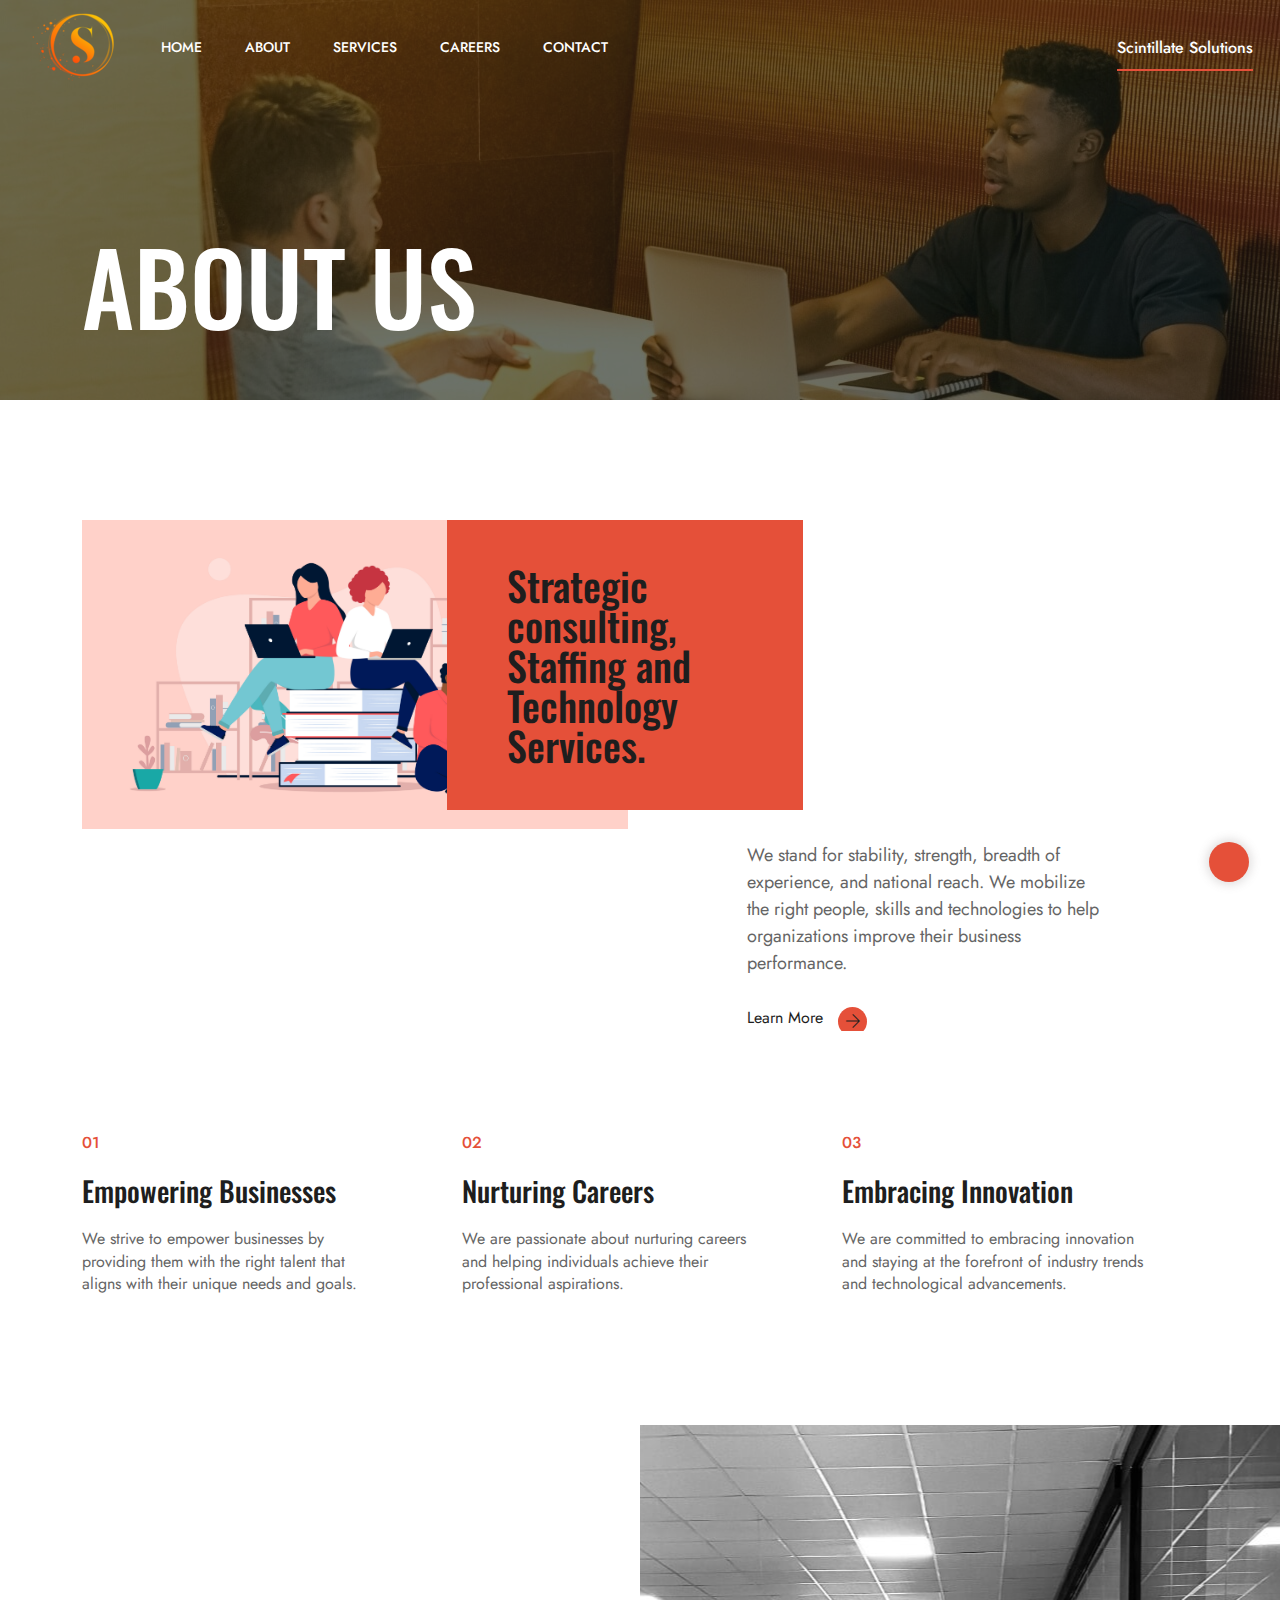
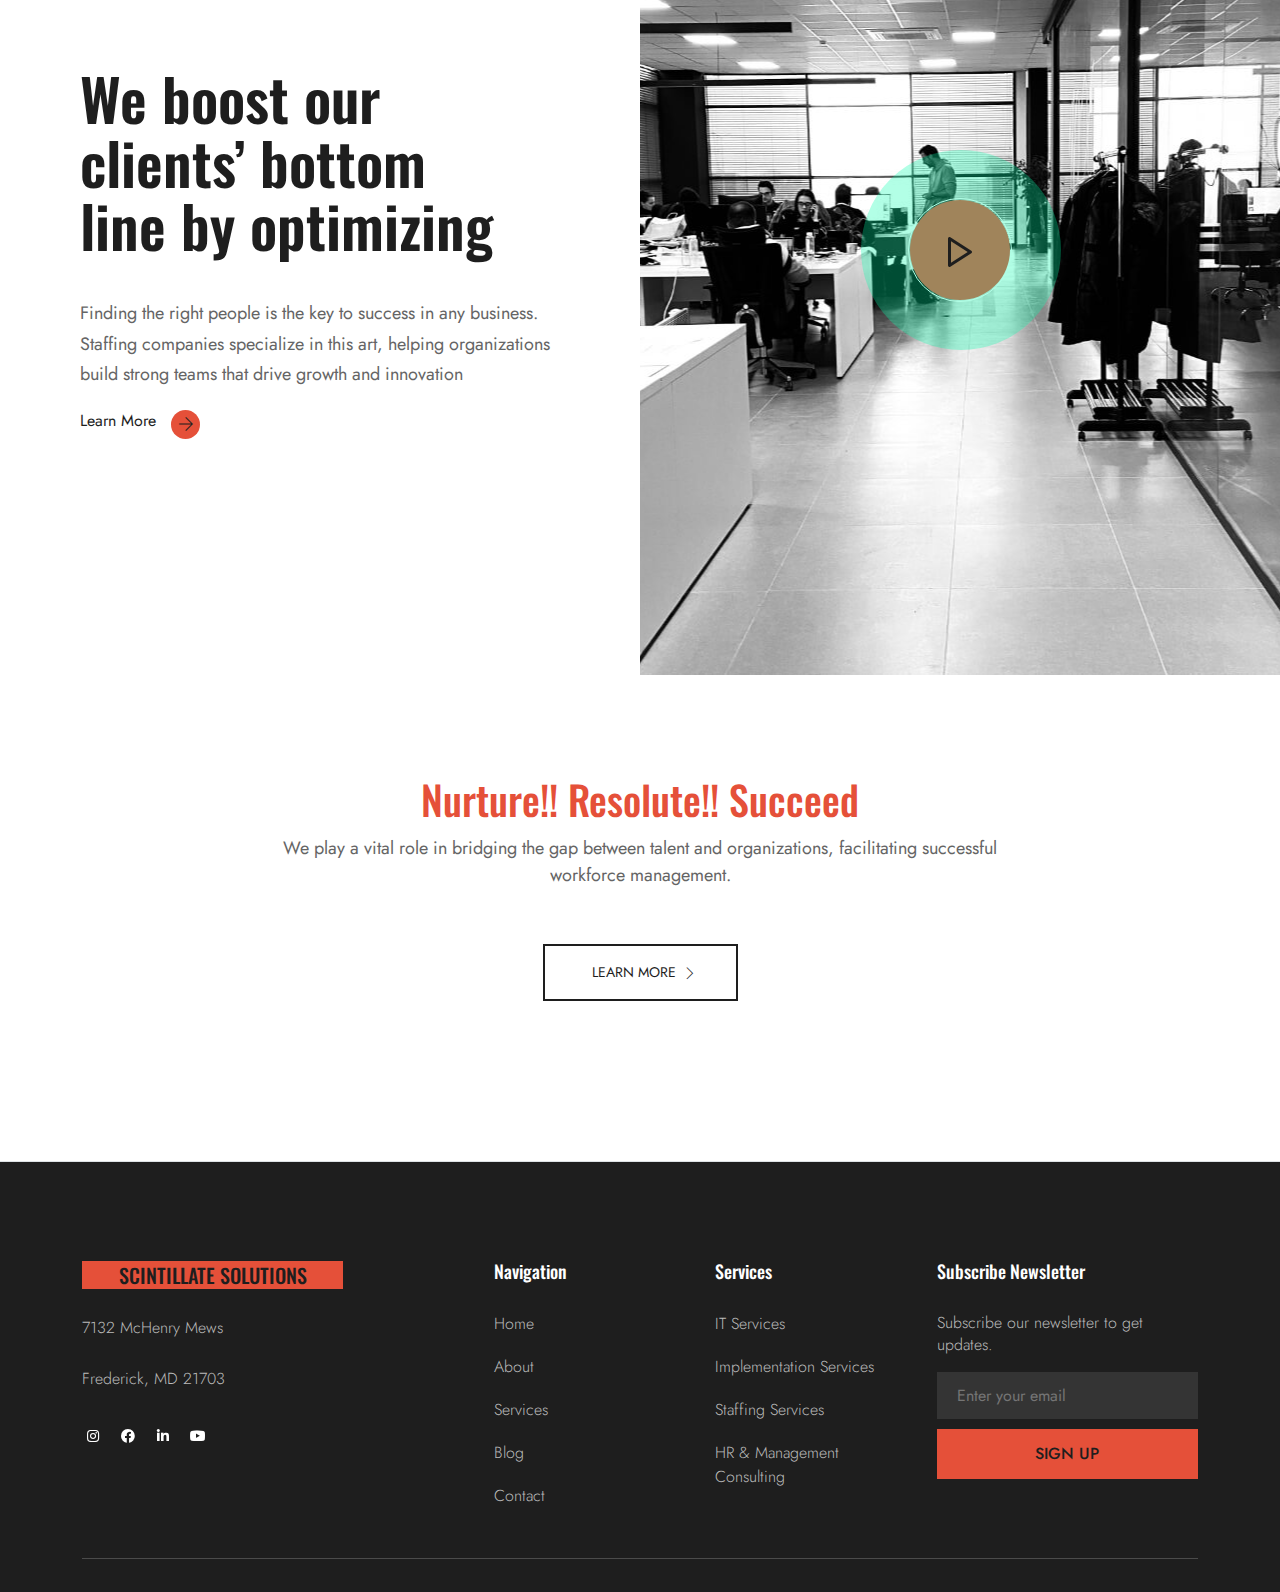
<file: about.html>
<!doctype html>
<html class="no-js" lang="zxx">
<head>
    <meta charset="utf-8">
    <meta http-equiv="x-ua-compatible" content="ie=edge">
    <title>Scintillate</title>
    <meta name="description" content="">
    <meta name="viewport" content="width=device-width, initial-scale=1">
    <link rel="shortcut icon" type="image/x-icon" href="assets/img/icon/logoSciSIcon.png">

    <!-- CSS here -->
    <link rel="stylesheet" href="assets/css/bootstrap.min.css">
    <link rel="stylesheet" href="assets/css/owl.carousel.min.css">
    <link rel="stylesheet" href="assets/css/slicknav.css">
    <link rel="stylesheet" href="assets/css/animate.min.css">
    <link rel="stylesheet" href="assets/css/magnific-popup.css">
    <link rel="stylesheet" href="assets/css/fontawesome-all.min.css">
    <link rel="stylesheet" href="assets/css/themify-icons.css">
    <link rel="stylesheet" href="assets/css/slick.css">
    <link rel="stylesheet" href="assets/css/nice-select.css">
    <link rel="stylesheet" href="assets/css/style.css">
</head>
<body>
    <header>
        <div class="header-area header-transparent">
            <div class="main-header header-sticky">
                <div class="container-fluid">
                    <div class="menu-wrapper d-flex align-items-center justify-content-between">
                        <div class="left-content d-flex align-items-center">
                            <div class="logo">
                                <a href="index.html"><img src="assets/img/logo/logoSciS.png" alt=""></a>
                            </div>
                            <!-- Main-menu -->
                            <div class="main-menu d-none d-lg-block">
                                <nav>
                                    <ul id="navigation">                                                                                          
                                        <li><a href="index.html">Home</a></li>
                                        <li><a href="about.html">About</a></li>
                                        <li><a href="services.html">Services</a></li>
                                        <li><a href="case-study.html">Careers</a></li>
                                        <li><a href="contact.html">Contact</a></li>
                                    </ul>
                                </nav>      
                            </div>
                        </div>     
                        <!-- Button -->
                        <div class="buttons">
                            <ul>
                                <li class="button-header">
                                    <a href="#" class="browse-btn">Scintillate Solutions</a>
                                </li>
                            </ul>
                        </div>
                    </div>
                    <!-- Mobile Menu -->
                    <div class="col-12">
                        <div class="mobile_menu d-block d-lg-none"></div>
                    </div>
                </div>
            </div>
        </div>
    </header>
    <main>
        <!-- Hero Area Start-->
        <div class="slider-area">
            <div class="single-slider slider-bg4 hero-overly slider-height2 d-flex align-items-end">
                <div class="container">
                    <div class="row">
                        <div class="col-xxl-6 col-xl-7 col-lg-8 col-md-10">
                            <!-- Hero Caption -->
                            <div class="hero-caption hero-caption2">
                                <h2>About Us</h2>
                            </div>
                        </div>
                    </div>
                </div>
            </div>
        </div>
        <!--Hero Area End--> 
        <!-- About Area  -->
        <section class="about-area fix top-padding">
            <div class="container">
                <div class="row">
                    <div class="col-xxl-6 col-xl-6 col-lg-6 col-md-8">
                        <!-- about-img -->
                        <div class="about-img about-img1  ">
                            <img src="assets/img/gallery/Sliderpic1.jpeg" alt="">
                        </div>
                    </div>
                    <div class="offset-xl-1 col-xxl-5 col-xl-4 col-lg-5 col-md-9">
                        <div class="about-caption about-caption1">
                            <!-- Section Tittle -->
                            <div class="section-tittle section-tittle2 mb-25">
                                <h2>Strategic consulting, Staffing and Technology Services.</h2>
                                <p class="pt-20">We stand for stability, strength, breadth of experience, and national reach. We mobilize the right people, skills and technologies to help organizations improve their business performance.
                                    
                                </p>
                            </div>
                            <a href="#" class="red-btn">Learn More <i class="ti-arrow-right"></i></a>
                        </div>
                    </div>  
                </div>
            </div>
        </section>
        <!-- About Area End -->
        <!-- Services Start -->
        <div class="our-services2 section-padding">
            <div class="container">
                <div class="row justify-content-between">
                    <div class="col-xl-4 col-lg-4 col-md-6 col-sm-6">
                        <div class="single-services mb-30">
                            <div class="services-icon">
                                <span>01</span>
                            </div>
                            <div class="services-cap">
                                <h5><a href="#">Empowering Businesses</a></h5>
                                <p>We strive to empower businesses by providing them with the right talent that aligns with their unique needs and goals.</p>
                            </div>
                        </div>
                    </div>
                    <div class="col-xl-4 col-lg-4 col-md-6 col-sm-6">
                        <div class="single-services mb-30">
                            <div class="services-icon">
                                <span>02</span>
                            </div>
                            <div class="services-cap">
                                <h5><a href="#">Nurturing Careers</a></h5>
                                <p>We are passionate about nurturing careers and helping individuals achieve their professional aspirations.</p>
                            </div>
                        </div>
                    </div>
                    <div class="col-xl-4 col-lg-4 col-md-6 col-sm-6">
                        <div class="single-services mb-30">
                            <div class="services-icon">
                                <span>03</span>
                            </div>
                            <div class="services-cap">
                                <h5><a href="#">Embracing Innovation</a></h5>
                                <p>We are committed to embracing innovation and staying at the forefront of industry trends and technological advancements.</p>
                            </div>
                        </div>
                    </div>
                </div>
            </div>
        </div>
        <!-- Services End -->
        <!-- VideoArea Start-->
        <div class="visit-tailor-area fix">
            <!-- left Contents -->
            <div class="tailor-details">
                <h2>We boost our <br>clients’ bottom<br> line by optimizing</h2>
                <p>Finding the right people is the key to success in any business. Staffing companies specialize in this art, helping organizations build strong teams that drive growth and innovation</p>
                <a href="#" class="red-btn">Learn More <i class="ti-arrow-right"></i></a>
            </div>
            <!--Right Contents  -->
            <div class="tailor-offers position-relative">
                <!-- Video icon -->
                <div class="video-icon" >
                    <a class="popup-video btn-icon">
                        <img src="assets/img/icon/video-icon.svg" alt="">
                    </a>
                </div>
            </div>
        </div>
        <!-- VideoArea End-->

        <!-- Count Down Start -->
        <div class="count-down-area section-padding border-bottom">
            <div class="container">
                <div class="row justify-content-center">
                    <div class="col-xxl-6 col-xl-8 col-lg-9  col-md-12">
                        <!-- Section Tittle -->
                        <div class="section-tittle text-center mb-60">
                            <h2 style="color: #e55039;">Nurture!! Resolute!! Succeed</h2>
                            <p class="mb-55">We play a vital role in bridging the gap between talent and organizations, facilitating successful workforce management.</p>
                            <a href="#" class="btn_01">Learn More<i class="ti-angle-right"></i></a>
                        </div>
                    </div>
                </div>
            </div>
        </div>
        <!-- Count Down End -->
    </main>
    <footer>
        <div class="footer-area footer-padding">
            <div class="footer-wrapper ">
                <div class="container">
                    <div class="row d-flex justify-content-between">
                        <div class="col-xl-3 col-lg-4 col-md-6 col-sm-6">
                            <div class="single-footer-caption mb-50">
                                <div class="single-footer-caption mb-30">
                                    <!-- logo -->
                                    <div class="footer-logo mb-25">
                                        <h5 style="background-color: #e55039; padding: 2px; text-align: center;"><a href="#">SCINTILLATE SOLUTIONS</a></h5>
                                    </div>
                                    <div class="footer-tittle">
                                        <div class="footer-pera">
                                            <p>7132 McHenry Mews</p>
                                            <p>Frederick, MD 21703</p>
                                        </div>
                                    </div>
                                    <!-- social -->
                                    <ul class="footer-social">    
                                        <li><a href="#"><i class="fab fa-instagram"></i></a></li>
                                        <li><a href="https://bit.ly/sai4ull"><i class="fab fa-facebook"></i></a></li>
                                        <li><a href="#"><i class="fab fa-linkedin-in"></i></a></li>
                                        <li> <a href="#"><i class="fab fa-youtube"></i></a></li>
                                    </ul>
                                </div>
                            </div>
                        </div>
                        <div class="offset-xl-1 col-xl-2 col-lg-2 col-md-4 col-sm-5">
                            <div class="single-footer-caption mb-50">
                                <div class="footer-tittle">
                                    <h4>Navigation</h4>
                                    <ul>
                                        <li><a href="#">Home</a></li>
                                        <li><a href="#">About</a></li>
                                        <li><a href="#">Services</a></li>
                                        <li><a href="#">Blog</a></li>
                                        <li><a href="#">Contact</a></li>
                                    </ul>
                                </div>
                            </div>
                        </div>
                        <div class="col-xl-2 col-lg-2 col-md-4 col-sm-5">
                            <div class="single-footer-caption mb-50">
                                <div class="footer-tittle">
                                    <h4>Services</h4>
                                    <ul>
                                        <li><a href="#">IT Services</a></li>
                                        <li><a href="#">Implementation Services</a></li>
                                        <li><a href="#">Staffing Services</a></li>
                                        <li><a href="#">HR & Management Consulting</a></li>
                                    </ul>
                                </div>
                            </div>
                        </div>
                        <div class="col-xl-3 col-lg-3 col-md-6 col-sm-6">
                            <div class="single-footer-caption mb-50">
                                <div class="footer-tittle">
                                    <h4>Subscribe Newsletter</h4>
                                    <p>Subscribe our newsletter to get updates.</p>
                                </div>
                                <!-- Form -->
                                <div class="footer-form">
                                    <div id="mc_embed_signup">
                                        <form target="_blank" action="https://spondonit.us12.list-manage.com/subscribe/post?u=1462626880ade1ac87bd9c93a&amp;id=92a4423d01" method="get" class="subscribe_form relative mail_part" novalidate="true">
                                            <input type="email" name="EMAIL" id="newsletter-form-email" placeholder="  Enter your email">
                                            <div class="form-icon">
                                                <button type="submit" name="submit" id="newsletter-submit" class="email_icon newsletter-submit button-contactForm">
                                                    Sign Up
                                                </button>
                                            </div>
                                            <div class="mt-10 info"></div>
                                        </form>
                                    </div>
                                </div>
                            </div>
                        </div>
                    </div>
                </div>
                <!-- footer-bottom area -->
                <div class="footer-bottom-area">
                    <div class="container">
                        <div class="footer-border">
                            <div class="row d-flex align-items-center">
                                <div class="col-xl-12 ">
                                    <div class="footer-copy-right text-center">
                                    </div>
                                </div>
                            </div>
                        </div>
                    </div>
                </div>
            </div>
        </div>
    </footer>
    <!-- Scroll Up -->
    <div id="back-top">
        <a class="wrapper" title="Go to Top" href="#">
            <div class="arrows-container">
                <div class="arrow arrow-one">
                </div>
                <div class="arrow arrow-two">
                </div>
            </div>
        </a>
    </div>

    <!-- JS here -->
    <!-- Jquery, Popper, Bootstrap -->
    <script src="./assets/js/vendor/modernizr-3.5.0.min.js"></script>
    <script src="./assets/js/vendor/jquery-1.12.4.min.js"></script>
    <script src="./assets/js/popper.min.js"></script>
    <script src="./assets/js/bootstrap.min.js"></script>

    <!-- Slick-slider , Owl-Carousel ,slick-nav -->
    <script src="./assets/js/owl.carousel.min.js"></script>
    <script src="./assets/js/slick.min.js"></script>
    <script src="./assets/js/jquery.slicknav.min.js"></script>

    <!--wow , counter , waypoint, Nice-select -->
    <script src="./assets/js/wow.min.js"></script>
    <script src="./assets/js/jquery.magnific-popup.js"></script>
    <script src="./assets/js/jquery.nice-select.min.js"></script>
    <script src="./assets/js/jquery.counterup.min.js"></script>
    <script src="./assets/js/waypoints.min.js"></script>

    <!-- contact js -->
    <script src="./assets/js/contact.js"></script>
    <script src="./assets/js/jquery.form.js"></script>
    <script src="./assets/js/jquery.validate.min.js"></script>
    <script src="./assets/js/mail-script.js"></script>
    <script src="./assets/js/jquery.ajaxchimp.min.js"></script>

    <!--  Plugins, main-Jquery -->	
    <script src="./assets/js/plugins.js"></script>
    <script src="./assets/js/main.js"></script>
</body>
</html>
</file>
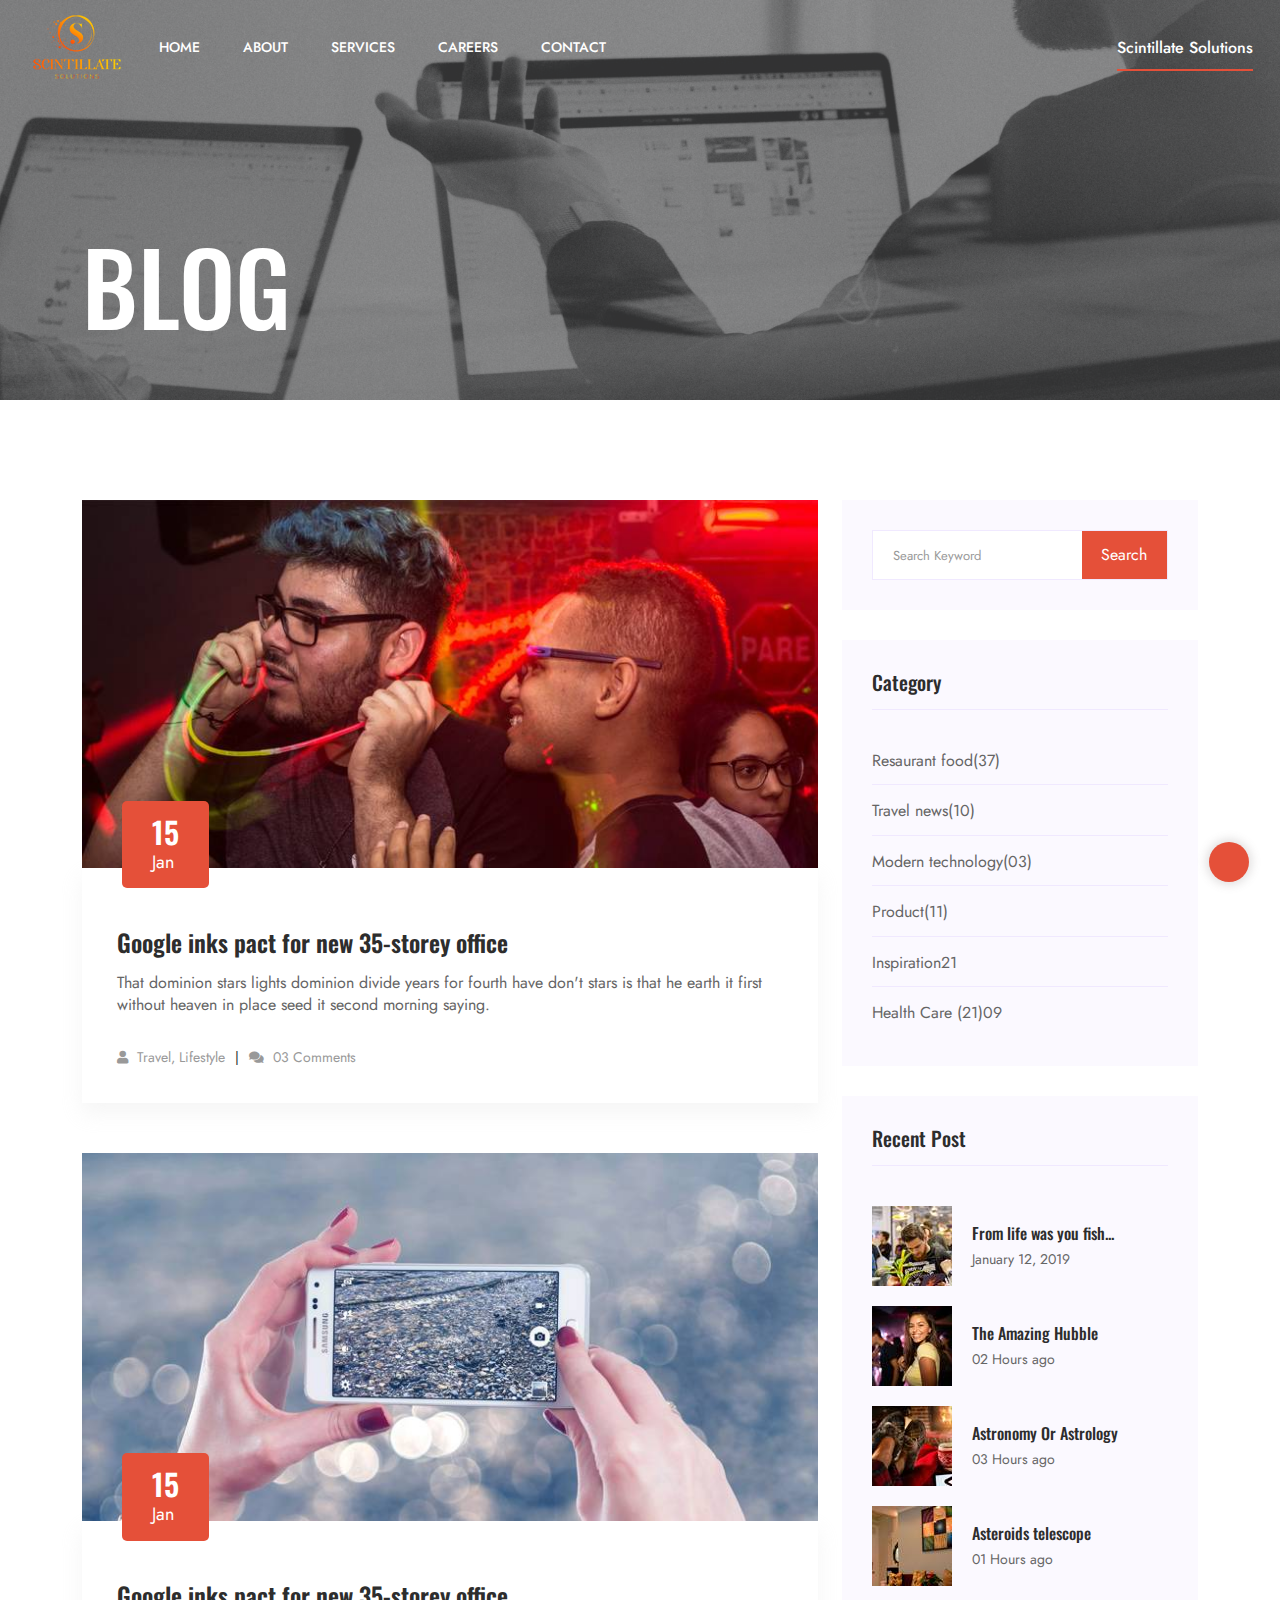
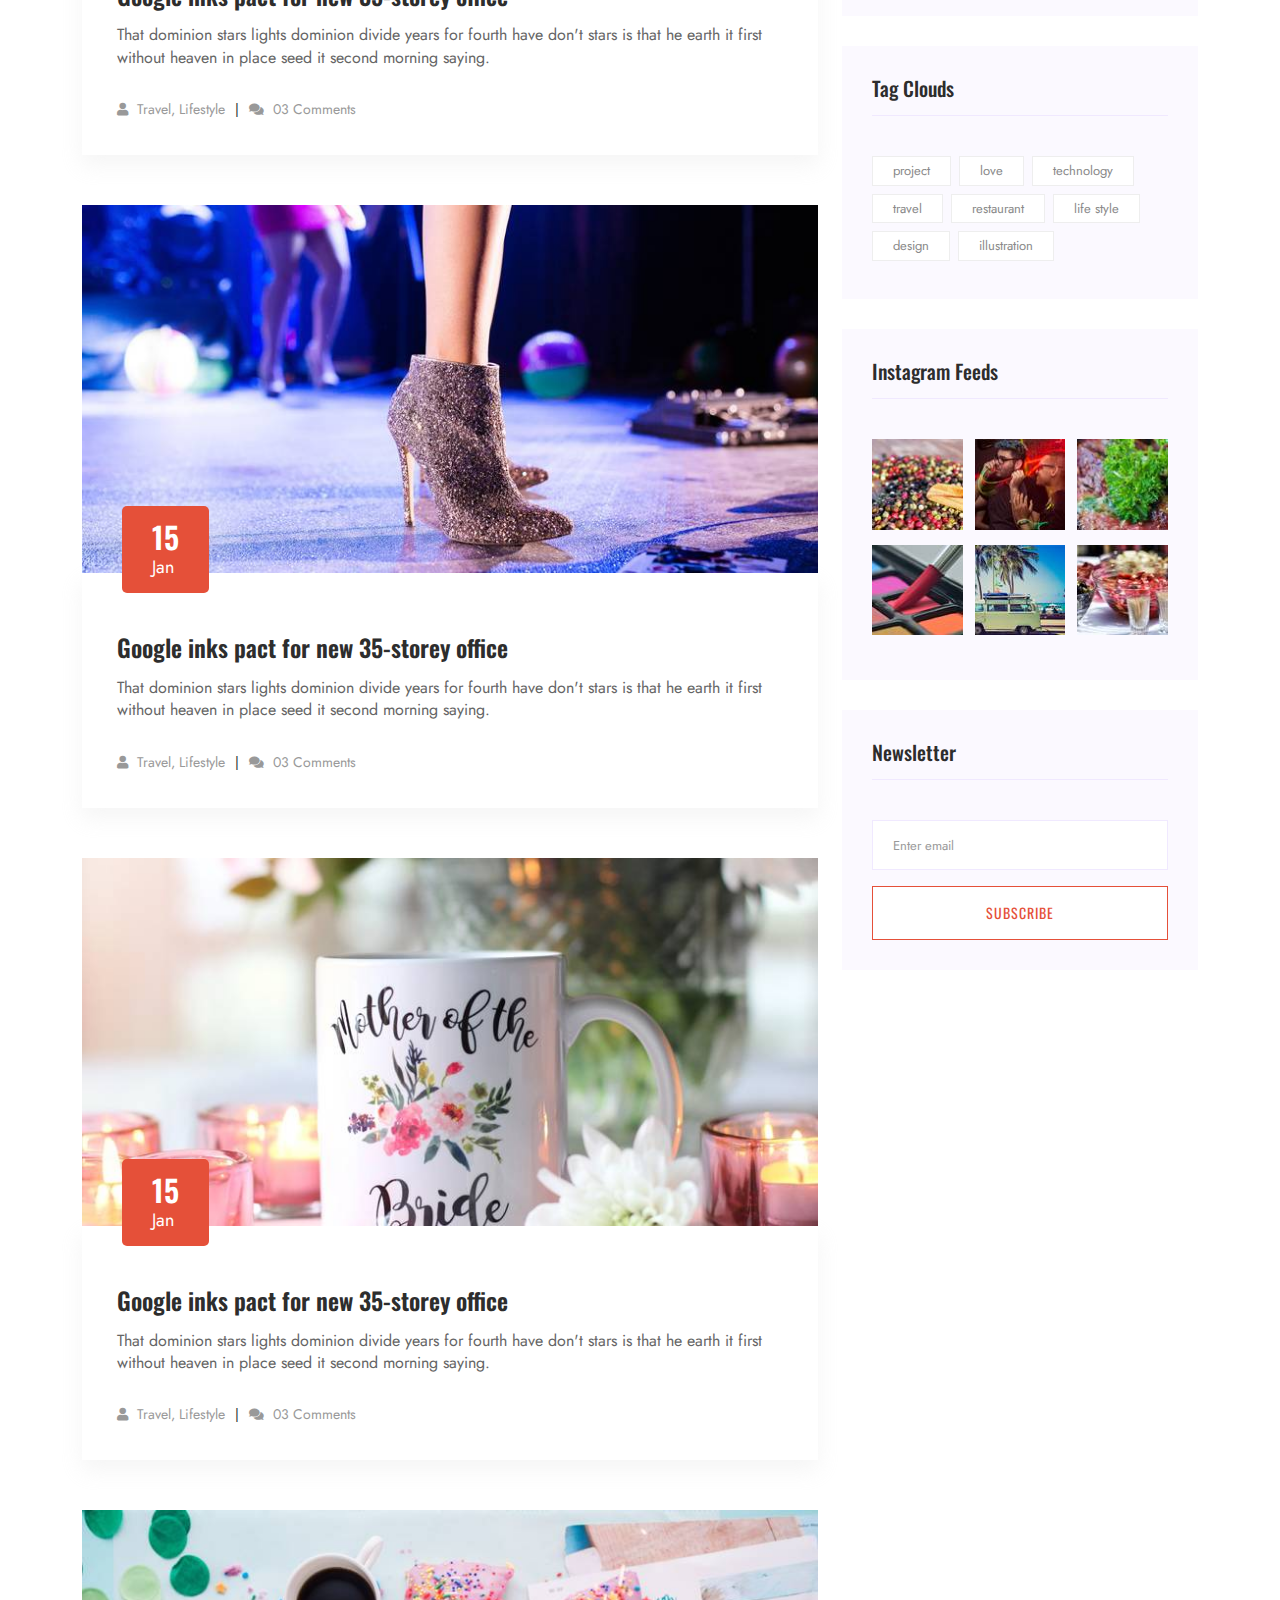
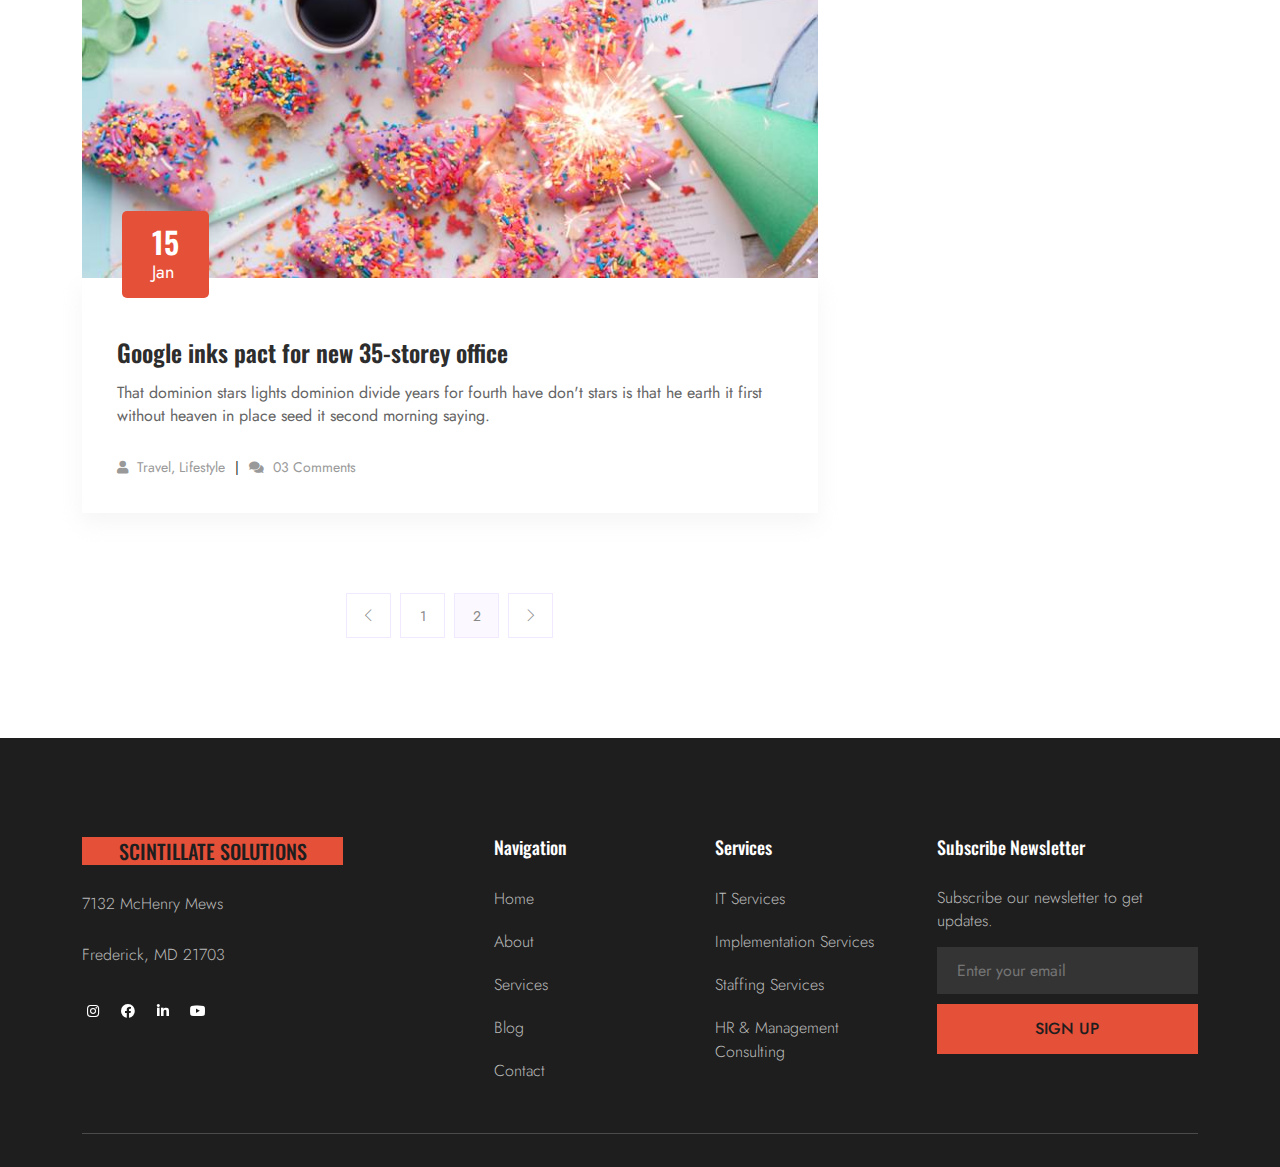
<file: blog.html>
<!doctype html>
<html class="no-js" lang="zxx">
<head>
    <meta charset="utf-8">
    <meta http-equiv="x-ua-compatible" content="ie=edge">
    <title>Scintillate Solutions</title>
    <meta name="description" content="">
    <meta name="viewport" content="width=device-width, initial-scale=1">
    <link rel="shortcut icon" type="image/x-icon" href="assets/img/icon/logoSciSIcon.png">

    <!-- CSS here -->
    <link rel="stylesheet" href="assets/css/bootstrap.min.css">
    <link rel="stylesheet" href="assets/css/owl.carousel.min.css">
    <link rel="stylesheet" href="assets/css/slicknav.css">
    <link rel="stylesheet" href="assets/css/animate.min.css">
    <link rel="stylesheet" href="assets/css/magnific-popup.css">
    <link rel="stylesheet" href="assets/css/fontawesome-all.min.css">
    <link rel="stylesheet" href="assets/css/themify-icons.css">
    <link rel="stylesheet" href="assets/css/slick.css">
    <link rel="stylesheet" href="assets/css/nice-select.css">
    <link rel="stylesheet" href="assets/css/style.css">
</head>
<body>
    <header>
        <div class="header-area header-transparent">
            <div class="main-header header-sticky">
                <div class="container-fluid">
                    <div class="menu-wrapper d-flex align-items-center justify-content-between">
                        <div class="left-content d-flex align-items-center">
                            <div class="logo">
                                <a href="index.html"><img src="assets/img/gallery/12.png" alt=""></a>
                            </div>
                            <!-- Main-menu -->
                            <div class="main-menu d-none d-lg-block">
                                <nav>
                                    <ul id="navigation">                                                                                          
                                        <li><a href="index.html">Home</a></li>
                                        <li><a href="about.html">About</a></li>
                                        <li><a href="services.html">Services</a></li>
                                        <li><a href="case-study.html">Careers</a></li>
                                        <li><a href="contact.html">Contact</a></li>
                                    </ul>
                                </nav>
                            </div>
                        </div>     
                        <!-- Button -->
                        <div class="buttons">
                            <ul>
                                <li class="button-header">
                                    <a href="#" class="browse-btn">Scintillate Solutions</a>
                                </li>
                            </ul>
                        </div>
                    </div>
                    <!-- Mobile Menu -->
                    <div class="col-12">
                        <div class="mobile_menu d-block d-lg-none"></div>
                    </div>
                </div>
            </div>
        </div>
    </header>
    <main>
        <!-- Hero Area Start-->
        <div class="slider-area">
            <div class="single-slider slider-bg5 hero-overly02 slider-height2 d-flex align-items-end">
                <div class="container">
                    <div class="row">
                        <div class="col-xxl-6 col-xl-7 col-lg-8 col-md-10">
                            <!-- Hero Caption -->
                            <div class="hero-caption hero-caption2">
                                <h2>Blog</h2>
                            </div>
                        </div>
                    </div>
                </div>
            </div>
        </div>
        <!--Hero Area End--> 
        <!-- Blog Area Start-->
        <section class="blog_area section-padding">
            <div class="container">
                <div class="row">
                    <div class="col-lg-8 mb-5 mb-lg-0">
                        <div class="blog_left_sidebar">
                            <article class="blog_item">
                                <div class="blog_item_img">
                                    <img class="card-img rounded-0" src="assets/img/blog/single_blog_1.jpg" alt="">
                                    <a href="#" class="blog_item_date">
                                        <h3>15</h3>
                                        <p>Jan</p>
                                    </a>
                                </div>
                                <div class="blog_details">
                                    <a class="d-inline-block" href="blog_details.html">
                                        <h2 class="blog-head" style="color: #2d2d2d;">Google inks pact for new 35-storey office</h2>
                                    </a>
                                    <p>That dominion stars lights dominion divide years for fourth have don't stars is that
                                    he earth it first without heaven in place seed it second morning saying.</p>
                                    <ul class="blog-info-link">
                                        <li><a href="#"><i class="fa fa-user"></i> Travel, Lifestyle</a></li>
                                        <li><a href="#"><i class="fa fa-comments"></i> 03 Comments</a></li>
                                    </ul>
                                </div>
                            </article>
                            <article class="blog_item">
                                <div class="blog_item_img">
                                    <img class="card-img rounded-0" src="assets/img/blog/single_blog_2.jpg" alt="">
                                    <a href="#" class="blog_item_date">
                                        <h3>15</h3>
                                        <p>Jan</p>
                                    </a>
                                </div>
                                <div class="blog_details">
                                    <a class="d-inline-block" href="blog_details.html">
                                        <h2 class="blog-head" style="color: #2d2d2d;">Google inks pact for new 35-storey office</h2>
                                    </a>
                                    <p>That dominion stars lights dominion divide years for fourth have don't stars is that
                                    he earth it first without heaven in place seed it second morning saying.</p>
                                    <ul class="blog-info-link">
                                        <li><a href="#"><i class="fa fa-user"></i> Travel, Lifestyle</a></li>
                                        <li><a href="#"><i class="fa fa-comments"></i> 03 Comments</a></li>
                                    </ul>
                                </div>
                            </article>
                            <article class="blog_item">
                                <div class="blog_item_img">
                                    <img class="card-img rounded-0" src="assets/img/blog/single_blog_3.jpg" alt="">
                                    <a href="#" class="blog_item_date">
                                        <h3>15</h3>
                                        <p>Jan</p>
                                    </a>
                                </div>
                                <div class="blog_details">
                                    <a class="d-inline-block" href="blog_details.html">
                                        <h2 class="blog-head" style="color: #2d2d2d;">Google inks pact for new 35-storey office</h2>
                                    </a>
                                    <p>That dominion stars lights dominion divide years for fourth have don't stars is that
                                    he earth it first without heaven in place seed it second morning saying.</p>
                                    <ul class="blog-info-link">
                                        <li><a href="#"><i class="fa fa-user"></i> Travel, Lifestyle</a></li>
                                        <li><a href="#"><i class="fa fa-comments"></i> 03 Comments</a></li>
                                    </ul>
                                </div>
                            </article>
                            <article class="blog_item">
                                <div class="blog_item_img">
                                    <img class="card-img rounded-0" src="assets/img/blog/single_blog_4.jpg" alt="">
                                    <a href="#" class="blog_item_date">
                                        <h3>15</h3>
                                        <p>Jan</p>
                                    </a>
                                </div>
                                <div class="blog_details">
                                    <a class="d-inline-block" href="blog_details.html">
                                        <h2 class="blog-head" style="color: #2d2d2d;">Google inks pact for new 35-storey office</h2>
                                    </a>
                                    <p>That dominion stars lights dominion divide years for fourth have don't stars is that
                                    he earth it first without heaven in place seed it second morning saying.</p>
                                    <ul class="blog-info-link">
                                        <li><a href="#"><i class="fa fa-user"></i> Travel, Lifestyle</a></li>
                                        <li><a href="#"><i class="fa fa-comments"></i> 03 Comments</a></li>
                                    </ul>
                                </div>
                            </article>
                            <article class="blog_item">
                                <div class="blog_item_img">
                                    <img class="card-img rounded-0" src="assets/img/blog/single_blog_5.jpg" alt="">
                                    <a href="#" class="blog_item_date">
                                        <h3>15</h3>
                                        <p>Jan</p>
                                    </a>
                                </div>
                                <div class="blog_details">
                                    <a class="d-inline-block" href="blog_details.html">
                                        <h2 class="blog-head" style="color: #2d2d2d;">Google inks pact for new 35-storey office</h2>
                                    </a>
                                    <p>That dominion stars lights dominion divide years for fourth have don't stars is that
                                    he earth it first without heaven in place seed it second morning saying.</p>
                                    <ul class="blog-info-link">
                                        <li><a href="#"><i class="fa fa-user"></i> Travel, Lifestyle</a></li>
                                        <li><a href="#"><i class="fa fa-comments"></i> 03 Comments</a></li>
                                    </ul>
                                </div>
                            </article>
                            <nav class="blog-pagination justify-content-center d-flex">
                                <ul class="pagination">
                                    <li class="page-item">
                                        <a href="#" class="page-link" aria-label="Previous">
                                            <i class="ti-angle-left"></i>
                                        </a>
                                    </li>
                                    <li class="page-item">
                                        <a href="#" class="page-link">1</a>
                                    </li>
                                    <li class="page-item active">
                                        <a href="#" class="page-link">2</a>
                                    </li>
                                    <li class="page-item">
                                        <a href="#" class="page-link" aria-label="Next">
                                            <i class="ti-angle-right"></i>
                                        </a>
                                    </li>
                                </ul>
                            </nav>
                        </div>
                    </div>
                    <div class="col-lg-4">
                        <div class="blog_right_sidebar">
                            <aside class="single_sidebar_widget search_widget">
                                <form action="#">
                                    <div class="form-group m-0">
                                        <div class="input-group">
                                            <input type="text" class="form-control" placeholder="Search Keyword">
                                            <div class="input-group-append d-flex">
                                                <button class="boxed-btn2" type="button">Search</button>
                                            </div>
                                        </div>
                                    </div>
                                </form>
                            </aside>
                            <aside class="single_sidebar_widget post_category_widget">
                                <h4 class="widget_title" style="color: #2d2d2d;">Category</h4>
                                <ul class="list cat-list">
                                    <li>
                                        <a href="#" class="d-flex">
                                            <p>Resaurant food</p>
                                            <p>(37)</p>
                                        </a>
                                    </li>
                                    <li>
                                        <a href="#" class="d-flex">
                                            <p>Travel news</p>
                                            <p>(10)</p>
                                        </a>
                                    </li>
                                    <li>
                                        <a href="#" class="d-flex">
                                            <p>Modern technology</p>
                                            <p>(03)</p>
                                        </a>
                                    </li>
                                    <li>
                                        <a href="#" class="d-flex">
                                            <p>Product</p>
                                            <p>(11)</p>
                                        </a>
                                    </li>
                                    <li>
                                        <a href="#" class="d-flex">
                                            <p>Inspiration</p>
                                            <p>21</p>
                                        </a>
                                    </li>
                                    <li>
                                        <a href="#" class="d-flex">
                                            <p>Health Care (21)</p>
                                            <p>09</p>
                                        </a>
                                    </li>
                                </ul>
                            </aside>
                            <aside class="single_sidebar_widget popular_post_widget">
                                <h3 class="widget_title" style="color: #2d2d2d;">Recent Post</h3>
                                <div class="media post_item">
                                    <img src="assets/img/post/post_1.jpg" alt="post">
                                    <div class="media-body">
                                        <a href="blog_details.html">
                                            <h3 style="color: #2d2d2d;">From life was you fish...</h3>
                                        </a>
                                        <p>January 12, 2019</p>
                                    </div>
                                </div>
                                <div class="media post_item">
                                    <img src="assets/img/post/post_2.jpg" alt="post">
                                    <div class="media-body">
                                        <a href="blog_details.html">
                                            <h3 style="color: #2d2d2d;">The Amazing Hubble</h3>
                                        </a>
                                        <p>02 Hours ago</p>
                                    </div>
                                </div>
                                <div class="media post_item">
                                    <img src="assets/img/post/post_3.jpg" alt="post">
                                    <div class="media-body">
                                        <a href="blog_details.html">
                                            <h3 style="color: #2d2d2d;">Astronomy Or Astrology</h3>
                                        </a>
                                        <p>03 Hours ago</p>
                                    </div>
                                </div>
                                <div class="media post_item">
                                    <img src="assets/img/post/post_4.jpg" alt="post">
                                    <div class="media-body">
                                        <a href="blog_details.html">
                                            <h3 style="color: #2d2d2d;">Asteroids telescope</h3>
                                        </a>
                                        <p>01 Hours ago</p>
                                    </div>
                                </div>
                            </aside>
                            <aside class="single_sidebar_widget tag_cloud_widget">
                                <h4 class="widget_title" style="color: #2d2d2d;">Tag Clouds</h4>
                                <ul class="list">
                                    <li>
                                        <a href="#">project</a>
                                    </li>
                                    <li>
                                        <a href="#">love</a>
                                    </li>
                                    <li>
                                        <a href="#">technology</a>
                                    </li>
                                    <li>
                                        <a href="#">travel</a>
                                    </li>
                                    <li>
                                        <a href="#">restaurant</a>
                                    </li>
                                    <li>
                                        <a href="#">life style</a>
                                    </li>
                                    <li>
                                        <a href="#">design</a>
                                    </li>
                                    <li>
                                        <a href="#">illustration</a>
                                    </li>
                                </ul>
                            </aside>

                            <aside class="single_sidebar_widget instagram_feeds">
                                <h4 class="widget_title" style="color: #2d2d2d;">Instagram Feeds</h4>
                                <ul class="instagram_row flex-wrap">
                                    <li>
                                        <a href="#">
                                            <img class="img-fluid" src="assets/img/post/post_5.jpg" alt="">
                                        </a>
                                    </li>
                                    <li>
                                        <a href="#">
                                            <img class="img-fluid" src="assets/img/post/post_6.jpg" alt="">
                                        </a>
                                    </li>
                                    <li>
                                        <a href="#">
                                            <img class="img-fluid" src="assets/img/post/post_7.jpg" alt="">
                                        </a>
                                    </li>
                                    <li>
                                        <a href="#">
                                            <img class="img-fluid" src="assets/img/post/post_8.jpg" alt="">
                                        </a>
                                    </li>
                                    <li>
                                        <a href="#">
                                            <img class="img-fluid" src="assets/img/post/post_9.jpg" alt="">
                                        </a>
                                    </li>
                                    <li>
                                        <a href="#">
                                            <img class="img-fluid" src="assets/img/post/post_10.jpg" alt="">
                                        </a>
                                    </li>
                                </ul>
                            </aside>
                            <aside class="single_sidebar_widget newsletter_widget">
                                <h4 class="widget_title" style="color: #2d2d2d;">Newsletter</h4>
                                <form action="#">
                                    <div class="form-group">
                                        <input type="email" class="form-control" onfocus="this.placeholder = ''"
                                        onblur="this.placeholder = 'Enter email'" placeholder='Enter email' required>
                                    </div>
                                    <button class="button rounded-0 primary-bg text-white w-100 btn_1 boxed-btn"
                                    type="submit">Subscribe</button>
                                </form>
                            </aside>
                        </div>
                    </div>
                </div>
            </div>
        </section>
        <!-- Blog Area End -->
    </main>
    <footer>
        <div class="footer-area footer-padding">
            <div class="footer-wrapper ">
                <div class="container">
                    <div class="row d-flex justify-content-between">
                        <div class="col-xl-3 col-lg-4 col-md-6 col-sm-6">
                            <div class="single-footer-caption mb-50">
                                <div class="single-footer-caption mb-30">
                                    <!-- logo -->
                                    <div class="footer-logo mb-25">
                                        <h5 style="background-color: #e55039; padding: 2px; text-align: center;"><a href="#">SCINTILLATE SOLUTIONS</a></h5>
                                    </div>
                                    <div class="footer-tittle">
                                        <div class="footer-pera">
                                            <p>7132 McHenry Mews</p>
                                            <p>Frederick, MD 21703</p>
                                        </div>
                                    </div>
                                    <!-- social -->
                                    <ul class="footer-social">    
                                        <li><a href="#"><i class="fab fa-instagram"></i></a></li>
                                        <li><a href="https://bit.ly/sai4ull"><i class="fab fa-facebook"></i></a></li>
                                        <li><a href="#"><i class="fab fa-linkedin-in"></i></a></li>
                                        <li> <a href="#"><i class="fab fa-youtube"></i></a></li>
                                    </ul>
                                </div>
                            </div>
                        </div>
                        <div class="offset-xl-1 col-xl-2 col-lg-2 col-md-4 col-sm-5">
                            <div class="single-footer-caption mb-50">
                                <div class="footer-tittle">
                                    <h4>Navigation</h4>
                                    <ul>
                                        <li><a href="#">Home</a></li>
                                        <li><a href="#">About</a></li>
                                        <li><a href="#">Services</a></li>
                                        <li><a href="#">Blog</a></li>
                                        <li><a href="#">Contact</a></li>
                                    </ul>
                                </div>
                            </div>
                        </div>
                        <div class="col-xl-2 col-lg-2 col-md-4 col-sm-5">
                            <div class="single-footer-caption mb-50">
                                <div class="footer-tittle">
                                    <h4>Services</h4>
                                    <ul>
                                        <li><a href="#">IT Services</a></li>
                                        <li><a href="#">Implementation Services</a></li>
                                        <li><a href="#">Staffing Services</a></li>
                                        <li><a href="#">HR & Management Consulting</a></li>
                                    </ul>
                                </div>
                            </div>
                        </div>
                        <div class="col-xl-3 col-lg-3 col-md-6 col-sm-6">
                            <div class="single-footer-caption mb-50">
                                <div class="footer-tittle">
                                    <h4>Subscribe Newsletter</h4>
                                    <p>Subscribe our newsletter to get updates.</p>
                                </div>
                                <!-- Form -->
                                <div class="footer-form">
                                    <div id="mc_embed_signup">
                                        <form target="_blank" action="https://spondonit.us12.list-manage.com/subscribe/post?u=1462626880ade1ac87bd9c93a&amp;id=92a4423d01" method="get" class="subscribe_form relative mail_part" novalidate="true">
                                            <input type="email" name="EMAIL" id="newsletter-form-email" placeholder="  Enter your email">
                                            <div class="form-icon">
                                                <button type="submit" name="submit" id="newsletter-submit" class="email_icon newsletter-submit button-contactForm">
                                                    Sign Up
                                                </button>
                                            </div>
                                            <div class="mt-10 info"></div>
                                        </form>
                                    </div>
                                </div>
                            </div>
                        </div>
                    </div>
                </div>
                <!-- footer-bottom area -->
                <div class="footer-bottom-area">
                    <div class="container">
                        <div class="footer-border">
                            <div class="row d-flex align-items-center">
                                <div class="col-xl-12 ">
                                    <div class="footer-copy-right text-center">
                                    </div>
                                </div>
                            </div>
                        </div>
                    </div>
                </div>
            </div>
        </div>
    </footer>
    <!-- Scroll Up -->
    <div id="back-top">
        <a class="wrapper" title="Go to Top" href="#">
            <div class="arrows-container">
                <div class="arrow arrow-one">
                </div>
                <div class="arrow arrow-two">
                </div>
            </div>
        </a>
    </div>

    <!-- JS here -->
    <!-- Jquery, Popper, Bootstrap -->
    <script src="./assets/js/vendor/modernizr-3.5.0.min.js"></script>
    <script src="./assets/js/vendor/jquery-1.12.4.min.js"></script>
    <script src="./assets/js/popper.min.js"></script>
    <script src="./assets/js/bootstrap.min.js"></script>

    <!-- Slick-slider , Owl-Carousel ,slick-nav -->
    <script src="./assets/js/owl.carousel.min.js"></script>
    <script src="./assets/js/slick.min.js"></script>
    <script src="./assets/js/jquery.slicknav.min.js"></script>

    <!--wow , counter , waypoint, Nice-select -->
    <script src="./assets/js/wow.min.js"></script>
    <script src="./assets/js/jquery.magnific-popup.js"></script>
    <script src="./assets/js/jquery.nice-select.min.js"></script>
    <script src="./assets/js/jquery.counterup.min.js"></script>
    <script src="./assets/js/waypoints.min.js"></script>

    <!-- contact js -->
    <script src="./assets/js/contact.js"></script>
    <script src="./assets/js/jquery.form.js"></script>
    <script src="./assets/js/jquery.validate.min.js"></script>
    <script src="./assets/js/mail-script.js"></script>
    <script src="./assets/js/jquery.ajaxchimp.min.js"></script>

    <!--  Plugins, main-Jquery -->	
    <script src="./assets/js/plugins.js"></script>
    <script src="./assets/js/main.js"></script>
</body>
</html>
</file>
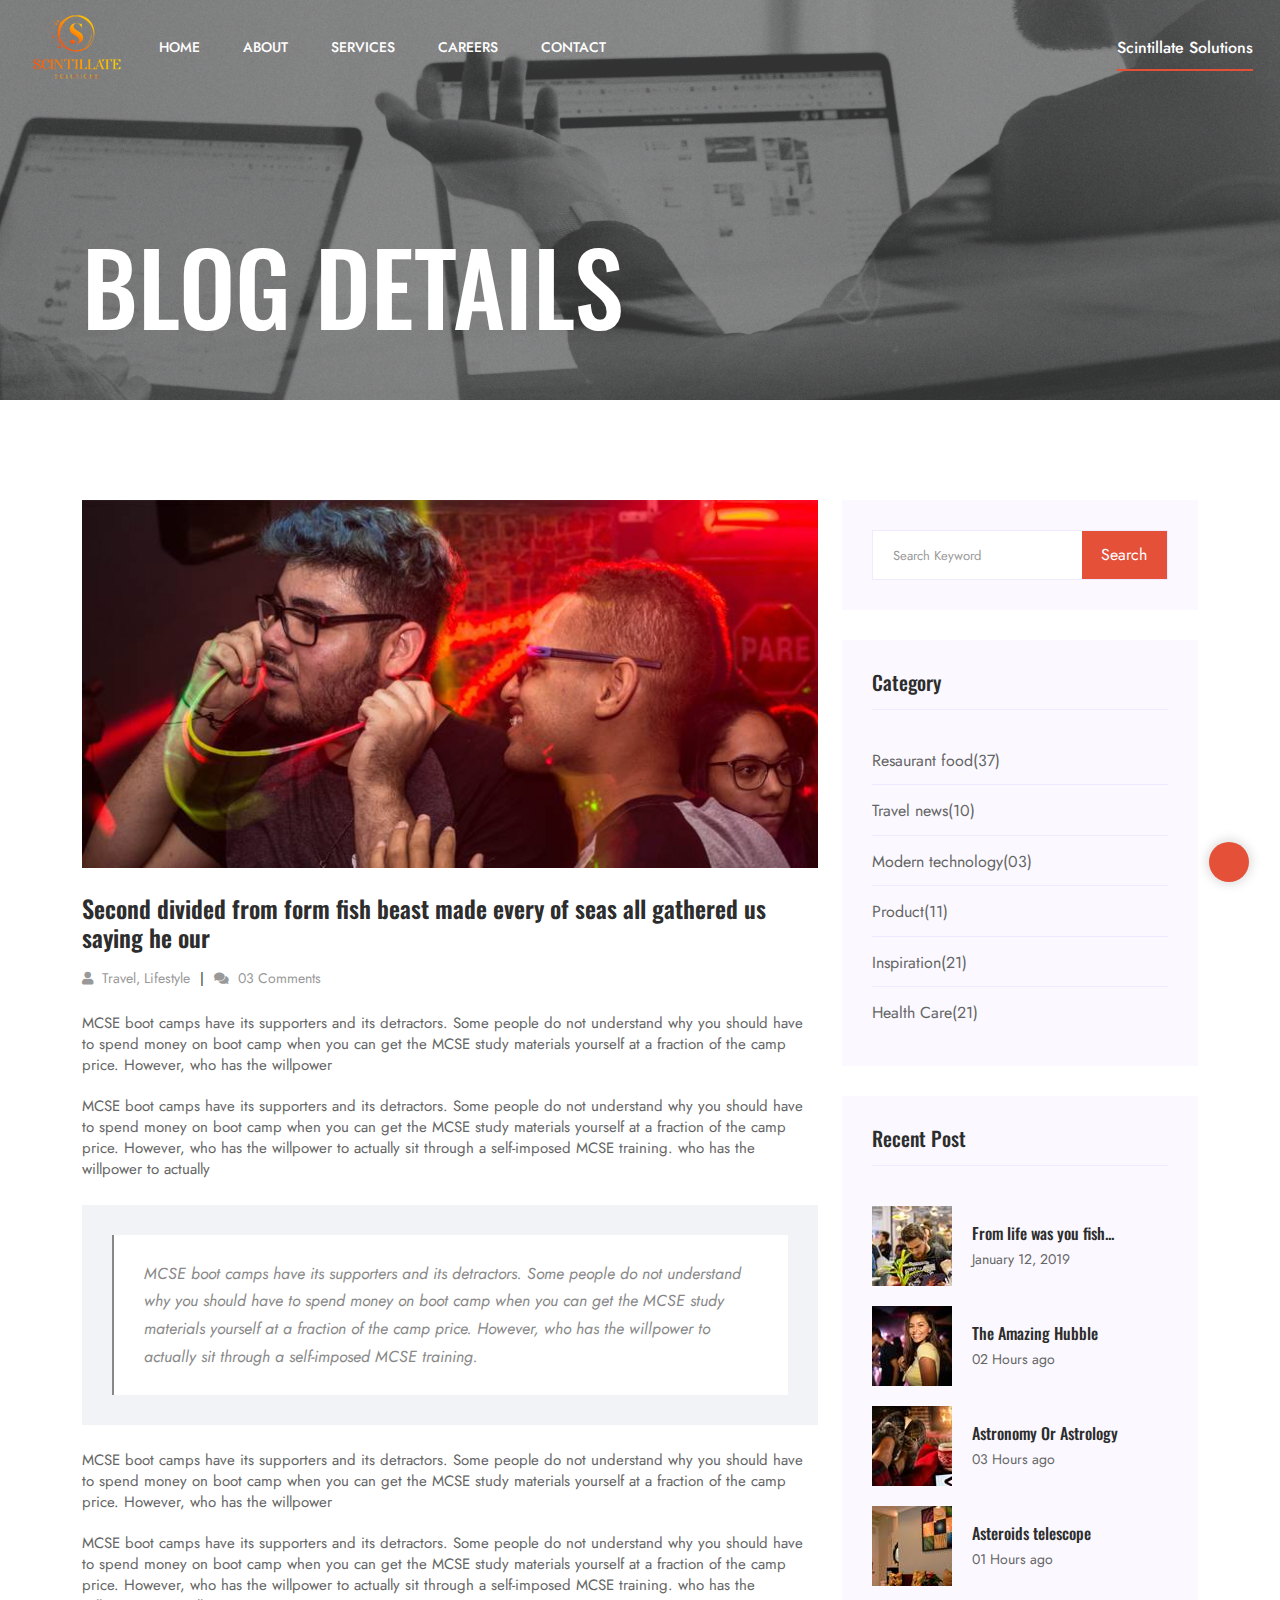
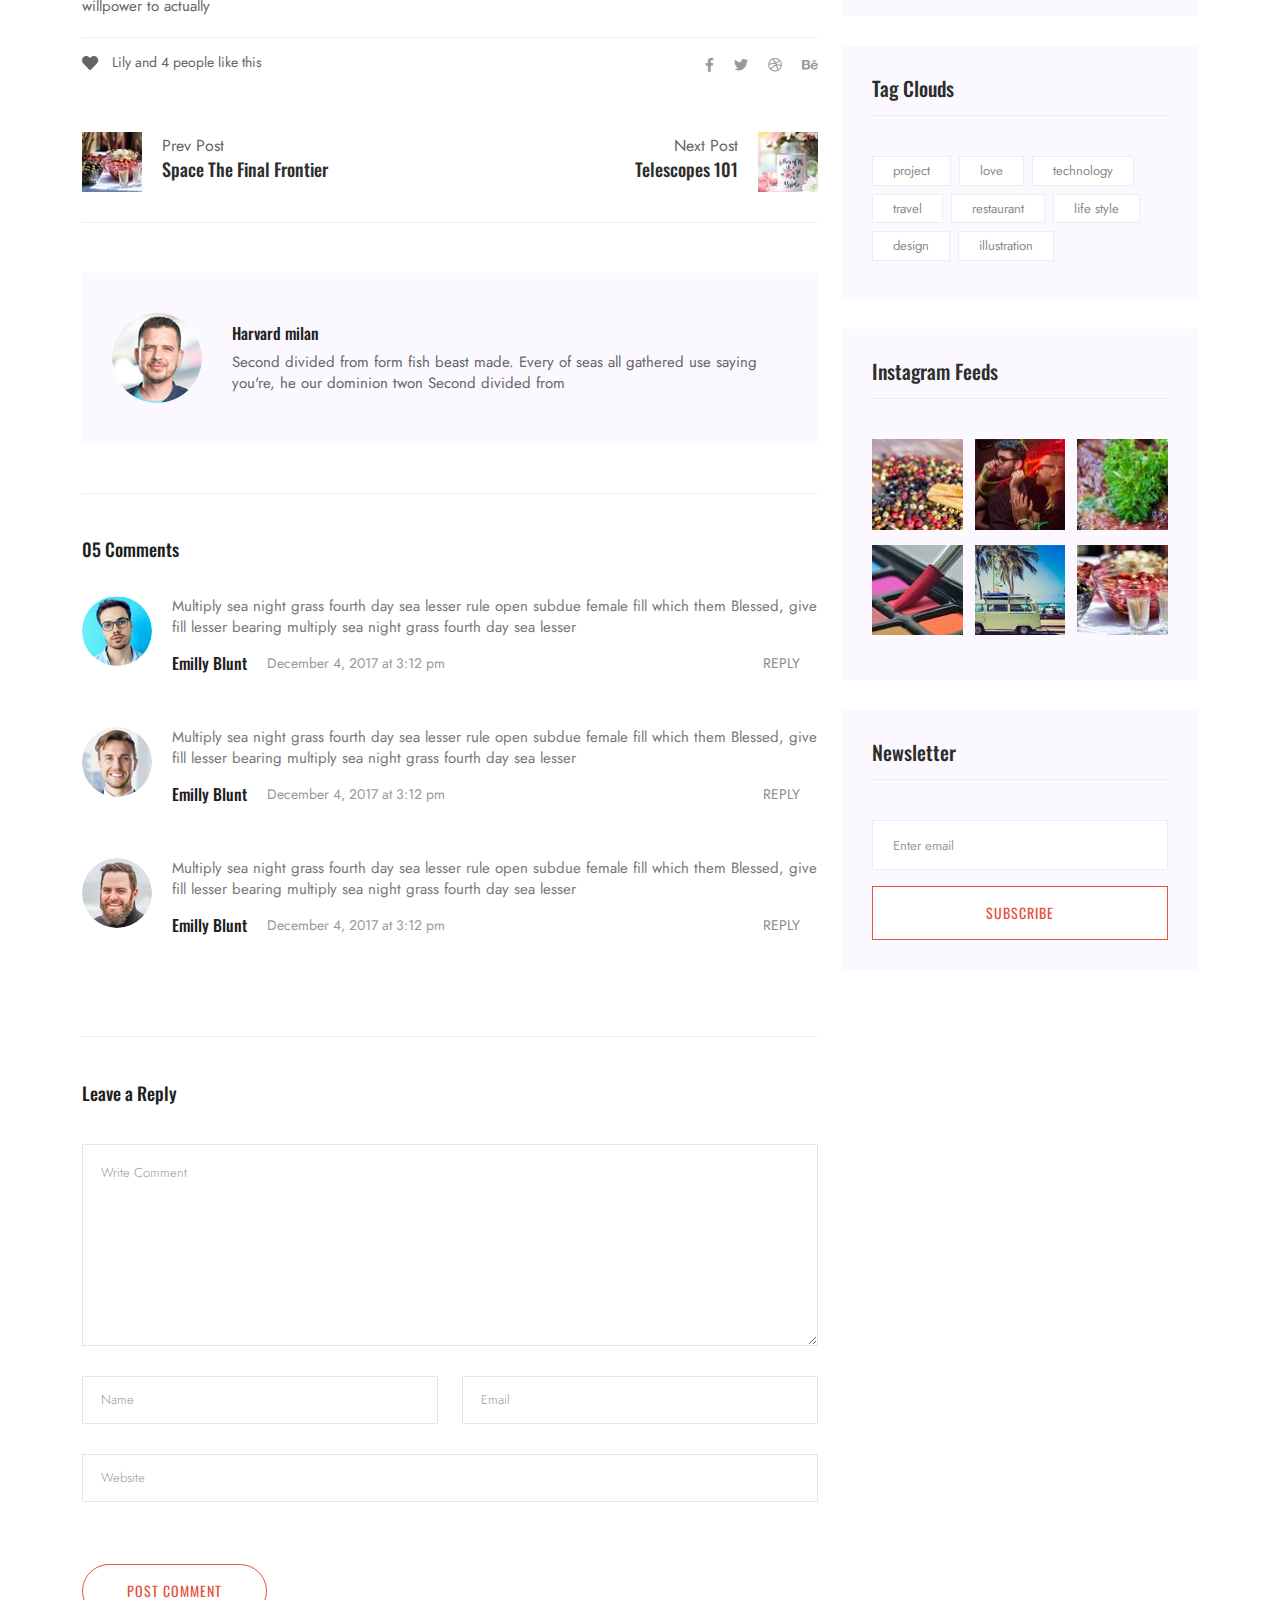
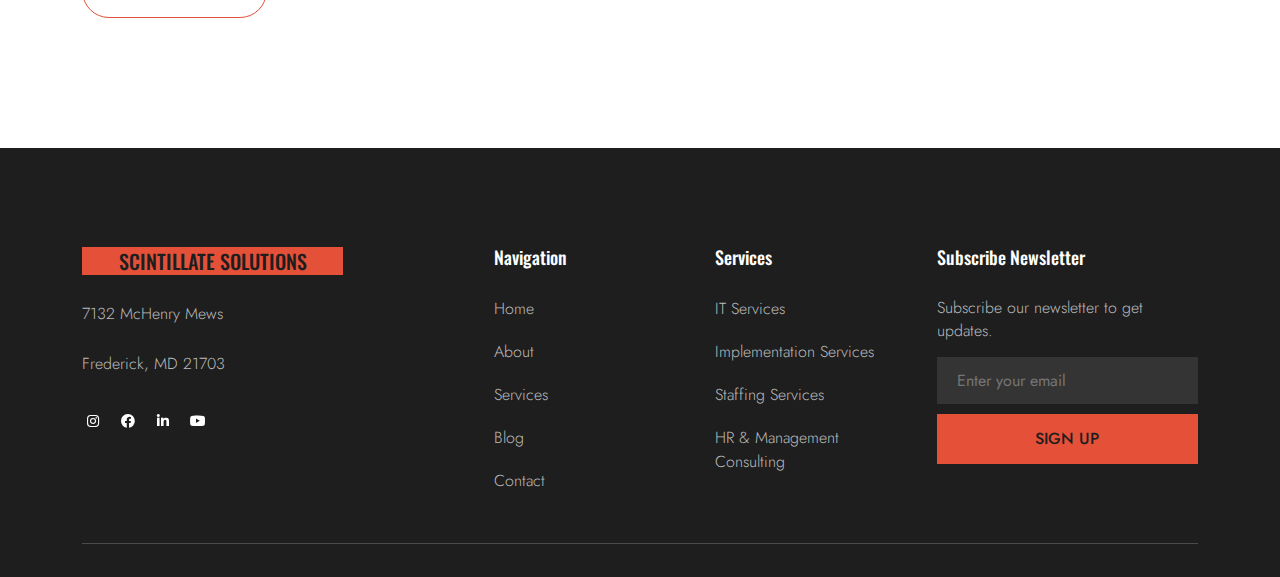
<file: blog_details.html>
<!doctype html>
<html class="no-js" lang="zxx">
<head>
  <meta charset="utf-8">
  <meta http-equiv="x-ua-compatible" content="ie=edge">
  <title>Scintillate Solutions</title>
  <meta name="description" content="">
  <meta name="viewport" content="width=device-width, initial-scale=1">
  <link rel="shortcut icon" type="image/x-icon" href="assets/img/icon/logoSciSIcon.png">

  <!-- CSS here -->
  <link rel="stylesheet" href="assets/css/bootstrap.min.css">
  <link rel="stylesheet" href="assets/css/owl.carousel.min.css">
  <link rel="stylesheet" href="assets/css/slicknav.css">
  <link rel="stylesheet" href="assets/css/animate.min.css">
  <link rel="stylesheet" href="assets/css/magnific-popup.css">
  <link rel="stylesheet" href="assets/css/fontawesome-all.min.css">
  <link rel="stylesheet" href="assets/css/themify-icons.css">
  <link rel="stylesheet" href="assets/css/slick.css">
  <link rel="stylesheet" href="assets/css/nice-select.css">
  <link rel="stylesheet" href="assets/css/style.css">
</head>
<body>
  <header>
    <div class="header-area header-transparent">
      <div class="main-header header-sticky">
        <div class="container-fluid">
          <div class="menu-wrapper d-flex align-items-center justify-content-between">
            <div class="left-content d-flex align-items-center">
              <div class="logo">
                <a href="index.html"><img src="assets/img/gallery/12.png" alt=""></a>
              </div>
              <!-- Main-menu -->
              <div class="main-menu d-none d-lg-block">
                <nav>
                  <ul id="navigation">                                                                                          
                    <li><a href="index.html">Home</a></li>
                    <li><a href="about.html">About</a></li>
                    <li><a href="services.html">Services</a></li>
                    <li><a href="case-study.html">Careers</a></li>
                    <li><a href="contact.html">Contact</a></li>
                  </ul>
                </nav>
              </div>
            </div>     
            <!-- Button -->
            <div class="buttons">
              <ul>
                <li class="button-header">
                  <a href="#" class="browse-btn">Scintillate Solutions</a>
                </li>
              </ul>
            </div>
          </div>
          <!-- Mobile Menu -->
          <div class="col-12">
            <div class="mobile_menu d-block d-lg-none"></div>
          </div>
        </div>
      </div>
    </div>
  </header>
  <main>
    <!-- Hero Area Start-->
    <div class="slider-area">
     <div class="single-slider slider-bg5 hero-overly02 slider-height2 d-flex align-items-end">
       <div class="container">
        <div class="row">
         <div class="col-xxl-6 col-xl-7 col-lg-8 col-md-10">
           <!-- Hero Caption -->
           <div class="hero-caption hero-caption2">
            <h2>Blog Details</h2>
          </div>
        </div>
      </div>
    </div>
  </div>
</div>
<!--Hero Area End--> 
<!-- Blog Area Start -->
<section class="blog_area single-post-area section-padding">
 <div class="container">
  <div class="row">
   <div class="col-lg-8 posts-list">
    <div class="single-post">
     <div class="feature-img">
      <img class="img-fluid" src="assets/img/blog/single_blog_1.jpg" alt="">
    </div>
    <div class="blog_details">
      <h2 style="color: #2d2d2d;">Second divided from form fish beast made every of seas
       all gathered us saying he our
     </h2>
     <ul class="blog-info-link mt-3 mb-4">
       <li><a href="#"><i class="fa fa-user"></i> Travel, Lifestyle</a></li>
       <li><a href="#"><i class="fa fa-comments"></i> 03 Comments</a></li>
     </ul>
     <p class="excert">
       MCSE boot camps have its supporters and its detractors. Some people do not understand why you
       should have to spend money on boot camp when you can get the MCSE study materials yourself at a
       fraction of the camp price. However, who has the willpower
     </p>
     <p>
       MCSE boot camps have its supporters and its detractors. Some people do not understand why you
       should have to spend money on boot camp when you can get the MCSE study materials yourself at a
       fraction of the camp price. However, who has the willpower to actually sit through a
       self-imposed MCSE training. who has the willpower to actually
     </p>
     <div class="quote-wrapper">
       <div class="quotes">
        MCSE boot camps have its supporters and its detractors. Some people do not understand why you
        should have to spend money on boot camp when you can get the MCSE study materials yourself at
        a fraction of the camp price. However, who has the willpower to actually sit through a
        self-imposed MCSE training.
      </div>
    </div>
    <p>
     MCSE boot camps have its supporters and its detractors. Some people do not understand why you
     should have to spend money on boot camp when you can get the MCSE study materials yourself at a
     fraction of the camp price. However, who has the willpower
   </p>
   <p>
     MCSE boot camps have its supporters and its detractors. Some people do not understand why you
     should have to spend money on boot camp when you can get the MCSE study materials yourself at a
     fraction of the camp price. However, who has the willpower to actually sit through a
     self-imposed MCSE training. who has the willpower to actually
   </p>
 </div>
</div>
<div class="navigation-top">
 <div class="d-sm-flex justify-content-between text-center">
  <p class="like-info"><span class="align-middle"><i class="fa fa-heart"></i></span> Lily and 4
  people like this</p>
  <div class="col-sm-4 text-center my-2 my-sm-0">
  </div>
  <ul class="social-icons">
   <li><a href="https://www.facebook.com/sai4ull"><i class="fab fa-facebook-f"></i></a></li>
   <li><a href="#"><i class="fab fa-twitter"></i></a></li>
   <li><a href="#"><i class="fab fa-dribbble"></i></a></li>
   <li><a href="#"><i class="fab fa-behance"></i></a></li>
 </ul>
</div>
<div class="navigation-area">
  <div class="row">
   <div
   class="col-lg-6 col-md-6 col-12 nav-left flex-row d-flex justify-content-start align-items-center">
   <div class="thumb">
     <a href="#">
      <img class="img-fluid" src="assets/img/post/preview.jpg" alt="">
    </a>
  </div>
  <div class="arrow">
   <a href="#">
    <span class="lnr text-white ti-arrow-left"></span>
  </a>
</div>
<div class="detials">
 <p>Prev Post</p>
 <a href="#">
  <h4 style="color: #2d2d2d;">Space The Final Frontier</h4>
</a>
</div>
</div>
<div
class="col-lg-6 col-md-6 col-12 nav-right flex-row d-flex justify-content-end align-items-center">
<div class="detials">
 <p>Next Post</p>
 <a href="#">
  <h4 style="color: #2d2d2d;">Telescopes 101</h4>
</a>
</div>
<div class="arrow">
 <a href="#">
  <span class="lnr text-white ti-arrow-right"></span>
</a>
</div>
<div class="thumb">
 <a href="#">
  <img class="img-fluid" src="assets/img/post/next.jpg" alt="">
</a>
</div>
</div>
</div>
</div>
</div>
<div class="blog-author">
 <div class="media align-items-center">
  <img src="assets/img/blog/author.png" alt="">
  <div class="media-body">
   <a href="#">
    <h4>Harvard milan</h4>
  </a>
  <p>Second divided from form fish beast made. Every of seas all gathered use saying you're, he
  our dominion twon Second divided from</p>
</div>
</div>
</div>
<div class="comments-area">
 <h4>05 Comments</h4>
 <div class="comment-list">
  <div class="single-comment justify-content-between d-flex">
   <div class="user justify-content-between d-flex">
    <div class="thumb">
     <img src="assets/img/blog/comment_1.png" alt="">
   </div>
   <div class="desc">
     <p class="comment">
      Multiply sea night grass fourth day sea lesser rule open subdue female fill which them
      Blessed, give fill lesser bearing multiply sea night grass fourth day sea lesser
    </p>
    <div class="d-flex justify-content-between">
      <div class="d-flex align-items-center">
       <h5>
        <a href="#">Emilly Blunt</a>
      </h5>
      <p class="date">December 4, 2017 at 3:12 pm </p>
    </div>
    <div class="reply-btn">
     <a href="#" class="btn-reply text-uppercase">reply</a>
   </div>
 </div>
</div>
</div>
</div>
</div>
<div class="comment-list">
  <div class="single-comment justify-content-between d-flex">
   <div class="user justify-content-between d-flex">
    <div class="thumb">
     <img src="assets/img/blog/comment_2.png" alt="">
   </div>
   <div class="desc">
     <p class="comment">
      Multiply sea night grass fourth day sea lesser rule open subdue female fill which them
      Blessed, give fill lesser bearing multiply sea night grass fourth day sea lesser
    </p>
    <div class="d-flex justify-content-between">
      <div class="d-flex align-items-center">
       <h5>
        <a href="#">Emilly Blunt</a>
      </h5>
      <p class="date">December 4, 2017 at 3:12 pm </p>
    </div>
    <div class="reply-btn">
     <a href="#" class="btn-reply text-uppercase">reply</a>
   </div>
 </div>
</div>
</div>
</div>
</div>
<div class="comment-list">
  <div class="single-comment justify-content-between d-flex">
   <div class="user justify-content-between d-flex">
    <div class="thumb">
     <img src="assets/img/blog/comment_3.png" alt="">
   </div>
   <div class="desc">
     <p class="comment">
      Multiply sea night grass fourth day sea lesser rule open subdue female fill which them
      Blessed, give fill lesser bearing multiply sea night grass fourth day sea lesser
    </p>
    <div class="d-flex justify-content-between">
      <div class="d-flex align-items-center">
       <h5>
        <a href="#">Emilly Blunt</a>
      </h5>
      <p class="date">December 4, 2017 at 3:12 pm </p>
    </div>
    <div class="reply-btn">
     <a href="#" class="btn-reply text-uppercase">reply</a>
   </div>
 </div>
</div>
</div>
</div>
</div>
</div>
<div class="comment-form">
 <h4>Leave a Reply</h4>
 <form class="form-contact comment_form" action="#" id="commentForm">
  <div class="row">
   <div class="col-12">
    <div class="form-group">
     <textarea class="form-control w-100" name="comment" id="comment" cols="30" rows="9"
     placeholder="Write Comment"></textarea>
   </div>
 </div>
 <div class="col-sm-6">
  <div class="form-group">
   <input class="form-control" name="name" id="name" type="text" placeholder="Name">
 </div>
</div>
<div class="col-sm-6">
  <div class="form-group">
   <input class="form-control" name="email" id="email" type="email" placeholder="Email">
 </div>
</div>
<div class="col-12">
  <div class="form-group">
   <input class="form-control" name="website" id="website" type="text" placeholder="Website">
 </div>
</div>
</div>
<div class="form-group">
 <button type="submit" class="button button-contactForm btn_1 boxed-btn">Post Comment</button>
</div>
</form>
</div>
</div>
<div class="col-lg-4">
  <div class="blog_right_sidebar">
   <aside class="single_sidebar_widget search_widget">
    <form action="#">
     <div class="form-group m-0">
       <div class="input-group">
         <input type="text" class="form-control" placeholder="Search Keyword">
         <div class="input-group-append d-flex">
           <button class="boxed-btn2" type="button">Search</button>
         </div>
       </div>
     </div>
   </form>
 </aside>
 <aside class="single_sidebar_widget post_category_widget">
  <h4 class="widget_title" style="color: #2d2d2d;">Category</h4>
  <ul class="list cat-list">
   <li>
    <a href="#" class="d-flex">
     <p>Resaurant food</p>
     <p>(37)</p>
   </a>
 </li>
 <li>
  <a href="#" class="d-flex">
   <p>Travel news</p>
   <p>(10)</p>
 </a>
</li>
<li>
  <a href="#" class="d-flex">
   <p>Modern technology</p>
   <p>(03)</p>
 </a>
</li>
<li>
  <a href="#" class="d-flex">
   <p>Product</p>
   <p>(11)</p>
 </a>
</li>
<li>
  <a href="#" class="d-flex">
   <p>Inspiration</p>
   <p>(21)</p>
 </a>
</li>
<li>
  <a href="#" class="d-flex">
   <p>Health Care</p>
   <p>(21)</p>
 </a>
</li>
</ul>
</aside>
<aside class="single_sidebar_widget popular_post_widget">
  <h3 class="widget_title" style="color: #2d2d2d;">Recent Post</h3>
  <div class="media post_item">
   <img src="assets/img/post/post_1.jpg" alt="post">
   <div class="media-body">
    <a href="blog_details.html">
     <h3 style="color: #2d2d2d;">From life was you fish...</h3>
   </a>
   <p>January 12, 2019</p>
 </div>
</div>
<div class="media post_item">
 <img src="assets/img/post/post_2.jpg" alt="post">
 <div class="media-body">
  <a href="blog_details.html">
   <h3 style="color: #2d2d2d;">The Amazing Hubble</h3>
 </a>
 <p>02 Hours ago</p>
</div>
</div>
<div class="media post_item">
 <img src="assets/img/post/post_3.jpg" alt="post">
 <div class="media-body">
  <a href="blog_details.html">
   <h3 style="color: #2d2d2d;">Astronomy Or Astrology</h3>
 </a>
 <p>03 Hours ago</p>
</div>
</div>
<div class="media post_item">
 <img src="assets/img/post/post_4.jpg" alt="post">
 <div class="media-body">
  <a href="blog_details.html">
   <h3 style="color: #2d2d2d;">Asteroids telescope</h3>
 </a>
 <p>01 Hours ago</p>
</div>
</div>
</aside>
<aside class="single_sidebar_widget tag_cloud_widget">
  <h4 class="widget_title" style="color: #2d2d2d;">Tag Clouds</h4>
  <ul class="list">
   <li>
    <a href="#">project</a>
  </li>
  <li>
    <a href="#">love</a>
  </li>
  <li>
    <a href="#">technology</a>
  </li>
  <li>
    <a href="#">travel</a>
  </li>
  <li>
    <a href="#">restaurant</a>
  </li>
  <li>
    <a href="#">life style</a>
  </li>
  <li>
    <a href="#">design</a>
  </li>
  <li>
    <a href="#">illustration</a>
  </li>
</ul>
</aside>
<aside class="single_sidebar_widget instagram_feeds">
  <h4 class="widget_title" style="color: #2d2d2d;">Instagram Feeds</h4>
  <ul class="instagram_row flex-wrap">
   <li>
    <a href="#">
     <img class="img-fluid" src="assets/img/post/post_5.jpg" alt="">
   </a>
 </li>
 <li>
  <a href="#">
   <img class="img-fluid" src="assets/img/post/post_6.jpg" alt="">
 </a>
</li>
<li>
  <a href="#">
   <img class="img-fluid" src="assets/img/post/post_7.jpg" alt="">
 </a>
</li>
<li>
  <a href="#">
   <img class="img-fluid" src="assets/img/post/post_8.jpg" alt="">
 </a>
</li>
<li>
  <a href="#">
   <img class="img-fluid" src="assets/img/post/post_9.jpg" alt="">
 </a>
</li>
<li>
  <a href="#">
   <img class="img-fluid" src="assets/img/post/post_10.jpg" alt="">
 </a>
</li>
</ul>
</aside>
<aside class="single_sidebar_widget newsletter_widget">
  <h4 class="widget_title" style="color: #2d2d2d;">Newsletter</h4>
  <form action="#">
   <div class="form-group">
    <input type="email" class="form-control" onfocus="this.placeholder = ''"
    onblur="this.placeholder = 'Enter email'" placeholder='Enter email' required>
  </div>
  <button class="button rounded-0 primary-bg text-white w-100 btn_1 boxed-btn" type="submit">Subscribe</button>
</form>
</aside>
</div>
</div>
</div>
</div>
</section>
<!-- Blog Area End -->
</main>
<footer>
  <div class="footer-area footer-padding">
    <div class="footer-wrapper ">
      <div class="container">
        <div class="row d-flex justify-content-between">
          <div class="col-xl-3 col-lg-4 col-md-6 col-sm-6">
            <div class="single-footer-caption mb-50">
              <div class="single-footer-caption mb-30">
                <!-- logo -->
                <div class="footer-logo mb-25">
                  <h5 style="background-color: #e55039; padding: 2px; text-align: center;"><a href="#">SCINTILLATE SOLUTIONS</a></h5>
                </div>
                <div class="footer-tittle">
                  <div class="footer-pera">
                    <p>7132 McHenry Mews</p>
                    <p>Frederick, MD 21703</p>
                  </div>
                </div>
                <!-- social -->
                <ul class="footer-social">    
                  <li><a href="#"><i class="fab fa-instagram"></i></a></li>
                  <li><a href="https://bit.ly/sai4ull"><i class="fab fa-facebook"></i></a></li>
                  <li><a href="#"><i class="fab fa-linkedin-in"></i></a></li>
                  <li> <a href="#"><i class="fab fa-youtube"></i></a></li>
                </ul>
              </div>
            </div>
          </div>
          <div class="offset-xl-1 col-xl-2 col-lg-2 col-md-4 col-sm-5">
            <div class="single-footer-caption mb-50">
              <div class="footer-tittle">
                <h4>Navigation</h4>
                <ul>
                  <li><a href="#">Home</a></li>
                  <li><a href="#">About</a></li>
                  <li><a href="#">Services</a></li>
                  <li><a href="#">Blog</a></li>
                  <li><a href="#">Contact</a></li>
                </ul>
              </div>
            </div>
          </div>
          <div class="col-xl-2 col-lg-2 col-md-4 col-sm-5">
            <div class="single-footer-caption mb-50">
              <div class="footer-tittle">
                <h4>Services</h4>
                <ul>
                  <li><a href="#">IT Services</a></li>
                  <li><a href="#">Implementation Services</a></li>
                  <li><a href="#">Staffing Services</a></li>
                  <li><a href="#">HR & Management Consulting</a></li>
                </ul>
              </div>
            </div>
          </div>
          <div class="col-xl-3 col-lg-3 col-md-6 col-sm-6">
            <div class="single-footer-caption mb-50">
              <div class="footer-tittle">
                <h4>Subscribe Newsletter</h4>
                <p>Subscribe our newsletter to get updates.</p>
              </div>
              <!-- Form -->
              <div class="footer-form">
                <div id="mc_embed_signup">
                  <form target="_blank" action="https://spondonit.us12.list-manage.com/subscribe/post?u=1462626880ade1ac87bd9c93a&amp;id=92a4423d01" method="get" class="subscribe_form relative mail_part" novalidate="true">
                    <input type="email" name="EMAIL" id="newsletter-form-email" placeholder="  Enter your email">
                    <div class="form-icon">
                      <button type="submit" name="submit" id="newsletter-submit" class="email_icon newsletter-submit button-contactForm">
                        Sign Up
                      </button>
                    </div>
                    <div class="mt-10 info"></div>
                  </form>
                </div>
              </div>
            </div>
          </div>
        </div>
      </div>
      <!-- footer-bottom area -->
      <div class="footer-bottom-area">
        <div class="container">
          <div class="footer-border">
            <div class="row d-flex align-items-center">
              <div class="col-xl-12 ">
                <div class="footer-copy-right text-center">
                </div>
              </div>
            </div>
          </div>
        </div>
      </div>
    </div>
  </div>
</footer>
<!-- Scroll Up -->
<div id="back-top">
 <a class="wrapper" title="Go to Top" href="#">
  <div class="arrows-container">
   <div class="arrow arrow-one">
   </div>
   <div class="arrow arrow-two">
   </div>
 </div>
</a>
</div>

<!-- JS here -->
<!-- Jquery, Popper, Bootstrap -->
<script src="./assets/js/vendor/modernizr-3.5.0.min.js"></script>
<script src="./assets/js/vendor/jquery-1.12.4.min.js"></script>
<script src="./assets/js/popper.min.js"></script>
<script src="./assets/js/bootstrap.min.js"></script>

<!-- Slick-slider , Owl-Carousel ,slick-nav -->
<script src="./assets/js/owl.carousel.min.js"></script>
<script src="./assets/js/slick.min.js"></script>
<script src="./assets/js/jquery.slicknav.min.js"></script>

<!--wow , counter , waypoint, Nice-select -->
<script src="./assets/js/wow.min.js"></script>
<script src="./assets/js/jquery.magnific-popup.js"></script>
<script src="./assets/js/jquery.nice-select.min.js"></script>
<script src="./assets/js/jquery.counterup.min.js"></script>
<script src="./assets/js/waypoints.min.js"></script>

<!-- contact js -->
<script src="./assets/js/contact.js"></script>
<script src="./assets/js/jquery.form.js"></script>
<script src="./assets/js/jquery.validate.min.js"></script>
<script src="./assets/js/mail-script.js"></script>
<script src="./assets/js/jquery.ajaxchimp.min.js"></script>

<!--  Plugins, main-Jquery -->	
<script src="./assets/js/plugins.js"></script>
<script src="./assets/js/main.js"></script>
</body>
</html>
</file>
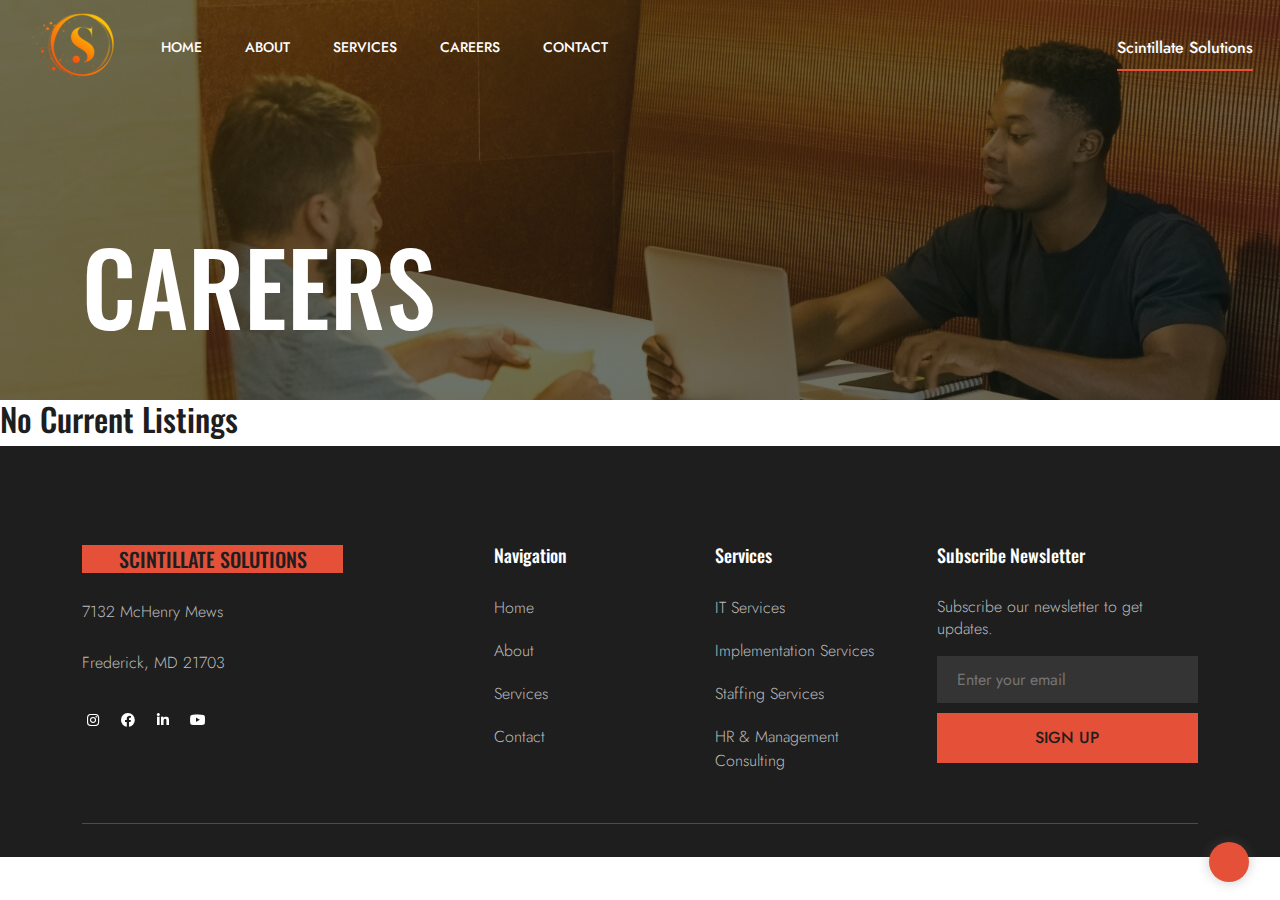
<file: case-study.html>
<!doctype html>
<html class="no-js" lang="zxx">
<head>
    <meta charset="utf-8">
    <meta http-equiv="x-ua-compatible" content="ie=edge">
    <title>Scintillate Solutions</title>
    <meta name="description" content="">
    <meta name="viewport" content="width=device-width, initial-scale=1">
    <link rel="shortcut icon" type="image/x-icon" href="assets/img/icon/logoSciSIcon.png">

    <!-- CSS here -->
    <link rel="stylesheet" href="assets/css/bootstrap.min.css">
    <link rel="stylesheet" href="assets/css/owl.carousel.min.css">
    <link rel="stylesheet" href="assets/css/slicknav.css">
    <link rel="stylesheet" href="assets/css/animate.min.css">
    <link rel="stylesheet" href="assets/css/magnific-popup.css">
    <link rel="stylesheet" href="assets/css/fontawesome-all.min.css">
    <link rel="stylesheet" href="assets/css/themify-icons.css">
    <link rel="stylesheet" href="assets/css/slick.css">
    <link rel="stylesheet" href="assets/css/nice-select.css">
    <link rel="stylesheet" href="assets/css/style.css">
</head>
<body>
    <header>
        <div class="header-area header-transparent">
            <div class="main-header header-sticky">
                <div class="container-fluid">
                    <div class="menu-wrapper d-flex align-items-center justify-content-between">
                        <div class="left-content d-flex align-items-center">
                            <div class="logo">
                                <a href="index.html"><img src="assets/img/logo/logoSciS.png" alt=""></a>
                            </div>
                            <!-- Main-menu -->
                            <div class="main-menu d-none d-lg-block">
                                <nav>
                                    <ul id="navigation">                                                                                          
                                        <li><a href="index.html">Home</a></li>
                                        <li><a href="about.html">About</a></li>
                                        <li><a href="services.html">Services</a></li>
                                        <li><a href="case-study.html">Careers</a></li>
                                        <li><a href="contact.html">Contact</a></li>
                                    </ul>
                                </nav>
                            </div>
                        </div>     
                        <!-- Button -->
                        <div class="buttons">
                            <ul>
                                <li class="button-header">
                                    <a href="#" class="browse-btn">Scintillate Solutions</a>
                                </li>
                            </ul>
                        </div>
                    </div>
                    <!-- Mobile Menu -->
                    <div class="col-12">
                        <div class="mobile_menu d-block d-lg-none"></div>
                    </div>
                </div>
            </div>
        </div>
    </header>
    <main>
        <!-- Hero Area Start-->
        <div class="slider-area">
            <div class="single-slider slider-bg4 hero-overly slider-height2 d-flex align-items-end">
                <div class="container">
                    <div class="row">
                        <div class="col-xxl-6 col-xl-7 col-lg-8 col-md-10">
                            <!-- Hero Caption -->
                            <div class="hero-caption hero-caption2">
                                <h2>CAREERS</h2>
                            </div>
                        </div>
                    </div>
                </div>
            </div>
        </div>
        <div>
            <h2>No Current Listings</h2>
        </div>
        <!--Hero Area End--> 
        <!-- Home Blog Start -->
        <!-- Home Blog End -->
    </main>
    <footer>
        <div class="footer-area footer-padding">
            <div class="footer-wrapper ">
                <div class="container">
                    <div class="row d-flex justify-content-between">
                        <div class="col-xl-3 col-lg-4 col-md-6 col-sm-6">
                            <div class="single-footer-caption mb-50">
                                <div class="single-footer-caption mb-50">
                                    <!-- logo -->
                                    <div class="footer-logo mb-25">
                                        <h5 style="background-color: #e55039; padding: 2px; text-align: center;"><a href="#">SCINTILLATE SOLUTIONS</a></h5>
                                    </div>
                                    <div class="footer-tittle">
                                        <div class="footer-pera">
                                            <p>7132 McHenry Mews</p>
                                            <p>Frederick, MD 21703</p>
                                        </div>
                                    </div>
                                    <!-- social -->
                                    <ul class="footer-social">    
                                        <li><a href="#"><i class="fab fa-instagram"></i></a></li>
                                        <li><a href="https://bit.ly/sai4ull"><i class="fab fa-facebook"></i></a></li>
                                        <li><a href="#"><i class="fab fa-linkedin-in"></i></a></li>
                                        <li> <a href="#"><i class="fab fa-youtube"></i></a></li>
                                    </ul>
                                </div>
                            </div>
                        </div>
                        <div class="offset-xl-1 col-xl-2 col-lg-2 col-md-4 col-sm-5">
                            <div class="single-footer-caption mb-50">
                                <div class="footer-tittle">
                                    <h4>Navigation</h4>
                                    <ul>
                                        <li><a href="#">Home</a></li>
                                        <li><a href="#">About</a></li>
                                        <li><a href="#">Services</a></li>
                                        <li><a href="#">Contact</a></li>
                                    </ul>
                                </div>
                            </div>
                        </div>
                        <div class="col-xl-2 col-lg-2 col-md-4 col-sm-5">
                            <div class="single-footer-caption mb-50">
                                <div class="footer-tittle">
                                    <h4>Services</h4>
                                    <ul>
                                        <li><a href="#">IT Services</a></li>
                                        <li><a href="#">Implementation Services</a></li>
                                        <li><a href="#">Staffing Services</a></li>
                                        <li><a href="#">HR & Management Consulting</a></li>
                                    </ul>
                                </div>
                            </div>
                        </div>
                        <div class="col-xl-3 col-lg-3 col-md-6 col-sm-6">
                            <div class="single-footer-caption mb-50">
                                <div class="footer-tittle">
                                    <h4>Subscribe Newsletter</h4>
                                    <p>Subscribe our newsletter to get updates.</p>
                                </div>
                                <!-- Form -->
                                <div class="footer-form">
                                    <div id="mc_embed_signup">
                                        <form target="_blank" action="https://spondonit.us12.list-manage.com/subscribe/post?u=1462626880ade1ac87bd9c93a&amp;id=92a4423d01" method="get" class="subscribe_form relative mail_part" novalidate="true">
                                            <input type="email" name="EMAIL" id="newsletter-form-email" placeholder="  Enter your email">
                                            <div class="form-icon">
                                                <button type="submit" name="submit" id="newsletter-submit" class="email_icon newsletter-submit button-contactForm">
                                                    Sign Up
                                                </button>
                                            </div>
                                            <div class="mt-10 info"></div>
                                        </form>
                                    </div>
                                </div>
                            </div>
                        </div>
                    </div>
                </div>
                <!-- footer-bottom area -->
                <div class="footer-bottom-area">
                    <div class="container">
                        <div class="footer-border">
                            <div class="row d-flex align-items-center">
                                <div class="col-xl-12 ">
                                    <div class="footer-copy-right text-center">
                                    </div>
                                </div>
                            </div>
                        </div>
                    </div>
                </div>
            </div>
        </div>
    </footer>
    <!-- Scroll Up -->
    <div id="back-top">
        <a class="wrapper" title="Go to Top" href="#">
            <div class="arrows-container">
                <div class="arrow arrow-one">
                </div>
                <div class="arrow arrow-two">
                </div>
            </div>
        </a>
    </div>

    <!-- JS here -->
    <!-- Jquery, Popper, Bootstrap -->
    <script src="./assets/js/vendor/modernizr-3.5.0.min.js"></script>
    <script src="./assets/js/vendor/jquery-1.12.4.min.js"></script>
    <script src="./assets/js/popper.min.js"></script>
    <script src="./assets/js/bootstrap.min.js"></script>

    <!-- Slick-slider , Owl-Carousel ,slick-nav -->
    <script src="./assets/js/owl.carousel.min.js"></script>
    <script src="./assets/js/slick.min.js"></script>
    <script src="./assets/js/jquery.slicknav.min.js"></script>

    <!--wow , counter , waypoint, Nice-select -->
    <script src="./assets/js/wow.min.js"></script>
    <script src="./assets/js/jquery.magnific-popup.js"></script>
    <script src="./assets/js/jquery.nice-select.min.js"></script>
    <script src="./assets/js/jquery.counterup.min.js"></script>
    <script src="./assets/js/waypoints.min.js"></script>

    <!-- contact js -->
    <script src="./assets/js/contact.js"></script>
    <script src="./assets/js/jquery.form.js"></script>
    <script src="./assets/js/jquery.validate.min.js"></script>
    <script src="./assets/js/mail-script.js"></script>
    <script src="./assets/js/jquery.ajaxchimp.min.js"></script>

    <!--  Plugins, main-Jquery -->	
    <script src="./assets/js/plugins.js"></script>
    <script src="./assets/js/main.js"></script>
</body>
</html>
</file>
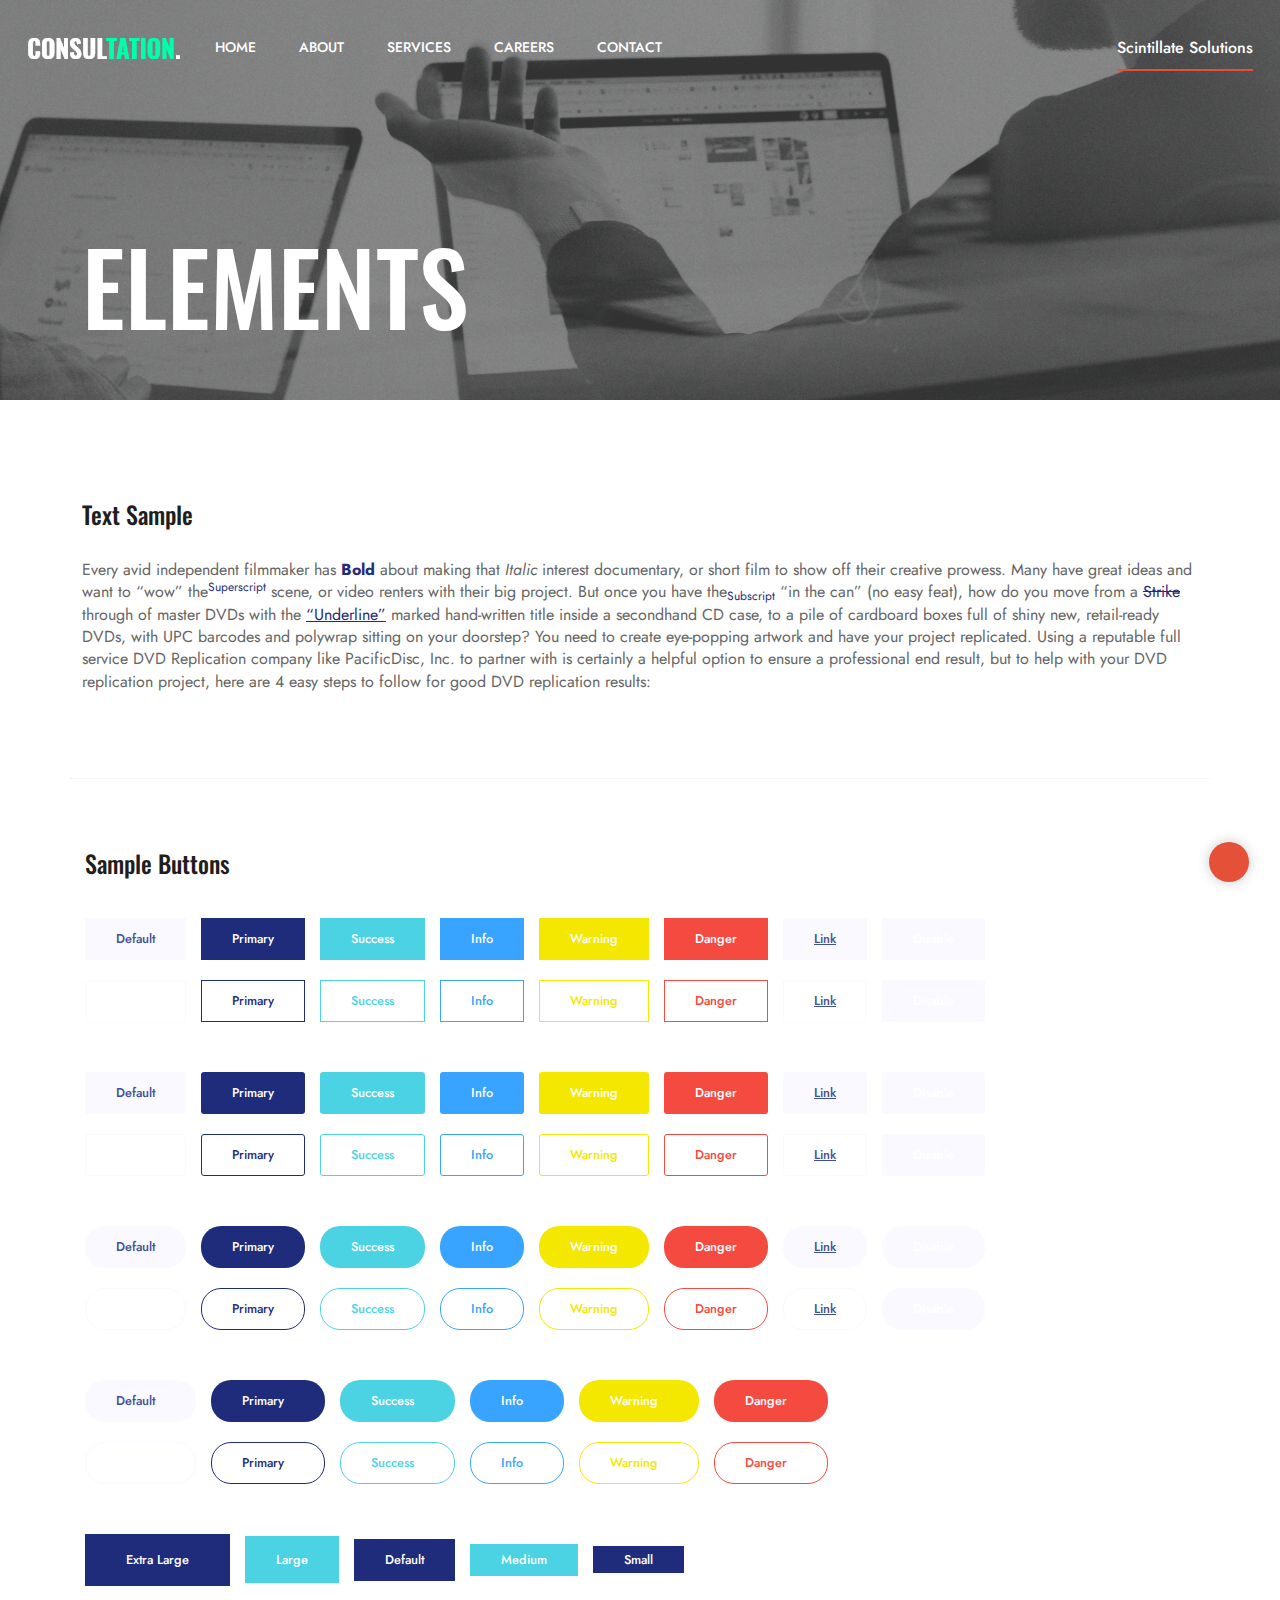
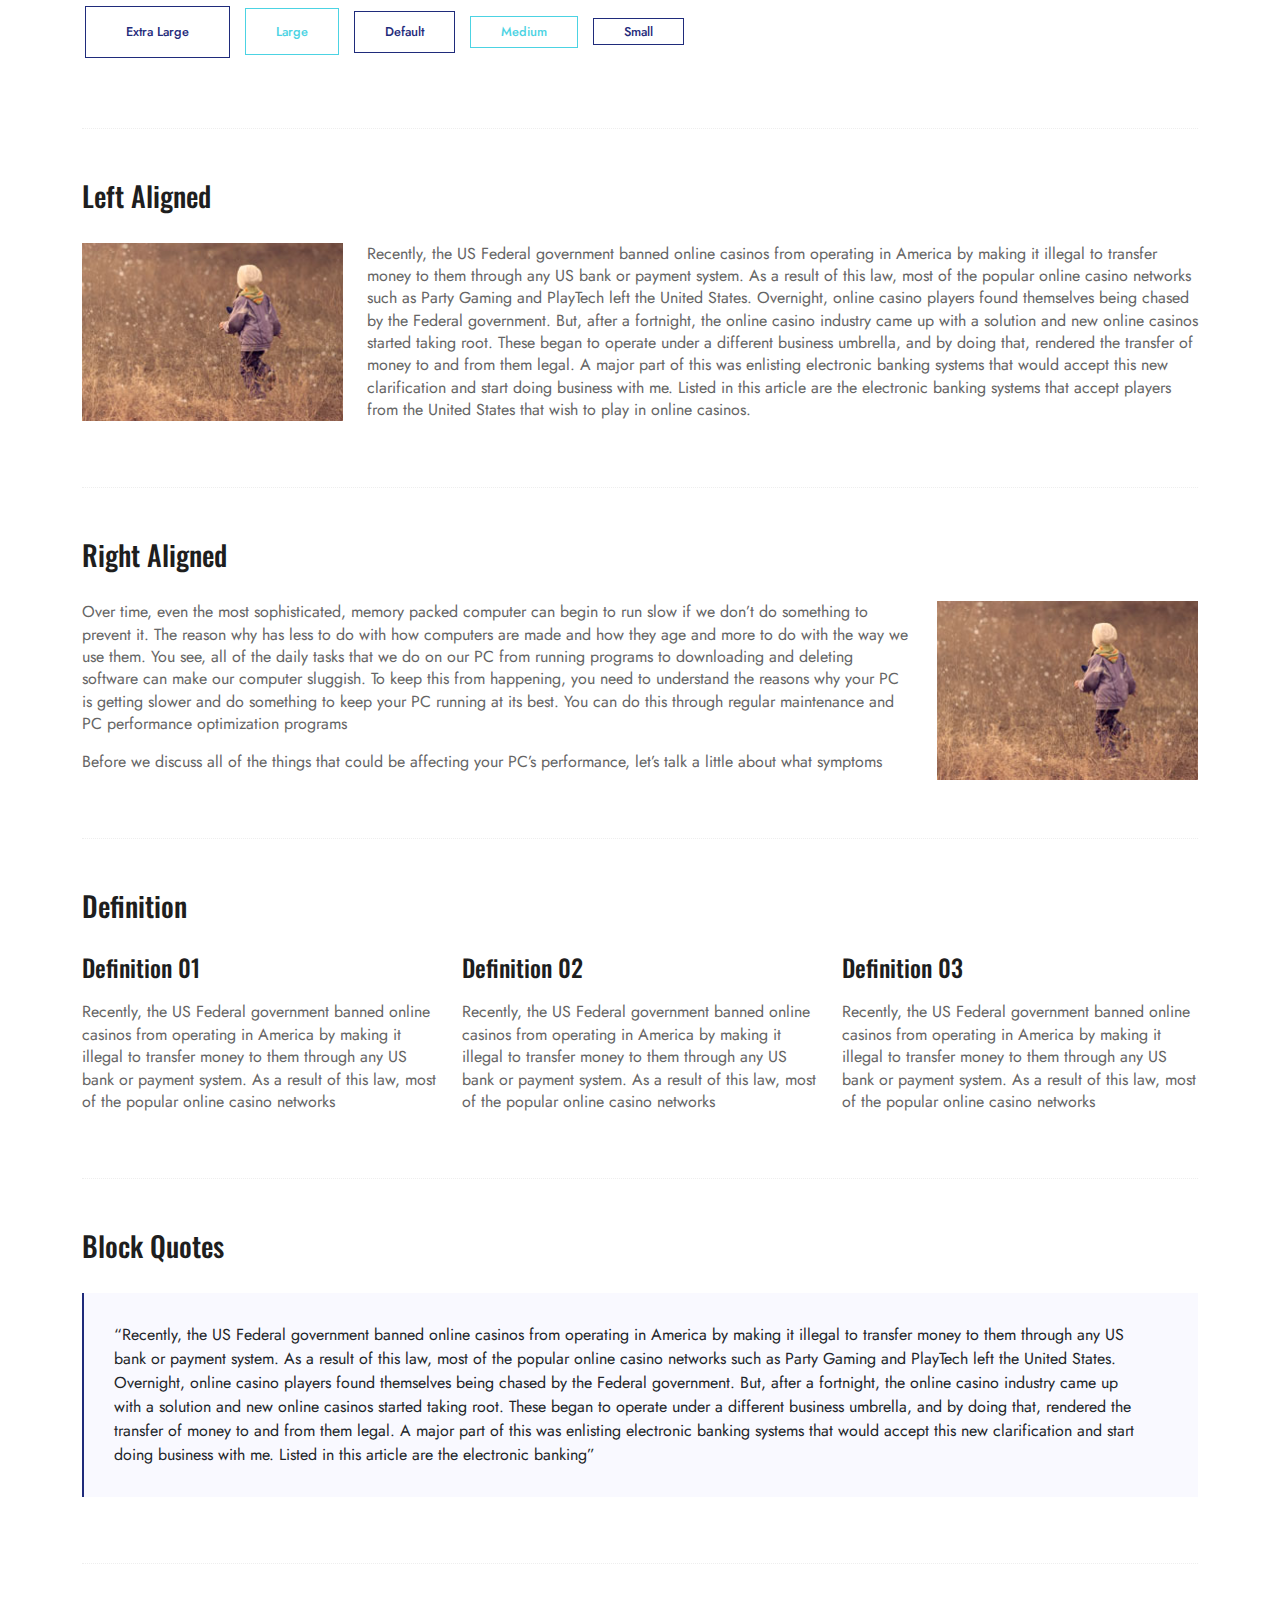
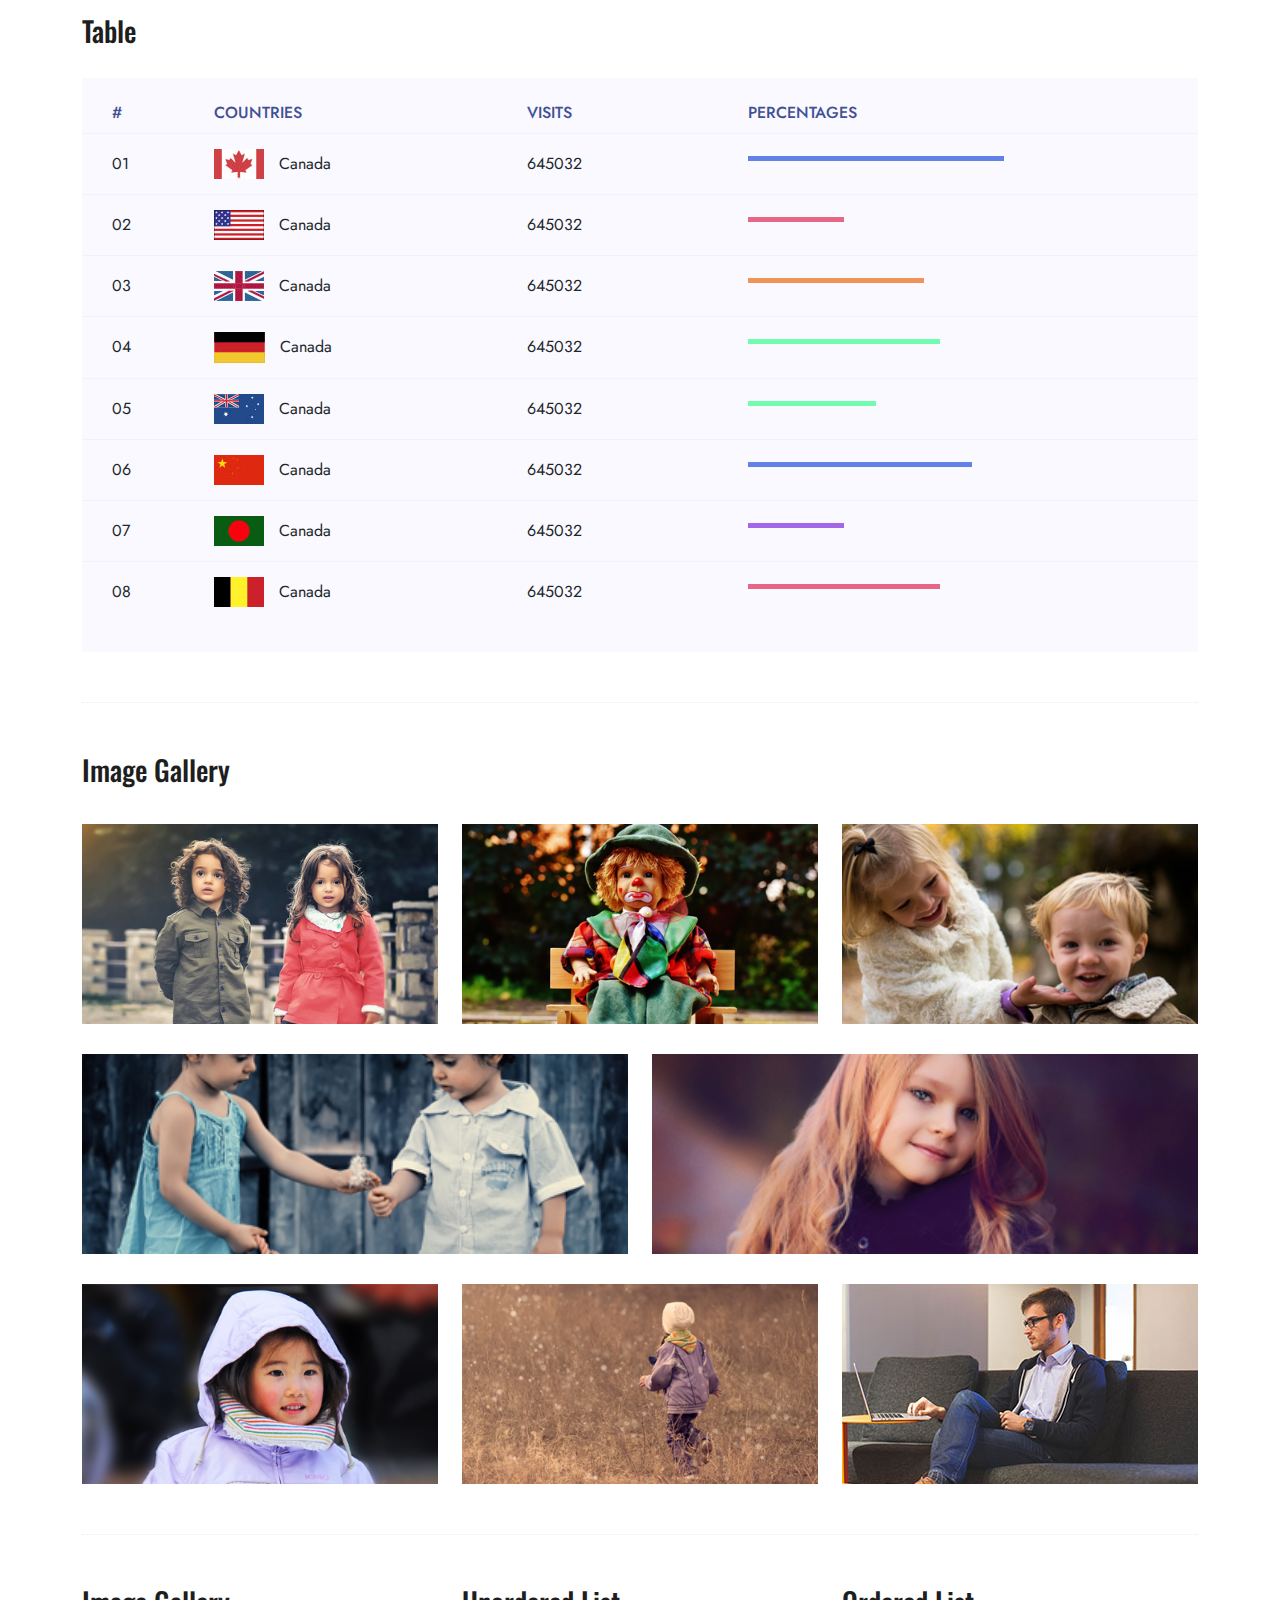
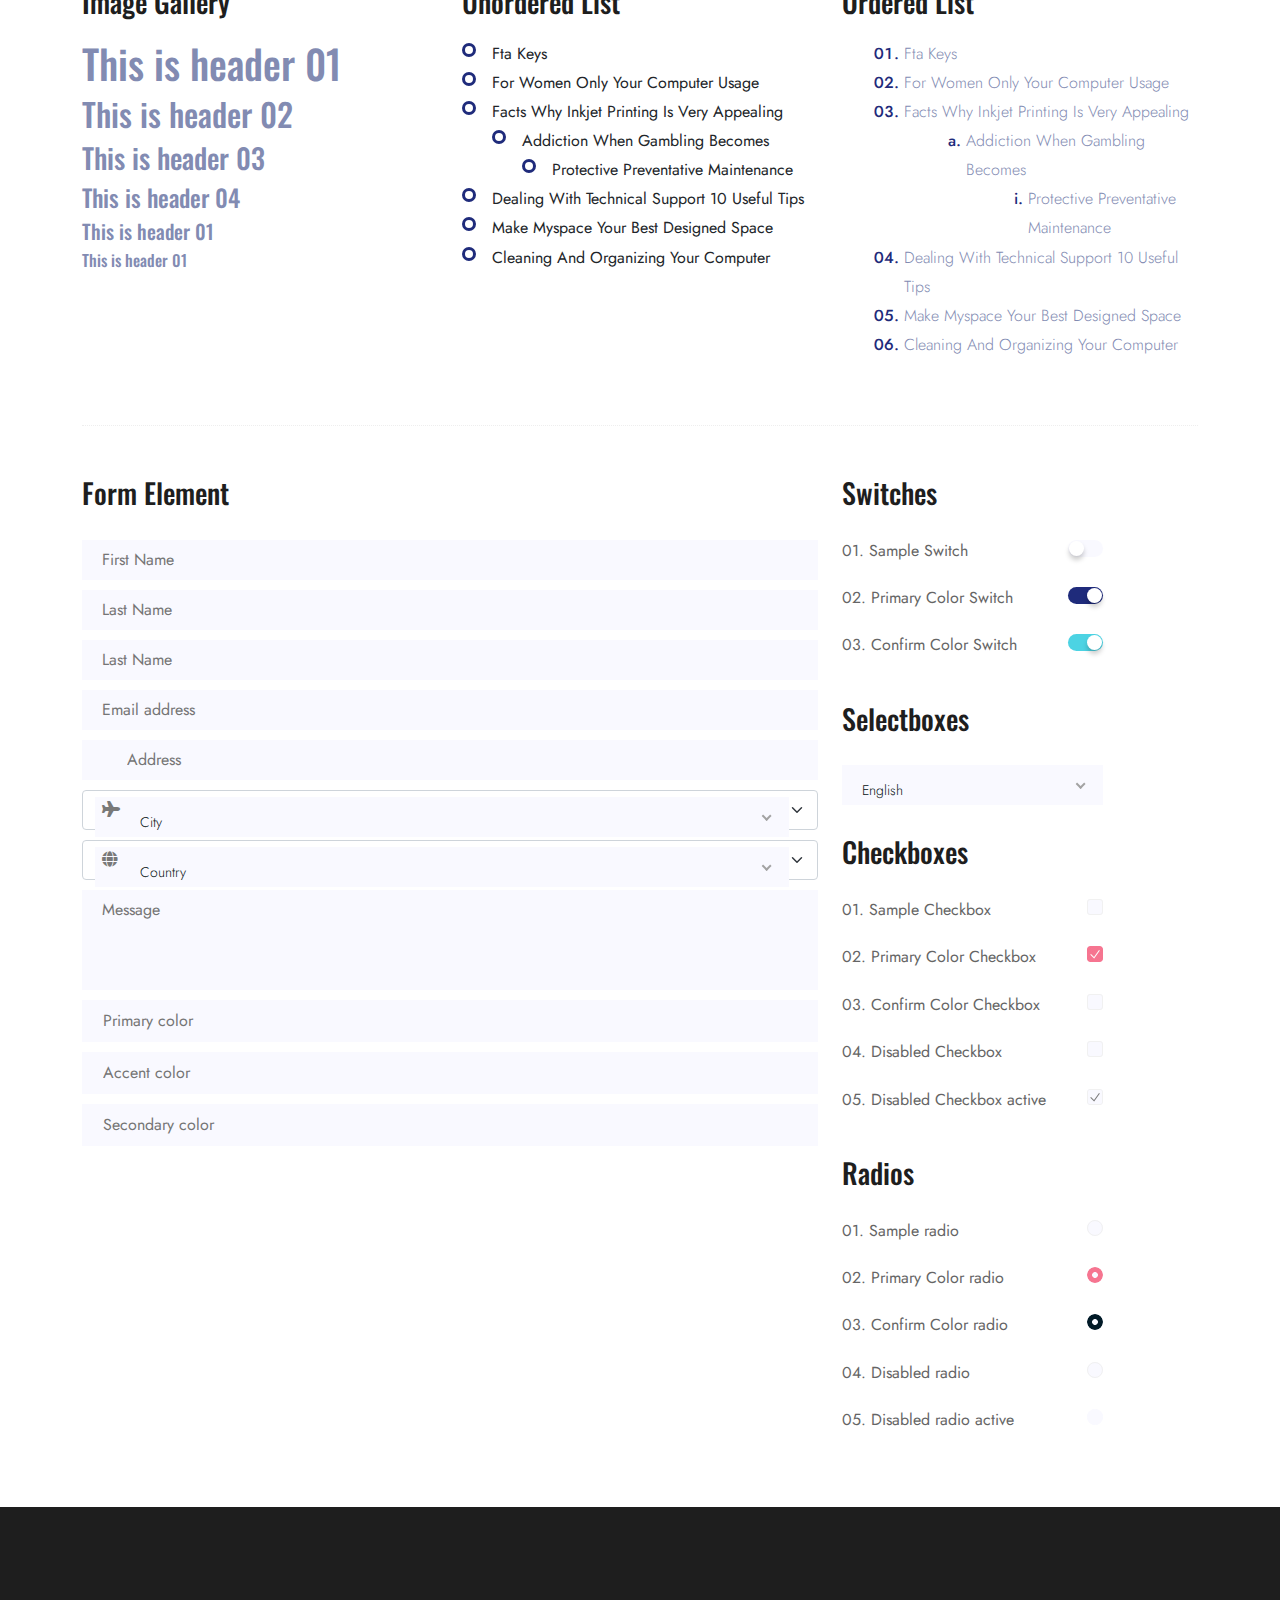
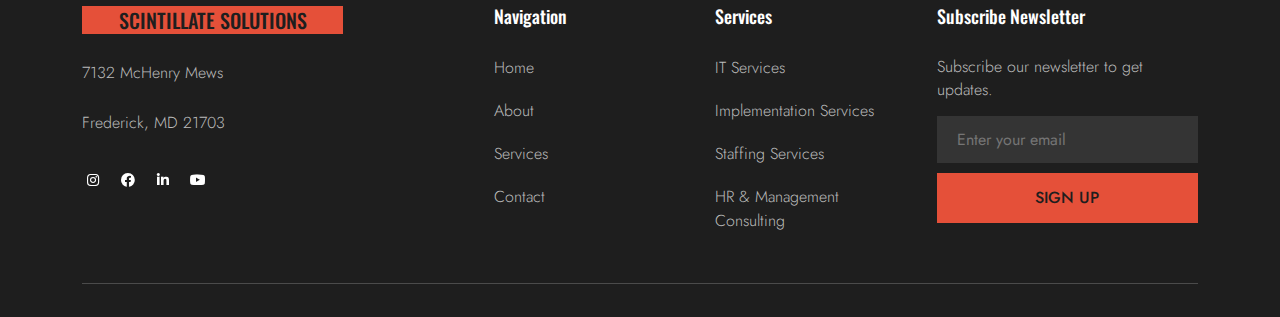
<file: elements.html>
<!doctype html>
<html class="no-js" lang="zxx">
<head>
	<meta charset="utf-8">
	<meta http-equiv="x-ua-compatible" content="ie=edge">
	<title>Scintillate Solutions</title>
	<meta name="description" content="">
	<meta name="viewport" content="width=device-width, initial-scale=1">
	<link rel="shortcut icon" type="image/x-icon" href="assets/img/icon/logoSciSIcon.png">

	<!-- CSS here -->
	<link rel="stylesheet" href="assets/css/bootstrap.min.css">
	<link rel="stylesheet" href="assets/css/owl.carousel.min.css">
	<link rel="stylesheet" href="assets/css/slicknav.css">
	<link rel="stylesheet" href="assets/css/animate.min.css">
	<link rel="stylesheet" href="assets/css/magnific-popup.css">
	<link rel="stylesheet" href="assets/css/fontawesome-all.min.css">
	<link rel="stylesheet" href="assets/css/themify-icons.css">
	<link rel="stylesheet" href="assets/css/slick.css">
	<link rel="stylesheet" href="assets/css/nice-select.css">
	<link rel="stylesheet" href="assets/css/style.css">
</head>
<body>
	<header>
		<div class="header-area header-transparent">
			<div class="main-header header-sticky">
				<div class="container-fluid">
					<div class="menu-wrapper d-flex align-items-center justify-content-between">
						<div class="left-content d-flex align-items-center">
							<div class="logo">
								<a href="index.html"><img src="assets/img/logo/logo.png" alt=""></a>
							</div>
							<!-- Main-menu -->
							<div class="main-menu d-none d-lg-block">
								<nav>
									<ul id="navigation">                                                                                          
										<li><a href="index.html">Home</a></li>
										<li><a href="about.html">About</a></li>
										<li><a href="services.html">Services</a></li>
										<li><a href="case-study.html">Careers</a></li>
										<li><a href="contact.html">Contact</a></li>
									</ul>
								</nav>
							</div>
						</div>     
						<!-- Button -->
						<div class="buttons">
							<ul>
								<li class="button-header">
									<a href="#" class="browse-btn">Scintillate Solutions</a>
								</li>
							</ul>
						</div>
					</div>
					<!-- Mobile Menu -->
					<div class="col-12">
						<div class="mobile_menu d-block d-lg-none"></div>
					</div>
				</div>
			</div>
		</div>
	</header>
	<main>
		<!-- Hero Area Start-->
		<div class="slider-area">
			<div class="single-slider slider-bg5 hero-overly02 slider-height2 d-flex align-items-end">
				<div class="container">
					<div class="row">
						<div class="col-xxl-6 col-xl-7 col-lg-8 col-md-10">
							<!-- Hero Caption -->
							<div class="hero-caption hero-caption2">
								<h2>Elements</h2>
							</div>
						</div>
					</div>
				</div>
			</div>
		</div>
		<!--Hero Area End--> 
		<!-- Start Sample Area -->
		<section class="sample-text-area">
			<div class="container box_1170">
				<h3 class="text-heading">Text Sample</h3>
				<p class="sample-text">
					Every avid independent filmmaker has <b>Bold</b> about making that <i>Italic</i> interest documentary,
					or short
					film to show off their creative prowess. Many have great ideas and want to “wow”
					the<sup>Superscript</sup> scene,
					or video renters with their big project. But once you have the<sub>Subscript</sub> “in the can” (no easy
					feat), how
					do you move from a <del>Strike</del> through of master DVDs with the <u>“Underline”</u> marked
					hand-written title
					inside a secondhand CD case, to a pile of cardboard boxes full of shiny new, retail-ready DVDs, with UPC
					barcodes
					and polywrap sitting on your doorstep? You need to create eye-popping artwork and have your project
					replicated.
					Using a reputable full service DVD Replication company like PacificDisc, Inc. to partner with is
					certainly a
					helpful option to ensure a professional end result, but to help with your DVD replication project, here
					are 4 easy
					steps to follow for good DVD replication results:
					
				</p>
			</div>
		</section>
		<!-- End Sample Area -->
		<!-- Start Button -->
		<section class="button-area">
			<div class="container box_1170 border-top-generic">
				<h3 class="text-heading">Sample Buttons</h3>
				<div class="button-group-area">
					<a href="#" class="genric-btn default">Default</a>
					<a href="#" class="genric-btn primary">Primary</a>
					<a href="#" class="genric-btn success">Success</a>
					<a href="#" class="genric-btn info">Info</a>
					<a href="#" class="genric-btn warning">Warning</a>
					<a href="#" class="genric-btn danger">Danger</a>
					<a href="#" class="genric-btn link">Link</a>
					<a href="#" class="genric-btn disable">Disable</a>
				</div>
				<div class="button-group-area mt-10">
					<a href="#" class="genric-btn default-border">Default</a>
					<a href="#" class="genric-btn primary-border">Primary</a>
					<a href="#" class="genric-btn success-border">Success</a>
					<a href="#" class="genric-btn info-border">Info</a>
					<a href="#" class="genric-btn warning-border">Warning</a>
					<a href="#" class="genric-btn danger-border">Danger</a>
					<a href="#" class="genric-btn link-border">Link</a>
					<a href="#" class="genric-btn disable">Disable</a>
				</div>
				<div class="button-group-area mt-40">
					<a href="#" class="genric-btn default radius">Default</a>
					<a href="#" class="genric-btn primary radius">Primary</a>
					<a href="#" class="genric-btn success radius">Success</a>
					<a href="#" class="genric-btn info radius">Info</a>
					<a href="#" class="genric-btn warning radius">Warning</a>
					<a href="#" class="genric-btn danger radius">Danger</a>
					<a href="#" class="genric-btn link radius">Link</a>
					<a href="#" class="genric-btn disable radius">Disable</a>
				</div>
				<div class="button-group-area mt-10">
					<a href="#" class="genric-btn default-border radius">Default</a>
					<a href="#" class="genric-btn primary-border radius">Primary</a>
					<a href="#" class="genric-btn success-border radius">Success</a>
					<a href="#" class="genric-btn info-border radius">Info</a>
					<a href="#" class="genric-btn warning-border radius">Warning</a>
					<a href="#" class="genric-btn danger-border radius">Danger</a>
					<a href="#" class="genric-btn link-border radius">Link</a>
					<a href="#" class="genric-btn disable radius">Disable</a>
				</div>
				<div class="button-group-area mt-40">
					<a href="#" class="genric-btn default circle">Default</a>
					<a href="#" class="genric-btn primary circle">Primary</a>
					<a href="#" class="genric-btn success circle">Success</a>
					<a href="#" class="genric-btn info circle">Info</a>
					<a href="#" class="genric-btn warning circle">Warning</a>
					<a href="#" class="genric-btn danger circle">Danger</a>
					<a href="#" class="genric-btn link circle">Link</a>
					<a href="#" class="genric-btn disable circle">Disable</a>
				</div>
				<div class="button-group-area mt-10">
					<a href="#" class="genric-btn default-border circle">Default</a>
					<a href="#" class="genric-btn primary-border circle">Primary</a>
					<a href="#" class="genric-btn success-border circle">Success</a>
					<a href="#" class="genric-btn info-border circle">Info</a>
					<a href="#" class="genric-btn warning-border circle">Warning</a>
					<a href="#" class="genric-btn danger-border circle">Danger</a>
					<a href="#" class="genric-btn link-border circle">Link</a>
					<a href="#" class="genric-btn disable circle">Disable</a>
				</div>
				<div class="button-group-area mt-40">
					<a href="#" class="genric-btn default circle arrow">Default<span class="lnr lnr-arrow-right"></span></a>
					<a href="#" class="genric-btn primary circle arrow">Primary<span class="lnr lnr-arrow-right"></span></a>
					<a href="#" class="genric-btn success circle arrow">Success<span class="lnr lnr-arrow-right"></span></a>
					<a href="#" class="genric-btn info circle arrow">Info<span class="lnr lnr-arrow-right"></span></a>
					<a href="#" class="genric-btn warning circle arrow">Warning<span class="lnr lnr-arrow-right"></span></a>
					<a href="#" class="genric-btn danger circle arrow">Danger<span class="lnr lnr-arrow-right"></span></a>
				</div>
				<div class="button-group-area mt-10">
					<a href="#" class="genric-btn default-border circle arrow">Default<span
						class="lnr lnr-arrow-right"></span></a>
						<a href="#" class="genric-btn primary-border circle arrow">Primary<span
							class="lnr lnr-arrow-right"></span></a>
							<a href="#" class="genric-btn success-border circle arrow">Success<span
								class="lnr lnr-arrow-right"></span></a>
								<a href="#" class="genric-btn info-border circle arrow">Info<span
									class="lnr lnr-arrow-right"></span></a>
									<a href="#" class="genric-btn warning-border circle arrow">Warning<span
										class="lnr lnr-arrow-right"></span></a>
										<a href="#" class="genric-btn danger-border circle arrow">Danger<span
											class="lnr lnr-arrow-right"></span></a>
										</div>
										<div class="button-group-area mt-40">
											<a href="#" class="genric-btn primary e-large">Extra Large</a>
											<a href="#" class="genric-btn success large">Large</a>
											<a href="#" class="genric-btn primary">Default</a>
											<a href="#" class="genric-btn success medium">Medium</a>
											<a href="#" class="genric-btn primary small">Small</a>
										</div>
										<div class="button-group-area mt-10">
											<a href="#" class="genric-btn primary-border e-large">Extra Large</a>
											<a href="#" class="genric-btn success-border large">Large</a>
											<a href="#" class="genric-btn primary-border">Default</a>
											<a href="#" class="genric-btn success-border medium">Medium</a>
											<a href="#" class="genric-btn primary-border small">Small</a>
										</div>
									</div>
								</section>
								<!-- End Button -->
								<!-- Start Align Area -->
								<div class="whole-wrap">
									<div class="container box_1170">
										<div class="section-top-border">
											<h3 class="mb-30">Left Aligned</h3>
											<div class="row">
												<div class="col-md-3">
													<img src="assets/img/elements/d.jpg" alt="" class="img-fluid">
												</div>
												<div class="col-md-9 mt-sm-20">
													<p>Recently, the US Federal government banned online casinos from operating in America by making
														it illegal to
														transfer money to them through any US bank or payment system. As a result of this law, most
														of the popular
														online casino networks such as Party Gaming and PlayTech left the United States. Overnight,
														online casino
														players found themselves being chased by the Federal government. But, after a fortnight, the
														online casino
														industry came up with a solution and new online casinos started taking root. These began to
														operate under a
														different business umbrella, and by doing that, rendered the transfer of money to and from
														them legal. A major
														part of this was enlisting electronic banking systems that would accept this new
														clarification and start doing
														business with me. Listed in this article are the electronic banking systems that accept
														players from the United
													States that wish to play in online casinos.</p>
												</div>
											</div>
										</div>
										<div class="section-top-border text-right">
											<h3 class="mb-30">Right Aligned</h3>
											<div class="row">
												<div class="col-md-9">
													<p class="text-right">Over time, even the most sophisticated, memory packed computer can begin
														to run slow if we
														don’t do something to prevent it. The reason why has less to do with how computers are made
														and how they age and
														more to do with the way we use them. You see, all of the daily tasks that we do on our PC
														from running programs
														to downloading and deleting software can make our computer sluggish. To keep this from
														happening, you need to
														understand the reasons why your PC is getting slower and do something to keep your PC
														running at its best. You
													can do this through regular maintenance and PC performance optimization programs</p>
													<p class="text-right">Before we discuss all of the things that could be affecting your PC’s
														performance, let’s
													talk a little about what symptoms</p>
												</div>
												<div class="col-md-3">
													<img src="assets/img/elements/d.jpg" alt="" class="img-fluid">
												</div>
											</div>
										</div>
										<div class="section-top-border">
											<h3 class="mb-30">Definition</h3>
											<div class="row">
												<div class="col-md-4">
													<div class="single-defination">
														<h4 class="mb-20">Definition 01</h4>
														<p>Recently, the US Federal government banned online casinos from operating in America by
															making it illegal to
															transfer money to them through any US bank or payment system. As a result of this law,
															most of the popular
														online casino networks</p>
													</div>
												</div>
												<div class="col-md-4">
													<div class="single-defination">
														<h4 class="mb-20">Definition 02</h4>
														<p>Recently, the US Federal government banned online casinos from operating in America by
															making it illegal to
															transfer money to them through any US bank or payment system. As a result of this law,
															most of the popular
														online casino networks</p>
													</div>
												</div>
												<div class="col-md-4">
													<div class="single-defination">
														<h4 class="mb-20">Definition 03</h4>
														<p>Recently, the US Federal government banned online casinos from operating in America by
															making it illegal to
															transfer money to them through any US bank or payment system. As a result of this law,
															most of the popular
														online casino networks</p>
													</div>
												</div>
											</div>
										</div>
										<div class="section-top-border">
											<h3 class="mb-30">Block Quotes</h3>
											<div class="row">
												<div class="col-lg-12">
													<blockquote class="generic-blockquote">
														“Recently, the US Federal government banned online casinos from operating in America by
														making it illegal to
														transfer money to them through any US bank or payment system. As a result of this law, most
														of the popular
														online casino networks such as Party Gaming and PlayTech left the United States. Overnight,
														online casino
														players found themselves being chased by the Federal government. But, after a fortnight, the
														online casino
														industry came up with a solution and new online casinos started taking root. These began to
														operate under a
														different business umbrella, and by doing that, rendered the transfer of money to and from
														them legal. A major
														part of this was enlisting electronic banking systems that would accept this new
														clarification and start doing
														business with me. Listed in this article are the electronic banking”
													</blockquote>
												</div>
											</div>
										</div>
										<div class="section-top-border">
											<h3 class="mb-30">Table</h3>
											<div class="progress-table-wrap">
												<div class="progress-table">
													<div class="table-head">
														<div class="serial">#</div>
														<div class="country">Countries</div>
														<div class="visit">Visits</div>
														<div class="percentage">Percentages</div>
													</div>
													<div class="table-row">
														<div class="serial">01</div>
														<div class="country"> <img src="assets/img/elements/f1.jpg" alt="flag">Canada</div>
														<div class="visit">645032</div>
														<div class="percentage">
															<div class="progress">
																<div class="progress-bar color-1" role="progressbar" style="width: 80%"
																aria-valuenow="80" aria-valuemin="0" aria-valuemax="100"></div>
															</div>
														</div>
													</div>
													<div class="table-row">
														<div class="serial">02</div>
														<div class="country"> <img src="assets/img/elements/f2.jpg" alt="flag">Canada</div>
														<div class="visit">645032</div>
														<div class="percentage">
															<div class="progress">
																<div class="progress-bar color-2" role="progressbar" style="width: 30%"
																aria-valuenow="30" aria-valuemin="0" aria-valuemax="100"></div>
															</div>
														</div>
													</div>
													<div class="table-row">
														<div class="serial">03</div>
														<div class="country"> <img src="assets/img/elements/f3.jpg" alt="flag">Canada</div>
														<div class="visit">645032</div>
														<div class="percentage">
															<div class="progress">
																<div class="progress-bar color-3" role="progressbar" style="width: 55%"
																aria-valuenow="55" aria-valuemin="0" aria-valuemax="100"></div>
															</div>
														</div>
													</div>
													<div class="table-row">
														<div class="serial">04</div>
														<div class="country"> <img src="assets/img/elements/f4.jpg" alt="flag">Canada</div>
														<div class="visit">645032</div>
														<div class="percentage">
															<div class="progress">
																<div class="progress-bar color-4" role="progressbar" style="width: 60%"
																aria-valuenow="60" aria-valuemin="0" aria-valuemax="100"></div>
															</div>
														</div>
													</div>
													<div class="table-row">
														<div class="serial">05</div>
														<div class="country"> <img src="assets/img/elements/f5.jpg" alt="flag">Canada</div>
														<div class="visit">645032</div>
														<div class="percentage">
															<div class="progress">
																<div class="progress-bar color-5" role="progressbar" style="width: 40%"
																aria-valuenow="40" aria-valuemin="0" aria-valuemax="100"></div>
															</div>
														</div>
													</div>
													<div class="table-row">
														<div class="serial">06</div>
														<div class="country"> <img src="assets/img/elements/f6.jpg" alt="flag">Canada</div>
														<div class="visit">645032</div>
														<div class="percentage">
															<div class="progress">
																<div class="progress-bar color-6" role="progressbar" style="width: 70%"
																aria-valuenow="70" aria-valuemin="0" aria-valuemax="100"></div>
															</div>
														</div>
													</div>
													<div class="table-row">
														<div class="serial">07</div>
														<div class="country"> <img src="assets/img/elements/f7.jpg" alt="flag">Canada</div>
														<div class="visit">645032</div>
														<div class="percentage">
															<div class="progress">
																<div class="progress-bar color-7" role="progressbar" style="width: 30%"
																aria-valuenow="30" aria-valuemin="0" aria-valuemax="100"></div>
															</div>
														</div>
													</div>
													<div class="table-row">
														<div class="serial">08</div>
														<div class="country"> <img src="assets/img/elements/f8.jpg" alt="flag">Canada</div>
														<div class="visit">645032</div>
														<div class="percentage">
															<div class="progress">
																<div class="progress-bar color-8" role="progressbar" style="width: 60%"
																aria-valuenow="60" aria-valuemin="0" aria-valuemax="100"></div>
															</div>
														</div>
													</div>
												</div>
											</div>
										</div>
										<div class="section-top-border">
											<h3>Image Gallery</h3>
											<div class="row gallery-item">
												<div class="col-md-4">
													<a href="assets/img/elements/g1.jpg" class="img-pop-up">
														<div class="single-gallery-image" style="background: url(assets/img/elements/g1.jpg);"></div>
													</a>
												</div>
												<div class="col-md-4">
													<a href="assets/img/elements/g2.jpg" class="img-pop-up">
														<div class="single-gallery-image" style="background: url(assets/img/elements/g2.jpg);"></div>
													</a>
												</div>
												<div class="col-md-4">
													<a href="assets/img/elements/g3.jpg" class="img-pop-up">
														<div class="single-gallery-image" style="background: url(assets/img/elements/g3.jpg);"></div>
													</a>
												</div>
												<div class="col-md-6">
													<a href="assets/img/elements/g4.jpg" class="img-pop-up">
														<div class="single-gallery-image" style="background: url(assets/img/elements/g4.jpg);"></div>
													</a>
												</div>
												<div class="col-md-6">
													<a href="assets/img/elements/g5.jpg" class="img-pop-up">
														<div class="single-gallery-image" style="background: url(assets/img/elements/g5.jpg);"></div>
													</a>
												</div>
												<div class="col-md-4">
													<a href="assets/img/elements/g6.jpg" class="img-pop-up">
														<div class="single-gallery-image" style="background: url(assets/img/elements/g6.jpg);"></div>
													</a>
												</div>
												<div class="col-md-4">
													<a href="assets/img/elements/g7.jpg" class="img-pop-up">
														<div class="single-gallery-image" style="background: url(assets/img/elements/g7.jpg);"></div>
													</a>
												</div>
												<div class="col-md-4">
													<a href="assets/img/elements/g8.jpg" class="img-pop-up">
														<div class="single-gallery-image" style="background: url(assets/img/elements/g8.jpg);"></div>
													</a>
												</div>
											</div>
										</div>
										<div class="section-top-border">
											<div class="row">
												<div class="col-md-4">
													<h3 class="mb-20">Image Gallery</h3>
													<div class="typography">
														<h1>This is header 01</h1>
														<h2>This is header 02</h2>
														<h3>This is header 03</h3>
														<h4>This is header 04</h4>
														<h5>This is header 01</h5>
														<h6>This is header 01</h6>
													</div>
												</div>
												<div class="col-md-4 mt-sm-30">
													<h3 class="mb-20">Unordered List</h3>
													<div class="">
														<ul class="unordered-list">
															<li>Fta Keys</li>
															<li>For Women Only Your Computer Usage</li>
															<li>Facts Why Inkjet Printing Is Very Appealing
																<ul>
																	<li>Addiction When Gambling Becomes
																		<ul>
																			<li>Protective Preventative Maintenance</li>
																		</ul>
																	</li>
																</ul>
															</li>
															<li>Dealing With Technical Support 10 Useful Tips</li>
															<li>Make Myspace Your Best Designed Space</li>
															<li>Cleaning And Organizing Your Computer</li>
														</ul>
													</div>
												</div>
												<div class="col-md-4 mt-sm-30">
													<h3 class="mb-20">Ordered List</h3>
													<div class="">
														<ol class="ordered-list">
															<li><span>Fta Keys</span></li>
															<li><span>For Women Only Your Computer Usage</span></li>
															<li><span>Facts Why Inkjet Printing Is Very Appealing</span>
																<ol class="ordered-list-alpha">
																	<li><span>Addiction When Gambling Becomes</span>
																		<ol class="ordered-list-roman">
																			<li><span>Protective Preventative Maintenance</span></li>
																		</ol>
																	</li>
																</ol>
															</li>
															<li><span>Dealing With Technical Support 10 Useful Tips</span></li>
															<li><span>Make Myspace Your Best Designed Space</span></li>
															<li><span>Cleaning And Organizing Your Computer</span></li>
														</ol>
													</div>
												</div>
											</div>
										</div>
										<div class="section-top-border">
											<div class="row">
												<div class="col-lg-8 col-md-8">
													<h3 class="mb-30">Form Element</h3>
													<form action="#">
														<div class="mt-10">
															<input type="text" name="first_name" placeholder="First Name"
															onfocus="this.placeholder = ''" onblur="this.placeholder = 'First Name'" required
															class="single-input">
														</div>
														<div class="mt-10">
															<input type="text" name="last_name" placeholder="Last Name"
															onfocus="this.placeholder = ''" onblur="this.placeholder = 'Last Name'" required
															class="single-input">
														</div>
														<div class="mt-10">
															<input type="text" name="last_name" placeholder="Last Name"
															onfocus="this.placeholder = ''" onblur="this.placeholder = 'Last Name'" required
															class="single-input">
														</div>
														<div class="mt-10">
															<input type="email" name="EMAIL" placeholder="Email address"
															onfocus="this.placeholder = ''" onblur="this.placeholder = 'Email address'" required
															class="single-input">
														</div>
														<div class="input-group-icon mt-10">
															<div class="icon"><i class="fa fa-thumb-tack" aria-hidden="true"></i></div>
															<input type="text" name="address" placeholder="Address" onfocus="this.placeholder = ''"
															onblur="this.placeholder = 'Address'" required class="single-input">
														</div>
														<div class="input-group-icon mt-10">
															<div class="icon"><i class="fa fa-plane" aria-hidden="true"></i></div>
															<div class="form-select" id="default-select"">
																<select>
																	<option value=" 1">City</option>
																	<option value="1">Dhaka</option>
																	<option value="1">Dilli</option>
																	<option value="1">Newyork</option>
																	<option value="1">Islamabad</option>
																</select>
															</div>
														</div>
														<div class="input-group-icon mt-10">
															<div class="icon"><i class="fa fa-globe" aria-hidden="true"></i></div>
															<div class="form-select" id="default-select"">
																<select>
																	<option value=" 1">Country</option>
																	<option value="1">Bangladesh</option>
																	<option value="1">India</option>
																	<option value="1">England</option>
																	<option value="1">Srilanka</option>
																</select>
															</div>
														</div>
														
														<div class="mt-10">
															<textarea class="single-textarea" placeholder="Message" onfocus="this.placeholder = ''"
															onblur="this.placeholder = 'Message'" required></textarea>
														</div>
														<div class="mt-10">
															<input type="text" name="first_name" placeholder="Primary color"
															onfocus="this.placeholder = ''" onblur="this.placeholder = 'Primary color'" required
															class="single-input-primary">
														</div>
														<div class="mt-10">
															<input type="text" name="first_name" placeholder="Accent color"
															onfocus="this.placeholder = ''" onblur="this.placeholder = 'Accent color'" required
															class="single-input-accent">
														</div>
														<div class="mt-10">
															<input type="text" name="first_name" placeholder="Secondary color"
															onfocus="this.placeholder = ''" onblur="this.placeholder = 'Secondary color'"
															required class="single-input-secondary">
														</div>
													</form>
												</div>
												<div class="col-lg-3 col-md-4 mt-sm-30">
													<div class="single-element-widget">
														<h3 class="mb-30">Switches</h3>
														<div class="switch-wrap d-flex justify-content-between">
															<p>01. Sample Switch</p>
															<div class="primary-switch">
																<input type="checkbox" id="default-switch">
																<label for="default-switch"></label>
															</div>
														</div>
														<div class="switch-wrap d-flex justify-content-between">
															<p>02. Primary Color Switch</p>
															<div class="primary-switch">
																<input type="checkbox" id="primary-switch" checked>
																<label for="primary-switch"></label>
															</div>
														</div>
														<div class="switch-wrap d-flex justify-content-between">
															<p>03. Confirm Color Switch</p>
															<div class="confirm-switch">
																<input type="checkbox" id="confirm-switch" checked>
																<label for="confirm-switch"></label>
															</div>
														</div>
													</div>
													<div class="single-element-widget mt-30">
														<h3 class="mb-30">Selectboxes</h3>
														<div class="default-select" id="default-select"">
															<select>
																<option value=" 1">English</option>
																<option value="1">Spanish</option>
																<option value="1">Arabic</option>
																<option value="1">Portuguise</option>
																<option value="1">Bengali</option>
															</select>
														</div>
													</div>
													<div class="single-element-widget mt-30">
														<h3 class="mb-30">Checkboxes</h3>
														<div class="switch-wrap d-flex justify-content-between">
															<p>01. Sample Checkbox</p>
															<div class="primary-checkbox">
																<input type="checkbox" id="default-checkbox">
																<label for="default-checkbox"></label>
															</div>
														</div>
														<div class="switch-wrap d-flex justify-content-between">
															<p>02. Primary Color Checkbox</p>
															<div class="primary-checkbox">
																<input type="checkbox" id="primary-checkbox" checked>
																<label for="primary-checkbox"></label>
															</div>
														</div>
														<div class="switch-wrap d-flex justify-content-between">
															<p>03. Confirm Color Checkbox</p>
															<div class="confirm-checkbox">
																<input type="checkbox" id="confirm-checkbox">
																<label for="confirm-checkbox"></label>
															</div>
														</div>
														<div class="switch-wrap d-flex justify-content-between">
															<p>04. Disabled Checkbox</p>
															<div class="disabled-checkbox">
																<input type="checkbox" id="disabled-checkbox" disabled>
																<label for="disabled-checkbox"></label>
															</div>
														</div>
														<div class="switch-wrap d-flex justify-content-between">
															<p>05. Disabled Checkbox active</p>
															<div class="disabled-checkbox">
																<input type="checkbox" id="disabled-checkbox-active" checked disabled>
																<label for="disabled-checkbox-active"></label>
															</div>
														</div>
													</div>
													<div class="single-element-widget mt-30">
														<h3 class="mb-30">Radios</h3>
														<div class="switch-wrap d-flex justify-content-between">
															<p>01. Sample radio</p>
															<div class="primary-radio">
																<input type="checkbox" id="default-radio">
																<label for="default-radio"></label>
															</div>
														</div>
														<div class="switch-wrap d-flex justify-content-between">
															<p>02. Primary Color radio</p>
															<div class="primary-radio">
																<input type="checkbox" id="primary-radio" checked>
																<label for="primary-radio"></label>
															</div>
														</div>
														<div class="switch-wrap d-flex justify-content-between">
															<p>03. Confirm Color radio</p>
															<div class="confirm-radio">
																<input type="checkbox" id="confirm-radio" checked>
																<label for="confirm-radio"></label>
															</div>
														</div>
														<div class="switch-wrap d-flex justify-content-between">
															<p>04. Disabled radio</p>
															<div class="disabled-radio">
																<input type="checkbox" id="disabled-radio" disabled>
																<label for="disabled-radio"></label>
															</div>
														</div>
														<div class="switch-wrap d-flex justify-content-between">
															<p>05. Disabled radio active</p>
															<div class="disabled-radio">
																<input type="checkbox" id="disabled-radio-active" checked disabled>
																<label for="disabled-radio-active"></label>
															</div>
														</div>
													</div>
												</div>
											</div>
										</div>
									</div>
								</div>
								<!-- End Align Area -->
							</main>
							<footer>
								<div class="footer-area footer-padding">
									<div class="footer-wrapper ">
										<div class="container">
											<div class="row d-flex justify-content-between">
												<div class="col-xl-3 col-lg-4 col-md-6 col-sm-6">
													<div class="single-footer-caption mb-50">
														<div class="single-footer-caption mb-30">
															<!-- logo -->
															<div class="footer-logo mb-25">
																<h5 style="background-color: #e55039; padding: 2px; text-align: center;"><a href="#">SCINTILLATE SOLUTIONS</a></h5>
															</div>
															<div class="footer-tittle">
																<div class="footer-pera">
																	<p>7132 McHenry Mews</p>
																	<p>Frederick, MD 21703</p>
																</div>
															</div>
															<!-- social -->
															<ul class="footer-social">    
																<li><a href="#"><i class="fab fa-instagram"></i></a></li>
																<li><a href="https://bit.ly/sai4ull"><i class="fab fa-facebook"></i></a></li>
																<li><a href="#"><i class="fab fa-linkedin-in"></i></a></li>
																<li> <a href="#"><i class="fab fa-youtube"></i></a></li>
															</ul>
														</div>
													</div>
												</div>
												<div class="offset-xl-1 col-xl-2 col-lg-2 col-md-4 col-sm-5">
													<div class="single-footer-caption mb-50">
														<div class="footer-tittle">
															<h4>Navigation</h4>
															<ul>
																<li><a href="#">Home</a></li>
																<li><a href="#">About</a></li>
																<li><a href="#">Services</a></li>
																<li><a href="#">Contact</a></li>
															</ul>
														</div>
													</div>
												</div>
												<div class="col-xl-2 col-lg-2 col-md-4 col-sm-5">
													<div class="single-footer-caption mb-50">
														<div class="footer-tittle">
															<h4>Services</h4>
															<ul>
																<li><a href="#">IT Services</a></li>
																<li><a href="#">Implementation Services</a></li>
																<li><a href="#">Staffing Services</a></li>
																<li><a href="#">HR & Management Consulting</a></li>
															</ul>
														</div>
													</div>
												</div>
												<div class="col-xl-3 col-lg-3 col-md-6 col-sm-6">
													<div class="single-footer-caption mb-50">
														<div class="footer-tittle">
															<h4>Subscribe Newsletter</h4>
															<p>Subscribe our newsletter to get updates.</p>
														</div>
														<!-- Form -->
														<div class="footer-form">
															<div id="mc_embed_signup">
																<form target="_blank" action="https://spondonit.us12.list-manage.com/subscribe/post?u=1462626880ade1ac87bd9c93a&amp;id=92a4423d01" method="get" class="subscribe_form relative mail_part" novalidate="true">
																	<input type="email" name="EMAIL" id="newsletter-form-email" placeholder="  Enter your email">
																	<div class="form-icon">
																		<button type="submit" name="submit" id="newsletter-submit" class="email_icon newsletter-submit button-contactForm">
																			Sign Up
																		</button>
																	</div>
																	<div class="mt-10 info"></div>
																</form>
															</div>
														</div>
													</div>
												</div>
											</div>
										</div>
										<!-- footer-bottom area -->
										<div class="footer-bottom-area">
											<div class="container">
												<div class="footer-border">
													<div class="row d-flex align-items-center">
														<div class="col-xl-12 ">
															<div class="footer-copy-right text-center">
															</div>
														</div>
													</div>
												</div>
											</div>
										</div>
									</div>
								</div>
							</footer>
							<!-- Scroll Up -->
							<div id="back-top">
								<a class="wrapper" title="Go to Top" href="#">
									<div class="arrows-container">
										<div class="arrow arrow-one">
										</div>
										<div class="arrow arrow-two">
										</div>
									</div>
								</a>
							</div>

							<!-- JS here -->
							<!-- Jquery, Popper, Bootstrap -->
							<script src="./assets/js/vendor/modernizr-3.5.0.min.js"></script>
							<script src="./assets/js/vendor/jquery-1.12.4.min.js"></script>
							<script src="./assets/js/popper.min.js"></script>
							<script src="./assets/js/bootstrap.min.js"></script>

							<!-- Slick-slider , Owl-Carousel ,slick-nav -->
							<script src="./assets/js/owl.carousel.min.js"></script>
							<script src="./assets/js/slick.min.js"></script>
							<script src="./assets/js/jquery.slicknav.min.js"></script>

							<!--wow , counter , waypoint, Nice-select -->
							<script src="./assets/js/wow.min.js"></script>
							<script src="./assets/js/jquery.magnific-popup.js"></script>
							<script src="./assets/js/jquery.nice-select.min.js"></script>
							<script src="./assets/js/jquery.counterup.min.js"></script>
							<script src="./assets/js/waypoints.min.js"></script>

							<!-- contact js -->
							<script src="./assets/js/contact.js"></script>
							<script src="./assets/js/jquery.form.js"></script>
							<script src="./assets/js/jquery.validate.min.js"></script>
							<script src="./assets/js/mail-script.js"></script>
							<script src="./assets/js/jquery.ajaxchimp.min.js"></script>

							<!--  Plugins, main-Jquery -->	
							<script src="./assets/js/plugins.js"></script>
							<script src="./assets/js/main.js"></script>
						</body>
						</html>
</file>
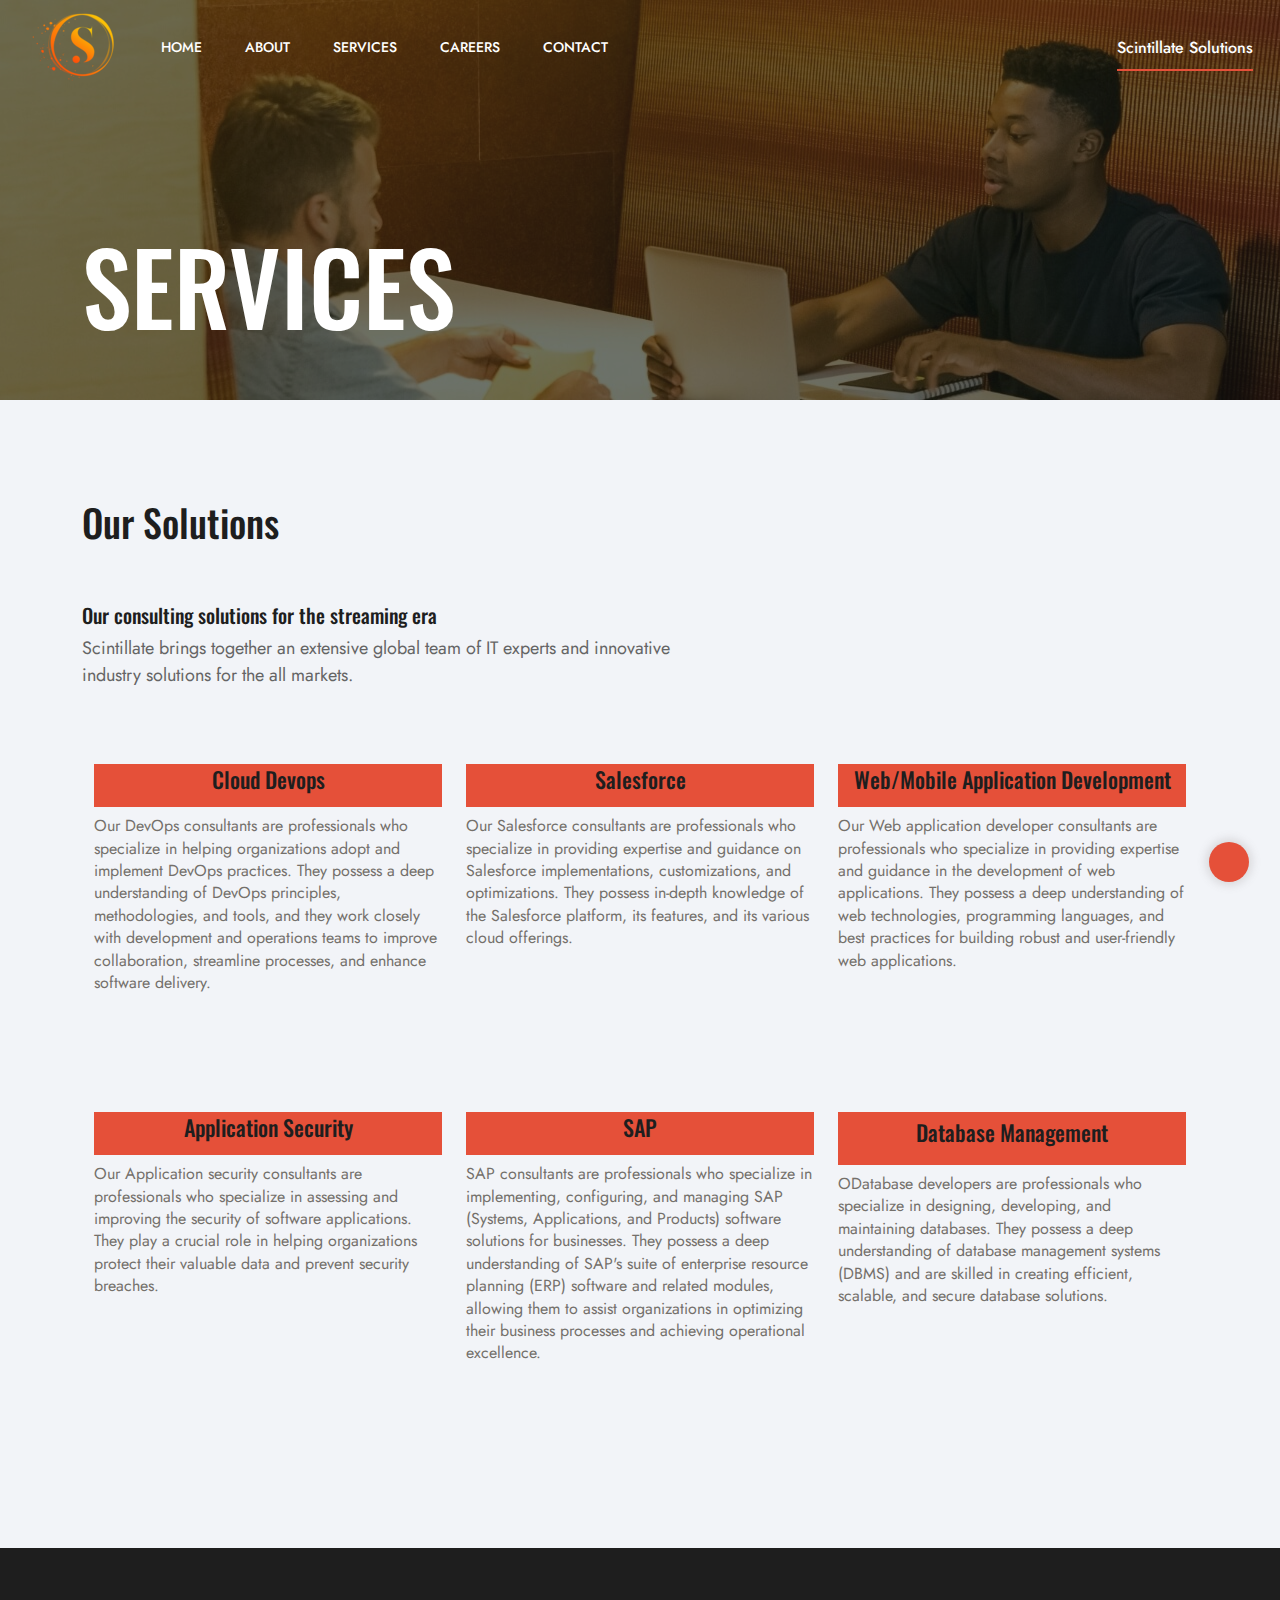
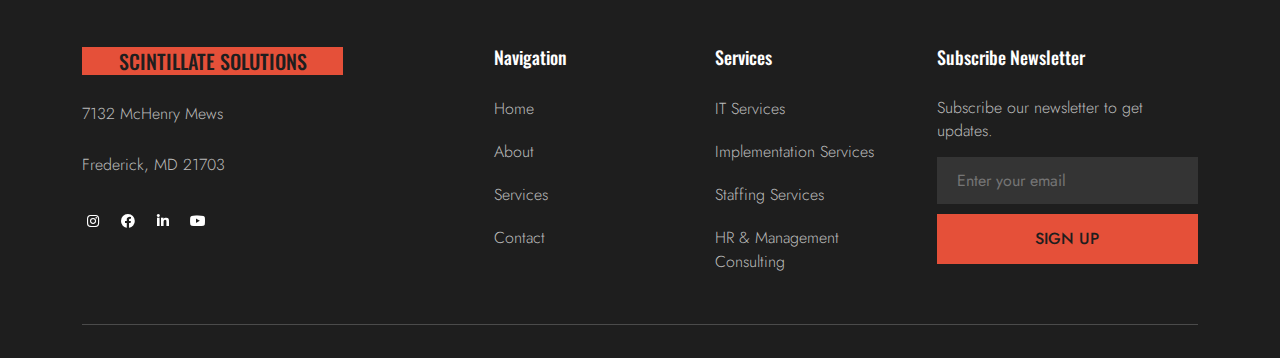
<file: services.html>
<!doctype html>
<html class="no-js" lang="zxx">
<head>
    <meta charset="utf-8">
    <meta http-equiv="x-ua-compatible" content="ie=edge">
    <title>Scintillate Solutions</title>
    <meta name="description" content="">
    <meta name="viewport" content="width=device-width, initial-scale=1">
    <link rel="shortcut icon" type="image/x-icon" href="assets/img/icon/logoSciSIcon.png">

    <!-- CSS here -->
    <link rel="stylesheet" href="assets/css/bootstrap.min.css">
    <link rel="stylesheet" href="assets/css/owl.carousel.min.css">
    <link rel="stylesheet" href="assets/css/slicknav.css">
    <link rel="stylesheet" href="assets/css/animate.min.css">
    <link rel="stylesheet" href="assets/css/magnific-popup.css">
    <link rel="stylesheet" href="assets/css/fontawesome-all.min.css">
    <link rel="stylesheet" href="assets/css/themify-icons.css">
    <link rel="stylesheet" href="assets/css/slick.css">
    <link rel="stylesheet" href="assets/css/nice-select.css">
    <link rel="stylesheet" href="assets/css/style.css">
</head>
<body>
    <header>
        <div class="header-area header-transparent">
            <div class="main-header header-sticky">
                <div class="container-fluid">
                    <div class="menu-wrapper d-flex align-items-center justify-content-between">
                        <div class="left-content d-flex align-items-center">
                            <div class="logo">
                                <a href="index.html"><img src="assets/img/logo/logoSciS.png" alt=""></a>
                            </div>
                            <!-- Main-menu -->
                            <div class="main-menu d-none d-lg-block">
                                <nav>
                                    <ul id="navigation">                                                                                          
                                        <li><a href="index.html">Home</a></li>
                                        <li><a href="about.html">About</a></li>
                                        <li><a href="services.html">Services</a></li>
                                        <li><a href="case-study.html">Careers</a></li>
                                        <li><a href="contact.html">Contact</a></li>
                                    </ul>
                                </nav>
                            </div>
                        </div>     
                        <!-- Button -->
                        <div class="buttons">
                            <ul>
                                <li class="button-header">
                                    <a href="#" class="browse-btn">Scintillate Solutions</a>
                                </li>
                            </ul>
                        </div>
                    </div>
                    <!-- Mobile Menu -->
                    <div class="col-12">
                        <div class="mobile_menu d-block d-lg-none"></div>
                    </div>
                </div>
            </div>
        </div>
    </header>
    <main>
        <!-- Hero Area Start-->
        <div class="slider-area">
            <div class="single-slider slider-bg4 hero-overly slider-height2 d-flex align-items-end">
                <div class="container">
                    <div class="row">
                        <div class="col-xxl-6 col-xl-7 col-lg-8 col-md-10">
                            <!-- Hero Caption -->
                            <div class="hero-caption hero-caption2">
                                <h2>Services</h2>
                            </div>
                        </div>
                    </div>
                </div>
            </div>
        </div>
        <!--Hero Area End--> 
        <!-- Home Blog Start 1-->
        <section class="home-blog section-bg1">
            <div class="container">
                <div class="row">
                    <div class="col-xl-7 col-lg-9 col-md-8">
                        <!-- Section Tittle -->
                        <div class="section-tittle section-tittle2 mb-50">
                            <h2>Our Solutions</span><br> <br>
                            <h5>Our consulting solutions for the streaming era</h2>
                            <p>Scintillate brings together an extensive global team of IT experts and innovative industry solutions for the all markets.</p>
                        </div> 
                    </div>
                </div>
                <div class="container">
                    <div class="row">
                        <div class="col-xl-4 col-lg-4 col-md-6 col-sm-6">
                            <div class="single-blogs mb-40">
                                <div class="blog-img blog-img2">
                                  <!-- <a href="#"><img src="assets/img/gallery/blog01.jpg" alt=""></a> -->
                                </div>
                                <div class="blogs-cap">
                                    <h5 style="background-color: #e55039; padding: 0.1px; text-align: center;"><a href="#">Cloud Devops</a></h5>
                                    <p>Our DevOps consultants are professionals who specialize in helping organizations adopt and implement DevOps practices. They possess a deep understanding of DevOps principles, methodologies, and tools, and they work closely with development and operations teams to improve collaboration, streamline processes, and enhance software delivery.</p>
                                    <a href="#" class="red-btn2">Learn More <i class="ti-arrow-right"></i></a>
                                </div>
                            </div>
                        </div>
                        <div class="col-xl-4 col-lg-4 col-md-6 col-sm-6">
                            <div class="single-blogs mb-40">
                                <div class="blog-img blog-img2">
                                    <!-- <a href="#"><img src="assets/img/gallery/blog02.jpg" alt=""></a> -->
                                </div>
                                <div class="blogs-cap">
                                    <h5 style="background-color: #e55039; padding: 0.1px; text-align: center;"><a href="#">Salesforce</a></h5>
                                    <p>Our Salesforce consultants are professionals who specialize in providing expertise and guidance on Salesforce implementations, customizations, and optimizations. They possess in-depth knowledge of the Salesforce platform, its features, and its various cloud offerings.</p>
                                    <a href="#" class="red-btn2">Learn More <i class="ti-arrow-right"></i></a>
                                </div>
                            </div>
                        </div>
                        <div class="col-xl-4 col-lg-4 col-md-6 col-sm-6">
                            <div class="single-blogs mb-40">
                                <div class="blog-img blog-img2">
                                    <!-- <a href="#"><img src="assets/img/gallery/blog03.jpg" alt=""></a> -->
                                </div>
                                <div class="blogs-cap">
                                    <h5 style="background-color: #e55039; padding: 0.1px; text-align: center;"><a href="#">Web/Mobile Application Development</a></h5>
                                    <p>Our Web application developer consultants are professionals who specialize in providing expertise and guidance in the development of web applications. They possess a deep understanding of web technologies, programming languages, and best practices for building robust and user-friendly web applications.</p>
                                    <a href="#" class="red-btn2">Learn More <i class="ti-arrow-right"></i></a>
                                </div>
                            </div>
                        </div>
                        <div class="col-xl-4 col-lg-4 col-md-6 col-sm-6">
                            <div class="single-blogs mb-40">
                                <div class="blog-img blog-img2">
                                    <!-- <a href="#"><img src="assets/img/gallery/blog1.jpg" alt=""></a> -->
                                </div>
                                <div class="blogs-cap">
                                    <h5 style="background-color: #e55039; padding: 0.1px; text-align: center;"><a href="#">Application Security</a></h5>
                                    <p>Our Application security consultants are professionals who specialize in assessing and improving the security of software applications. They play a crucial role in helping organizations protect their valuable data and prevent security breaches.</p>
                                    <a href="#" class="red-btn2">Learn More <i class="ti-arrow-right"></i></a>
                                </div>
                            </div>
                        </div>
                        <div class="col-xl-4 col-lg-4 col-md-6 col-sm-6">
                            <div class="single-blogs mb-40">
                                <div class="blog-img blog-img2">
                                    <!-- <a href="#"><img src="assets/img/gallery/blog2.jpg" alt=""></a> -->
                                </div>
                                <div class="blogs-cap">
                                    <h5 style="background-color: #e55039; padding: 0.1px; text-align: center;"><a href="#">SAP</a></h5>
                                    <p>SAP consultants are professionals who specialize in implementing, configuring, and managing SAP (Systems, Applications, and Products) software solutions for businesses. They possess a deep understanding of SAP's suite of enterprise resource planning (ERP) software and related modules, allowing them to assist organizations in optimizing their business processes and achieving operational excellence.</p>
                                    <a href="#" class="red-btn2">Learn More <i class="ti-arrow-right"></i></a>
                                </div>
                            </div>
                        </div>
                        <div class="col-xl-4 col-lg-4 col-md-6 col-sm-6">
                            <div class="single-blogs mb-40">
                                <div class="blog-img blog-img2">
                                    <!-- <a href="#"><img src="assets/img/gallery/blog3.jpg" alt=""></a> -->
                                </div>
                                <div class="blogs-cap">
                                    <h5 style="background-color: #e55039; padding: 5px; text-align: center;"><a href="#">Database Management</a></h5>
                                    <p>ODatabase developers are professionals who specialize in designing, developing, and maintaining databases. They possess a deep understanding of database management systems (DBMS) and are skilled in creating efficient, scalable, and secure database solutions.</p>
                                    <a href="#" class="red-btn2">Learn More <i class="ti-arrow-right"></i></a>
                                </div>
                            </div>
                        </div>
                    </div>
                </div>
            </div>
        </section>
        <!-- Home Blog 1 End -->
    </main>
    <footer>
        <div class="footer-area footer-padding">
            <div class="footer-wrapper ">
                <div class="container">
                    <div class="row d-flex justify-content-between">
                        <div class="col-xl-3 col-lg-4 col-md-6 col-sm-6">
                            <div class="single-footer-caption mb-50">
                                <div class="single-footer-caption mb-30">
                                    <!-- logo -->
                                    <div class="footer-logo mb-25">
                                        <h5 style="background-color: #e55039; padding: 2px; text-align: center;"><a href="#">SCINTILLATE SOLUTIONS</a></h5>
                                    </div>
                                    <div class="footer-tittle">
                                        <div class="footer-pera">
                                            <p>7132 McHenry Mews</p>
                                            <p>Frederick, MD 21703</p>                                        </div>
                                    </div>
                                    <!-- social -->
                                    <ul class="footer-social">    
                                        <li><a href="#"><i class="fab fa-instagram"></i></a></li>
                                        <li><a href="https://bit.ly/sai4ull"><i class="fab fa-facebook"></i></a></li>
                                        <li><a href="#"><i class="fab fa-linkedin-in"></i></a></li>
                                        <li> <a href="#"><i class="fab fa-youtube"></i></a></li>
                                    </ul>
                                </div>
                            </div>
                        </div>
                        <div class="offset-xl-1 col-xl-2 col-lg-2 col-md-4 col-sm-5">
                            <div class="single-footer-caption mb-50">
                                <div class="footer-tittle">
                                    <h4>Navigation</h4>
                                    <ul>
                                        <li><a href="#">Home</a></li>
                                        <li><a href="#">About</a></li>
                                        <li><a href="#">Services</a></li>
                                        <li><a href="#">Contact</a></li>
                                    </ul>
                                </div>
                            </div>
                        </div>
                        <div class="col-xl-2 col-lg-2 col-md-4 col-sm-5">
                            <div class="single-footer-caption mb-50">
                                <div class="footer-tittle">
                                    <h4>Services</h4>
                                    <ul>
                                        <li><a href="#">IT Services</a></li>
                                        <li><a href="#">Implementation Services</a></li>
                                        <li><a href="#">Staffing Services</a></li>
                                        <li><a href="#">HR & Management Consulting</a></li>
                                    </ul>
                                </div>
                            </div>
                        </div>
                        <div class="col-xl-3 col-lg-3 col-md-6 col-sm-6">
                            <div class="single-footer-caption mb-50">
                                <div class="footer-tittle">
                                    <h4>Subscribe Newsletter</h4>
                                    <p>Subscribe our newsletter to get updates.</p>
                                </div>
                                <!-- Form -->
                                <div class="footer-form">
                                    <div id="mc_embed_signup">
                                        <form target="_blank" action="https://spondonit.us12.list-manage.com/subscribe/post?u=1462626880ade1ac87bd9c93a&amp;id=92a4423d01" method="get" class="subscribe_form relative mail_part" novalidate="true">
                                            <input type="email" name="EMAIL" id="newsletter-form-email" placeholder="  Enter your email">
                                            <div class="form-icon">
                                                <button type="submit" name="submit" id="newsletter-submit" class="email_icon newsletter-submit button-contactForm">
                                                    Sign Up
                                                </button>
                                            </div>
                                            <div class="mt-10 info"></div>
                                        </form>
                                    </div>
                                </div>
                            </div>
                        </div>
                    </div>
                </div>
                <!-- footer-bottom area -->
                <div class="footer-bottom-area">
                    <div class="container">
                        <div class="footer-border">
                            <div class="row d-flex align-items-center">
                                <div class="col-xl-12 ">
                                    <div class="footer-copy-right text-center">
                                    </div>
                                </div>
                            </div>
                        </div>
                    </div>
                </div>
            </div>
        </div>
    </footer>
    <!-- Scroll Up -->
    <div id="back-top">
        <a class="wrapper" title="Go to Top" href="#">
            <div class="arrows-container">
                <div class="arrow arrow-one">
                </div>
                <div class="arrow arrow-two">
                </div>
            </div>
        </a>
    </div>

    <!-- JS here -->
    <!-- Jquery, Popper, Bootstrap -->
    <script src="./assets/js/vendor/modernizr-3.5.0.min.js"></script>
    <script src="./assets/js/vendor/jquery-1.12.4.min.js"></script>
    <script src="./assets/js/popper.min.js"></script>
    <script src="./assets/js/bootstrap.min.js"></script>

    <!-- Slick-slider , Owl-Carousel ,slick-nav -->
    <script src="./assets/js/owl.carousel.min.js"></script>
    <script src="./assets/js/slick.min.js"></script>
    <script src="./assets/js/jquery.slicknav.min.js"></script>

    <!--wow , counter , waypoint, Nice-select -->
    <script src="./assets/js/wow.min.js"></script>
    <script src="./assets/js/jquery.magnific-popup.js"></script>
    <script src="./assets/js/jquery.nice-select.min.js"></script>
    <script src="./assets/js/jquery.counterup.min.js"></script>
    <script src="./assets/js/waypoints.min.js"></script>

    <!-- contact js -->
    <script src="./assets/js/contact.js"></script>
    <script src="./assets/js/jquery.form.js"></script>
    <script src="./assets/js/jquery.validate.min.js"></script>
    <script src="./assets/js/mail-script.js"></script>
    <script src="./assets/js/jquery.ajaxchimp.min.js"></script>

    <!--  Plugins, main-Jquery -->	
    <script src="./assets/js/plugins.js"></script>
    <script src="./assets/js/main.js"></script>
</body>
</html>
</file>
<file: assets/css/themify-icons.css>
@font-face {
	font-family: 'themify';
	src:url('../fonts/themify.eot?-fvbane');


	src:url('../fonts/themify.eot?#iefix-fvbane') format('embedded-opentype'),
		url('../fonts/themify.woff?-fvbane') format('woff'),
		url('../fonts/themify.ttf?-fvbane') format('truetype'),
		url('../fonts/themify.svg?-fvbane#themify') format('svg');
	font-weight: normal;
	font-style: normal;
}

[class^="ti-"], [class*=" ti-"] {
	font-family: 'themify';
	speak: none;
	font-style: normal;
	font-weight: normal;
	font-variant: normal;
	text-transform: none;
	line-height: 1;

	/* Better Font Rendering =========== */
	-webkit-font-smoothing: antialiased;
	-moz-osx-font-smoothing: grayscale;
}

.ti-wand:before {
	content: "\e600";
}
.ti-volume:before {
	content: "\e601";
}
.ti-user:before {
	content: "\e602";
}
.ti-unlock:before {
	content: "\e603";
}
.ti-unlink:before {
	content: "\e604";
}
.ti-trash:before {
	content: "\e605";
}
.ti-thought:before {
	content: "\e606";
}
.ti-target:before {
	content: "\e607";
}
.ti-tag:before {
	content: "\e608";
}
.ti-tablet:before {
	content: "\e609";
}
.ti-star:before {
	content: "\e60a";
}
.ti-spray:before {
	content: "\e60b";
}
.ti-signal:before {
	content: "\e60c";
}
.ti-shopping-cart:before {
	content: "\e60d";
}
.ti-shopping-cart-full:before {
	content: "\e60e";
}
.ti-settings:before {
	content: "\e60f";
}
.ti-search:before {
	content: "\e610";
}
.ti-zoom-in:before {
	content: "\e611";
}
.ti-zoom-out:before {
	content: "\e612";
}
.ti-cut:before {
	content: "\e613";
}
.ti-ruler:before {
	content: "\e614";
}
.ti-ruler-pencil:before {
	content: "\e615";
}
.ti-ruler-alt:before {
	content: "\e616";
}
.ti-bookmark:before {
	content: "\e617";
}
.ti-bookmark-alt:before {
	content: "\e618";
}
.ti-reload:before {
	content: "\e619";
}
.ti-plus:before {
	content: "\e61a";
}
.ti-pin:before {
	content: "\e61b";
}
.ti-pencil:before {
	content: "\e61c";
}
.ti-pencil-alt:before {
	content: "\e61d";
}
.ti-paint-roller:before {
	content: "\e61e";
}
.ti-paint-bucket:before {
	content: "\e61f";
}
.ti-na:before {
	content: "\e620";
}
.ti-mobile:before {
	content: "\e621";
}
.ti-minus:before {
	content: "\e622";
}
.ti-medall:before {
	content: "\e623";
}
.ti-medall-alt:before {
	content: "\e624";
}
.ti-marker:before {
	content: "\e625";
}
.ti-marker-alt:before {
	content: "\e626";
}
.ti-arrow-up:before {
	content: "\e627";
}
.ti-arrow-right:before {
	content: "\e628";
}
.ti-arrow-left:before {
	content: "\e629";
}
.ti-arrow-down:before {
	content: "\e62a";
}
.ti-lock:before {
	content: "\e62b";
}
.ti-location-arrow:before {
	content: "\e62c";
}
.ti-link:before {
	content: "\e62d";
}
.ti-layout:before {
	content: "\e62e";
}
.ti-layers:before {
	content: "\e62f";
}
.ti-layers-alt:before {
	content: "\e630";
}
.ti-key:before {
	content: "\e631";
}
.ti-import:before {
	content: "\e632";
}
.ti-image:before {
	content: "\e633";
}
.ti-heart:before {
	content: "\e634";
}
.ti-heart-broken:before {
	content: "\e635";
}
.ti-hand-stop:before {
	content: "\e636";
}
.ti-hand-open:before {
	content: "\e637";
}
.ti-hand-drag:before {
	content: "\e638";
}
.ti-folder:before {
	content: "\e639";
}
.ti-flag:before {
	content: "\e63a";
}
.ti-flag-alt:before {
	content: "\e63b";
}
.ti-flag-alt-2:before {
	content: "\e63c";
}
.ti-eye:before {
	content: "\e63d";
}
.ti-export:before {
	content: "\e63e";
}
.ti-exchange-vertical:before {
	content: "\e63f";
}
.ti-desktop:before {
	content: "\e640";
}
.ti-cup:before {
	content: "\e641";
}
.ti-crown:before {
	content: "\e642";
}
.ti-comments:before {
	content: "\e643";
}
.ti-comment:before {
	content: "\e644";
}
.ti-comment-alt:before {
	content: "\e645";
}
.ti-close:before {
	content: "\e646";
}
.ti-clip:before {
	content: "\e647";
}
.ti-angle-up:before {
	content: "\e648";
}
.ti-angle-right:before {
	content: "\e649";
}
.ti-angle-left:before {
	content: "\e64a";
}
.ti-angle-down:before {
	content: "\e64b";
}
.ti-check:before {
	content: "\e64c";
}
.ti-check-box:before {
	content: "\e64d";
}
.ti-camera:before {
	content: "\e64e";
}
.ti-announcement:before {
	content: "\e64f";
}
.ti-brush:before {
	content: "\e650";
}
.ti-briefcase:before {
	content: "\e651";
}
.ti-bolt:before {
	content: "\e652";
}
.ti-bolt-alt:before {
	content: "\e653";
}
.ti-blackboard:before {
	content: "\e654";
}
.ti-bag:before {
	content: "\e655";
}
.ti-move:before {
	content: "\e656";
}
.ti-arrows-vertical:before {
	content: "\e657";
}
.ti-arrows-horizontal:before {
	content: "\e658";
}
.ti-fullscreen:before {
	content: "\e659";
}
.ti-arrow-top-right:before {
	content: "\e65a";
}
.ti-arrow-top-left:before {
	content: "\e65b";
}
.ti-arrow-circle-up:before {
	content: "\e65c";
}
.ti-arrow-circle-right:before {
	content: "\e65d";
}
.ti-arrow-circle-left:before {
	content: "\e65e";
}
.ti-arrow-circle-down:before {
	content: "\e65f";
}
.ti-angle-double-up:before {
	content: "\e660";
}
.ti-angle-double-right:before {
	content: "\e661";
}
.ti-angle-double-left:before {
	content: "\e662";
}
.ti-angle-double-down:before {
	content: "\e663";
}
.ti-zip:before {
	content: "\e664";
}
.ti-world:before {
	content: "\e665";
}
.ti-wheelchair:before {
	content: "\e666";
}
.ti-view-list:before {
	content: "\e667";
}
.ti-view-list-alt:before {
	content: "\e668";
}
.ti-view-grid:before {
	content: "\e669";
}
.ti-uppercase:before {
	content: "\e66a";
}
.ti-upload:before {
	content: "\e66b";
}
.ti-underline:before {
	content: "\e66c";
}
.ti-truck:before {
	content: "\e66d";
}
.ti-timer:before {
	content: "\e66e";
}
.ti-ticket:before {
	content: "\e66f";
}
.ti-thumb-up:before {
	content: "\e670";
}
.ti-thumb-down:before {
	content: "\e671";
}
.ti-text:before {
	content: "\e672";
}
.ti-stats-up:before {
	content: "\e673";
}
.ti-stats-down:before {
	content: "\e674";
}
.ti-split-v:before {
	content: "\e675";
}
.ti-split-h:before {
	content: "\e676";
}
.ti-smallcap:before {
	content: "\e677";
}
.ti-shine:before {
	content: "\e678";
}
.ti-shift-right:before {
	content: "\e679";
}
.ti-shift-left:before {
	content: "\e67a";
}
.ti-shield:before {
	content: "\e67b";
}
.ti-notepad:before {
	content: "\e67c";
}
.ti-server:before {
	content: "\e67d";
}
.ti-quote-right:before {
	content: "\e67e";
}
.ti-quote-left:before {
	content: "\e67f";
}
.ti-pulse:before {
	content: "\e680";
}
.ti-printer:before {
	content: "\e681";
}
.ti-power-off:before {
	content: "\e682";
}
.ti-plug:before {
	content: "\e683";
}
.ti-pie-chart:before {
	content: "\e684";
}
.ti-paragraph:before {
	content: "\e685";
}
.ti-panel:before {
	content: "\e686";
}
.ti-package:before {
	content: "\e687";
}
.ti-music:before {
	content: "\e688";
}
.ti-music-alt:before {
	content: "\e689";
}
.ti-mouse:before {
	content: "\e68a";
}
.ti-mouse-alt:before {
	content: "\e68b";
}
.ti-money:before {
	content: "\e68c";
}
.ti-microphone:before {
	content: "\e68d";
}
.ti-menu:before {
	content: "\e68e";
}
.ti-menu-alt:before {
	content: "\e68f";
}
.ti-map:before {
	content: "\e690";
}
.ti-map-alt:before {
	content: "\e691";
}
.ti-loop:before {
	content: "\e692";
}
.ti-location-pin:before {
	content: "\e693";
}
.ti-list:before {
	content: "\e694";
}
.ti-light-bulb:before {
	content: "\e695";
}
.ti-Italic:before {
	content: "\e696";
}
.ti-info:before {
	content: "\e697";
}
.ti-infinite:before {
	content: "\e698";
}
.ti-id-badge:before {
	content: "\e699";
}
.ti-hummer:before {
	content: "\e69a";
}
.ti-home:before {
	content: "\e69b";
}
.ti-help:before {
	content: "\e69c";
}
.ti-headphone:before {
	content: "\e69d";
}
.ti-harddrives:before {
	content: "\e69e";
}
.ti-harddrive:before {
	content: "\e69f";
}
.ti-gift:before {
	content: "\e6a0";
}
.ti-game:before {
	content: "\e6a1";
}
.ti-filter:before {
	content: "\e6a2";
}
.ti-files:before {
	content: "\e6a3";
}
.ti-file:before {
	content: "\e6a4";
}
.ti-eraser:before {
	content: "\e6a5";
}
.ti-envelope:before {
	content: "\e6a6";
}
.ti-download:before {
	content: "\e6a7";
}
.ti-direction:before {
	content: "\e6a8";
}
.ti-direction-alt:before {
	content: "\e6a9";
}
.ti-dashboard:before {
	content: "\e6aa";
}
.ti-control-stop:before {
	content: "\e6ab";
}
.ti-control-shuffle:before {
	content: "\e6ac";
}
.ti-control-play:before {
	content: "\e6ad";
}
.ti-control-pause:before {
	content: "\e6ae";
}
.ti-control-forward:before {
	content: "\e6af";
}
.ti-control-backward:before {
	content: "\e6b0";
}
.ti-cloud:before {
	content: "\e6b1";
}
.ti-cloud-up:before {
	content: "\e6b2";
}
.ti-cloud-down:before {
	content: "\e6b3";
}
.ti-clipboard:before {
	content: "\e6b4";
}
.ti-car:before {
	content: "\e6b5";
}
.ti-calendar:before {
	content: "\e6b6";
}
.ti-book:before {
	content: "\e6b7";
}
.ti-bell:before {
	content: "\e6b8";
}
.ti-basketball:before {
	content: "\e6b9";
}
.ti-bar-chart:before {
	content: "\e6ba";
}
.ti-bar-chart-alt:before {
	content: "\e6bb";
}
.ti-back-right:before {
	content: "\e6bc";
}
.ti-back-left:before {
	content: "\e6bd";
}
.ti-arrows-corner:before {
	content: "\e6be";
}
.ti-archive:before {
	content: "\e6bf";
}
.ti-anchor:before {
	content: "\e6c0";
}
.ti-align-right:before {
	content: "\e6c1";
}
.ti-align-left:before {
	content: "\e6c2";
}
.ti-align-justify:before {
	content: "\e6c3";
}
.ti-align-center:before {
	content: "\e6c4";
}
.ti-alert:before {
	content: "\e6c5";
}
.ti-alarm-clock:before {
	content: "\e6c6";
}
.ti-agenda:before {
	content: "\e6c7";
}
.ti-write:before {
	content: "\e6c8";
}
.ti-window:before {
	content: "\e6c9";
}
.ti-widgetized:before {
	content: "\e6ca";
}
.ti-widget:before {
	content: "\e6cb";
}
.ti-widget-alt:before {
	content: "\e6cc";
}
.ti-wallet:before {
	content: "\e6cd";
}
.ti-video-clapper:before {
	content: "\e6ce";
}
.ti-video-camera:before {
	content: "\e6cf";
}
.ti-vector:before {
	content: "\e6d0";
}
.ti-themify-logo:before {
	content: "\e6d1";
}
.ti-themify-favicon:before {
	content: "\e6d2";
}
.ti-themify-favicon-alt:before {
	content: "\e6d3";
}
.ti-support:before {
	content: "\e6d4";
}
.ti-stamp:before {
	content: "\e6d5";
}
.ti-split-v-alt:before {
	content: "\e6d6";
}
.ti-slice:before {
	content: "\e6d7";
}
.ti-shortcode:before {
	content: "\e6d8";
}
.ti-shift-right-alt:before {
	content: "\e6d9";
}
.ti-shift-left-alt:before {
	content: "\e6da";
}
.ti-ruler-alt-2:before {
	content: "\e6db";
}
.ti-receipt:before {
	content: "\e6dc";
}
.ti-pin2:before {
	content: "\e6dd";
}
.ti-pin-alt:before {
	content: "\e6de";
}
.ti-pencil-alt2:before {
	content: "\e6df";
}
.ti-palette:before {
	content: "\e6e0";
}
.ti-more:before {
	content: "\e6e1";
}
.ti-more-alt:before {
	content: "\e6e2";
}
.ti-microphone-alt:before {
	content: "\e6e3";
}
.ti-magnet:before {
	content: "\e6e4";
}
.ti-line-double:before {
	content: "\e6e5";
}
.ti-line-dotted:before {
	content: "\e6e6";
}
.ti-line-dashed:before {
	content: "\e6e7";
}
.ti-layout-width-full:before {
	content: "\e6e8";
}
.ti-layout-width-default:before {
	content: "\e6e9";
}
.ti-layout-width-default-alt:before {
	content: "\e6ea";
}
.ti-layout-tab:before {
	content: "\e6eb";
}
.ti-layout-tab-window:before {
	content: "\e6ec";
}
.ti-layout-tab-v:before {
	content: "\e6ed";
}
.ti-layout-tab-min:before {
	content: "\e6ee";
}
.ti-layout-slider:before {
	content: "\e6ef";
}
.ti-layout-slider-alt:before {
	content: "\e6f0";
}
.ti-layout-sidebar-right:before {
	content: "\e6f1";
}
.ti-layout-sidebar-none:before {
	content: "\e6f2";
}
.ti-layout-sidebar-left:before {
	content: "\e6f3";
}
.ti-layout-placeholder:before {
	content: "\e6f4";
}
.ti-layout-menu:before {
	content: "\e6f5";
}
.ti-layout-menu-v:before {
	content: "\e6f6";
}
.ti-layout-menu-separated:before {
	content: "\e6f7";
}
.ti-layout-menu-full:before {
	content: "\e6f8";
}
.ti-layout-media-right-alt:before {
	content: "\e6f9";
}
.ti-layout-media-right:before {
	content: "\e6fa";
}
.ti-layout-media-overlay:before {
	content: "\e6fb";
}
.ti-layout-media-overlay-alt:before {
	content: "\e6fc";
}
.ti-layout-media-overlay-alt-2:before {
	content: "\e6fd";
}
.ti-layout-media-left-alt:before {
	content: "\e6fe";
}
.ti-layout-media-left:before {
	content: "\e6ff";
}
.ti-layout-media-center-alt:before {
	content: "\e700";
}
.ti-layout-media-center:before {
	content: "\e701";
}
.ti-layout-list-thumb:before {
	content: "\e702";
}
.ti-layout-list-thumb-alt:before {
	content: "\e703";
}
.ti-layout-list-post:before {
	content: "\e704";
}
.ti-layout-list-large-image:before {
	content: "\e705";
}
.ti-layout-line-solid:before {
	content: "\e706";
}
.ti-layout-grid4:before {
	content: "\e707";
}
.ti-layout-grid3:before {
	content: "\e708";
}
.ti-layout-grid2:before {
	content: "\e709";
}
.ti-layout-grid2-thumb:before {
	content: "\e70a";
}
.ti-layout-cta-right:before {
	content: "\e70b";
}
.ti-layout-cta-left:before {
	content: "\e70c";
}
.ti-layout-cta-center:before {
	content: "\e70d";
}
.ti-layout-cta-btn-right:before {
	content: "\e70e";
}
.ti-layout-cta-btn-left:before {
	content: "\e70f";
}
.ti-layout-column4:before {
	content: "\e710";
}
.ti-layout-column3:before {
	content: "\e711";
}
.ti-layout-column2:before {
	content: "\e712";
}
.ti-layout-accordion-separated:before {
	content: "\e713";
}
.ti-layout-accordion-merged:before {
	content: "\e714";
}
.ti-layout-accordion-list:before {
	content: "\e715";
}
.ti-ink-pen:before {
	content: "\e716";
}
.ti-info-alt:before {
	content: "\e717";
}
.ti-help-alt:before {
	content: "\e718";
}
.ti-headphone-alt:before {
	content: "\e719";
}
.ti-hand-point-up:before {
	content: "\e71a";
}
.ti-hand-point-right:before {
	content: "\e71b";
}
.ti-hand-point-left:before {
	content: "\e71c";
}
.ti-hand-point-down:before {
	content: "\e71d";
}
.ti-gallery:before {
	content: "\e71e";
}
.ti-face-smile:before {
	content: "\e71f";
}
.ti-face-sad:before {
	content: "\e720";
}
.ti-credit-card:before {
	content: "\e721";
}
.ti-control-skip-forward:before {
	content: "\e722";
}
.ti-control-skip-backward:before {
	content: "\e723";
}
.ti-control-record:before {
	content: "\e724";
}
.ti-control-eject:before {
	content: "\e725";
}
.ti-comments-smiley:before {
	content: "\e726";
}
.ti-brush-alt:before {
	content: "\e727";
}
.ti-youtube:before {
	content: "\e728";
}
.ti-vimeo:before {
	content: "\e729";
}
.ti-twitter:before {
	content: "\e72a";
}
.ti-time:before {
	content: "\e72b";
}
.ti-tumblr:before {
	content: "\e72c";
}
.ti-skype:before {
	content: "\e72d";
}
.ti-share:before {
	content: "\e72e";
}
.ti-share-alt:before {
	content: "\e72f";
}
.ti-rocket:before {
	content: "\e730";
}
.ti-pinterest:before {
	content: "\e731";
}
.ti-new-window:before {
	content: "\e732";
}
.ti-microsoft:before {
	content: "\e733";
}
.ti-list-ol:before {
	content: "\e734";
}
.ti-linkedin:before {
	content: "\e735";
}
.ti-layout-sidebar-2:before {
	content: "\e736";
}
.ti-layout-grid4-alt:before {
	content: "\e737";
}
.ti-layout-grid3-alt:before {
	content: "\e738";
}
.ti-layout-grid2-alt:before {
	content: "\e739";
}
.ti-layout-column4-alt:before {
	content: "\e73a";
}
.ti-layout-column3-alt:before {
	content: "\e73b";
}
.ti-layout-column2-alt:before {
	content: "\e73c";
}
.ti-instagram:before {
	content: "\e73d";
}
.ti-google:before {
	content: "\e73e";
}
.ti-github:before {
	content: "\e73f";
}
.ti-flickr:before {
	content: "\e740";
}
.ti-facebook:before {
	content: "\e741";
}
.ti-dropbox:before {
	content: "\e742";
}
.ti-dribbble:before {
	content: "\e743";
}
.ti-apple:before {
	content: "\e744";
}
.ti-android:before {
	content: "\e745";
}
.ti-save:before {
	content: "\e746";
}
.ti-save-alt:before {
	content: "\e747";
}
.ti-yahoo:before {
	content: "\e748";
}
.ti-wordpress:before {
	content: "\e749";
}
.ti-vimeo-alt:before {
	content: "\e74a";
}
.ti-twitter-alt:before {
	content: "\e74b";
}
.ti-tumblr-alt:before {
	content: "\e74c";
}
.ti-trello:before {
	content: "\e74d";
}
.ti-stack-overflow:before {
	content: "\e74e";
}
.ti-soundcloud:before {
	content: "\e74f";
}
.ti-sharethis:before {
	content: "\e750";
}
.ti-sharethis-alt:before {
	content: "\e751";
}
.ti-reddit:before {
	content: "\e752";
}
.ti-pinterest-alt:before {
	content: "\e753";
}
.ti-microsoft-alt:before {
	content: "\e754";
}
.ti-linux:before {
	content: "\e755";
}
.ti-jsfiddle:before {
	content: "\e756";
}
.ti-joomla:before {
	content: "\e757";
}
.ti-html5:before {
	content: "\e758";
}
.ti-flickr-alt:before {
	content: "\e759";
}
.ti-email:before {
	content: "\e75a";
}
.ti-drupal:before {
	content: "\e75b";
}
.ti-dropbox-alt:before {
	content: "\e75c";
}
.ti-css3:before {
	content: "\e75d";
}
.ti-rss:before {
	content: "\e75e";
}
.ti-rss-alt:before {
	content: "\e75f";
}
</file>
<file: assets/css/nice-select.css>
.nice-select {
  -webkit-tap-highlight-color: transparent;
  background-color: #fff;
  border-radius: 5px;
  border: solid 1px #e8e8e8;
  box-sizing: border-box;
  clear: both;
  cursor: pointer;
  display: block;
  float: left;
  font-family: inherit;
  font-size: 14px;
  font-weight: normal;
  height: 42px;
  line-height: 40px;
  outline: none;
  padding-left: 18px;
  padding-right: 30px;
  position: relative;
  text-align: left !important;
  -webkit-transition: all 0.2s ease-in-out;
  transition: all 0.2s ease-in-out;
  -webkit-user-select: none;
     -moz-user-select: none;
      -ms-user-select: none;
          user-select: none;
  white-space: nowrap;
  width: auto; }
  .nice-select:hover {
    border-color: #dbdbdb; }
  .nice-select:active, .nice-select.open, .nice-select:focus {
    border-color: #999; }
  .nice-select:after {
    border-bottom: 2px solid #999;
    border-right: 2px solid #999;
    content: '';
    display: block;
    height: 5px;
    margin-top: -4px;
    pointer-events: none;
    position: absolute;
    right: 12px;
    top: 50%;
    -webkit-transform-origin: 66% 66%;
        -ms-transform-origin: 66% 66%;
            transform-origin: 66% 66%;
    -webkit-transform: rotate(45deg);
        -ms-transform: rotate(45deg);
            transform: rotate(45deg);
    -webkit-transition: all 0.15s ease-in-out;
    transition: all 0.15s ease-in-out;
    width: 5px; }
  .nice-select.open:after {
    -webkit-transform: rotate(-135deg);
        -ms-transform: rotate(-135deg);
            transform: rotate(-135deg); }
  .nice-select.open .list {
    opacity: 1;
    pointer-events: auto;
    -webkit-transform: scale(1) translateY(0);
        -ms-transform: scale(1) translateY(0);
            transform: scale(1) translateY(0); }
  .nice-select.disabled {
    border-color: #ededed;
    color: #999;
    pointer-events: none; }
    .nice-select.disabled:after {
      border-color: #cccccc; }
  .nice-select.wide {
    width: 100%; }
    .nice-select.wide .list {
      left: 0 !important;
      right: 0 !important; }
  .nice-select.right {
    float: right; }
    .nice-select.right .list {
      left: auto;
      right: 0; }
  .nice-select.small {
    font-size: 12px;
    height: 36px;
    line-height: 34px; }
    .nice-select.small:after {
      height: 4px;
      width: 4px; }
    .nice-select.small .option {
      line-height: 34px;
      min-height: 34px; }
  .nice-select .list {
    background-color: #fff;
    border-radius: 5px;
    box-shadow: 0 0 0 1px rgba(68, 68, 68, 0.11);
    box-sizing: border-box;
    margin-top: 4px;
    opacity: 0;
    overflow: hidden;
    padding: 0;
    pointer-events: none;
    position: absolute;
    top: 100%;
    left: 0;
    -webkit-transform-origin: 50% 0;
        -ms-transform-origin: 50% 0;
            transform-origin: 50% 0;
    -webkit-transform: scale(0.75) translateY(-21px);
        -ms-transform: scale(0.75) translateY(-21px);
            transform: scale(0.75) translateY(-21px);
    -webkit-transition: all 0.2s cubic-bezier(0.5, 0, 0, 1.25), opacity 0.15s ease-out;
    transition: all 0.2s cubic-bezier(0.5, 0, 0, 1.25), opacity 0.15s ease-out;
    z-index: 9; }
    .nice-select .list:hover .option:not(:hover) {
      background-color: transparent !important; }
  .nice-select .option {
    cursor: pointer;
    font-weight: 400;
    line-height: 40px;
    list-style: none;
    min-height: 40px;
    outline: none;
    padding-left: 18px;
    padding-right: 29px;
    text-align: left;
    -webkit-transition: all 0.2s;
    transition: all 0.2s; }
    .nice-select .option:hover, .nice-select .option.focus, .nice-select .option.selected.focus {
      background-color: #f6f6f6; }
    .nice-select .option.selected {
      font-weight: bold; }
    .nice-select .option.disabled {
      background-color: transparent;
      color: #999;
      cursor: default; }

.no-csspointerevents .nice-select .list {
  display: none; }

.no-csspointerevents .nice-select.open .list {
  display: block; }
</file>
<file: assets/css/style.css>
@import url("https://fonts.googleapis.com/css2?family=Jost:wght@200;300;400;500;600;700&family=Oswald:wght@300;400;500;600;700&display=swap");.section-bg1{background:#F2F4F8}.section-bg2{background:#DFEBE6}.gray-bg{background:#F1FBFF}.white-bg{background:#fff}.black-bg{background:#16161a}.theme-bg{background:#e55039}.brand-bg{background:#f1f4fa}.testimonial-bg{background:#f9fafc}.white-color{color:#fff}.black-color{color:#16161a}.theme-color{color:#e55039}[data-overlay]{position:relative;background-size:cover;background-repeat:no-repeat;background-position:center center}[data-overlay]::before{position:absolute;left:0;top:0;right:0;bottom:0;content:""}[data-opacity="1"]::before{opacity:0.1}[data-opacity="2"]::before{opacity:0.2}[data-opacity="3"]::before{opacity:0.3}[data-opacity="4"]::before{opacity:0.4}[data-opacity="5"]::before{opacity:0.5}[data-opacity="6"]::before{opacity:0.6}[data-opacity="7"]::before{opacity:0.7}[data-opacity="8"]::before{opacity:0.8}[data-opacity="9"]::before{opacity:0.9}body{font-family:"Jost",sans-serif;font-weight:normal;font-style:normal;font-size:16px}h1,h2,h3,h4,h5,h6{font-family:"Oswald",sans-serif;color:#1E1E1E;margin-top:0px;font-style:normal;font-weight:500;text-transform:normal}p{font-family:"Jost",sans-serif;color:#656565;font-size:16px;line-height:30px;margin-bottom:15px;font-weight:normal;line-height:1.4}.f-left{float:left}.f-right{float:right}.fix{overflow:hidden}.clear{clear:both}.mb-5{margin-bottom:5px}.mb-10{margin-bottom:10px}.mb-15{margin-bottom:15px}.mb-20{margin-bottom:20px}.mb-25{margin-bottom:25px}.mb-30{margin-bottom:30px}.mb-35{margin-bottom:35px}.mb-40{margin-bottom:40px}.mb-45{margin-bottom:45px}.mb-50{margin-bottom:50px}.mb-55{margin-bottom:55px}.mb-60{margin-bottom:60px}.mb-65{margin-bottom:65px}.mb-70{margin-bottom:70px}.mb-75{margin-bottom:75px}.mb-80{margin-bottom:80px}.mb-85{margin-bottom:85px}.mb-90{margin-bottom:90px}.mb-95{margin-bottom:95px}.mb-100{margin-bottom:100px}.mb-105{margin-bottom:105px}.mb-110{margin-bottom:110px}.mb-115{margin-bottom:115px}.mb-120{margin-bottom:120px}.mb-125{margin-bottom:125px}.mb-130{margin-bottom:130px}.mb-135{margin-bottom:135px}.mb-140{margin-bottom:140px}.mb-145{margin-bottom:145px}.mb-150{margin-bottom:150px}.mb-155{margin-bottom:155px}.mb-160{margin-bottom:160px}.mb-165{margin-bottom:165px}.mb-170{margin-bottom:170px}.mb-175{margin-bottom:175px}.mb-180{margin-bottom:180px}.mb-185{margin-bottom:185px}.mb-190{margin-bottom:190px}.mb-195{margin-bottom:195px}.mb-200{margin-bottom:200px}.ml-5{margin-left:5px}.ml-10{margin-left:10px}.ml-15{margin-left:15px}.ml-20{margin-left:20px}.ml-25{margin-left:25px}.ml-30{margin-left:30px}.ml-35{margin-left:35px}.ml-40{margin-left:40px}.ml-45{margin-left:45px}.ml-50{margin-left:50px}.ml-55{margin-left:55px}.ml-60{margin-left:60px}.ml-65{margin-left:65px}.ml-70{margin-left:70px}.ml-75{margin-left:75px}.ml-80{margin-left:80px}.ml-85{margin-left:85px}.ml-90{margin-left:90px}.ml-95{margin-left:95px}.ml-100{margin-left:100px}.ml-105{margin-left:105px}.ml-110{margin-left:110px}.ml-115{margin-left:115px}.ml-120{margin-left:120px}.ml-125{margin-left:125px}.ml-130{margin-left:130px}.ml-135{margin-left:135px}.ml-140{margin-left:140px}.ml-145{margin-left:145px}.ml-150{margin-left:150px}.ml-155{margin-left:155px}.ml-160{margin-left:160px}.ml-165{margin-left:165px}.ml-170{margin-left:170px}.ml-175{margin-left:175px}.ml-180{margin-left:180px}.ml-185{margin-left:185px}.ml-190{margin-left:190px}.ml-195{margin-left:195px}.ml-200{margin-left:200px}.mr-5{margin-right:5px}.mr-10{margin-right:10px}.mr-15{margin-right:15px}.mr-20{margin-right:20px}.mr-25{margin-right:25px}.mr-30{margin-right:30px}.mr-35{margin-right:35px}.mr-40{margin-right:40px}.mr-45{margin-right:45px}.mr-50{margin-right:50px}.mr-55{margin-right:55px}.mr-60{margin-right:60px}.mr-65{margin-right:65px}.mr-70{margin-right:70px}.mr-75{margin-right:75px}.mr-80{margin-right:80px}.mr-85{margin-right:85px}.mr-90{margin-right:90px}.mr-95{margin-right:95px}.mr-100{margin-right:100px}.mr-105{margin-right:105px}.mr-110{margin-right:110px}.mr-115{margin-right:115px}.mr-120{margin-right:120px}.mr-125{margin-right:125px}.mr-130{margin-right:130px}.mr-135{margin-right:135px}.mr-140{margin-right:140px}.mr-145{margin-right:145px}.mr-150{margin-right:150px}.mr-155{margin-right:155px}.mr-160{margin-right:160px}.mr-165{margin-right:165px}.mr-170{margin-right:170px}.mr-175{margin-right:175px}.mr-180{margin-right:180px}.mr-185{margin-right:185px}.mr-190{margin-right:190px}.mr-195{margin-right:195px}.mr-200{margin-right:200px}.pt-5{padding-top:5px}.pt-10{padding-top:10px}.pt-15{padding-top:15px}.pt-20{padding-top:20px}.pt-25{padding-top:25px}.pt-30{padding-top:30px}.pt-35{padding-top:35px}.pt-40{padding-top:40px}.pt-45{padding-top:45px}.pt-50{padding-top:50px}.pt-55{padding-top:55px}.pt-60{padding-top:60px}.pt-65{padding-top:65px}.pt-70{padding-top:70px}.pt-75{padding-top:75px}.pt-80{padding-top:80px}.pt-85{padding-top:85px}.pt-90{padding-top:90px}.pt-95{padding-top:95px}.pt-100{padding-top:100px}.pt-105{padding-top:105px}.pt-110{padding-top:110px}.pt-115{padding-top:115px}.pt-120{padding-top:120px}.pt-125{padding-top:125px}.pt-130{padding-top:130px}.pt-135{padding-top:135px}.pt-140{padding-top:140px}.pt-145{padding-top:145px}.pt-150{padding-top:150px}.pt-155{padding-top:155px}.pt-160{padding-top:160px}.pt-165{padding-top:165px}.pt-170{padding-top:170px}.pt-175{padding-top:175px}.pt-180{padding-top:180px}.pt-185{padding-top:185px}.pt-190{padding-top:190px}.pt-195{padding-top:195px}.pt-200{padding-top:200px}.pt-260{padding-top:260px}.pb-5{padding-bottom:5px}.pb-10{padding-bottom:10px}.pb-15{padding-bottom:15px}.pb-20{padding-bottom:20px}.pb-25{padding-bottom:25px}.pb-30{padding-bottom:30px}.pb-35{padding-bottom:35px}.pb-40{padding-bottom:40px}.pb-45{padding-bottom:45px}.pb-50{padding-bottom:50px}.pb-55{padding-bottom:55px}.pb-60{padding-bottom:60px}.pb-65{padding-bottom:65px}.pb-70{padding-bottom:70px}.pb-75{padding-bottom:75px}.pb-80{padding-bottom:80px}.pb-85{padding-bottom:85px}.pb-90{padding-bottom:90px}.pb-95{padding-bottom:95px}.pb-100{padding-bottom:100px}.pb-105{padding-bottom:105px}.pb-110{padding-bottom:110px}.pb-115{padding-bottom:115px}.pb-120{padding-bottom:120px}.pb-125{padding-bottom:125px}.pb-130{padding-bottom:130px}.pb-135{padding-bottom:135px}.pb-140{padding-bottom:140px}.pb-145{padding-bottom:145px}.pb-150{padding-bottom:150px}.pb-155{padding-bottom:155px}.pb-160{padding-bottom:160px}.pb-165{padding-bottom:165px}.pb-170{padding-bottom:170px}.pb-175{padding-bottom:175px}.pb-180{padding-bottom:180px}.pb-185{padding-bottom:185px}.pb-190{padding-bottom:190px}.pb-195{padding-bottom:195px}.pb-200{padding-bottom:200px}.pl-5{padding-left:5px}.pl-10{padding-left:10px}.pl-15{padding-left:15px}.pl-20{padding-left:20px}.pl-25{padding-left:25px}.pl-30{padding-left:30px}.pl-35{padding-left:35px}.pl-40{padding-left:40px}.pl-45{padding-left:45px}.pl-50{padding-left:50px}.pl-55{padding-left:55px}.pl-60{padding-left:60px}.pl-65{padding-left:65px}.pl-70{padding-left:70px}.pl-75{padding-left:75px}.pl-80{padding-left:80px}.pl-85{padding-left:85px}.pl-90{padding-left:90px}.pl-95{padding-left:95px}.pl-100{padding-left:100px}.pl-105{padding-left:105px}.pl-110{padding-left:110px}.pl-115{padding-left:115px}.pl-120{padding-left:120px}.pl-125{padding-left:125px}.pl-130{padding-left:130px}.pl-135{padding-left:135px}.pl-140{padding-left:140px}.pl-145{padding-left:145px}.pl-150{padding-left:150px}.pl-155{padding-left:155px}.pl-160{padding-left:160px}.pl-165{padding-left:165px}.pl-170{padding-left:170px}.pl-175{padding-left:175px}.pl-180{padding-left:180px}.pl-185{padding-left:185px}.pl-190{padding-left:190px}.pl-195{padding-left:195px}.pl-200{padding-left:200px}.pr-5{padding-right:5px}.pr-10{padding-right:10px}.pr-15{padding-right:15px}.pr-20{padding-right:20px}.pr-25{padding-right:25px}.pr-30{padding-right:30px}.pr-35{padding-right:35px}.pr-40{padding-right:40px}.pr-45{padding-right:45px}.pr-50{padding-right:50px}.pr-55{padding-right:55px}.pr-60{padding-right:60px}.pr-65{padding-right:65px}.pr-70{padding-right:70px}.pr-75{padding-right:75px}.pr-80{padding-right:80px}.pr-85{padding-right:85px}.pr-90{padding-right:90px}.pr-95{padding-right:95px}.pr-100{padding-right:100px}.pr-105{padding-right:105px}.pr-110{padding-right:110px}.pr-115{padding-right:115px}.pr-120{padding-right:120px}.pr-125{padding-right:125px}.pr-130{padding-right:130px}.pr-135{padding-right:135px}.pr-140{padding-right:140px}.pr-145{padding-right:145px}.pr-150{padding-right:150px}.pr-155{padding-right:155px}.pr-160{padding-right:160px}.pr-165{padding-right:165px}.pr-170{padding-right:170px}.pr-175{padding-right:175px}.pr-180{padding-right:180px}.pr-185{padding-right:185px}.pr-190{padding-right:190px}.pr-195{padding-right:195px}.pr-200{padding-right:200px}.mt-5{margin-top:5px}.mt-10{margin-top:10px}.mt-15{margin-top:15px}.mt-20{margin-top:20px}.mt-25{margin-top:25px}.mt-30{margin-top:30px}.mt-35{margin-top:35px}.mt-40{margin-top:40px}.mt-45{margin-top:45px}.mt-50{margin-top:50px}.mt-55{margin-top:55px}.mt-60{margin-top:60px}.mt-65{margin-top:65px}.mt-70{margin-top:70px}.mt-75{margin-top:75px}.mt-80{margin-top:80px}.mt-85{margin-top:85px}.mt-90{margin-top:90px}.mt-95{margin-top:95px}.mt-100{margin-top:100px}.mt-105{margin-top:105px}.mt-110{margin-top:110px}.mt-115{margin-top:115px}.mt-120{margin-top:120px}.mt-125{margin-top:125px}.mt-130{margin-top:130px}.mt-135{margin-top:135px}.mt-140{margin-top:140px}.mt-145{margin-top:145px}.mt-150{margin-top:150px}.mt-155{margin-top:155px}.mt-160{margin-top:160px}.mt-165{margin-top:165px}.mt-170{margin-top:170px}.mt-175{margin-top:175px}.mt-180{margin-top:180px}.mt-185{margin-top:185px}.mt-190{margin-top:190px}.mt-195{margin-top:195px}.mt-200{margin-top:200px}a,.button{-webkit-transition:all .3s ease-out 0s;-moz-transition:all .3s ease-out 0s;-ms-transition:all .3s ease-out 0s;-o-transition:all .3s ease-out 0s;transition:all .3s ease-out 0s}a:focus,.button:focus{text-decoration:none;outline:none}a{color:#635c5c;text-decoration:none}a:hover{color:#fff}a:focus,a:hover,.portfolio-cat a:hover,.footer -menu li a:hover{text-decoration:none}a,button{color:#fff;outline:medium none}button:focus,input:focus,input:focus,textarea,textarea:focus{outline:0}.uppercase{text-transform:uppercase}input:focus::-moz-placeholder{opacity:0;-webkit-transition:.4s;-o-transition:.4s;transition:.4s}.capitalize{text-transform:capitalize}h1 a,h2 a,h3 a,h4 a,h5 a,h6 a{color:inherit}ul{margin:0px;padding:0px}li{list-style:none}hr{border-bottom:1px solid #eceff8;border-top:0 none;margin:30px 0;padding:0}.theme-overlay{position:relative}.theme-overlay::before{background:#1696e7 none repeat scroll 0 0;content:"";height:100%;left:0;opacity:0.6;position:absolute;top:0;width:100%}.overlay2{position:relative;z-index:0}.overlay2::before{position:absolute;content:"";top:0;left:0;width:100%;height:100%;z-index:-1}.overlay2{position:relative;z-index:0}.overlay2::before{position:absolute;content:"";background-color:#2E2200;top:0;left:0;width:100%;height:100%;z-index:-1;opacity:0.5}.section-over1{position:relative;z-index:1}.section-over1::before{position:absolute;content:"";background-color:rgba(6,7,6,0.6);width:100%;height:100%;left:0;top:0;bottom:0;right:0;z-index:-1;background-repeat:no-repeat}.breadcrumb>.active{color:#888}.sticky-bar{left:0;margin:auto;position:fixed;top:0;width:100%;-webkit-box-shadow:0 10px 15px rgba(25,25,25,0.1);box-shadow:0 10px 15px rgba(25,25,25,0.1);z-index:9999;-webkit-animation:300ms ease-in-out 0s normal none 1 running fadeInDown;animation:300ms ease-in-out 0s normal none 1 running fadeInDown;-webkit-box-shadow:0 10px 15px rgba(25,25,25,0.1)}#scrollUp,#back-top{background:#e55039;height:40px;width:40px;right:31px;bottom:18px;position:fixed;color:#fff;font-size:20px;text-align:center;border-radius:50%;line-height:40px;border:2px solid transparent;box-shadow:0 0 10px 3px rgba(108,98,98,0.2)}@media (max-width: 575px){#scrollUp,#back-top{right:16px}}#scrollUp a i,#back-top a i{display:block;line-height:50px}#scrollUp:hover{color:#fff}#back-top .wrapper{position:relative}#back-top .wrapper .arrows-container{position:absolute;text-align:center;bottom:-5px;margin:0 auto;display:block;right:7px}#back-top .wrapper .arrows-container .arrow{padding:8px;box-shadow:2px -2px #fff inset;transform:rotate(130deg);-webkit-transform:rotate(130deg);-ms-transform:rotate(130deg);transform:rotate(130deg);opacity:0;position:absolute}#back-top .wrapper .arrows-container .arrow-one{animation:arrowMovement 3s ease-in-out infinite}#back-top .wrapper .arrows-container .arrow-two{animation:arrowMovement 3s 1s ease-in-out infinite}@keyframes arrowMovement{0%{top:15px;opacity:0}70%{opacity:1}100%{top:0px;opacity:0}}#scrollUp:hover i{animation:none}@media (max-width: 767px){#scrollUp{right:20px;bottom:20px}}.preloader{background-color:#f7f7f7;width:100%;height:100%;position:fixed;top:0;left:0;right:0;bottom:0;z-index:999999;-webkit-transition:.6s;-o-transition:.6s;transition:.6s;margin:0 auto}.preloader .preloader-circle{width:100px;height:100px;position:relative;border-style:solid;border-width:1px;border-top-color:#e55039;border-bottom-color:transparent;border-left-color:transparent;border-right-color:transparent;z-index:10;border-radius:50%;-webkit-box-shadow:0 1px 5px 0 rgba(35,181,185,0.15);box-shadow:0 1px 5px 0 rgba(35,181,185,0.15);background-color:#fff;-webkit-animation:zoom 2000ms infinite ease;animation:zoom 2000ms infinite ease;-webkit-transition:.6s;-o-transition:.6s;transition:.6s}.preloader .preloader-circle2{border-top-color:#0078ff}.preloader .preloader-img{position:absolute;top:50%;z-index:200;left:0;right:0;margin:0 auto;text-align:center;display:inline-block;-webkit-transform:translateY(-50%);-ms-transform:translateY(-50%);transform:translateY(-50%);padding-top:6px;-webkit-transition:.6s;-o-transition:.6s;transition:.6s}.preloader .preloader-img img{max-width:55px}.preloader .pere-text strong{font-weight:800;color:#dca73a;text-transform:uppercase}@-webkit-keyframes zoom{0%{-webkit-transform:rotate(0deg);transform:rotate(0deg);-webkit-transition:all .1s ease-out 0s;-moz-transition:all .1s ease-out 0s;-ms-transition:all .1s ease-out 0s;-o-transition:all .1s ease-out 0s;transition:all .1s ease-out 0s}100%{-webkit-transform:rotate(360deg);transform:rotate(360deg);-webkit-transition:all .1s ease-out 0s;-moz-transition:all .1s ease-out 0s;-ms-transition:all .1s ease-out 0s;-o-transition:all .1s ease-out 0s;transition:all .1s ease-out 0s}}@keyframes zoom{0%{-webkit-transform:rotate(0deg);transform:rotate(0deg);-webkit-transition:all .1s ease-out 0s;-moz-transition:all .1s ease-out 0s;-ms-transition:all .1s ease-out 0s;-o-transition:all .1s ease-out 0s;transition:all .1s ease-out 0s}100%{-webkit-transform:rotate(360deg);transform:rotate(360deg);-webkit-transition:all .1s ease-out 0s;-moz-transition:all .1s ease-out 0s;-ms-transition:all .1s ease-out 0s;-o-transition:all .1s ease-out 0s;transition:all .1s ease-out 0s}}.bounce-animate{animation-name:float-bob;animation-duration:2s;animation-iteration-count:infinite;-moz-animation-name:float-bob;-moz-animation-duration:2s;-moz-animation-iteration-count:infinite;-moz-animation-timing-function:linear;-ms-animation-name:float-bob;-ms-animation-duration:2s;-ms-animation-iteration-count:infinite;-ms-animation-timing-function:linear;-o-animation-name:float-bob;-o-animation-duration:2s;-o-animation-iteration-count:infinite;-o-animation-timing-function:linear}@-webkit-keyframes float-bob{0%{-webkit-transform:translateY(-20px);transform:translateY(-20px)}50%{-webkit-transform:translateY(-10px);transform:translateY(-10px)}100%{-webkit-transform:translateY(-20px);transform:translateY(-20px)}}.heartbeat{animation:heartbeat 1s infinite alternate}@-webkit-keyframes heartbeat{to{-webkit-transform:scale(1.03);transform:scale(1.03)}}.rotateme{-webkit-animation-name:rotateme;animation-name:rotateme;-webkit-animation-duration:30s;animation-duration:30s;-webkit-animation-iteration-count:infinite;animation-iteration-count:infinite;-webkit-animation-timing-function:linear;animation-timing-function:linear}@keyframes rotateme{from{-webkit-transform:rotate(0deg);transform:rotate(0deg)}to{-webkit-transform:rotate(360deg);transform:rotate(360deg)}}@-webkit-keyframes rotateme{from{-webkit-transform:rotate(0deg)}to{-webkit-transform:rotate(360deg)}}.slick-initialized .slick-slide{outline:0}.running{animation:nudge 10s linear infinite alternate}@keyframes nudge{0%,100%{transform:translate(0, 0)}50%{transform:translate(-100px, 0);@media (max-width: 575px){transform:translate(-50px, 0) !important}}80%{transform:translate(100px, 0);@media (max-width: 575px){transform:translate(50px, 0) !important}}}.nice-select{line-height:30px;border:1px solid #eaeaea;height:50px;width:100%;color:#071112;font-weight:500;text-transform:capitalize;padding-top:10px;border-radius:25px}.nice-select::after{border-bottom:2px solid #a3a3a3;border-right:2px solid #a3a3a3;height:7px;right:41px;width:7px}.nice-select .list{width:100%;border-radius:0}.nice-select.open .list{width:100%;border-radius:0}.nice-select .option{color:#071112}.nice-select::placeholder{color:#5E5E5E;font-size:16px;font-weight:400}.section-padding{padding-top:100px;padding-bottom:100px}@media only screen and (min-width: 768px) and (max-width: 991px){.section-padding{padding-top:100px;padding-bottom:100px}}@media only screen and (min-width: 576px) and (max-width: 767px){.section-padding{padding-top:70px;padding-bottom:70px}}@media (max-width: 575px){.section-padding{padding-top:70px;padding-bottom:70px}}.top-padding{padding-top:120px}@media only screen and (min-width: 768px) and (max-width: 991px){.top-padding{padding-top:100px}}@media only screen and (min-width: 576px) and (max-width: 767px){.top-padding{padding-top:70px}}@media (max-width: 575px){.top-padding{padding-top:70px}}.top-padding2{padding-top:80px}@media only screen and (min-width: 768px) and (max-width: 991px){.top-padding2{padding-top:70px}}@media only screen and (min-width: 576px) and (max-width: 767px){.top-padding2{padding-top:70px}}@media (max-width: 575px){.top-padding2{padding-top:70px}}.bottom-padding{padding-bottom:120px}@media only screen and (min-width: 768px) and (max-width: 991px){.bottom-padding{padding-bottom:100px}}@media only screen and (min-width: 576px) and (max-width: 767px){.bottom-padding{padding-bottom:70px}}@media (max-width: 575px){.bottom-padding{padding-bottom:70px}}.bottom-padding2{padding-bottom:90px}@media only screen and (min-width: 768px) and (max-width: 991px){.bottom-padding2{padding-bottom:70px}}@media only screen and (min-width: 576px) and (max-width: 767px){.bottom-padding2{padding-bottom:70px}}@media (max-width: 575px){.bottom-padding2{padding-bottom:70px}}.testimonial-padding{padding-top:139px;padding-bottom:130px}@media only screen and (min-width: 768px) and (max-width: 991px){.testimonial-padding{padding-top:90px;padding-bottom:70px}}@media only screen and (min-width: 576px) and (max-width: 767px){.testimonial-padding{padding-top:90px;padding-bottom:70px}}@media (max-width: 575px){.testimonial-padding{padding-top:90px;padding-bottom:70px}}.w-padding{padding-top:85px;padding-bottom:80px}@media only screen and (min-width: 576px) and (max-width: 767px){.w-padding{padding-top:70px;padding-bottom:70px}}@media (max-width: 575px){.w-padding{padding-top:70px;padding-bottom:70px}}.w-padding2{padding:80px 0px}.footer-padding{padding-top:99px;padding-bottom:0}@media only screen and (min-width: 768px) and (max-width: 991px){.footer-padding{padding-top:80px;padding-bottom:20px}}@media only screen and (min-width: 576px) and (max-width: 767px){.footer-padding{padding-top:80px;padding-bottom:20px}}@media (max-width: 575px){.footer-padding{padding-top:80px;padding-bottom:0px}}.footer-padding.footer-padding2{padding-top:0px}.section-tittle{position:relative}@media only screen and (min-width: 576px) and (max-width: 767px){.section-tittle{margin-bottom:50px}}@media (max-width: 575px){.section-tittle{margin-bottom:50px}}.section-tittle p{color:#656565;font-size:18px;font-weight:400;line-height:1.5}@media only screen and (min-width: 576px) and (max-width: 767px){.section-tittle p br{display:none}}@media (max-width: 575px){.section-tittle p br{display:none}}.section-tittle p a{text-decoration:underline}.section-tittle span{color:#8F8F8F;font-size:14px;font-weight:400;display:inline-block;margin-bottom:14px}@media (max-width: 575px){.section-tittle span{font-size:14px;padding-left:0px}}.section-tittle h2{font-family:"Oswald",sans-serif;font-size:58px;display:block;font-weight:500;line-height:1.2;margin-bottom:12px;position:relative}@media only screen and (min-width: 1200px) and (max-width: 1400px){.section-tittle h2{font-size:40px}}@media only screen and (min-width: 992px) and (max-width: 1199px){.section-tittle h2{font-size:30px}}@media only screen and (min-width: 768px) and (max-width: 991px){.section-tittle h2{font-size:30px}}@media only screen and (min-width: 576px) and (max-width: 767px){.section-tittle h2{font-size:31px}}@media (max-width: 575px){.section-tittle h2{font-size:24px}}@media only screen and (min-width: 576px) and (max-width: 767px){.section-tittle h2 br{display:none}}@media (max-width: 575px){.section-tittle h2 br{display:none}}.section-tittle.section-tittle2 h2{font-size:38px}.section-tittle.section-tittle3 h2{padding-left:0px}.section-tittle.section-tittle3 span{left:-136px;top:60px}@media only screen and (min-width: 576px) and (max-width: 767px){.small-tittle{margin-bottom:50px}}@media (max-width: 575px){.small-tittle{margin-bottom:50px}}.small-tittle h2{font-size:16px;display:block;font-weight:700}.small-tittle p{color:#656565;font-size:18px;font-weight:400;line-height:1.5}.small-tittle p a{text-decoration:underline}.section-img-bg{background-size:100% 100%;background-repeat:no-repeat;background-position:center center;background-attachment:fixed}.section-img-bg2{background-size:cover !important;background-repeat:no-repeat !important}.btn{background:#1E1E1E;font-family:"Oswald",sans-serif;text-transform:inherit !important;padding:22px 32px;color:#fff !important;cursor:pointer;display:inline-block;font-size:18px !important;font-weight:400 !important;border-radius:0px;line-height:1;line-height:0;cursor:pointer;-moz-user-select:none;transition:color 0.4s linear;position:relative;z-index:1;border:0;overflow:hidden}.btn::before{content:"";position:absolute;left:0;top:0;width:102%;height:102%;background:#ec583a;z-index:1;border-radius:0px;transition:transform 0.5s;transition-timing-function:ease;transform-origin:0 0;transition-timing-function:cubic-bezier(0.5, 1.6, 0.4, 0.7);transform:scaleX(0);border-radius:0px}.btn i{padding-right:11px}.btn:hover{color:#fff !important}.btn:hover::before{transform:scaleX(1);z-index:-1}.btn.slider-btn{padding:35px 60px}@media only screen and (min-width: 768px) and (max-width: 991px){.btn.slider-btn{padding:30px 30px}}@media only screen and (min-width: 576px) and (max-width: 767px){.btn.slider-btn{padding:28px 25px}}@media (max-width: 575px){.btn.slider-btn{padding:24px 21px}}.btn.slider-btn:hover::before{background:#1E1E1E !important}.btn_0{border:none;padding:14px 34px  !important;text-transform:uppercase !important;border-radius:0px;font-size:16px !important;font-weight:600 !important;display:inline-block !important;cursor:pointer;color:#fff !important;display:inline-block;-webkit-transition:all .5s ease-out 0s;-moz-transition:all .5s ease-out 0s;-ms-transition:all .5s ease-out 0s;-o-transition:all .5s ease-out 0s;transition:all .5s ease-out 0s;background-image:linear-gradient(to bottom, #ff8400, #ff5800 0%, #ff8400);background-position:top;background-size:200%;box-shadow:0 15px 20px rgba(66,63,141,0.12)}.btn_0 i{color:#ffffff;font-size:13px;font-weight:500;position:relative;left:26px;-webkit-transition:all .4s ease-out 0s;-moz-transition:all .4s ease-out 0s;-ms-transition:all .4s ease-out 0s;-o-transition:all .4s ease-out 0s;transition:all .4s ease-out 0s}.btn_0:hover i{left:30px}.btn_0:hover{-webkit-transition:all .4s ease-out 0s;-moz-transition:all .4s ease-out 0s;-ms-transition:all .4s ease-out 0s;-o-transition:all .4s ease-out 0s;transition:all .4s ease-out 0s;background-position:top;background-image:linear-gradient(to top, #ff8400, #ff5800 0%, #ff8400);color:#fff}.btn_10{font-family:"Oswald",sans-serif;color:#fff;background:#1E1E1E;border:none;padding:17px 35px 16px 33px !important;text-transform:capitalize;border-radius:0px;font-size:18px;font-weight:400;display:inline-block;border-radius:40px}.btn_10 i{-webkit-transition:all .4s ease-out 0s;-moz-transition:all .4s ease-out 0s;-ms-transition:all .4s ease-out 0s;-o-transition:all .4s ease-out 0s;transition:all .4s ease-out 0s;color:#ffffff;font-size:16px;font-weight:500;position:relative;left:7px;top:2px}.btn_10 img{display:inline-block;margin-left:8px;-webkit-transition:all .4s ease-out 0s;-moz-transition:all .4s ease-out 0s;-ms-transition:all .4s ease-out 0s;-o-transition:all .4s ease-out 0s;transition:all .4s ease-out 0s}.btn_10:hover img{margin-left:9px}.btn_10:hover i{left:10px}.btn_10.get-btn{padding:14px 47px}@media only screen and (min-width: 992px) and (max-width: 1199px){.btn_10.get-btn{padding:14px 27px}}@media (max-width: 575px){.btn_10.get-btn{padding:14px 27px}}.border-btn{border:1px solid #fff;color:#fff;background:none;text-transform:normal;padding:17px 39px !important;-moz-user-select:none;cursor:pointer;display:inline-block;font-size:16px;font-weight:500;letter-spacing:1px;position:relative;transition:color 0.4s linear;position:relative;overflow:hidden;border-radius:0px;z-index:1}.border-btn i{font-size:16px;margin-right:10px;color:#e55039;-webkit-transition:all .3s ease-out 0s;-moz-transition:all .3s ease-out 0s;-ms-transition:all .3s ease-out 0s;-o-transition:all .3s ease-out 0s;transition:all .3s ease-out 0s}.border-btn::before{border:1px solid transparent;content:"";position:absolute;left:0;top:0;width:101%;height:101%;background:#fff;z-index:-1;transition:transform 0.5s;transition-timing-function:ease;transform-origin:0 0;transition-timing-function:cubic-bezier(0.5, 1.6, 0.4, 0.7);transform:scaleY(0);border-radius:0}.border-btn.border-btn2{border:1px solid #fff !important;color:#fff !important;border-radius:30px}.border-btn.border-btn2:hover{border:1px solid transparent !important}.border-btn.border-btn2:hover::before{color:#e55039}.border-btn:hover{color:#e55039}.border-btn:hover::before{transform:scaleY(1);border:1px solid transparent}.about-btn{padding:30px 40px}.blog-btn{text-transform:uppercase;padding:15px 18px;font-size:13px;line-height:1px}.browse-btn{color:#fff !important;font-weight:500;font-size:16px;position:relative;display:inline-block}.browse-btn::before{position:absolute;content:"";background:#e55039;width:100%;height:2px;bottom:-11px}.browse-btn:hover{color:#e55039;letter-spacing:0.3px}.browse-btn.browse-btn2{color:#e55039 !important}.browse-btn.browse-btn2::before{background:#e55039}.browse-btn2{color:#e55039 !important;font-weight:400;font-size:16px;position:relative;display:inline-block}.browse-btn2 img{margin-left:5px;display:inline-block}.header-btn{color:#fff;font-family:"Oswald",sans-serif;font-weight:500;font-size:16px;padding:0 3px}@media only screen and (min-width: 576px) and (max-width: 767px){.header-btn{color:#e55039;margin-right:10px;font-size:14px}}@media (max-width: 575px){.header-btn{color:#e55039;margin-right:10px;font-size:14px}}.header-btn i{padding-right:6px;transform:rotate(0deg);-webkit-transition:all .4s ease-out 0s;-moz-transition:all .4s ease-out 0s;-ms-transition:all .4s ease-out 0s;-o-transition:all .4s ease-out 0s;transition:all .4s ease-out 0s;font-weight:600}.header-btn:hover{color:#e55039}.header-btn:hover i{transform:rotate(15deg)}.header-btn2{padding:13px 25px !important;background:#1E1E1E;font-size:16px !important;border-radius:25px;color:#fff !important;font-weight:500 !important}.header-btn2 i{padding-right:9px;font-size:17px;color:#fff}.hero-btn{color:#fff;border:1px solid #fff;display:inline-block;padding:23px 37px;text-transform:uppercase;font-size:14px;font-weight:500;background:none;border-radius:0px}@media (max-width: 575px){.hero-btn{padding:15px 20px}}.hero-btn i{color:#fff;-webkit-transition:all .4s ease-out 0s;-moz-transition:all .4s ease-out 0s;-ms-transition:all .4s ease-out 0s;-o-transition:all .4s ease-out 0s;transition:all .4s ease-out 0s;font-size:16px;font-weight:500;position:relative;left:7px;top:2px}.hero-btn:hover{border:1px solid #e55039;color:#e55039 !important}.hero-btn:hover i{color:#e55039}.cal-btn i{color:#09cc7f !important;font-size:31px;font-weight:300;margin-right:10px}.cal-btn>p{color:#072366 !important;font-weight:700;font-size:16px;display:inline-block;margin:0 !important;position:relative;top:-7px}.slider-btn2{color:#fff;font-size:16px;font-weight:500;text-decoration:underline;padding:17px 24px;display:inline-block}.slider-btn2:hover{color:#fff !important;text-decoration:underline !important;letter-spacing:0.2px}@media (max-width: 575px){.slider-btn2{padding-left:0}}.black-btn{padding:14px 35px;background:#000;display:inline-block}.black-btn::before{background:#331391}.borders-btn{padding:10px 64px;background:none;border:1px solid #e55039;display:inline-block;color:#e55039;border-radius:30px;text-transform:uppercase}.submit-btn{width:100%;background:#1E1E1E;font-family:"Oswald",sans-serif;text-transform:inherit !important;padding:25px 43px;color:#fff !important;cursor:pointer;display:inline-block;font-size:16px !important;font-weight:500 !important;border-radius:35px;line-height:1;line-height:0;cursor:pointer;-moz-user-select:none;transition:color 0.4s linear;position:relative;z-index:1;border:0;overflow:hidden}.submit-btn::before{content:"";position:absolute;left:0;top:0;width:101%;height:101%;background:#1E1E1E;z-index:1;border-radius:5px;transition:transform 0.5s;transition-timing-function:ease;transform-origin:0 0;transition-timing-function:cubic-bezier(0.5, 1.6, 0.4, 0.7);transform:scaleX(0);border-radius:0px}.submit-btn:hover{color:#fff !important}.submit-btn:hover::before{transform:scaleX(1);z-index:-1}.submit-btn i{font-size:20px;margin-right:10px;color:#fff;-webkit-transition:all .3s ease-out 0s;-moz-transition:all .3s ease-out 0s;-ms-transition:all .3s ease-out 0s;-o-transition:all .3s ease-out 0s;transition:all .3s ease-out 0s}.submit-btn.download-btn{border-radius:0;padding:20px 43px}.submit-btn2{background:#1E1E1E;height:50px;padding:10px 36px;border:0;color:#fff;cursor:pointer;font-size:14px;border-radius:0px;text-transform:capitalize;font-weight:400;letter-spacing:1px}.white-btn{background:#fff;padding:25px 36px;font-size:14px;font-weight:500;text-transform:capitalize;color:#222222;border-radius:5px;cursor:pointer;display:inline-block;line-height:0;-moz-user-select:none;cursor:pointer;transition:color 0.4s linear;position:relative;z-index:1;border:0;overflow:hidden}@media (max-width: 575px){.white-btn{padding:25px 18px}}.white-btn::before{content:"";position:absolute;left:0;top:0;width:101%;height:101%;background:#1E1E1E;z-index:1;border-radius:5px;transition:transform 0.5s;transition-timing-function:ease;transform-origin:0 0;transition-timing-function:cubic-bezier(0.5, 1.6, 0.4, 0.7);transform:scaleX(0);border-radius:0}.white-btn.white-btn2{padding:20px 29px}.white-btn.white-btn3{padding:25px 54px;border-radius:30px;color:#777}.white-btn:hover{color:#fff !important;box-shadow:0px 3px 31px 2px rgba(3,0,0,0.7)}.white-btn:hover::before{transform:scaleX(1);z-index:-1}.btn_1{background:#2A2A2A;border:1px solid #2A2A2A;color:#fff !important;font-size:18px;font-weight:500;display:inline-block;padding:25px 34px;text-transform:capitalize;line-height:16px;margin-top:32px;border-radius:41px}.btn_1 img{display:inline-block;margin-left:8px;-webkit-transition:all .4s ease-out 0s;-moz-transition:all .4s ease-out 0s;-ms-transition:all .4s ease-out 0s;-o-transition:all .4s ease-out 0s;transition:all .4s ease-out 0s}.btn_1 i{-webkit-transition:all .4s ease-out 0s;-moz-transition:all .4s ease-out 0s;-ms-transition:all .4s ease-out 0s;-o-transition:all .4s ease-out 0s;transition:all .4s ease-out 0s;color:#ffffff;font-size:16px;font-weight:500;position:relative;left:7px;top:2px}.btn_1:hover{background:none;border:1px solid #2A2A2A;color:#2A2A2A !important}.btn_1:hover img{margin-left:9px}.btn_1:hover i{left:10px;color:#2A2A2A}.btn_2{color:#fff !important;border:1px solid #fff;display:inline-block;padding:15px 39px;text-transform:capitalize;font-size:13px}.btn_2:hover{background-color:#fff;border:1px solid #fff;color:#e55039 !important}.btn_02{color:#656565 !important;border:1px solid #E6DAD8;display:inline-block;padding:5px 21px;text-transform:capitalize;font-size:13px;border-radius:4px}.btn_02:hover{background-color:#fff;border:1px solid #e55039;color:#e55039 !important}.btn_01{color:#1E1E1E !important;border:2px solid #1E1E1E;display:inline-block;padding:16px 47px;text-transform:uppercase;font-size:14px;font-weight:400;background:none;border-radius:0px}.btn_01 i{color:#1E1E1E;-webkit-transition:all .4s ease-out 0s;-moz-transition:all .4s ease-out 0s;-ms-transition:all .4s ease-out 0s;-o-transition:all .4s ease-out 0s;transition:all .4s ease-out 0s;font-size:13px;font-weight:500;position:relative;left:7px;top:2px}.btn_01:hover{background-color:#1E1E1E;border:2px solid #1E1E1E;color:#fff !important}.btn_01:hover i{color:#fff}.product_btn{font-size:12px;background-color:#e55039;display:inline-block;color:#fff;padding:2px 15px;text-transform:uppercase;border:1px solid #e55039}.product_btn:hover{border:1px solid #e55039;background-color:transparent;color:#e55039}.btn.focus,.btn:focus{outline:0;box-shadow:none}.btn.focus,.btn:focus{outline:0;box-shadow:none}.fb-btn{background:#3b5997;padding:15px 26px}.fb-btn:hover::before{background:#e55039 !important}.twit-btn{background:#1da1f2;padding:15px 26px}.twit-btn:hover::before{background:#e55039 !important}.tittle-btn{color:#191514;font-size:18px;font-weight:400;display:inline-block;text-decoration:dotted underline}.tittle-btn:hover{color:inherit;text-decoration:dotted underline;letter-spacing:.3px}.more-btn{color:#F1FBFF;font-size:16px}.more-btn:hover{letter-spacing:0.3px}.more-btn i{-ms-transform:rotate(20deg);transform:rotate(45deg);display:inline-block;line-height:1;font-size:18px;font-weight:700;position:relative;top:3px;left:5px}.boxed-btn{background:#fff;color:#e55039 !important;display:inline-block;padding:18px 44px;font-family:"Oswald",sans-serif;font-size:14px;font-weight:400;border:0;border:1px solid #e55039;letter-spacing:1px;text-align:center;color:#e55039;text-transform:uppercase;cursor:pointer}.boxed-btn:hover{background:#e55039;color:#fff !important;border:1px solid #e55039}.boxed-btn:focus{outline:none}.boxed-btn.large-width{width:220px}.boxed-btn2{padding:4px 20px !important}.full-menu{padding:35px 55px}@media only screen and (min-width: 576px) and (max-width: 767px){.full-menu{float:left;margin-bottom:30px;padding:29px 55px}}@media (max-width: 575px){.full-menu{float:left;margin-bottom:30px;padding:29px 55px}}.visit-btn{padding:18px 34px}.red-btn{color:#1E1E1E;font-weight:400;line-height:1.5;font-size:16px}.red-btn:hover{color:#1E1E1E}.red-btn i{color:#1E1E1E;background:#e55039;width:29px;height:29px;border-radius:50%;display:inline-block;line-height:29px;margin-left:10px;position:relative;top:5px;text-align:center}.red-btn2{color:#1E1E1E;font-weight:400;line-height:1.5;font-size:16px;visibility:hidden;opacity:0}.red-btn2 i{color:#1E1E1E;background:#e55039;width:29px;height:29px;border-radius:50%;display:inline-block;line-height:29px;margin-left:10px;position:relative;top:5px;text-align:center}@media only screen and (min-width: 768px) and (max-width: 991px){.header-area{box-shadow:0 10px 15px rgba(25,25,25,0.1)}}@media only screen and (min-width: 576px) and (max-width: 767px){.header-area{box-shadow:0 10px 15px rgba(25,25,25,0.1)}}@media (max-width: 575px){.header-area{box-shadow:0 10px 15px rgba(25,25,25,0.1)}}.header-area .main-header{padding:0px 88px}@media only screen and (min-width: 1200px) and (max-width: 1600px){.header-area .main-header{padding:0px 15px}}@media only screen and (min-width: 992px) and (max-width: 1199px){.header-area .main-header{padding:0px 15px}}@media only screen and (min-width: 768px) and (max-width: 991px){.header-area .main-header{padding:15px 50px}}@media only screen and (min-width: 576px) and (max-width: 767px){.header-area .main-header{padding:15px 0px}}@media (max-width: 575px){.header-area .main-header{padding:15px 0px}}@media only screen and (min-width: 576px) and (max-width: 767px){.header-area .main-header.header-sticky.sticky-bar .button-header{display:none !important}}@media (max-width: 575px){.header-area .main-header.header-sticky.sticky-bar .button-header{display:none !important}}.header-area .main-header .main-menu{margin-left:52px}@media only screen and (min-width: 1200px) and (max-width: 1400px){.header-area .main-header .main-menu{margin-left:15px}}@media only screen and (min-width: 992px) and (max-width: 1199px){.header-area .main-header .main-menu{margin-left:15px}}.header-area .main-header .main-menu ul li{display:inline-block;position:relative;z-index:1;margin:0 15px}@media only screen and (min-width: 1200px) and (max-width: 1600px){.header-area .main-header .main-menu ul li{margin:0 14px}}@media only screen and (min-width: 992px) and (max-width: 1199px){.header-area .main-header .main-menu ul li{margin:0 8px}}.header-area .main-header .main-menu ul li a{font-family:"Jost",sans-serif;-webkit-transition:all .3s ease-out 0s;-moz-transition:all .3s ease-out 0s;-ms-transition:all .3s ease-out 0s;-o-transition:all .3s ease-out 0s;transition:all .3s ease-out 0s;color:#fff;font-weight:500;padding:37px 5px;display:block;font-size:14px;text-transform:uppercase;position:relative}.header-area .main-header .main-menu ul li a::after{content:"";position:absolute;width:0;bottom:18px;right:5px;left:-5px;height:3px;z-index:1;-webkit-transition:all .4s ease-out 0s;-moz-transition:all .4s ease-out 0s;-ms-transition:all .4s ease-out 0s;-o-transition:all .4s ease-out 0s;transition:all .4s ease-out 0s;background:#fff}.header-area .main-header .main-menu ul li:hover>a{color:#fff}.header-area .main-header .main-menu ul li:hover>a::after{left:0;right:auto;width:100%;-webkit-transition:all .4s ease-out 0s;-moz-transition:all .4s ease-out 0s;-ms-transition:all .4s ease-out 0s;-o-transition:all .4s ease-out 0s;transition:all .4s ease-out 0s}.header-area .main-header .main-menu ul ul.submenu{position:absolute;width:170px;background:#fff;left:0;top:90%;visibility:hidden;opacity:0;box-shadow:0 0 10px 3px rgba(0,0,0,0.05);padding:17px 0;-webkit-transition:all .3s ease-out 0s;-moz-transition:all .3s ease-out 0s;-ms-transition:all .3s ease-out 0s;-o-transition:all .3s ease-out 0s;transition:all .3s ease-out 0s}.header-area .main-header .main-menu ul ul.submenu>li{margin-left:7px;display:block}.header-area .main-header .main-menu ul ul.submenu>li>a{padding:6px 10px !important;font-size:16px;color:#1E1E1E;text-transform:capitalize}.header-area .main-header .main-menu ul ul.submenu>li>a::after{position:unset}.header-area .main-header .main-menu ul ul.submenu>li>a:hover{color:#e55039;background:none;padding-left:13px !important}.header-area .main-header ul>li:hover>ul.submenu{visibility:visible;opacity:1;top:100%}@media only screen and (min-width: 576px) and (max-width: 767px){.button-header{margin-right:70px}}@media (max-width: 575px){.button-header{position:absolute;top:72px;z-index:3;right:15px}}.header-transparent{position:absolute;top:0;right:0;left:0;z-index:9}.btn3{background:none;margin-left:10px;color:#fff !important;padding:6px 22px !important}.btn3::after{position:unset !important}.header-sticky.sticky-bar{background:#000}.header-sticky.sticky-bar .main-menu ul li a{padding:30px 5px !important}@media only screen and (min-width: 768px) and (max-width: 991px){.header-sticky.sticky-bar{padding:15px 50px}}@media only screen and (min-width: 576px) and (max-width: 767px){.header-sticky.sticky-bar{padding:15px 0px}}@media (max-width: 575px){.header-sticky.sticky-bar{padding:15px 0px}}.mobile_menu{position:absolute;right:0px;width:100%;z-index:99}.mobile_menu .slicknav_menu{background:transparent;margin-top:0px !important}.mobile_menu .slicknav_menu .slicknav_btn{top:-28px}.mobile_menu .slicknav_menu .slicknav_btn .slicknav_icon-bar{background-color:#fff !important}.mobile_menu .slicknav_menu .slicknav_nav{margin-top:8px !important;background:#e55039;border-bottom:0}.mobile_menu .slicknav_menu .slicknav_nav a{font-size:15px;padding:7px 10px;color:#1E1E1E}.mobile_menu .slicknav_menu .slicknav_nav a:hover{background:transparent;color:#fff}.mobile_menu .slicknav_menu .slicknav_nav .slicknav_item a{padding:0 !important}.header-btn::after{position:unset !important}.slider-height{height:990px;background-repeat:no-repeat;background-position:center center;background-size:cover}@media only screen and (min-width: 992px) and (max-width: 1199px){.slider-height{height:680px}}@media only screen and (min-width: 768px) and (max-width: 991px){.slider-height{height:680px}}@media only screen and (min-width: 576px) and (max-width: 767px){.slider-height{height:580px}}@media (max-width: 575px){.slider-height{height:450px}}.slider-height2{height:400px;background-repeat:no-repeat;background-position:center center;background-size:cover}@media only screen and (min-width: 768px) and (max-width: 991px){.slider-height2{height:270px}}@media only screen and (min-width: 576px) and (max-width: 767px){.slider-height2{height:250px}}@media (max-width: 575px){.slider-height2{height:250px}}.slider-bg1{background-image:url(../img/gallery/Main_1950x1097.jpeg)}.slider-bg2{background-image:url(../img/hero/h1_hero2.jpg)}.slider-bg3{background-image:url(../img/hero/h1_hero3.jpg)}.slider-bg4{background-image:url(../img/hero/h2_hero1.jpg)}.slider-bg5{background-image:url(../img/hero/h2_hero2.jpg)}.slider-bg6{background-image:url(../img/hero/h2_hero2.jpg)}.slider-area{position:relative}@media only screen and (min-width: 768px) and (max-width: 991px){.slider-area .hero-caption{padding-top:50px}}@media only screen and (min-width: 576px) and (max-width: 767px){.slider-area .hero-caption{padding-top:50px}}@media (max-width: 575px){.slider-area .hero-caption{padding-top:20px}}.slider-area .hero-caption h1{font-size:100px;font-weight:600;margin-bottom:50px;color:#fff;line-height:1.1}@media only screen and (min-width: 992px) and (max-width: 1199px){.slider-area .hero-caption h1{font-size:75px}}@media only screen and (min-width: 768px) and (max-width: 991px){.slider-area .hero-caption h1{font-size:75px}}@media only screen and (min-width: 576px) and (max-width: 767px){.slider-area .hero-caption h1{font-size:65px}}@media (max-width: 575px){.slider-area .hero-caption h1{font-size:35px}}.slider-area .hero-caption h1 span{color:#e55039;display:block}.slider-area .hero-caption p{color:#fff;margin-bottom:41px;font-size:20px;font-weight:400;line-height:1.5}@media only screen and (min-width: 576px) and (max-width: 767px){.slider-area .hero-caption p br{display:none}}@media (max-width: 575px){.slider-area .hero-caption p br{display:none}}@media only screen and (min-width: 768px) and (max-width: 991px){.slider-area .hero-caption p{margin-bottom:43px;font-size:21px}}@media only screen and (min-width: 576px) and (max-width: 767px){.slider-area .hero-caption p{margin-bottom:43px;font-size:21px}}@media (max-width: 575px){.slider-area .hero-caption p{margin-bottom:43px;font-size:21px}}.slider-area .hero-caption.hero-caption2 h2{text-transform:uppercase;color:#fff;font-size:100px;display:block;font-weight:500;line-height:1.1;margin-bottom:60px}@media only screen and (min-width: 768px) and (max-width: 991px){.slider-area .hero-caption.hero-caption2 h2{font-size:60px}}@media only screen and (min-width: 576px) and (max-width: 767px){.slider-area .hero-caption.hero-caption2 h2{font-size:60px;margin-bottom:50px}}@media (max-width: 575px){.slider-area .hero-caption.hero-caption2 h2{font-size:40px}}.slider-area .hero-caption.hero-caption2 p{margin-bottom:0px;color:#fff;font-size:24px;line-height:1.6}@media only screen and (min-width: 576px) and (max-width: 767px){.slider-area .hero-caption.hero-caption2 p{font-size:18px}}@media (max-width: 575px){.slider-area .hero-caption.hero-caption2 p{font-size:18px}}.slider-area .dot-style .slick-dots{position:absolute;text-align:center;right:90px;top:40%;transform:translateY(-40%)}@media only screen and (min-width: 1200px) and (max-width: 1400px){.slider-area .dot-style .slick-dots{right:30px}}@media only screen and (min-width: 992px) and (max-width: 1199px){.slider-area .dot-style .slick-dots{right:30px}}@media only screen and (min-width: 768px) and (max-width: 991px){.slider-area .dot-style .slick-dots{right:30px}}@media only screen and (min-width: 576px) and (max-width: 767px){.slider-area .dot-style .slick-dots{right:30px}}@media (max-width: 575px){.slider-area .dot-style .slick-dots{right:12px}}.slider-area .dot-style .slick-dots li{display:block;margin:0 8px}.slider-area .dot-style .slick-dots button{text-indent:-100000px;height:10px;width:10px;line-height:10px;border:0;padding:0;cursor:pointer;border-radius:50%;background:rgba(255,255,255,0.3)}.slider-area .dot-style .slick-dots .slick-active button{background:#fff;position:relative;-webkit-transition:all .4s ease-out 0s;-moz-transition:all .4s ease-out 0s;-ms-transition:all .4s ease-out 0s;-o-transition:all .4s ease-out 0s;transition:all .4s ease-out 0s}.slider-footer{width:100%;display:-webkit-box;display:-moz-box;display:-ms-flexbox;display:-webkit-flex;display:flex;-webkit-box-pack:end;-moz-box-pack:end;-ms-flex-pack:end;-webkit-justify-content:flex-end;justify-content:flex-end;position:absolute;bottom:0}.slider-footer .footer-wrapper{background:#F2F2F2;border-top:12px solid #e55039;display:-webkit-box;display:-moz-box;display:-ms-flexbox;display:-webkit-flex;display:flex;-webkit-box-pack:justify;-moz-box-pack:justify;-ms-flex-pack:justify;-webkit-justify-content:space-between;justify-content:space-between;-webkit-box-align:center;-moz-box-align:center;-ms-flex-align:center;-webkit-align-items:center;align-items:center;width:60%;padding:45px 55px}@media only screen and (min-width: 1200px) and (max-width: 1400px){.slider-footer .footer-wrapper{width:70%}}@media only screen and (min-width: 992px) and (max-width: 1199px){.slider-footer .footer-wrapper{width:48%;padding:35px 48px}}@media only screen and (min-width: 768px) and (max-width: 991px){.slider-footer .footer-wrapper{display:none}}@media only screen and (min-width: 576px) and (max-width: 767px){.slider-footer .footer-wrapper{display:none}}@media (max-width: 575px){.slider-footer .footer-wrapper{display:none}}.slider-footer .footer-wrapper .single-caption{padding-right:100px}.slider-footer .footer-wrapper .single-caption .caption span{color:#8F8F8F;font-size:16px;margin-bottom:10px;display:block}.slider-footer .footer-wrapper .single-caption .caption h3{color:#000;font-size:24px;font-weight:500;margin-bottom:12px}@media only screen and (min-width: 992px) and (max-width: 1199px){.slider-footer .footer-wrapper .single-caption .caption h3{font-size:21px}}.slider-footer .footer-wrapper .single-caption .caption p{color:#656565;font-size:16px;margin-bottom:13px;display:block;line-height:1.7}@media only screen and (min-width: 992px) and (max-width: 1199px){.slider-footer .footer-wrapper .single-caption .caption p{font-size:15px}}@media only screen and (min-width: 768px) and (max-width: 991px){.slider-footer .footer-wrapper .single-caption .caption p{font-size:15px}}@media only screen and (min-width: 576px) and (max-width: 767px){.slider-footer .footer-wrapper .single-caption .caption p{font-size:15px}}.slider-footer .footer-wrapper .single-img img{width:100%}.hero-overly{position:relative;z-index:0}.hero-overly::before{position:absolute;content:"";background-color:rgba(10,22,18,0.6);width:100%;height:100%;left:0;top:0;bottom:0;right:0;z-index:-1}.hero-overly02{position:relative;z-index:0}.hero-overly02::before{position:absolute;content:"";background-color:rgba(84,84,84,0.6);width:100%;height:100%;left:0;top:0;bottom:0;right:0;z-index:-1}.slider-area2{background-image:url(../img/hero/hero2.png);background-repeat:no-repeat;background-size:cover}@media only screen and (min-width: 768px) and (max-width: 991px){.slider-area2 .hero-cap{padding-top:50px}}@media only screen and (min-width: 576px) and (max-width: 767px){.slider-area2 .hero-cap{padding-top:50px}}@media (max-width: 575px){.slider-area2 .hero-cap{padding-top:50px}}.slider-area2 .hero-cap h2{color:#fff;font-size:50px;font-weight:800;text-transform:capitalize;line-height:1;margin-bottom:21px}@media only screen and (min-width: 576px) and (max-width: 767px){.slider-area2 .hero-cap h2{font-size:50px}}@media (max-width: 575px){.slider-area2 .hero-cap h2{font-size:35px}}.our-services2 .single-services{padding-right:50px;-webkit-transition:all .4s ease-out 0s;-moz-transition:all .4s ease-out 0s;-ms-transition:all .4s ease-out 0s;-o-transition:all .4s ease-out 0s;transition:all .4s ease-out 0s}@media only screen and (min-width: 992px) and (max-width: 1199px){.our-services2 .single-services{padding:0}}@media only screen and (min-width: 768px) and (max-width: 991px){.our-services2 .single-services{padding:0}}@media only screen and (min-width: 576px) and (max-width: 767px){.our-services2 .single-services{padding:0}}@media (max-width: 575px){.our-services2 .single-services{padding:0}}.our-services2 .single-services .services-icon span{color:#e55039;font-size:16px;font-weight:500;margin-bottom:16px;display:block}.our-services2 .single-services .services-cap h5{font-size:28px;font-weight:500;color:#1E1E1E;line-height:1.4;margin-bottom:18px}@media only screen and (min-width: 576px) and (max-width: 767px){.our-services2 .single-services .services-cap h5{font-size:20px}}.our-services2 .single-services .services-cap h5 a:hover{color:#1E1E1E}.services-active button.slick-arrow{position:absolute;border:0;padding:0;z-index:2;cursor:pointer;top:50%;transform:translateY(-50%);left:auto;background:none}.services-active button.slick-arrow i{font-size:30px;color:rgba(32,69,112,0.3);-webkit-transition:all .2s ease-out 0s;-moz-transition:all .2s ease-out 0s;-ms-transition:all .2s ease-out 0s;-o-transition:all .2s ease-out 0s;transition:all .2s ease-out 0s}.services-active button.slick-arrow i:hover{color:#1E1E1E}.services-active button.slick-prev{left:-40px}@media only screen and (min-width: 1200px) and (max-width: 1600px){.services-active button.slick-prev{left:-10px}}@media only screen and (min-width: 992px) and (max-width: 1199px){.services-active button.slick-prev{left:-10px}}@media only screen and (min-width: 768px) and (max-width: 991px){.services-active button.slick-prev{left:-10px}}@media only screen and (min-width: 576px) and (max-width: 767px){.services-active button.slick-prev{left:-10px}}.services-active button.slick-next{right:-40px}@media only screen and (min-width: 1200px) and (max-width: 1600px){.services-active button.slick-next{right:-10px}}@media only screen and (min-width: 992px) and (max-width: 1199px){.services-active button.slick-next{right:-10px}}@media only screen and (min-width: 768px) and (max-width: 991px){.services-active button.slick-next{right:-10px}}@media only screen and (min-width: 576px) and (max-width: 767px){.services-active button.slick-next{right:-10px}}@media only screen and (min-width: 768px) and (max-width: 991px){.about-area .about-caption{padding-top:50px;padding-bottom:50px}}@media only screen and (min-width: 576px) and (max-width: 767px){.about-area .about-caption{padding-top:50px;padding-bottom:50px}}@media (max-width: 575px){.about-area .about-caption{margin-top:35px;padding-bottom:50px}}.about-area .about-caption h2{background:#e55039;padding:45px 60px;font-family:"Oswald",sans-serif;font-size:58px;display:block;font-weight:500;line-height:1;margin-bottom:12px;position:relative;left:-300px}@media only screen and (min-width: 1200px) and (max-width: 1400px){.about-area .about-caption h2{font-size:40px}}@media only screen and (min-width: 992px) and (max-width: 1199px){.about-area .about-caption h2{font-size:30px;left:-100px}}@media only screen and (min-width: 768px) and (max-width: 991px){.about-area .about-caption h2{font-size:30px;left:0px;background:none;padding:0}}@media only screen and (min-width: 576px) and (max-width: 767px){.about-area .about-caption h2{font-size:31px;left:0px;background:none;padding:0}}@media (max-width: 575px){.about-area .about-caption h2{font-size:24px;left:0px;background:none;padding:0}}@media only screen and (min-width: 576px) and (max-width: 767px){.about-area .about-caption h2 br{display:none}}@media (max-width: 575px){.about-area .about-caption h2 br{display:none}}.about-area .about-caption p{color:#656565;font-size:18px;font-weight:400;line-height:1.5}@media only screen and (min-width: 576px) and (max-width: 767px){.about-area .about-caption p br{display:none}}@media (max-width: 575px){.about-area .about-caption p br{display:none}}.about-area .about-caption p a{text-decoration:underline}.about-area .about-caption .pera-top{font-size:16px;font-weight:500;color:#212025;margin-bottom:25px}.about-area .about-caption .pera-bottom{font-size:16px;color:#212025;font-weight:300}.about-area .about-img.about-img1 img{border-radius:0}.about-area .about-img img{width:100%;border-radius:4px}.about-area .slider-btns{display:-webkit-box;display:-moz-box;display:-ms-flexbox;display:-webkit-flex;display:flex;-webkit-flex-wrap:wrap;-ms-flex-wrap:wrap;flex-wrap:wrap;-webkit-box-align:center;-moz-box-align:center;-ms-flex-align:center;-webkit-align-items:center;align-items:center}@media (max-width: 575px){.about-area .slider-btns{display:inline-block}}.about-area .slider-btns a{color:#e55039;font-weight:500;font-size:14px;text-transform:uppercase;display:block}.about-area .slider-btns .video-btn{font-family:"Oswald",sans-serif;color:#e55039;font-weight:400;font-size:18px;text-transform:capitalize;display:block;border-radius:5px}@media only screen and (min-width: 768px) and (max-width: 991px){.about-area .slider-btns .video-btn{margin-top:20px}}@media (max-width: 575px){.about-area .slider-btns .video-btn{margin-top:20px}}.about-area .slider-btns .video-btn i{margin-right:5px}.about-area .slider-btns .video-btn img{margin-right:5px;display:inline-block}@media only screen and (min-width: 768px) and (max-width: 991px){.count-down-area{padding-bottom:60px;padding-top:60px}}@media only screen and (min-width: 576px) and (max-width: 767px){.count-down-area{adding-bottom:0;padding-top:60px}}@media (max-width: 575px){.count-down-area{padding-bottom:0;padding-top:50px}}.count-down-area .count-down-wrapper{background-repeat:no-repeat;background-size:cover;background-position:center center}.count-down-area .count-down-wrapper .single-counter{margin-bottom:10px}.count-down-area .count-down-wrapper .single-counter .counter{font-family:"Oswald",sans-serif;color:#e55039;font-size:38px;font-weight:700;line-height:1;margin-bottom:12px;display:inline-block;text-transform:uppercase}@media (max-width: 575px){.count-down-area .count-down-wrapper .single-counter .counter{font-size:40px}}.count-down-area .count-down-wrapper .single-counter p{font-family:"Oswald",sans-serif;color:#e55039;font-size:38px;font-weight:700;line-height:1;margin:0;padding:0;display:inline-block;font-family:"Oswald",sans-serif}@media (max-width: 575px){.count-down-area .count-down-wrapper .single-counter p{font-size:40px}}.count-down-area .count-down-wrapper .pera-count h5{color:#131933;font-size:24px;font-weight:400;margin-bottom:11px;font-family:"Jost",sans-serif}.count-down-area .count-down-wrapper .pera-count p{color:#132E43;font-size:18px;line-height:1.4}@media only screen and (min-width: 992px) and (max-width: 1199px){.count-down-area .count-down-wrapper .pera-count p{font-size:17px}}@media only screen and (min-width: 576px) and (max-width: 767px){.count-down-area .count-down-wrapper .pera-count p{font-size:17px}}.visit-tailor-area{display:-webkit-box;display:-moz-box;display:-ms-flexbox;display:-webkit-flex;display:flex;-webkit-box-align:center;-moz-box-align:center;-ms-flex-align:center;-webkit-align-items:center;align-items:center}@media only screen and (min-width: 768px) and (max-width: 991px){.visit-tailor-area{display:block}}@media (max-width: 575px){.visit-tailor-area{display:block}}@media only screen and (min-width: 576px) and (max-width: 767px){.visit-tailor-area{display:block}}.visit-tailor-area .tailor-details{width:50%;padding:20px 100px 20px 300px}@media only screen and (min-width: 1200px) and (max-width: 1400px){.visit-tailor-area .tailor-details{padding:20px 80px 20px 80px}}@media (min-width: 1401px) and (max-width: 1600px){.visit-tailor-area .tailor-details{padding:20px 80px 20px 80px}}@media only screen and (min-width: 992px) and (max-width: 1199px){.visit-tailor-area .tailor-details{width:53%;padding:20px 20px 20px 50px}}@media only screen and (min-width: 768px) and (max-width: 991px){.visit-tailor-area .tailor-details{width:76%;padding:50px 30px}}@media only screen and (min-width: 576px) and (max-width: 767px){.visit-tailor-area .tailor-details{width:100%;padding:50px 30px;padding-top:50px}}@media (max-width: 575px){.visit-tailor-area .tailor-details{width:100%;padding:50px 30px;padding-top:50px}}.visit-tailor-area .tailor-details span{color:#1E1E1E;margin-bottom:22px;display:block}.visit-tailor-area .tailor-details h2{color:#1E1E1E;font-size:58px;display:block;font-weight:600;line-height:1.1;margin-bottom:40px}@media only screen and (min-width: 992px) and (max-width: 1199px){.visit-tailor-area .tailor-details h2{font-size:37px}}@media only screen and (min-width: 576px) and (max-width: 767px){.visit-tailor-area .tailor-details h2{font-size:50px}}@media (max-width: 575px){.visit-tailor-area .tailor-details h2{font-size:26px}}.visit-tailor-area .tailor-details p{line-height:1.7;font-size:18px}.visit-tailor-area .tailor-details p.pera-bottom{margin-bottom:41px}@media (max-width: 575px){.visit-tailor-area .tailor-details p.pera-bottom{font-size:15px}}@media only screen and (min-width: 576px) and (max-width: 767px){.visit-tailor-area .tailor-details p.pera-bottom{font-size:13px}}.visit-tailor-area .tailor-offers{background-image:url(../img/gallery/video-bg.jpg);background-size:100%;background-size:cover;background-repeat:no-repeat;background-position:center center;height:850px;width:50%}@media only screen and (min-width: 992px) and (max-width: 1199px){.visit-tailor-area .tailor-offers{width:49%;height:560px}}@media only screen and (min-width: 576px) and (max-width: 767px){.visit-tailor-area .tailor-offers{width:100%;height:400px}}@media only screen and (min-width: 768px) and (max-width: 991px){.visit-tailor-area .tailor-offers{width:100%;height:400px}}@media (max-width: 575px){.visit-tailor-area .tailor-offers{width:100%;height:400px}}.visit-tailor-area .tailor-offers .video-icon{position:absolute;top:50%;transform:translateY(-50%);left:0;right:0;text-align:center}.visit-tailor-area .tailor-offers .video-icon a{background:#e55039;color:#F04506;width:100px;height:100px;display:inline-block;text-align:center;line-height:100px;border-radius:50%}.visit-tailor-area .tailor-offers .video-icon a img{position:relative;z-index:1}.visit-tailor-area .tailor-offers .video-icon a::after{position:absolute;border:100px solid rgba(0,255,171,0.3);content:"";border-radius:50%;left:-49px;top:-50px;right:0;z-index:0;background:#0000}@media (max-width: 575px){.visit-tailor-area .tailor-offers .video-icon a::after{border:70px solid rgba(25,21,20,0.2);left:-35px;top:-34px;right:0;position:unset;border:0}}@media (max-width: 575px){.visit-tailor-area .tailor-offers .video-icon a{width:60px;height:60px;line-height:60px}}.visit-tailor-area .tailor-offers .video-icon a i{font-size:20px;font-size:20px;line-height:1;position:relative;right:-2px;top:2px;color:#F04506}.visit-tailor-area .tailor-offers .video-icon a.btn-icon{position:relative}.visit-tailor-area .tailor-offers .video-icon a.btn-icon::before{content:'';display:inline-block;position:absolute;top:-2px;left:-2px;bottom:-2px;right:-2px;border-radius:inherit;border:1px solid #fff;-webkit-animation:btnIconRipple 2s cubic-bezier(0.23, 1, 0.32, 1) both infinite;animation:btnIconRipple 2s cubic-bezier(0.23, 1, 0.32, 1) both infinite}@media (max-width: 575px){.visit-tailor-area .tailor-offers .video-icon a.btn-icon::before{position:unset;border:0}}@-webkit-keyframes btnIconRipple{0%{border-width:4px;-webkit-transform:scale(1);transform:scale(1)}50%{border-width:1px;-webkit-transform:scale(1.5);transform:scale(1.5)}80%{border-width:1px;-webkit-transform:scale(1.9);transform:scale(1.9)}100%{opacity:0}}@media (max-width: 575px){.visit-tailor-area .tailor-offers .video-icon a.btn-icon{position:unset}}.footer-area{background:#1E1E1E}.footer-area .footer-pera p{font-size:16px;font-weight:300;margin-bottom:22px;line-height:1.8}.footer-area .footer-pera.footer-pera2 p{padding:0}.footer-area .footer-tittle h4{color:#ffff;font-size:18px;margin-bottom:29px;font-weight:500}.footer-area .footer-tittle ul li{margin-bottom:19px}.footer-area .footer-tittle ul li a{color:#BBBBBB;font-weight:300;text-decoration:underline transparent}.footer-area .footer-tittle ul li a:hover{text-decoration:underline;color:#fff;padding-left:2px}.footer-area .footer-tittle p{color:#BBBBBB;font-weight:300}.footer-area .footer-form{margin-top:10px}.footer-area .footer-form form{position:relative}.footer-area .footer-form form input{width:100%;height:47px;padding:10px 10px;border:0;background:rgba(255,255,255,0.1);color:#ffff;border-radius:0px;text-align:left}.footer-area .footer-form form input:placeholder{color:#fff}.footer-area .footer-form form .form-icon button{color:#1E1E1E;text-transform:uppercase;font-weight:500;border:0;cursor:pointer;padding:17px 22px;background:#e55039;line-height:1;width:100%;display:block;margin-top:10px;border-radius:0px}.footer-area .info.error{color:#e55039}.footer-bottom-area .footer-border{border-top:1px solid rgba(255,255,255,0.2);padding-top:23px;padding-bottom:10px}.footer-bottom-area .footer-copy-right p{color:#BBBBBB;font-weight:300;font-size:14px;line-height:2;margin-bottom:12px}.footer-bottom-area .footer-copy-right p i{color:#e55039}.footer-bottom-area .footer-copy-right p a{color:#e55039}ul.footer-social li{display:inline-block}ul.footer-social li a{color:#fff;width:22px;height:40px;border-radius:50%;font-size:14px;line-height:40px;display:inline-block;text-align:center;margin-right:8px}ul.footer-social li a i{-webkit-transition:all .4s ease-out 0s;-moz-transition:all .4s ease-out 0s;-ms-transition:all .4s ease-out 0s;-o-transition:all .4s ease-out 0s;transition:all .4s ease-out 0s;transform:rotateY(0deg);-webkit-transform:rotateY(0deg);-moz-transform:rotateY(0deg);-ms-transform:rotateY(0deg);-o-transform:rotateY(0deg)}ul.footer-social li a:hover{color:#ffff}ul.footer-social li a:hover i{transform:rotateY(180deg);-webkit-transform:rotateY(180deg);-moz-transform:rotateY(180deg);-ms-transform:rotateY(180deg);-o-transform:rotateY(180deg)}ul.footer-social li a i{display:inline-block}.number a{font-family:"Jost",sans-serif;font-size:16px !important;color:#e55039 !important;margin-bottom:10px;font-weight:400 !important;display:block}@media only screen and (min-width: 768px) and (max-width: 991px){.number a{font-size:19px !important}}.number2 a{font-family:"Jost",sans-serif;font-size:14px !important;color:#e55039 !important;margin-bottom:5px;display:block}@media only screen and (min-width: 768px) and (max-width: 991px){.number2 a{font-size:19px !important}}.home-blog{padding-top:100px;padding-bottom:90px}@media only screen and (min-width: 768px) and (max-width: 991px){.home-blog{padding-top:80px;padding-bottom:50px}}@media only screen and (min-width: 576px) and (max-width: 767px){.home-blog{padding-top:80px;padding-bottom:29px}}@media (max-width: 575px){.home-blog{padding-top:80px;padding-bottom:29px}}.home-blog .single-blogs.single-blogs2{margin-left:12px;margin-right:12px;margin-bottom:10px}.home-blog .single-blogs.single-blogs2 .blogs-cap h5 a{font-size:28px}.home-blog .single-blogs .blog-img{margin-bottom:25px;width:100%;position:relative}.home-blog .single-blogs .blog-img.blog-img2{position:unset}.home-blog .single-blogs .blog-img.blog-img2::before{position:unset}.home-blog .single-blogs .blog-img::before{-webkit-transition:all .3s ease-out 0s;-moz-transition:all .3s ease-out 0s;-ms-transition:all .3s ease-out 0s;-o-transition:all .3s ease-out 0s;transition:all .3s ease-out 0s;position:absolute;content:"";background-color:rgba(84,84,84,0.6);width:100%;height:100%;left:0;top:0;bottom:0;right:0;opacity:0;visibility:hidden}.home-blog .single-blogs .blog-img img{display:inherit;-webkit-transition:all .4s ease-out 0s;-moz-transition:all .4s ease-out 0s;-ms-transition:all .4s ease-out 0s;-o-transition:all .4s ease-out 0s;transition:all .4s ease-out 0s;width:100%}.home-blog .single-blogs .blog-img .blog-btn{color:#1E1E1E;text-transform:capitalize;position:absolute;top:50%;transform:translateY(-50%);background:#e55039;padding:25px 17px;font-size:16px !important;width:123px;left:0;right:0;margin:0 auto;text-align:center;opacity:0;visibility:hidden}.home-blog .single-blogs .blogs-cap span{color:#74706B;margin-bottom:11px;display:block}.home-blog .single-blogs .blogs-cap h5 a{color:#1E1E1E;font-size:22px;line-height:1.4;margin-bottom:12px;font-weight:500;display:block}@media only screen and (min-width: 576px) and (max-width: 767px){.home-blog .single-blogs .blogs-cap h5 a{font-size:20px}}.home-blog .single-blogs .blogs-cap h5 a:hover{color:#1E1E1E}.home-blog .single-blogs .blogs-cap p{color:#74706B;margin-bottom:24px}.home-blog .single-blogs:hover .blog-img::before{opacity:1;visibility:visible}.home-blog .single-blogs:hover .blog-btn{opacity:1;visibility:visible}.home-blog .single-blogs:hover a.red-btn{visibility:visible;opacity:1}.home-blog .single-blogs:hover .red-btn2{visibility:visible;opacity:1}.items-active .owl-nav div{-webkit-transition:all .3s ease-out 0s;-moz-transition:all .3s ease-out 0s;-ms-transition:all .3s ease-out 0s;-o-transition:all .3s ease-out 0s;transition:all .3s ease-out 0s;background:#fff;height:47px;width:47px;line-height:47px;position:absolute;text-align:center;top:-120px;transform:translateY(-50%);right:0;border-radius:25px}.items-active .owl-nav div i{color:#8F8F8F;font-size:18px}.items-active .owl-nav div{font-size:26px}.items-active .owl-nav div.owl-next{left:auto;right:15px}.items-active .owl-nav div.owl-prev{right:80px}.items-active .owl-nav div.owl-prev i{position:relative;right:2px}.items-active .owl-nav div:hover{background:#e55039}.items-active .owl-nav div:hover i{color:#1E1E1E}.items-active .owl-dots{width:120px;margin:auto}.items-active .owl-dots .owl-dot{height:15px;width:15px;border-radius:50%;float:left;margin:40px 6px 0 0;border:2px solid red}.items-active .owl-dots .owl-dot.active{background:red}.latest-blog-area .area-heading{margin-bottom:70px}.blog_area a{color:"Oswald",sans-serif !important;text-decoration:none;transition:.4s}.blog_area a:hover,.blog_area a :hover{background:-webkit-linear-gradient(131deg, #e55039 0%, #e55039 99%);-webkit-background-clip:text;-webkit-text-fill-color:transparent;text-decoration:none;transition:.4s}.single-blog{overflow:hidden;margin-bottom:30px}.single-blog:hover{box-shadow:0px 10px 20px 0px rgba(42,34,123,0.1)}.single-blog .thumb{overflow:hidden;position:relative}.single-blog .thumb:after{content:'';position:absolute;left:0;top:0;width:100%;height:100%;background:#000;opacity:0;-webkit-transition:all .3s ease-out 0s;-moz-transition:all .3s ease-out 0s;-ms-transition:all .3s ease-out 0s;-o-transition:all .3s ease-out 0s;transition:all .3s ease-out 0s}.single-blog h4{border-bottom:1px solid #dfdfdf;padding-bottom:34px;margin-bottom:25px}.single-blog a{font-size:20px;font-weight:600}.single-blog .date{color:#666666;text-align:left;display:inline-block;font-size:13px;font-weight:300}.single-blog .tag{text-align:left;display:inline-block;float:left;font-size:13px;font-weight:300;margin-right:22px;position:relative}.single-blog .tag:after{content:'';position:absolute;width:1px;height:10px;background:#acacac;right:-12px;top:7px}@media (max-width: 1199px){.single-blog .tag{margin-right:8px}.single-blog .tag:after{display:none}}.single-blog .likes{margin-right:16px}@media (max-width: 800px){.single-blog{margin-bottom:30px}}.single-blog .single-blog-content{padding:30px}.single-blog .single-blog-content .meta-bottom p{font-size:13px;font-weight:300}.single-blog .single-blog-content .meta-bottom i{color:#E6DAD8;font-size:13px;margin-right:7px}@media (max-width: 1199px){.single-blog .single-blog-content{padding:15px}}.single-blog:hover .thumb:after{opacity:.7;-webkit-transition:all .3s ease-out 0s;-moz-transition:all .3s ease-out 0s;-ms-transition:all .3s ease-out 0s;-o-transition:all .3s ease-out 0s;transition:all .3s ease-out 0s}@media (max-width: 1199px){.single-blog h4{transition:all 300ms linear 0s;border-bottom:1px solid #dfdfdf;padding-bottom:14px;margin-bottom:12px}.single-blog h4 a{font-size:18px}}.full_image.single-blog{position:relative}.full_image.single-blog .single-blog-content{position:absolute;left:35px;bottom:0;opacity:0;visibility:hidden;-webkit-transition:all .3s ease-out 0s;-moz-transition:all .3s ease-out 0s;-ms-transition:all .3s ease-out 0s;-o-transition:all .3s ease-out 0s;transition:all .3s ease-out 0s}@media (min-width: 992px){.full_image.single-blog .single-blog-content{bottom:100px}}.full_image.single-blog h4{-webkit-transition:all .3s ease-out 0s;-moz-transition:all .3s ease-out 0s;-ms-transition:all .3s ease-out 0s;-o-transition:all .3s ease-out 0s;transition:all .3s ease-out 0s;border-bottom:none;padding-bottom:5px}.full_image.single-blog a{font-size:20px;font-weight:600}.full_image.single-blog .date{color:#fff}.full_image.single-blog:hover .single-blog-content{opacity:1;visibility:visible;-webkit-transition:all .3s ease-out 0s;-moz-transition:all .3s ease-out 0s;-ms-transition:all .3s ease-out 0s;-o-transition:all .3s ease-out 0s;transition:all .3s ease-out 0s}.l_blog_item .l_blog_text .date{margin-top:24px;margin-bottom:15px}.l_blog_item .l_blog_text .date a{font-size:12px}.l_blog_item .l_blog_text h4{font-size:18px;border-bottom:1px solid #eeeeee;margin-bottom:0px;padding-bottom:20px;-webkit-transition:all .3s ease-out 0s;-moz-transition:all .3s ease-out 0s;-ms-transition:all .3s ease-out 0s;-o-transition:all .3s ease-out 0s;transition:all .3s ease-out 0s}.l_blog_item .l_blog_text p{margin-bottom:0px;padding-top:20px}.causes_slider .owl-dots{text-align:center;margin-top:80px}.causes_slider .owl-dots .owl-dot{height:14px;width:14px;background:#eeeeee;display:inline-block;margin-right:7px}.causes_slider .owl-dots .owl-dot:last-child{margin-right:0px}.causes_item{background:#fff}.causes_item .causes_img{position:relative}.causes_item .causes_img .c_parcent{position:absolute;bottom:0px;width:100%;left:0px;height:3px;background:rgba(255,255,255,0.5)}.causes_item .causes_img .c_parcent span{width:70%;height:3px;position:absolute;left:0px;bottom:0px}.causes_item .causes_img .c_parcent span:before{content:"75%";position:absolute;right:-10px;bottom:0px;color:#fff;padding:0px 5px}.causes_item .causes_text{padding:30px 35px 40px 30px}.causes_item .causes_text h4{font-size:18px;font-weight:600;margin-bottom:15px;cursor:pointer}.causes_item .causes_text p{font-size:14px;line-height:24px;font-weight:300;margin-bottom:0px}.causes_item .causes_bottom a{width:50%;border:1px solid;text-align:center;float:left;line-height:50px;color:#fff;font-size:14px;font-weight:500}.causes_item .causes_bottom a+a{border-color:#eeeeee;background:#fff;font-size:14px}.latest_blog_area{background:#f9f9ff}.single-recent-blog-post{margin-bottom:30px}.single-recent-blog-post .thumb{overflow:hidden}.single-recent-blog-post .thumb img{transition:all 0.7s linear}.single-recent-blog-post .details{padding-top:30px}.single-recent-blog-post .details .sec_h4{line-height:24px;padding:10px 0px 13px;transition:all 0.3s linear}.single-recent-blog-post .date{font-size:14px;line-height:24px;font-weight:400}.single-recent-blog-post:hover img{transform:scale(1.23) rotate(10deg)}.tags .tag_btn{font-size:12px;font-weight:500;line-height:20px;border:1px solid #eeeeee;display:inline-block;padding:1px 18px;text-align:center}.tags .tag_btn+.tag_btn{margin-left:2px}.blog_categorie_area{padding-top:30px;padding-bottom:30px}@media (min-width: 900px){.blog_categorie_area{padding-top:80px;padding-bottom:80px}}@media (min-width: 1100px){.blog_categorie_area{padding-top:120px;padding-bottom:120px}}.categories_post{position:relative;text-align:center;cursor:pointer}.categories_post img{max-width:100%}.categories_post .categories_details{position:absolute;top:20px;left:20px;right:20px;bottom:20px;background:rgba(34,34,34,0.75);color:#fff;transition:all 0.3s linear;display:-webkit-box;display:-moz-box;display:-ms-flexbox;display:-webkit-flex;display:flex;-webkit-box-pack:center;-moz-box-pack:center;-ms-flex-pack:center;-webkit-justify-content:center;justify-content:center;-webkit-box-align:center;-moz-box-align:center;-ms-flex-align:center;-webkit-align-items:center;align-items:center}.categories_post .categories_details h5{margin-bottom:0px;font-size:18px;line-height:26px;text-transform:uppercase;color:#fff;position:relative}.categories_post .categories_details p{font-weight:300;font-size:14px;line-height:26px;margin-bottom:0px}.categories_post .categories_details .border_line{margin:10px 0px;background:#fff;width:100%;height:1px}.categories_post:hover .categories_details{background:rgba(222,99,32,0.85)}.blog_item{margin-bottom:50px}.blog_details{padding:30px 0 20px 10px;box-shadow:0px 10px 20px 0px rgba(221,221,221,0.3)}@media (min-width: 768px){.blog_details{padding:60px 30px 35px 35px}}.blog_details p{margin-bottom:30px}.blog_details a{color:#080808}.blog_details a:hover{color:#1E1E1E}.blog_details h2{font-size:18px;font-weight:600;margin-bottom:8px}@media (min-width: 768px){.blog_details h2{font-size:24px;margin-bottom:15px}}.blog-info-link li{float:left;font-size:14px}.blog-info-link li a{color:#999999}.blog-info-link li i,.blog-info-link li span{font-size:13px;margin-right:5px}.blog-info-link li::after{content:"|";padding-left:10px;padding-right:10px}.blog-info-link li:last-child::after{display:none}.blog-info-link::after{content:"";display:block;clear:both;display:table}.blog_item_img{position:relative}.blog_item_img .blog_item_date{position:absolute;bottom:-10px;left:10px;display:block;color:#fff;background-color:#e55039;padding:8px 15px;border-radius:5px}@media (min-width: 768px){.blog_item_img .blog_item_date{bottom:-20px;left:40px;padding:13px 30px}}.blog_item_img .blog_item_date h3{font-size:22px;font-weight:600;color:#fff;margin-bottom:0;line-height:1.2}@media (min-width: 768px){.blog_item_img .blog_item_date h3{font-size:30px}}.blog_item_img .blog_item_date p{font-size:18px;margin-bottom:0;color:#fff}@media (min-width: 768px){.blog_item_img .blog_item_date p{font-size:18px}}.blog_right_sidebar .widget_title{font-size:20px;margin-bottom:40px}.blog_right_sidebar .widget_title::after{content:"";display:block;padding-top:15px;border-bottom:1px solid #f0e9ff}.blog_right_sidebar .single_sidebar_widget{background:#fbf9ff;padding:30px;margin-bottom:30px}.blog_right_sidebar .single_sidebar_widget .btn_1{margin-top:0px}.blog_right_sidebar .search_widget .form-control{height:50px;border-color:#f0e9ff;font-size:13px;color:#999999;padding-left:20px;border-radius:0;border-right:0}.blog_right_sidebar .search_widget .form-control::placeholder{color:#999999}.blog_right_sidebar .search_widget .form-control:focus{border-color:#f0e9ff;outline:0;box-shadow:none}.blog_right_sidebar .search_widget .input-group button{background:#e55039;border-left:0;border:1px solid #f0e9ff;padding:12px 15px;border-left:0;cursor:pointer}.blog_right_sidebar .search_widget .input-group button i{color:#fff}.blog_right_sidebar .search_widget .input-group button span{font-size:14px;color:#999999}.blog_right_sidebar .newsletter_widget .form-control{height:50px;border-color:#f0e9ff;font-size:13px;color:#999999;padding-left:20px;border-radius:0}.blog_right_sidebar .newsletter_widget .form-control::placeholder{color:#999999}.blog_right_sidebar .newsletter_widget .form-control:focus{border-color:#f0e9ff;outline:0;box-shadow:none}.blog_right_sidebar .newsletter_widget .input-group button{background:#fff;border-left:0;border:1px solid #f0e9ff;padding:4px 15px;border-left:0}.blog_right_sidebar .newsletter_widget .input-group button i,.blog_right_sidebar .newsletter_widget .input-group button span{font-size:14px;color:#fff}.blog_right_sidebar .post_category_widget .cat-list li{border-bottom:1px solid #f0e9ff;transition:all 0.3s ease 0s;padding-bottom:12px}.blog_right_sidebar .post_category_widget .cat-list li:last-child{border-bottom:0}.blog_right_sidebar .post_category_widget .cat-list li a{font-size:14px;line-height:20px;color:#888888}.blog_right_sidebar .post_category_widget .cat-list li a p{margin-bottom:0px}.blog_right_sidebar .post_category_widget .cat-list li+li{padding-top:15px}.blog_right_sidebar .popular_post_widget .post_item .media-body{justify-content:center;align-self:center;padding-left:20px}.blog_right_sidebar .popular_post_widget .post_item .media-body h3{font-size:16px;line-height:20px;margin-bottom:6px;transition:all 0.3s linear}.blog_right_sidebar .popular_post_widget .post_item .media-body a:hover{color:#fff}.blog_right_sidebar .popular_post_widget .post_item .media-body p{font-size:14px;line-height:21px;margin-bottom:0px}.blog_right_sidebar .popular_post_widget .post_item+.post_item{margin-top:20px}.blog_right_sidebar .tag_cloud_widget ul li{display:inline-block}.blog_right_sidebar .tag_cloud_widget ul li a{display:inline-block;border:1px solid #eeeeee;background:#fff;padding:4px 20px;margin-bottom:8px;margin-right:3px;transition:all 0.3s ease 0s;color:#888888;font-size:13px}.blog_right_sidebar .tag_cloud_widget ul li a:hover{background:#e55039;color:#fff !important;-webkit-text-fill-color:#fff;text-decoration:none;-webkit-transition:0.5s;transition:0.5s}.blog_right_sidebar .instagram_feeds .instagram_row{display:-webkit-box;display:-moz-box;display:-ms-flexbox;display:-webkit-flex;display:flex;margin-right:-6px;margin-left:-6px}.blog_right_sidebar .instagram_feeds .instagram_row li{width:33.33%;float:left;padding-right:6px;padding-left:6px;margin-bottom:15px}.blog_right_sidebar .br{width:100%;height:1px;background:#eee;margin:30px 0px}.blog-pagination{margin-top:80px}.blog-pagination .page-link{font-size:14px;position:relative;display:block;padding:0;text-align:center;margin-left:-1px;line-height:45px;width:45px;height:45px;border-radius:0 !important;color:#8a8a8a;border:1px solid #f0e9ff;margin-right:10px}.blog-pagination .page-link i,.blog-pagination .page-link span{font-size:13px}.blog-pagination .page-item.active .page-link{background-color:#fbf9ff;border-color:#f0e9ff;color:#888888}.blog-pagination .page-item:last-child .page-link{margin-right:0}.single-post-area .blog_details{box-shadow:none;padding:0}.single-post-area .social-links{padding-top:10px}.single-post-area .social-links li{display:inline-block;margin-bottom:10px}.single-post-area .social-links li a{color:#cccccc;padding:7px;font-size:14px;transition:all 0.2s linear}.single-post-area .blog_details{padding-top:26px}.single-post-area .blog_details p{margin-bottom:20px;font-size:15px}.single-post-area .quote-wrapper{background:rgba(130,139,178,0.1);padding:15px;line-height:1.733;color:#888888;font-style:italic;margin-top:25px;margin-bottom:25px}@media (min-width: 768px){.single-post-area .quote-wrapper{padding:30px}}.single-post-area .quotes{background:#fff;padding:15px 15px 15px 20px;border-left:2px solid}@media (min-width: 768px){.single-post-area .quotes{padding:25px 25px 25px 30px}}.single-post-area .arrow{position:absolute}.single-post-area .arrow .lnr{font-size:20px;font-weight:600}.single-post-area .thumb .overlay-bg{background:rgba(0,0,0,0.8)}.single-post-area .navigation-top{padding-top:15px;border-top:1px solid #f0e9ff}.single-post-area .navigation-top p{margin-bottom:0}.single-post-area .navigation-top .like-info{font-size:14px}.single-post-area .navigation-top .like-info i,.single-post-area .navigation-top .like-info span{font-size:16px;margin-right:5px}.single-post-area .navigation-top .comment-count{font-size:14px}.single-post-area .navigation-top .comment-count i,.single-post-area .navigation-top .comment-count span{font-size:16px;margin-right:5px}.single-post-area .navigation-top .social-icons li{display:inline-block;margin-right:15px}.single-post-area .navigation-top .social-icons li:last-child{margin:0}.single-post-area .navigation-top .social-icons li i,.single-post-area .navigation-top .social-icons li span{font-size:14px;color:#999999}.single-post-area .blog-author{padding:40px 30px;background:#fbf9ff;margin-top:50px}@media (max-width: 600px){.single-post-area .blog-author{padding:20px 8px}}.single-post-area .blog-author img{width:90px;height:90px;border-radius:50%;margin-right:30px}@media (max-width: 600px){.single-post-area .blog-author img{margin-right:15px;width:45px;height:45px}}.single-post-area .blog-author a{display:inline-block}.single-post-area .blog-author a:hover{color:#1E1E1E}.single-post-area .blog-author p{margin-bottom:0;font-size:15px}.single-post-area .blog-author h4{font-size:16px}.single-post-area .navigation-area{border-bottom:1px solid #eee;padding-bottom:30px;margin-top:55px}.single-post-area .navigation-area p{margin-bottom:0px}.single-post-area .navigation-area h4{font-size:18px;line-height:25px}.single-post-area .navigation-area .nav-left{text-align:left}.single-post-area .navigation-area .nav-left .thumb{margin-right:20px;background:#000}.single-post-area .navigation-area .nav-left .thumb img{-webkit-transition:all .3s ease-out 0s;-moz-transition:all .3s ease-out 0s;-ms-transition:all .3s ease-out 0s;-o-transition:all .3s ease-out 0s;transition:all .3s ease-out 0s}.single-post-area .navigation-area .nav-left .lnr{margin-left:20px;opacity:0;-webkit-transition:all .3s ease-out 0s;-moz-transition:all .3s ease-out 0s;-ms-transition:all .3s ease-out 0s;-o-transition:all .3s ease-out 0s;transition:all .3s ease-out 0s}.single-post-area .navigation-area .nav-left:hover .lnr{opacity:1}.single-post-area .navigation-area .nav-left:hover .thumb img{opacity:.5}@media (max-width: 767px){.single-post-area .navigation-area .nav-left{margin-bottom:30px}}.single-post-area .navigation-area .nav-right{text-align:right}.single-post-area .navigation-area .nav-right .thumb{margin-left:20px;background:#000}.single-post-area .navigation-area .nav-right .thumb img{-webkit-transition:all .3s ease-out 0s;-moz-transition:all .3s ease-out 0s;-ms-transition:all .3s ease-out 0s;-o-transition:all .3s ease-out 0s;transition:all .3s ease-out 0s}.single-post-area .navigation-area .nav-right .lnr{margin-right:20px;opacity:0;-webkit-transition:all .3s ease-out 0s;-moz-transition:all .3s ease-out 0s;-ms-transition:all .3s ease-out 0s;-o-transition:all .3s ease-out 0s;transition:all .3s ease-out 0s}.single-post-area .navigation-area .nav-right:hover .lnr{opacity:1}.single-post-area .navigation-area .nav-right:hover .thumb img{opacity:.5}@media (max-width: 991px){.single-post-area .sidebar-widgets{padding-bottom:0px}}.comments-area{background:transparent;border-top:1px solid #eee;padding:45px 0;margin-top:50px}@media (max-width: 414px){.comments-area{padding:50px 8px}}.comments-area h4{margin-bottom:35px;font-size:18px}.comments-area h5{font-size:16px;margin-bottom:0px}.comments-area .comment-list{padding-bottom:48px}.comments-area .comment-list:last-child{padding-bottom:0px}.comments-area .comment-list.left-padding{padding-left:25px}@media (max-width: 413px){.comments-area .comment-list .single-comment h5{font-size:12px}.comments-area .comment-list .single-comment .date{font-size:11px}.comments-area .comment-list .single-comment .comment{font-size:10px}}.comments-area .thumb{margin-right:20px}.comments-area .thumb img{width:70px;border-radius:50%}.comments-area .date{font-size:14px;color:#999999;margin-bottom:0;margin-left:20px}.comments-area .comment{margin-bottom:10px;color:#777777;font-size:15px}.comments-area .btn-reply{background-color:transparent;color:#888888;padding:5px 18px;font-size:14px;display:block;font-weight:400}.comment-form{border-top:1px solid #eee;padding-top:45px;margin-top:50px;margin-bottom:20px}.comment-form .form-group{margin-bottom:30px}.comment-form h4{margin-bottom:40px;font-size:18px;line-height:22px}.comment-form .name{padding-left:0px}@media (max-width: 767px){.comment-form .name{padding-right:0px;margin-bottom:1rem}}.comment-form .email{padding-right:0px}@media (max-width: 991px){.comment-form .email{padding-left:0px}}.comment-form .form-control{border:1px solid #f0e9ff;border-radius:5px;height:48px;padding-left:18px;font-size:13px;background:transparent}.comment-form .form-control:focus{outline:0;box-shadow:none}.comment-form .form-control::placeholder{font-weight:300;color:#999999}.comment-form .form-control::placeholder{color:#777777}.comment-form textarea{padding-top:18px;border-radius:12px;height:100% !important}.comment-form ::-webkit-input-placeholder{font-size:13px;color:#777}.comment-form ::-moz-placeholder{font-size:13px;color:#777}.comment-form :-ms-input-placeholder{font-size:13px;color:#777}.comment-form :-moz-placeholder{font-size:13px;color:#777}.media{display:-webkit-box;display:-moz-box;display:-ms-flexbox;display:-webkit-flex;display:flex}.img-fluid{width:100%}.form-group{margin-bottom:1rem}.dropdown .dropdown-menu{-webkit-transition:all 0.3s;-moz-transition:all 0.3s;-ms-transition:all 0.3s;-o-transition:all 0.3s;transition:all 0.3s}.contact-info{margin-bottom:25px}.contact-info__icon{margin-right:20px}.contact-info__icon i,.contact-info__icon span{color:#8f9195;font-size:27px}.contact-info .media-body h3{font-size:16px;margin-bottom:0;font-size:16px;color:#2a2a2a}.contact-info .media-body h3 a:hover{color:#1f2b7b}.contact-info .media-body p{color:#8a8a8a}.contact-title{font-size:27px;font-weight:600;margin-bottom:20px}.form-contact label{font-size:14px}.form-contact .form-group{margin-bottom:30px}.form-contact .form-control{border:1px solid #e5e6e9;border-radius:0px;height:48px;padding-left:18px;font-size:13px;background:transparent}.form-contact .form-control:focus{outline:0;box-shadow:none}.form-contact .form-control::placeholder{font-weight:300;color:#999999}.form-contact textarea{border-radius:0px;height:100% !important}.modal-message .modal-dialog{position:absolute;top:36%;left:50%;transform:translateX(-50%) translateY(-50%) !important;margin:0px;max-width:500px;width:100%}.modal-message .modal-dialog .modal-content .modal-header{text-align:center;display:block;border-bottom:none;padding-top:50px;padding-bottom:50px}.modal-message .modal-dialog .modal-content .modal-header .close{position:absolute;right:-15px;top:-15px;padding:0px;color:#fff;opacity:1;cursor:pointer}.modal-message .modal-dialog .modal-content .modal-header h2{display:block;text-align:center;padding-bottom:10px}.modal-message .modal-dialog .modal-content .modal-header p{display:block}.contact-section{padding:130px 0 100px}@media (max-width: 991px){.contact-section{padding:70px 0 40px}}@media only screen and (min-width: 992px) and (max-width: 1200px){.contact-section{padding:80px 0 50px}}.contact-section .btn_2{background-color:#191d34;padding:18px 60px;border-radius:50px;margin-top:0}.contact-section .btn_2:hover{background-color:#1f2b7b}.bradcam_area{background-size:cover;background-position:center center;padding:160px 0;background-position:bottom;background-repeat:no-repeat}@media (max-width: 767px){.bradcam_area{padding:150px 0}}@media (min-width: 768px) and (max-width: 991px){.bradcam_area{padding:150px 0}}.bradcam_area h3{font-size:50px;color:#fff;font-weight:900;margin-bottom:0;font-family:"Oswald",sans-serif;text-transform:capitalize}@media (max-width: 767px){.bradcam_area h3{font-size:30px}}@media (min-width: 768px) and (max-width: 991px){.bradcam_area h3{font-size:40px}}.popup_box{background:#fff;display:inline-block;z-index:9;width:681px;padding:60px 40px}@media (max-width: 767px){.popup_box{width:320px;padding:45px 30px}}@media only screen and (min-width: 480px) and (max-width: 767px){.popup_box{width:420px !important;padding:45px 30px}}.popup_box h3{text-align:center;font-size:22px;color:#1F1F1F;margin-bottom:46px}.popup_box .boxed-btn3{width:100%;text-transform:capitalize}.popup_box .nice-select{-webkit-tap-highlight-color:transparent;background-color:#fff;border:solid 1px #E2E2E2;box-sizing:border-box;clear:both;cursor:pointer;display:block;float:left;font-family:"Jost",sans-serif;font-weight:normal;width:100% !important;line-height:50px;outline:none;padding-left:18px;padding-right:30px;position:relative;text-align:left !important;-webkit-transition:all 0.2s ease-in-out;transition:all 0.2s ease-in-out;-webkit-user-select:none;-moz-user-select:none;-ms-user-select:none;user-select:none;white-space:nowrap;width:auto;border-radius:0;margin-bottom:30px;height:50px !important;font-size:16px;font-weight:400;color:#919191}.popup_box .nice-select::after{content:"\f0d7";display:block;height:5px;margin-top:-5px;pointer-events:none;position:absolute;right:17px;top:3px;transition:all 0.15s ease-in-out;width:5px;font-family:fontawesome;color:#919191;font-size:15px}.popup_box .nice-select.open .list{opacity:1;pointer-events:auto;-webkit-transform:scale(1) translateY(0);-ms-transform:scale(1) translateY(0);transform:scale(1) translateY(0);height:200px;overflow-y:scroll}.popup_box .nice-select.list{height:200px;overflow-y:scroll}#test-form{display:inline-block;margin:auto;text-align:center;position:absolute;left:50%;top:50%;-webkit-transform:translate(-50%, -50%);-ms-transform:translate(-50%, -50%);transform:translate(-50%, -50%)}@media (max-width: 767px){#test-form{top:0;left:0;width:100%;height:100%;-webkit-transform:none;-ms-transform:none;transform:none}}#test-form .mfp-close-btn-in .mfp-close{color:#333;display:none !important}#test-form button.mfp-close{display:none !important}@media (max-width: 767px){#test-form button.mfp-close{display:block !important;position:absolute;left:0;right:0;margin:auto}}#test-form button.mfp-close{overflow:visible;cursor:pointer;background:transparent;border:0;-webkit-appearance:none;display:block;outline:none;padding:0;z-index:1046;box-shadow:none;touch-action:manipulation;width:40px;height:40px;background:#4A3600;text-align:center;line-height:20px;position:absolute;right:0;border-bottom-right-radius:20px;border-bottom-left-radius:20px;position:absolute;right:-6px;color:#fff !important}.mfp-bg{top:0;left:0;width:100%;height:100%;z-index:1042;overflow:hidden;position:fixed;background:#4A3600;opacity:0.6}@media (max-width: 767px){.gj-picker.gj-picker-md.timepicker{width:310px;left:6px !important}}@media (max-width: 767px){.gj-picker.gj-picker-md.datepicker.gj-unselectable{width:320px;left:0 !important}}.overlay2::before{background:-moz-linear-gradient(top, #b86e5a 0%, rgba(98,63,53,0.49) 26%, rgba(96,59,51,0.47) 27%, rgba(88,55,48,0.43) 29%, rgba(82,52,45,0.41) 30%, rgba(79,53,45,0.39) 31%, rgba(75,50,42,0.37) 32%, rgba(72,49,41,0.35) 33%, rgba(72,47,40,0.33) 34%, rgba(66,43,40,0.31) 35%, rgba(65,43,36,0.29) 36%, rgba(62,43,35,0.27) 37%, rgba(59,38,33,0.25) 38%, rgba(54,36,31,0.23) 39%, rgba(49,34,29,0.21) 40%, rgba(44,33,28,0.19) 41%, rgba(44,31,31,0.17) 42%, rgba(40,27,27,0.15) 43%, rgba(41,25,25,0.13) 44%, rgba(29,29,20,0.11) 45%, rgba(36,24,24,0.09) 46%, rgba(30,15,15,0.07) 47%, rgba(18,18,18,0.05) 48%, rgba(32,16,16,0.06) 49%, rgba(27,27,27,0.07) 50%, rgba(20,20,20,0.09) 52%, rgba(29,20,20,0.1) 53%, rgba(26,17,17,0.11) 54%, rgba(24,24,24,0.12) 55%, rgba(28,21,21,0.14) 57%, rgba(24,24,18,0.16) 59%, rgba(28,22,22,0.17) 60%, rgba(23,23,18,0.21) 64%, rgba(26,22,22,0.22) 65%, rgba(27,23,19,0.25) 68%, rgba(26,22,18,0.26) 69%, rgba(25,22,22,0.27) 70%, rgba(26,19,19,0.29) 72%, rgba(26,23,19,0.3) 73%, rgba(25,22,22,0.31) 74%, rgba(24,21,19,0.35) 78%, rgba(26,21,21,0.36) 79%, rgba(24,22,19,0.39) 82%, rgba(26,21,21,0.41) 84%, rgba(25,22,20,0.6) 100%);background:-webkit-linear-gradient(top, #b86e5a 0%, rgba(98,63,53,0.49) 26%, rgba(96,59,51,0.47) 27%, rgba(88,55,48,0.43) 29%, rgba(82,52,45,0.41) 30%, rgba(79,53,45,0.39) 31%, rgba(75,50,42,0.37) 32%, rgba(72,49,41,0.35) 33%, rgba(72,47,40,0.33) 34%, rgba(66,43,40,0.31) 35%, rgba(65,43,36,0.29) 36%, rgba(62,43,35,0.27) 37%, rgba(59,38,33,0.25) 38%, rgba(54,36,31,0.23) 39%, rgba(49,34,29,0.21) 40%, rgba(44,33,28,0.19) 41%, rgba(44,31,31,0.17) 42%, rgba(40,27,27,0.15) 43%, rgba(41,25,25,0.13) 44%, rgba(29,29,20,0.11) 45%, rgba(36,24,24,0.09) 46%, rgba(30,15,15,0.07) 47%, rgba(18,18,18,0.05) 48%, rgba(32,16,16,0.06) 49%, rgba(27,27,27,0.07) 50%, rgba(20,20,20,0.09) 52%, rgba(29,20,20,0.1) 53%, rgba(26,17,17,0.11) 54%, rgba(24,24,24,0.12) 55%, rgba(28,21,21,0.14) 57%, rgba(24,24,18,0.16) 59%, rgba(28,22,22,0.17) 60%, rgba(23,23,18,0.21) 64%, rgba(26,22,22,0.22) 65%, rgba(27,23,19,0.25) 68%, rgba(26,22,18,0.26) 69%, rgba(25,22,22,0.27) 70%, rgba(26,19,19,0.29) 72%, rgba(26,23,19,0.3) 73%, rgba(25,22,22,0.31) 74%, rgba(24,21,19,0.35) 78%, rgba(26,21,21,0.36) 79%, rgba(24,22,19,0.39) 82%, rgba(26,21,21,0.41) 84%, rgba(25,22,20,0.6) 100%);background:linear-gradient(to bottom, #b86e5a 0%, rgba(98,63,53,0.49) 26%, rgba(96,59,51,0.47) 27%, rgba(88,55,48,0.43) 29%, rgba(82,52,45,0.41) 30%, rgba(79,53,45,0.39) 31%, rgba(75,50,42,0.37) 32%, rgba(72,49,41,0.35) 33%, rgba(72,47,40,0.33) 34%, rgba(66,43,40,0.31) 35%, rgba(65,43,36,0.29) 36%, rgba(62,43,35,0.27) 37%, rgba(59,38,33,0.25) 38%, rgba(54,36,31,0.23) 39%, rgba(49,34,29,0.21) 40%, rgba(44,33,28,0.19) 41%, rgba(44,31,31,0.17) 42%, rgba(40,27,27,0.15) 43%, rgba(41,25,25,0.13) 44%, rgba(29,29,20,0.11) 45%, rgba(36,24,24,0.09) 46%, rgba(30,15,15,0.07) 47%, rgba(18,18,18,0.05) 48%, rgba(32,16,16,0.06) 49%, rgba(27,27,27,0.07) 50%, rgba(20,20,20,0.09) 52%, rgba(29,20,20,0.1) 53%, rgba(26,17,17,0.11) 54%, rgba(24,24,24,0.12) 55%, rgba(28,21,21,0.14) 57%, rgba(24,24,18,0.16) 59%, rgba(28,22,22,0.17) 60%, rgba(23,23,18,0.21) 64%, rgba(26,22,22,0.22) 65%, rgba(27,23,19,0.25) 68%, rgba(26,22,18,0.26) 69%, rgba(25,22,22,0.27) 70%, rgba(26,19,19,0.29) 72%, rgba(26,23,19,0.3) 73%, rgba(25,22,22,0.31) 74%, rgba(24,21,19,0.35) 78%, rgba(26,21,21,0.36) 79%, rgba(24,22,19,0.39) 82%, rgba(26,21,21,0.41) 84%, rgba(25,22,20,0.6) 100%);filter:progid:DXImageTransform.Microsoft.gradient( startColorstr='#b86e5a', endColorstr='#99191614',GradientType=0 )}.btn.slider-btn{background-image:-moz-linear-gradient(0deg, #f14437 0%, #ed5b0d 99%);background-image:-webkit-linear-gradient(0deg, #f14437 0%, #ed5b0d 99%);background-image:-ms-linear-gradient(0deg, #f14437 0%, #ed5b0d 99%)}.sample-text-area{background:#fff;padding:100px 0 70px 0}.text-heading{margin-bottom:30px;font-size:24px}b,sup,sub,u,del{color:#1f2b7b}.typography h1,.typography h2,.typography h3,.typography h4,.typography h5,.typography h6{color:#828bb2}.button-area{background:#fff}.button-area .border-top-generic{padding:70px 15px;border-top:1px dotted #eee}.button-group-area .genric-btn{margin-right:10px;margin-top:10px}.button-group-area .genric-btn:last-child{margin-right:0}.genric-btn{display:inline-block;outline:none;line-height:40px;padding:0 30px;font-size:.8em;text-align:center;text-decoration:none;font-weight:500;cursor:pointer;-webkit-transition:all 0.3s ease 0s;-moz-transition:all 0.3s ease 0s;-o-transition:all 0.3s ease 0s;transition:all 0.3s ease 0s}.genric-btn:focus{outline:none}.genric-btn.e-large{padding:0 40px;line-height:50px}.genric-btn.large{line-height:45px}.genric-btn.medium{line-height:30px}.genric-btn.small{line-height:25px}.genric-btn.radius{border-radius:3px}.genric-btn.circle{border-radius:20px}.genric-btn.arrow{display:-webkit-inline-box;display:-ms-inline-flexbox;display:inline-flex;-webkit-box-align:center;-ms-flex-align:center;-webkit-box-align:center;-moz-box-align:center;-ms-flex-align:center;-webkit-align-items:center;align-items:center}.genric-btn.arrow span{margin-left:10px}.genric-btn.default{color:#415094;background:#f9f9ff;border:1px solid transparent}.genric-btn.default:hover{border:1px solid #f9f9ff;background:#fff}.genric-btn.default-border{border:1px solid #f9f9ff;background:#fff}.genric-btn.default-border:hover{color:#415094;background:#f9f9ff;border:1px solid transparent}.genric-btn.primary{color:#fff;background:#1f2b7b;border:1px solid transparent}.genric-btn.primary:hover{color:#1f2b7b;border:1px solid #1f2b7b;background:#fff}.genric-btn.primary-border{color:#1f2b7b;border:1px solid #1f2b7b;background:#fff}.genric-btn.primary-border:hover{color:#fff;background:#1f2b7b;border:1px solid transparent}.genric-btn.success{color:#fff;background:#4cd3e3;border:1px solid transparent}.genric-btn.success:hover{color:#4cd3e3;border:1px solid #4cd3e3;background:#fff}.genric-btn.success-border{color:#4cd3e3;border:1px solid #4cd3e3;background:#fff}.genric-btn.success-border:hover{color:#fff;background:#4cd3e3;border:1px solid transparent}.genric-btn.info{color:#fff;background:#38a4ff;border:1px solid transparent}.genric-btn.info:hover{color:#38a4ff;border:1px solid #38a4ff;background:#fff}.genric-btn.info-border{color:#38a4ff;border:1px solid #38a4ff;background:#fff}.genric-btn.info-border:hover{color:#fff;background:#38a4ff;border:1px solid transparent}.genric-btn.warning{color:#fff;background:#f4e700;border:1px solid transparent}.genric-btn.warning:hover{color:#f4e700;border:1px solid #f4e700;background:#fff}.genric-btn.warning-border{color:#f4e700;border:1px solid #f4e700;background:#fff}.genric-btn.warning-border:hover{color:#fff;background:#f4e700;border:1px solid transparent}.genric-btn.danger{color:#fff;background:#f44a40;border:1px solid transparent}.genric-btn.danger:hover{color:#f44a40;border:1px solid #f44a40;background:#fff}.genric-btn.danger-border{color:#f44a40;border:1px solid #f44a40;background:#fff}.genric-btn.danger-border:hover{color:#fff;background:#f44a40;border:1px solid transparent}.genric-btn.link{color:#415094;background:#f9f9ff;text-decoration:underline;border:1px solid transparent}.genric-btn.link:hover{color:#415094;border:1px solid #f9f9ff;background:#fff}.genric-btn.link-border{color:#415094;border:1px solid #f9f9ff;background:#fff;text-decoration:underline}.genric-btn.link-border:hover{color:#415094;background:#f9f9ff;border:1px solid transparent}.genric-btn.disable{color:#222,0.3;background:#f9f9ff;border:1px solid transparent;cursor:not-allowed}.generic-blockquote{padding:30px 50px 30px 30px;background:#f9f9ff;border-left:2px solid #1f2b7b}.progress-table-wrap{overflow-x:scroll}.progress-table{background:#f9f9ff;padding:15px 0px 30px 0px;min-width:800px}.progress-table .serial{width:11.83%;padding-left:30px}.progress-table .country{width:28.07%}.progress-table .visit{width:19.74%}.progress-table .percentage{width:40.36%;padding-right:50px}.progress-table .table-head{display:-webkit-box;display:-moz-box;display:-ms-flexbox;display:-webkit-flex;display:flex}.progress-table .table-head .serial,.progress-table .table-head .country,.progress-table .table-head .visit,.progress-table .table-head .percentage{color:#415094;line-height:40px;text-transform:uppercase;font-weight:500}.progress-table .table-row{padding:15px 0;border-top:1px solid #edf3fd;display:-webkit-box;display:-moz-box;display:-ms-flexbox;display:-webkit-flex;display:flex}.progress-table .table-row .serial,.progress-table .table-row .country,.progress-table .table-row .visit,.progress-table .table-row .percentage{display:-webkit-box;display:-moz-box;display:-ms-flexbox;display:-webkit-flex;display:flex;align-items:center}.progress-table .table-row .country img{margin-right:15px}.progress-table .table-row .percentage .progress{width:80%;border-radius:0px;background:transparent}.progress-table .table-row .percentage .progress .progress-bar{height:5px;line-height:5px}.progress-table .table-row .percentage .progress .progress-bar.color-1{background-color:#6382e6}.progress-table .table-row .percentage .progress .progress-bar.color-2{background-color:#e66686}.progress-table .table-row .percentage .progress .progress-bar.color-3{background-color:#f09359}.progress-table .table-row .percentage .progress .progress-bar.color-4{background-color:#73fbaf}.progress-table .table-row .percentage .progress .progress-bar.color-5{background-color:#73fbaf}.progress-table .table-row .percentage .progress .progress-bar.color-6{background-color:#6382e6}.progress-table .table-row .percentage .progress .progress-bar.color-7{background-color:#a367e7}.progress-table .table-row .percentage .progress .progress-bar.color-8{background-color:#e66686}.single-gallery-image{margin-top:30px;background-repeat:no-repeat !important;background-position:center center !important;background-size:cover !important;height:200px}.list-style{width:14px;height:14px}.unordered-list li{position:relative;padding-left:30px;line-height:1.82em !important}.unordered-list li:before{content:"";position:absolute;width:14px;height:14px;border:3px solid #1f2b7b;background:#fff;top:4px;left:0;border-radius:50%}.ordered-list{margin-left:30px}.ordered-list li{list-style-type:decimal-leading-zero;color:#1f2b7b;font-weight:500;line-height:1.82em !important}.ordered-list li span{font-weight:300;color:#828bb2}.ordered-list-alpha li{margin-left:30px;list-style-type:lower-alpha;color:#1f2b7b;font-weight:500;line-height:1.82em !important}.ordered-list-alpha li span{font-weight:300;color:#828bb2}.ordered-list-roman li{margin-left:30px;list-style-type:lower-roman;color:#1f2b7b;font-weight:500;line-height:1.82em !important}.ordered-list-roman li span{font-weight:300;color:#828bb2}.single-input{display:block;width:100%;line-height:40px;border:none;outline:none;background:#f9f9ff;padding:0 20px}.single-input:focus{outline:none}.input-group-icon{position:relative}.input-group-icon .icon{position:absolute;left:20px;top:0;line-height:40px;z-index:3}.input-group-icon .icon i{color:#797979}.input-group-icon .single-input{padding-left:45px}.single-textarea{display:block;width:100%;line-height:40px;border:none;outline:none;background:#f9f9ff;padding:0 20px;height:100px;resize:none}.single-textarea:focus{outline:none}.single-input-primary{display:block;width:100%;line-height:40px;border:1px solid transparent;outline:none;background:#f9f9ff;padding:0 20px}.single-input-primary:focus{outline:none;border:1px solid #1f2b7b}.single-input-accent{display:block;width:100%;line-height:40px;border:1px solid transparent;outline:none;background:#f9f9ff;padding:0 20px}.single-input-accent:focus{outline:none;border:1px solid #eb6b55}.single-input-secondary{display:block;width:100%;line-height:40px;border:1px solid transparent;outline:none;background:#f9f9ff;padding:0 20px}.single-input-secondary:focus{outline:none;border:1px solid #f09359}.default-switch{width:35px;height:17px;border-radius:8.5px;background:#f9f9ff;position:relative;cursor:pointer}.default-switch input{position:absolute;left:0;top:0;right:0;bottom:0;width:100%;height:100%;opacity:0;cursor:pointer}.default-switch input+label{position:absolute;top:1px;left:1px;width:15px;height:15px;border-radius:50%;background:#1f2b7b;-webkit-transition:all 0.2s;-moz-transition:all 0.2s;-o-transition:all 0.2s;transition:all 0.2s;box-shadow:0px 4px 5px 0px rgba(0,0,0,0.2);cursor:pointer}.default-switch input:checked+label{left:19px}.primary-switch{width:35px;height:17px;border-radius:8.5px;background:#f9f9ff;position:relative;cursor:pointer}.primary-switch input{position:absolute;left:0;top:0;right:0;bottom:0;width:100%;height:100%;opacity:0}.primary-switch input+label{position:absolute;left:0;top:0;right:0;bottom:0;width:100%;height:100%}.primary-switch input+label:before{content:"";position:absolute;left:0;top:0;right:0;bottom:0;width:100%;height:100%;background:transparent;border-radius:8.5px;cursor:pointer;-webkit-transition:all 0.2s;-moz-transition:all 0.2s;-o-transition:all 0.2s;transition:all 0.2s}.primary-switch input+label:after{content:"";position:absolute;top:1px;left:1px;width:15px;height:15px;border-radius:50%;background:#fff;-webkit-transition:all 0.2s;-moz-transition:all 0.2s;-o-transition:all 0.2s;transition:all 0.2s;box-shadow:0px 4px 5px 0px rgba(0,0,0,0.2);cursor:pointer}.primary-switch input:checked+label:after{left:19px}.primary-switch input:checked+label:before{background:#1f2b7b}.confirm-switch{width:35px;height:17px;border-radius:8.5px;background:#f9f9ff;position:relative;cursor:pointer}.confirm-switch input{position:absolute;left:0;top:0;right:0;bottom:0;width:100%;height:100%;opacity:0}.confirm-switch input+label{position:absolute;left:0;top:0;right:0;bottom:0;width:100%;height:100%}.confirm-switch input+label:before{content:"";position:absolute;left:0;top:0;right:0;bottom:0;width:100%;height:100%;background:transparent;border-radius:8.5px;-webkit-transition:all 0.2s;-moz-transition:all 0.2s;-o-transition:all 0.2s;transition:all 0.2s;cursor:pointer}.confirm-switch input+label:after{content:"";position:absolute;top:1px;left:1px;width:15px;height:15px;border-radius:50%;background:#fff;-webkit-transition:all 0.2s;-moz-transition:all 0.2s;-o-transition:all 0.2s;transition:all 0.2s;box-shadow:0px 4px 5px 0px rgba(0,0,0,0.2);cursor:pointer}.confirm-switch input:checked+label:after{left:19px}.confirm-switch input:checked+label:before{background:#4cd3e3}.primary-checkbox{width:16px;height:16px;border-radius:3px;background:#f9f9ff;position:relative;cursor:pointer}.primary-checkbox input{position:absolute;left:0;top:0;right:0;bottom:0;width:100%;height:100%;opacity:0}.primary-checkbox input+label{position:absolute;left:0;top:0;right:0;bottom:0;width:100%;height:100%;border-radius:3px;cursor:pointer;border:1px solid #f1f1f1}.primary-checkbox input:checked+label{background:url(../img/elements/primary-check.png) no-repeat center center/cover;border:none}.confirm-checkbox{width:16px;height:16px;border-radius:3px;background:#f9f9ff;position:relative;cursor:pointer}.confirm-checkbox input{position:absolute;left:0;top:0;right:0;bottom:0;width:100%;height:100%;opacity:0}.confirm-checkbox input+label{position:absolute;left:0;top:0;right:0;bottom:0;width:100%;height:100%;border-radius:3px;cursor:pointer;border:1px solid #f1f1f1}.confirm-checkbox input:checked+label{background:url(../img/elements/success-check.png) no-repeat center center/cover;border:none}.disabled-checkbox{width:16px;height:16px;border-radius:3px;background:#f9f9ff;position:relative;cursor:pointer}.disabled-checkbox input{position:absolute;left:0;top:0;right:0;bottom:0;width:100%;height:100%;opacity:0}.disabled-checkbox input+label{position:absolute;left:0;top:0;right:0;bottom:0;width:100%;height:100%;border-radius:3px;cursor:pointer;border:1px solid #f1f1f1}.disabled-checkbox input:disabled{cursor:not-allowed;z-index:3}.disabled-checkbox input:checked+label{background:url(../img/elements/disabled-check.png) no-repeat center center/cover;border:none}.primary-radio{width:16px;height:16px;border-radius:8px;background:#f9f9ff;position:relative;cursor:pointer}.primary-radio input{position:absolute;left:0;top:0;right:0;bottom:0;width:100%;height:100%;opacity:0}.primary-radio input+label{position:absolute;left:0;top:0;right:0;bottom:0;width:100%;height:100%;border-radius:8px;cursor:pointer;border:1px solid #f1f1f1}.primary-radio input:checked+label{background:url(../img/elements/primary-radio.png) no-repeat center center/cover;border:none}.confirm-radio{width:16px;height:16px;border-radius:8px;background:#f9f9ff;position:relative;cursor:pointer}.confirm-radio input{position:absolute;left:0;top:0;right:0;bottom:0;width:100%;height:100%;opacity:0}.confirm-radio input+label{position:absolute;left:0;top:0;right:0;bottom:0;width:100%;height:100%;border-radius:8px;cursor:pointer;border:1px solid #f1f1f1}.confirm-radio input:checked+label{background:url(../img/elements/success-radio.png) no-repeat center center/cover;border:none}.disabled-radio{width:16px;height:16px;border-radius:8px;background:#f9f9ff;position:relative;cursor:pointer}.disabled-radio input{position:absolute;left:0;top:0;right:0;bottom:0;width:100%;height:100%;opacity:0}.disabled-radio input+label{position:absolute;left:0;top:0;right:0;bottom:0;width:100%;height:100%;border-radius:8px;cursor:pointer;border:1px solid #f1f1f1}.disabled-radio input:disabled{cursor:not-allowed;z-index:3}.disabled-radio input:checked+label{background:url(../img/elements/disabled-radio.png) no-repeat center center/cover;border:none}.default-select{height:40px}.default-select .nice-select{border:none;border-radius:0px;height:40px;background:#f9f9ff;padding-left:20px;padding-right:40px}.default-select .nice-select .list{margin-top:0;border:none;border-radius:0px;box-shadow:none;width:100%;padding:10px 0 10px 0px}.default-select .nice-select .list .option{font-weight:300;-webkit-transition:all 0.3s ease 0s;-moz-transition:all 0.3s ease 0s;-o-transition:all 0.3s ease 0s;transition:all 0.3s ease 0s;line-height:28px;min-height:28px;font-size:12px;padding-left:20px}.default-select .nice-select .list .option.selected{color:#1f2b7b;background:transparent}.default-select .nice-select .list .option:hover{color:#1f2b7b;background:transparent}.default-select .current{margin-right:50px;font-weight:300}.default-select .nice-select::after{right:20px}.form-select{height:40px;width:100%}.form-select .nice-select{border:none;border-radius:0px;height:40px;background:#f9f9ff;padding-left:45px;padding-right:40px;width:100%}.form-select .nice-select .list{margin-top:0;border:none;border-radius:0px;box-shadow:none;width:100%;padding:10px 0 10px 0px}.form-select .nice-select .list .option{font-weight:300;-webkit-transition:all 0.3s ease 0s;-moz-transition:all 0.3s ease 0s;-o-transition:all 0.3s ease 0s;transition:all 0.3s ease 0s;line-height:28px;min-height:28px;font-size:12px;padding-left:45px}.form-select .nice-select .list .option.selected{color:#1f2b7b;background:transparent}.form-select .nice-select .list .option:hover{color:#1f2b7b;background:transparent}.form-select .current{margin-right:50px;font-weight:300}.form-select .nice-select::after{right:20px}.mt-10{margin-top:10px}.section-top-border{padding:50px 0;border-top:1px dotted #eee}.mb-30{margin-bottom:30px}.mt-30{margin-top:30px}.switch-wrap{margin-bottom:10px}
@import url("https://fonts.googleapis.com/css2?family=Jost:wght@200;300;400;500;600;700&family=Oswald:wght@300;400;500;600;700&display=swap");.section-bg1{background:#F2F4F8}.section-bg2{background:#DFEBE6}.gray-bg{background:#F1FBFF}.white-bg{background:#fff}.black-bg{background:#16161a}.theme-bg{background:#e55039}.brand-bg{background:#f1f4fa}.testimonial-bg{background:#f9fafc}.white-color{color:#fff}.black-color{color:#16161a}.theme-color{color:#e55039}[data-overlay]{position:relative;background-size:cover;background-repeat:no-repeat;background-position:center center}[data-overlay]::before{position:absolute;left:0;top:0;right:0;bottom:0;content:""}[data-opacity="1"]::before{opacity:0.1}[data-opacity="2"]::before{opacity:0.2}[data-opacity="3"]::before{opacity:0.3}[data-opacity="4"]::before{opacity:0.4}[data-opacity="5"]::before{opacity:0.5}[data-opacity="6"]::before{opacity:0.6}[data-opacity="7"]::before{opacity:0.7}[data-opacity="8"]::before{opacity:0.8}[data-opacity="9"]::before{opacity:0.9}body{font-family:"Jost",sans-serif;font-weight:normal;font-style:normal;font-size:16px}h1,h2,h3,h4,h5,h6{font-family:"Oswald",sans-serif;color:#1E1E1E;margin-top:0px;font-style:normal;font-weight:500;text-transform:normal}p{font-family:"Jost",sans-serif;color:#656565;font-size:16px;line-height:30px;margin-bottom:15px;font-weight:normal;line-height:1.4}.f-left{float:left}.f-right{float:right}.fix{overflow:hidden}.clear{clear:both}.mb-5{margin-bottom:5px}.mb-10{margin-bottom:10px}.mb-15{margin-bottom:15px}.mb-20{margin-bottom:20px}.mb-25{margin-bottom:25px}.mb-30{margin-bottom:30px}.mb-35{margin-bottom:35px}.mb-40{margin-bottom:40px}.mb-45{margin-bottom:45px}.mb-50{margin-bottom:50px}.mb-55{margin-bottom:55px}.mb-60{margin-bottom:60px}.mb-65{margin-bottom:65px}.mb-70{margin-bottom:70px}.mb-75{margin-bottom:75px}.mb-80{margin-bottom:80px}.mb-85{margin-bottom:85px}.mb-90{margin-bottom:90px}.mb-95{margin-bottom:95px}.mb-100{margin-bottom:100px}.mb-105{margin-bottom:105px}.mb-110{margin-bottom:110px}.mb-115{margin-bottom:115px}.mb-120{margin-bottom:120px}.mb-125{margin-bottom:125px}.mb-130{margin-bottom:130px}.mb-135{margin-bottom:135px}.mb-140{margin-bottom:140px}.mb-145{margin-bottom:145px}.mb-150{margin-bottom:150px}.mb-155{margin-bottom:155px}.mb-160{margin-bottom:160px}.mb-165{margin-bottom:165px}.mb-170{margin-bottom:170px}.mb-175{margin-bottom:175px}.mb-180{margin-bottom:180px}.mb-185{margin-bottom:185px}.mb-190{margin-bottom:190px}.mb-195{margin-bottom:195px}.mb-200{margin-bottom:200px}.ml-5{margin-left:5px}.ml-10{margin-left:10px}.ml-15{margin-left:15px}.ml-20{margin-left:20px}.ml-25{margin-left:25px}.ml-30{margin-left:30px}.ml-35{margin-left:35px}.ml-40{margin-left:40px}.ml-45{margin-left:45px}.ml-50{margin-left:50px}.ml-55{margin-left:55px}.ml-60{margin-left:60px}.ml-65{margin-left:65px}.ml-70{margin-left:70px}.ml-75{margin-left:75px}.ml-80{margin-left:80px}.ml-85{margin-left:85px}.ml-90{margin-left:90px}.ml-95{margin-left:95px}.ml-100{margin-left:100px}.ml-105{margin-left:105px}.ml-110{margin-left:110px}.ml-115{margin-left:115px}.ml-120{margin-left:120px}.ml-125{margin-left:125px}.ml-130{margin-left:130px}.ml-135{margin-left:135px}.ml-140{margin-left:140px}.ml-145{margin-left:145px}.ml-150{margin-left:150px}.ml-155{margin-left:155px}.ml-160{margin-left:160px}.ml-165{margin-left:165px}.ml-170{margin-left:170px}.ml-175{margin-left:175px}.ml-180{margin-left:180px}.ml-185{margin-left:185px}.ml-190{margin-left:190px}.ml-195{margin-left:195px}.ml-200{margin-left:200px}.mr-5{margin-right:5px}.mr-10{margin-right:10px}.mr-15{margin-right:15px}.mr-20{margin-right:20px}.mr-25{margin-right:25px}.mr-30{margin-right:30px}.mr-35{margin-right:35px}.mr-40{margin-right:40px}.mr-45{margin-right:45px}.mr-50{margin-right:50px}.mr-55{margin-right:55px}.mr-60{margin-right:60px}.mr-65{margin-right:65px}.mr-70{margin-right:70px}.mr-75{margin-right:75px}.mr-80{margin-right:80px}.mr-85{margin-right:85px}.mr-90{margin-right:90px}.mr-95{margin-right:95px}.mr-100{margin-right:100px}.mr-105{margin-right:105px}.mr-110{margin-right:110px}.mr-115{margin-right:115px}.mr-120{margin-right:120px}.mr-125{margin-right:125px}.mr-130{margin-right:130px}.mr-135{margin-right:135px}.mr-140{margin-right:140px}.mr-145{margin-right:145px}.mr-150{margin-right:150px}.mr-155{margin-right:155px}.mr-160{margin-right:160px}.mr-165{margin-right:165px}.mr-170{margin-right:170px}.mr-175{margin-right:175px}.mr-180{margin-right:180px}.mr-185{margin-right:185px}.mr-190{margin-right:190px}.mr-195{margin-right:195px}.mr-200{margin-right:200px}.pt-5{padding-top:5px}.pt-10{padding-top:10px}.pt-15{padding-top:15px}.pt-20{padding-top:20px}.pt-25{padding-top:25px}.pt-30{padding-top:30px}.pt-35{padding-top:35px}.pt-40{padding-top:40px}.pt-45{padding-top:45px}.pt-50{padding-top:50px}.pt-55{padding-top:55px}.pt-60{padding-top:60px}.pt-65{padding-top:65px}.pt-70{padding-top:70px}.pt-75{padding-top:75px}.pt-80{padding-top:80px}.pt-85{padding-top:85px}.pt-90{padding-top:90px}.pt-95{padding-top:95px}.pt-100{padding-top:100px}.pt-105{padding-top:105px}.pt-110{padding-top:110px}.pt-115{padding-top:115px}.pt-120{padding-top:120px}.pt-125{padding-top:125px}.pt-130{padding-top:130px}.pt-135{padding-top:135px}.pt-140{padding-top:140px}.pt-145{padding-top:145px}.pt-150{padding-top:150px}.pt-155{padding-top:155px}.pt-160{padding-top:160px}.pt-165{padding-top:165px}.pt-170{padding-top:170px}.pt-175{padding-top:175px}.pt-180{padding-top:180px}.pt-185{padding-top:185px}.pt-190{padding-top:190px}.pt-195{padding-top:195px}.pt-200{padding-top:200px}.pt-260{padding-top:260px}.pb-5{padding-bottom:5px}.pb-10{padding-bottom:10px}.pb-15{padding-bottom:15px}.pb-20{padding-bottom:20px}.pb-25{padding-bottom:25px}.pb-30{padding-bottom:30px}.pb-35{padding-bottom:35px}.pb-40{padding-bottom:40px}.pb-45{padding-bottom:45px}.pb-50{padding-bottom:50px}.pb-55{padding-bottom:55px}.pb-60{padding-bottom:60px}.pb-65{padding-bottom:65px}.pb-70{padding-bottom:70px}.pb-75{padding-bottom:75px}.pb-80{padding-bottom:80px}.pb-85{padding-bottom:85px}.pb-90{padding-bottom:90px}.pb-95{padding-bottom:95px}.pb-100{padding-bottom:100px}.pb-105{padding-bottom:105px}.pb-110{padding-bottom:110px}.pb-115{padding-bottom:115px}.pb-120{padding-bottom:120px}.pb-125{padding-bottom:125px}.pb-130{padding-bottom:130px}.pb-135{padding-bottom:135px}.pb-140{padding-bottom:140px}.pb-145{padding-bottom:145px}.pb-150{padding-bottom:150px}.pb-155{padding-bottom:155px}.pb-160{padding-bottom:160px}.pb-165{padding-bottom:165px}.pb-170{padding-bottom:170px}.pb-175{padding-bottom:175px}.pb-180{padding-bottom:180px}.pb-185{padding-bottom:185px}.pb-190{padding-bottom:190px}.pb-195{padding-bottom:195px}.pb-200{padding-bottom:200px}.pl-5{padding-left:5px}.pl-10{padding-left:10px}.pl-15{padding-left:15px}.pl-20{padding-left:20px}.pl-25{padding-left:25px}.pl-30{padding-left:30px}.pl-35{padding-left:35px}.pl-40{padding-left:40px}.pl-45{padding-left:45px}.pl-50{padding-left:50px}.pl-55{padding-left:55px}.pl-60{padding-left:60px}.pl-65{padding-left:65px}.pl-70{padding-left:70px}.pl-75{padding-left:75px}.pl-80{padding-left:80px}.pl-85{padding-left:85px}.pl-90{padding-left:90px}.pl-95{padding-left:95px}.pl-100{padding-left:100px}.pl-105{padding-left:105px}.pl-110{padding-left:110px}.pl-115{padding-left:115px}.pl-120{padding-left:120px}.pl-125{padding-left:125px}.pl-130{padding-left:130px}.pl-135{padding-left:135px}.pl-140{padding-left:140px}.pl-145{padding-left:145px}.pl-150{padding-left:150px}.pl-155{padding-left:155px}.pl-160{padding-left:160px}.pl-165{padding-left:165px}.pl-170{padding-left:170px}.pl-175{padding-left:175px}.pl-180{padding-left:180px}.pl-185{padding-left:185px}.pl-190{padding-left:190px}.pl-195{padding-left:195px}.pl-200{padding-left:200px}.pr-5{padding-right:5px}.pr-10{padding-right:10px}.pr-15{padding-right:15px}.pr-20{padding-right:20px}.pr-25{padding-right:25px}.pr-30{padding-right:30px}.pr-35{padding-right:35px}.pr-40{padding-right:40px}.pr-45{padding-right:45px}.pr-50{padding-right:50px}.pr-55{padding-right:55px}.pr-60{padding-right:60px}.pr-65{padding-right:65px}.pr-70{padding-right:70px}.pr-75{padding-right:75px}.pr-80{padding-right:80px}.pr-85{padding-right:85px}.pr-90{padding-right:90px}.pr-95{padding-right:95px}.pr-100{padding-right:100px}.pr-105{padding-right:105px}.pr-110{padding-right:110px}.pr-115{padding-right:115px}.pr-120{padding-right:120px}.pr-125{padding-right:125px}.pr-130{padding-right:130px}.pr-135{padding-right:135px}.pr-140{padding-right:140px}.pr-145{padding-right:145px}.pr-150{padding-right:150px}.pr-155{padding-right:155px}.pr-160{padding-right:160px}.pr-165{padding-right:165px}.pr-170{padding-right:170px}.pr-175{padding-right:175px}.pr-180{padding-right:180px}.pr-185{padding-right:185px}.pr-190{padding-right:190px}.pr-195{padding-right:195px}.pr-200{padding-right:200px}.mt-5{margin-top:5px}.mt-10{margin-top:10px}.mt-15{margin-top:15px}.mt-20{margin-top:20px}.mt-25{margin-top:25px}.mt-30{margin-top:30px}.mt-35{margin-top:35px}.mt-40{margin-top:40px}.mt-45{margin-top:45px}.mt-50{margin-top:50px}.mt-55{margin-top:55px}.mt-60{margin-top:60px}.mt-65{margin-top:65px}.mt-70{margin-top:70px}.mt-75{margin-top:75px}.mt-80{margin-top:80px}.mt-85{margin-top:85px}.mt-90{margin-top:90px}.mt-95{margin-top:95px}.mt-100{margin-top:100px}.mt-105{margin-top:105px}.mt-110{margin-top:110px}.mt-115{margin-top:115px}.mt-120{margin-top:120px}.mt-125{margin-top:125px}.mt-130{margin-top:130px}.mt-135{margin-top:135px}.mt-140{margin-top:140px}.mt-145{margin-top:145px}.mt-150{margin-top:150px}.mt-155{margin-top:155px}.mt-160{margin-top:160px}.mt-165{margin-top:165px}.mt-170{margin-top:170px}.mt-175{margin-top:175px}.mt-180{margin-top:180px}.mt-185{margin-top:185px}.mt-190{margin-top:190px}.mt-195{margin-top:195px}.mt-200{margin-top:200px}a,.button{-webkit-transition:all .3s ease-out 0s;-moz-transition:all .3s ease-out 0s;-ms-transition:all .3s ease-out 0s;-o-transition:all .3s ease-out 0s;transition:all .3s ease-out 0s}a:focus,.button:focus{text-decoration:none;outline:none}a{color:#635c5c;text-decoration:none}a:hover{color:#fff}a:focus,a:hover,.portfolio-cat a:hover,.footer -menu li a:hover{text-decoration:none}a,button{color:#fff;outline:medium none}button:focus,input:focus,input:focus,textarea,textarea:focus{outline:0}.uppercase{text-transform:uppercase}input:focus::-moz-placeholder{opacity:0;-webkit-transition:.4s;-o-transition:.4s;transition:.4s}.capitalize{text-transform:capitalize}h1 a,h2 a,h3 a,h4 a,h5 a,h6 a{color:inherit}ul{margin:0px;padding:0px}li{list-style:none}hr{border-bottom:1px solid #eceff8;border-top:0 none;margin:30px 0;padding:0}.theme-overlay{position:relative}.theme-overlay::before{background:#1696e7 none repeat scroll 0 0;content:"";height:100%;left:0;opacity:0.6;position:absolute;top:0;width:100%}.overlay2{position:relative;z-index:0}.overlay2::before{position:absolute;content:"";top:0;left:0;width:100%;height:100%;z-index:-1}.overlay2{position:relative;z-index:0}.overlay2::before{position:absolute;content:"";background-color:#2E2200;top:0;left:0;width:100%;height:100%;z-index:-1;opacity:0.5}.section-over1{position:relative;z-index:1}.section-over1::before{position:absolute;content:"";background-color:rgba(6,7,6,0.6);width:100%;height:100%;left:0;top:0;bottom:0;right:0;z-index:-1;background-repeat:no-repeat}.breadcrumb>.active{color:#888}.sticky-bar{left:0;margin:auto;position:fixed;top:0;width:100%;-webkit-box-shadow:0 10px 15px rgba(25,25,25,0.1);box-shadow:0 10px 15px rgba(25,25,25,0.1);z-index:9999;-webkit-animation:300ms ease-in-out 0s normal none 1 running fadeInDown;animation:300ms ease-in-out 0s normal none 1 running fadeInDown;-webkit-box-shadow:0 10px 15px rgba(25,25,25,0.1)}#scrollUp,#back-top{background:##e55039;height:40px;width:40px;right:31px;bottom:18px;position:fixed;color:#fff;font-size:20px;text-align:center;border-radius:50%;line-height:40px;border:2px solid transparent;box-shadow:0 0 10px 3px rgba(108,98,98,0.2)}@media (max-width: 575px){#scrollUp,#back-top{right:16px}}#scrollUp a i,#back-top a i{display:block;line-height:50px}#scrollUp:hover{color:#fff}#back-top .wrapper{position:relative}#back-top .wrapper .arrows-container{position:absolute;text-align:center;bottom:-5px;margin:0 auto;display:block;right:7px}#back-top .wrapper .arrows-container .arrow{padding:8px;box-shadow:2px -2px #fff inset;transform:rotate(130deg);-webkit-transform:rotate(130deg);-ms-transform:rotate(130deg);transform:rotate(130deg);opacity:0;position:absolute}#back-top .wrapper .arrows-container .arrow-one{animation:arrowMovement 3s ease-in-out infinite}#back-top .wrapper .arrows-container .arrow-two{animation:arrowMovement 3s 1s ease-in-out infinite}@keyframes arrowMovement{0%{top:15px;opacity:0}70%{opacity:1}100%{top:0px;opacity:0}}#scrollUp:hover i{animation:none}@media (max-width: 767px){#scrollUp{right:20px;bottom:20px}}.preloader{background-color:#f7f7f7;width:100%;height:100%;position:fixed;top:0;left:0;right:0;bottom:0;z-index:999999;-webkit-transition:.6s;-o-transition:.6s;transition:.6s;margin:0 auto}.preloader .preloader-circle{width:100px;height:100px;position:relative;border-style:solid;border-width:1px;border-top-color:#e55039;border-bottom-color:transparent;border-left-color:transparent;border-right-color:transparent;z-index:10;border-radius:50%;-webkit-box-shadow:0 1px 5px 0 rgba(35,181,185,0.15);box-shadow:0 1px 5px 0 rgba(35,181,185,0.15);background-color:#fff;-webkit-animation:zoom 2000ms infinite ease;animation:zoom 2000ms infinite ease;-webkit-transition:.6s;-o-transition:.6s;transition:.6s}.preloader .preloader-circle2{border-top-color:#0078ff}.preloader .preloader-img{position:absolute;top:50%;z-index:200;left:0;right:0;margin:0 auto;text-align:center;display:inline-block;-webkit-transform:translateY(-50%);-ms-transform:translateY(-50%);transform:translateY(-50%);padding-top:6px;-webkit-transition:.6s;-o-transition:.6s;transition:.6s}.preloader .preloader-img img{max-width:55px}.preloader .pere-text strong{font-weight:800;color:#dca73a;text-transform:uppercase}@-webkit-keyframes zoom{0%{-webkit-transform:rotate(0deg);transform:rotate(0deg);-webkit-transition:all .1s ease-out 0s;-moz-transition:all .1s ease-out 0s;-ms-transition:all .1s ease-out 0s;-o-transition:all .1s ease-out 0s;transition:all .1s ease-out 0s}100%{-webkit-transform:rotate(360deg);transform:rotate(360deg);-webkit-transition:all .1s ease-out 0s;-moz-transition:all .1s ease-out 0s;-ms-transition:all .1s ease-out 0s;-o-transition:all .1s ease-out 0s;transition:all .1s ease-out 0s}}@keyframes zoom{0%{-webkit-transform:rotate(0deg);transform:rotate(0deg);-webkit-transition:all .1s ease-out 0s;-moz-transition:all .1s ease-out 0s;-ms-transition:all .1s ease-out 0s;-o-transition:all .1s ease-out 0s;transition:all .1s ease-out 0s}100%{-webkit-transform:rotate(360deg);transform:rotate(360deg);-webkit-transition:all .1s ease-out 0s;-moz-transition:all .1s ease-out 0s;-ms-transition:all .1s ease-out 0s;-o-transition:all .1s ease-out 0s;transition:all .1s ease-out 0s}}.bounce-animate{animation-name:float-bob;animation-duration:2s;animation-iteration-count:infinite;-moz-animation-name:float-bob;-moz-animation-duration:2s;-moz-animation-iteration-count:infinite;-moz-animation-timing-function:linear;-ms-animation-name:float-bob;-ms-animation-duration:2s;-ms-animation-iteration-count:infinite;-ms-animation-timing-function:linear;-o-animation-name:float-bob;-o-animation-duration:2s;-o-animation-iteration-count:infinite;-o-animation-timing-function:linear}@-webkit-keyframes float-bob{0%{-webkit-transform:translateY(-20px);transform:translateY(-20px)}50%{-webkit-transform:translateY(-10px);transform:translateY(-10px)}100%{-webkit-transform:translateY(-20px);transform:translateY(-20px)}}.heartbeat{animation:heartbeat 1s infinite alternate}@-webkit-keyframes heartbeat{to{-webkit-transform:scale(1.03);transform:scale(1.03)}}.rotateme{-webkit-animation-name:rotateme;animation-name:rotateme;-webkit-animation-duration:30s;animation-duration:30s;-webkit-animation-iteration-count:infinite;animation-iteration-count:infinite;-webkit-animation-timing-function:linear;animation-timing-function:linear}@keyframes rotateme{from{-webkit-transform:rotate(0deg);transform:rotate(0deg)}to{-webkit-transform:rotate(360deg);transform:rotate(360deg)}}@-webkit-keyframes rotateme{from{-webkit-transform:rotate(0deg)}to{-webkit-transform:rotate(360deg)}}.slick-initialized .slick-slide{outline:0}.running{animation:nudge 10s linear infinite alternate}@keyframes nudge{0%,100%{transform:translate(0, 0)}50%{transform:translate(-100px, 0);@media (max-width: 575px){transform:translate(-50px, 0) !important}}80%{transform:translate(100px, 0);@media (max-width: 575px){transform:translate(50px, 0) !important}}}.nice-select{line-height:30px;border:1px solid #eaeaea;height:50px;width:100%;color:#071112;font-weight:500;text-transform:capitalize;padding-top:10px;border-radius:25px}.nice-select::after{border-bottom:2px solid #a3a3a3;border-right:2px solid #a3a3a3;height:7px;right:41px;width:7px}.nice-select .list{width:100%;border-radius:0}.nice-select.open .list{width:100%;border-radius:0}.nice-select .option{color:#071112}.nice-select::placeholder{color:#5E5E5E;font-size:16px;font-weight:400}.section-padding{padding-top:100px;padding-bottom:100px}@media only screen and (min-width: 768px) and (max-width: 991px){.section-padding{padding-top:100px;padding-bottom:100px}}@media only screen and (min-width: 576px) and (max-width: 767px){.section-padding{padding-top:70px;padding-bottom:70px}}@media (max-width: 575px){.section-padding{padding-top:70px;padding-bottom:70px}}.top-padding{padding-top:120px}@media only screen and (min-width: 768px) and (max-width: 991px){.top-padding{padding-top:100px}}@media only screen and (min-width: 576px) and (max-width: 767px){.top-padding{padding-top:70px}}@media (max-width: 575px){.top-padding{padding-top:70px}}.top-padding2{padding-top:80px}@media only screen and (min-width: 768px) and (max-width: 991px){.top-padding2{padding-top:70px}}@media only screen and (min-width: 576px) and (max-width: 767px){.top-padding2{padding-top:70px}}@media (max-width: 575px){.top-padding2{padding-top:70px}}.bottom-padding{padding-bottom:120px}@media only screen and (min-width: 768px) and (max-width: 991px){.bottom-padding{padding-bottom:100px}}@media only screen and (min-width: 576px) and (max-width: 767px){.bottom-padding{padding-bottom:70px}}@media (max-width: 575px){.bottom-padding{padding-bottom:70px}}.bottom-padding2{padding-bottom:90px}@media only screen and (min-width: 768px) and (max-width: 991px){.bottom-padding2{padding-bottom:70px}}@media only screen and (min-width: 576px) and (max-width: 767px){.bottom-padding2{padding-bottom:70px}}@media (max-width: 575px){.bottom-padding2{padding-bottom:70px}}.testimonial-padding{padding-top:139px;padding-bottom:130px}@media only screen and (min-width: 768px) and (max-width: 991px){.testimonial-padding{padding-top:90px;padding-bottom:70px}}@media only screen and (min-width: 576px) and (max-width: 767px){.testimonial-padding{padding-top:90px;padding-bottom:70px}}@media (max-width: 575px){.testimonial-padding{padding-top:90px;padding-bottom:70px}}.w-padding{padding-top:85px;padding-bottom:80px}@media only screen and (min-width: 576px) and (max-width: 767px){.w-padding{padding-top:70px;padding-bottom:70px}}@media (max-width: 575px){.w-padding{padding-top:70px;padding-bottom:70px}}.w-padding2{padding:80px 0px}.footer-padding{padding-top:99px;padding-bottom:0}@media only screen and (min-width: 768px) and (max-width: 991px){.footer-padding{padding-top:80px;padding-bottom:20px}}@media only screen and (min-width: 576px) and (max-width: 767px){.footer-padding{padding-top:80px;padding-bottom:20px}}@media (max-width: 575px){.footer-padding{padding-top:80px;padding-bottom:0px}}.footer-padding.footer-padding2{padding-top:0px}.section-tittle{position:relative}@media only screen and (min-width: 576px) and (max-width: 767px){.section-tittle{margin-bottom:50px}}@media (max-width: 575px){.section-tittle{margin-bottom:50px}}.section-tittle p{color:#656565;font-size:18px;font-weight:400;line-height:1.5}@media only screen and (min-width: 576px) and (max-width: 767px){.section-tittle p br{display:none}}@media (max-width: 575px){.section-tittle p br{display:none}}.section-tittle p a{text-decoration:underline}.section-tittle span{color:#8F8F8F;font-size:14px;font-weight:400;display:inline-block;margin-bottom:14px}@media (max-width: 575px){.section-tittle span{font-size:14px;padding-left:0px}}.section-tittle h2{font-family:"Oswald",sans-serif;font-size:58px;display:block;font-weight:500;line-height:1.2;margin-bottom:12px;position:relative}@media only screen and (min-width: 1200px) and (max-width: 1400px){.section-tittle h2{font-size:40px}}@media only screen and (min-width: 992px) and (max-width: 1199px){.section-tittle h2{font-size:30px}}@media only screen and (min-width: 768px) and (max-width: 991px){.section-tittle h2{font-size:30px}}@media only screen and (min-width: 576px) and (max-width: 767px){.section-tittle h2{font-size:31px}}@media (max-width: 575px){.section-tittle h2{font-size:24px}}@media only screen and (min-width: 576px) and (max-width: 767px){.section-tittle h2 br{display:none}}@media (max-width: 575px){.section-tittle h2 br{display:none}}.section-tittle.section-tittle2 h2{font-size:38px}.section-tittle.section-tittle3 h2{padding-left:0px}.section-tittle.section-tittle3 span{left:-136px;top:60px}@media only screen and (min-width: 576px) and (max-width: 767px){.small-tittle{margin-bottom:50px}}@media (max-width: 575px){.small-tittle{margin-bottom:50px}}.small-tittle h2{font-size:16px;display:block;font-weight:700}.small-tittle p{color:#656565;font-size:18px;font-weight:400;line-height:1.5}.small-tittle p a{text-decoration:underline}.section-img-bg{background-size:100% 100%;background-repeat:no-repeat;background-position:center center;background-attachment:fixed}.section-img-bg2{background-size:cover !important;background-repeat:no-repeat !important}.btn{background:#1E1E1E;font-family:"Oswald",sans-serif;text-transform:inherit !important;padding:22px 32px;color:#fff !important;cursor:pointer;display:inline-block;font-size:18px !important;font-weight:400 !important;border-radius:0px;line-height:1;line-height:0;cursor:pointer;-moz-user-select:none;transition:color 0.4s linear;position:relative;z-index:1;border:0;overflow:hidden}.btn::before{content:"";position:absolute;left:0;top:0;width:102%;height:102%;background:#ec583a;z-index:1;border-radius:0px;transition:transform 0.5s;transition-timing-function:ease;transform-origin:0 0;transition-timing-function:cubic-bezier(0.5, 1.6, 0.4, 0.7);transform:scaleX(0);border-radius:0px}.btn i{padding-right:11px}.btn:hover{color:#fff !important}.btn:hover::before{transform:scaleX(1);z-index:-1}.btn.slider-btn{padding:35px 60px}@media only screen and (min-width: 768px) and (max-width: 991px){.btn.slider-btn{padding:30px 30px}}@media only screen and (min-width: 576px) and (max-width: 767px){.btn.slider-btn{padding:28px 25px}}@media (max-width: 575px){.btn.slider-btn{padding:24px 21px}}.btn.slider-btn:hover::before{background:#1E1E1E !important}.btn_0{border:none;padding:14px 34px  !important;text-transform:uppercase !important;border-radius:0px;font-size:16px !important;font-weight:600 !important;display:inline-block !important;cursor:pointer;color:#fff !important;display:inline-block;-webkit-transition:all .5s ease-out 0s;-moz-transition:all .5s ease-out 0s;-ms-transition:all .5s ease-out 0s;-o-transition:all .5s ease-out 0s;transition:all .5s ease-out 0s;background-image:linear-gradient(to bottom, #ff8400, #ff5800 0%, #ff8400);background-position:top;background-size:200%;box-shadow:0 15px 20px rgba(66,63,141,0.12)}.btn_0 i{color:#ffffff;font-size:13px;font-weight:500;position:relative;left:26px;-webkit-transition:all .4s ease-out 0s;-moz-transition:all .4s ease-out 0s;-ms-transition:all .4s ease-out 0s;-o-transition:all .4s ease-out 0s;transition:all .4s ease-out 0s}.btn_0:hover i{left:30px}.btn_0:hover{-webkit-transition:all .4s ease-out 0s;-moz-transition:all .4s ease-out 0s;-ms-transition:all .4s ease-out 0s;-o-transition:all .4s ease-out 0s;transition:all .4s ease-out 0s;background-position:top;background-image:linear-gradient(to top, #ff8400, #ff5800 0%, #ff8400);color:#fff}.btn_10{font-family:"Oswald",sans-serif;color:#fff;background:#1E1E1E;border:none;padding:17px 35px 16px 33px !important;text-transform:capitalize;border-radius:0px;font-size:18px;font-weight:400;display:inline-block;border-radius:40px}.btn_10 i{-webkit-transition:all .4s ease-out 0s;-moz-transition:all .4s ease-out 0s;-ms-transition:all .4s ease-out 0s;-o-transition:all .4s ease-out 0s;transition:all .4s ease-out 0s;color:#ffffff;font-size:16px;font-weight:500;position:relative;left:7px;top:2px}.btn_10 img{display:inline-block;margin-left:8px;-webkit-transition:all .4s ease-out 0s;-moz-transition:all .4s ease-out 0s;-ms-transition:all .4s ease-out 0s;-o-transition:all .4s ease-out 0s;transition:all .4s ease-out 0s}.btn_10:hover img{margin-left:9px}.btn_10:hover i{left:10px}.btn_10.get-btn{padding:14px 47px}@media only screen and (min-width: 992px) and (max-width: 1199px){.btn_10.get-btn{padding:14px 27px}}@media (max-width: 575px){.btn_10.get-btn{padding:14px 27px}}.border-btn{border:1px solid #fff;color:#fff;background:none;text-transform:normal;padding:17px 39px !important;-moz-user-select:none;cursor:pointer;display:inline-block;font-size:16px;font-weight:500;letter-spacing:1px;position:relative;transition:color 0.4s linear;position:relative;overflow:hidden;border-radius:0px;z-index:1}.border-btn i{font-size:16px;margin-right:10px;color:#e55039;-webkit-transition:all .3s ease-out 0s;-moz-transition:all .3s ease-out 0s;-ms-transition:all .3s ease-out 0s;-o-transition:all .3s ease-out 0s;transition:all .3s ease-out 0s}.border-btn::before{border:1px solid transparent;content:"";position:absolute;left:0;top:0;width:101%;height:101%;background:#fff;z-index:-1;transition:transform 0.5s;transition-timing-function:ease;transform-origin:0 0;transition-timing-function:cubic-bezier(0.5, 1.6, 0.4, 0.7);transform:scaleY(0);border-radius:0}.border-btn.border-btn2{border:1px solid #fff !important;color:#fff !important;border-radius:30px}.border-btn.border-btn2:hover{border:1px solid transparent !important}.border-btn.border-btn2:hover::before{color:#e55039}.border-btn:hover{color:#e55039}.border-btn:hover::before{transform:scaleY(1);border:1px solid transparent}.about-btn{padding:30px 40px}.blog-btn{text-transform:uppercase;padding:15px 18px;font-size:13px;line-height:1px}.browse-btn{color:#fff !important;font-weight:500;font-size:16px;position:relative;display:inline-block}.browse-btn::before{position:absolute;content:"";background:#e55039;width:100%;height:2px;bottom:-11px}.browse-btn:hover{color:#e55039;letter-spacing:0.3px}.browse-btn.browse-btn2{color:##e55039 !important}.browse-btn.browse-btn2::before{background:##e55039}.browse-btn2{color:#e55039 !important;font-weight:400;font-size:16px;position:relative;display:inline-block}.browse-btn2 img{margin-left:5px;display:inline-block}.header-btn{color:#fff;font-family:"Oswald",sans-serif;font-weight:500;font-size:16px;padding:0 3px}@media only screen and (min-width: 576px) and (max-width: 767px){.header-btn{color:#e55039;margin-right:10px;font-size:14px}}@media (max-width: 575px){.header-btn{color:#e55039;margin-right:10px;font-size:14px}}.header-btn i{padding-right:6px;transform:rotate(0deg);-webkit-transition:all .4s ease-out 0s;-moz-transition:all .4s ease-out 0s;-ms-transition:all .4s ease-out 0s;-o-transition:all .4s ease-out 0s;transition:all .4s ease-out 0s;font-weight:600}.header-btn:hover{color:#e55039}.header-btn:hover i{transform:rotate(15deg)}.header-btn2{padding:13px 25px !important;background:#1E1E1E;font-size:16px !important;border-radius:25px;color:#fff !important;font-weight:500 !important}.header-btn2 i{padding-right:9px;font-size:17px;color:#fff}.hero-btn{color:#fff;border:1px solid #fff;display:inline-block;padding:23px 37px;text-transform:uppercase;font-size:14px;font-weight:500;background:none;border-radius:0px}@media (max-width: 575px){.hero-btn{padding:15px 20px}}.hero-btn i{color:#fff;-webkit-transition:all .4s ease-out 0s;-moz-transition:all .4s ease-out 0s;-ms-transition:all .4s ease-out 0s;-o-transition:all .4s ease-out 0s;transition:all .4s ease-out 0s;font-size:16px;font-weight:500;position:relative;left:7px;top:2px}.hero-btn:hover{border:1px solid #e55039;color:#e55039 !important}.hero-btn:hover i{color:#e55039}.cal-btn i{color:#09cc7f !important;font-size:31px;font-weight:300;margin-right:10px}.cal-btn>p{color:#072366 !important;font-weight:700;font-size:16px;display:inline-block;margin:0 !important;position:relative;top:-7px}.slider-btn2{color:#fff;font-size:16px;font-weight:500;text-decoration:underline;padding:17px 24px;display:inline-block}.slider-btn2:hover{color:#fff !important;text-decoration:underline !important;letter-spacing:0.2px}@media (max-width: 575px){.slider-btn2{padding-left:0}}.black-btn{padding:14px 35px;background:#000;display:inline-block}.black-btn::before{background:#331391}.borders-btn{padding:10px 64px;background:none;border:1px solid #e55039;display:inline-block;color:#e55039;border-radius:30px;text-transform:uppercase}.submit-btn{width:100%;background:#1E1E1E;font-family:"Oswald",sans-serif;text-transform:inherit !important;padding:25px 43px;color:#fff !important;cursor:pointer;display:inline-block;font-size:16px !important;font-weight:500 !important;border-radius:35px;line-height:1;line-height:0;cursor:pointer;-moz-user-select:none;transition:color 0.4s linear;position:relative;z-index:1;border:0;overflow:hidden}.submit-btn::before{content:"";position:absolute;left:0;top:0;width:101%;height:101%;background:#1E1E1E;z-index:1;border-radius:5px;transition:transform 0.5s;transition-timing-function:ease;transform-origin:0 0;transition-timing-function:cubic-bezier(0.5, 1.6, 0.4, 0.7);transform:scaleX(0);border-radius:0px}.submit-btn:hover{color:#fff !important}.submit-btn:hover::before{transform:scaleX(1);z-index:-1}.submit-btn i{font-size:20px;margin-right:10px;color:#fff;-webkit-transition:all .3s ease-out 0s;-moz-transition:all .3s ease-out 0s;-ms-transition:all .3s ease-out 0s;-o-transition:all .3s ease-out 0s;transition:all .3s ease-out 0s}.submit-btn.download-btn{border-radius:0;padding:20px 43px}.submit-btn2{background:#1E1E1E;height:50px;padding:10px 36px;border:0;color:#fff;cursor:pointer;font-size:14px;border-radius:0px;text-transform:capitalize;font-weight:400;letter-spacing:1px}.white-btn{background:#fff;padding:25px 36px;font-size:14px;font-weight:500;text-transform:capitalize;color:#222222;border-radius:5px;cursor:pointer;display:inline-block;line-height:0;-moz-user-select:none;cursor:pointer;transition:color 0.4s linear;position:relative;z-index:1;border:0;overflow:hidden}@media (max-width: 575px){.white-btn{padding:25px 18px}}.white-btn::before{content:"";position:absolute;left:0;top:0;width:101%;height:101%;background:#1E1E1E;z-index:1;border-radius:5px;transition:transform 0.5s;transition-timing-function:ease;transform-origin:0 0;transition-timing-function:cubic-bezier(0.5, 1.6, 0.4, 0.7);transform:scaleX(0);border-radius:0}.white-btn.white-btn2{padding:20px 29px}.white-btn.white-btn3{padding:25px 54px;border-radius:30px;color:#777}.white-btn:hover{color:#fff !important;box-shadow:0px 3px 31px 2px rgba(3,0,0,0.7)}.white-btn:hover::before{transform:scaleX(1);z-index:-1}.btn_1{background:#2A2A2A;border:1px solid #2A2A2A;color:#fff !important;font-size:18px;font-weight:500;display:inline-block;padding:25px 34px;text-transform:capitalize;line-height:16px;margin-top:32px;border-radius:41px}.btn_1 img{display:inline-block;margin-left:8px;-webkit-transition:all .4s ease-out 0s;-moz-transition:all .4s ease-out 0s;-ms-transition:all .4s ease-out 0s;-o-transition:all .4s ease-out 0s;transition:all .4s ease-out 0s}.btn_1 i{-webkit-transition:all .4s ease-out 0s;-moz-transition:all .4s ease-out 0s;-ms-transition:all .4s ease-out 0s;-o-transition:all .4s ease-out 0s;transition:all .4s ease-out 0s;color:#ffffff;font-size:16px;font-weight:500;position:relative;left:7px;top:2px}.btn_1:hover{background:none;border:1px solid #2A2A2A;color:#2A2A2A !important}.btn_1:hover img{margin-left:9px}.btn_1:hover i{left:10px;color:#2A2A2A}.btn_2{color:#fff !important;border:1px solid #fff;display:inline-block;padding:15px 39px;text-transform:capitalize;font-size:13px}.btn_2:hover{background-color:#fff;border:1px solid #fff;color:#e55039 !important}.btn_02{color:#656565 !important;border:1px solid #E6DAD8;display:inline-block;padding:5px 21px;text-transform:capitalize;font-size:13px;border-radius:4px}.btn_02:hover{background-color:#fff;border:1px solid #e55039;color:#e55039 !important}.btn_01{color:#1E1E1E !important;border:2px solid #1E1E1E;display:inline-block;padding:16px 47px;text-transform:uppercase;font-size:14px;font-weight:400;background:none;border-radius:0px}.btn_01 i{color:#1E1E1E;-webkit-transition:all .4s ease-out 0s;-moz-transition:all .4s ease-out 0s;-ms-transition:all .4s ease-out 0s;-o-transition:all .4s ease-out 0s;transition:all .4s ease-out 0s;font-size:13px;font-weight:500;position:relative;left:7px;top:2px}.btn_01:hover{background-color:#1E1E1E;border:2px solid #1E1E1E;color:#fff !important}.btn_01:hover i{color:#fff}.product_btn{font-size:12px;background-color:#e55039;display:inline-block;color:#fff;padding:2px 15px;text-transform:uppercase;border:1px solid #e55039}.product_btn:hover{border:1px solid #e55039;background-color:transparent;color:#e55039}.btn.focus,.btn:focus{outline:0;box-shadow:none}.btn.focus,.btn:focus{outline:0;box-shadow:none}.fb-btn{background:#3b5997;padding:15px 26px}.fb-btn:hover::before{background:#e55039 !important}.twit-btn{background:#1da1f2;padding:15px 26px}.twit-btn:hover::before{background:#e55039 !important}.tittle-btn{color:#191514;font-size:18px;font-weight:400;display:inline-block;text-decoration:dotted underline}.tittle-btn:hover{color:inherit;text-decoration:dotted underline;letter-spacing:.3px}.more-btn{color:#F1FBFF;font-size:16px}.more-btn:hover{letter-spacing:0.3px}.more-btn i{-ms-transform:rotate(20deg);transform:rotate(45deg);display:inline-block;line-height:1;font-size:18px;font-weight:700;position:relative;top:3px;left:5px}.boxed-btn{background:#fff;color:#e55039 !important;display:inline-block;padding:18px 44px;font-family:"Oswald",sans-serif;font-size:14px;font-weight:400;border:0;border:1px solid #e55039;letter-spacing:1px;text-align:center;color:#e55039;text-transform:uppercase;cursor:pointer}.boxed-btn:hover{background:#e55039;color:#fff !important;border:1px solid #e55039}.boxed-btn:focus{outline:none}.boxed-btn.large-width{width:220px}.boxed-btn2{padding:4px 20px !important}.full-menu{padding:35px 55px}@media only screen and (min-width: 576px) and (max-width: 767px){.full-menu{float:left;margin-bottom:30px;padding:29px 55px}}@media (max-width: 575px){.full-menu{float:left;margin-bottom:30px;padding:29px 55px}}.visit-btn{padding:18px 34px}.red-btn{color:#1E1E1E;font-weight:400;line-height:1.5;font-size:16px}.red-btn:hover{color:#1E1E1E}.red-btn i{color:#1E1E1E;background:#e55039;width:29px;height:29px;border-radius:50%;display:inline-block;line-height:29px;margin-left:10px;position:relative;top:5px;text-align:center}.red-btn2{color:#1E1E1E;font-weight:400;line-height:1.5;font-size:16px;visibility:hidden;opacity:0}.red-btn2 i{color:#1E1E1E;background:#e55039;width:29px;height:29px;border-radius:50%;display:inline-block;line-height:29px;margin-left:10px;position:relative;top:5px;text-align:center}@media only screen and (min-width: 768px) and (max-width: 991px){.header-area{box-shadow:0 10px 15px rgba(25,25,25,0.1)}}@media only screen and (min-width: 576px) and (max-width: 767px){.header-area{box-shadow:0 10px 15px rgba(25,25,25,0.1)}}@media (max-width: 575px){.header-area{box-shadow:0 10px 15px rgba(25,25,25,0.1)}}.header-area .main-header{padding:0px 88px}@media only screen and (min-width: 1200px) and (max-width: 1600px){.header-area .main-header{padding:0px 15px}}@media only screen and (min-width: 992px) and (max-width: 1199px){.header-area .main-header{padding:0px 15px}}@media only screen and (min-width: 768px) and (max-width: 991px){.header-area .main-header{padding:15px 50px}}@media only screen and (min-width: 576px) and (max-width: 767px){.header-area .main-header{padding:15px 0px}}@media (max-width: 575px){.header-area .main-header{padding:15px 0px}}@media only screen and (min-width: 576px) and (max-width: 767px){.header-area .main-header.header-sticky.sticky-bar .button-header{display:none !important}}@media (max-width: 575px){.header-area .main-header.header-sticky.sticky-bar .button-header{display:none !important}}.header-area .main-header .main-menu{margin-left:52px}@media only screen and (min-width: 1200px) and (max-width: 1400px){.header-area .main-header .main-menu{margin-left:15px}}@media only screen and (min-width: 992px) and (max-width: 1199px){.header-area .main-header .main-menu{margin-left:15px}}.header-area .main-header .main-menu ul li{display:inline-block;position:relative;z-index:1;margin:0 15px}@media only screen and (min-width: 1200px) and (max-width: 1600px){.header-area .main-header .main-menu ul li{margin:0 14px}}@media only screen and (min-width: 992px) and (max-width: 1199px){.header-area .main-header .main-menu ul li{margin:0 8px}}.header-area .main-header .main-menu ul li a{font-family:"Jost",sans-serif;-webkit-transition:all .3s ease-out 0s;-moz-transition:all .3s ease-out 0s;-ms-transition:all .3s ease-out 0s;-o-transition:all .3s ease-out 0s;transition:all .3s ease-out 0s;color:#fff;font-weight:500;padding:37px 5px;display:block;font-size:14px;text-transform:uppercase;position:relative}.header-area .main-header .main-menu ul li a::after{content:"";position:absolute;width:0;bottom:18px;right:5px;left:-5px;height:3px;z-index:1;-webkit-transition:all .4s ease-out 0s;-moz-transition:all .4s ease-out 0s;-ms-transition:all .4s ease-out 0s;-o-transition:all .4s ease-out 0s;transition:all .4s ease-out 0s;background:#fff}.header-area .main-header .main-menu ul li:hover>a{color:#fff}.header-area .main-header .main-menu ul li:hover>a::after{left:0;right:auto;width:100%;-webkit-transition:all .4s ease-out 0s;-moz-transition:all .4s ease-out 0s;-ms-transition:all .4s ease-out 0s;-o-transition:all .4s ease-out 0s;transition:all .4s ease-out 0s}.header-area .main-header .main-menu ul ul.submenu{position:absolute;width:170px;background:#fff;left:0;top:90%;visibility:hidden;opacity:0;box-shadow:0 0 10px 3px rgba(0,0,0,0.05);padding:17px 0;-webkit-transition:all .3s ease-out 0s;-moz-transition:all .3s ease-out 0s;-ms-transition:all .3s ease-out 0s;-o-transition:all .3s ease-out 0s;transition:all .3s ease-out 0s}.header-area .main-header .main-menu ul ul.submenu>li{margin-left:7px;display:block}.header-area .main-header .main-menu ul ul.submenu>li>a{padding:6px 10px !important;font-size:16px;color:#1E1E1E;text-transform:capitalize}.header-area .main-header .main-menu ul ul.submenu>li>a::after{position:unset}.header-area .main-header .main-menu ul ul.submenu>li>a:hover{color:#e55039;background:none;padding-left:13px !important}.header-area .main-header ul>li:hover>ul.submenu{visibility:visible;opacity:1;top:100%}@media only screen and (min-width: 576px) and (max-width: 767px){.button-header{margin-right:70px}}@media (max-width: 575px){.button-header{position:absolute;top:72px;z-index:3;right:15px}}.header-transparent{position:absolute;top:0;right:0;left:0;z-index:9}.btn3{background:none;margin-left:10px;color:#fff !important;padding:6px 22px !important}.btn3::after{position:unset !important}.header-sticky.sticky-bar{background:#000}.header-sticky.sticky-bar .main-menu ul li a{padding:30px 5px !important}@media only screen and (min-width: 768px) and (max-width: 991px){.header-sticky.sticky-bar{padding:15px 50px}}@media only screen and (min-width: 576px) and (max-width: 767px){.header-sticky.sticky-bar{padding:15px 0px}}@media (max-width: 575px){.header-sticky.sticky-bar{padding:15px 0px}}.mobile_menu{position:absolute;right:0px;width:100%;z-index:99}.mobile_menu .slicknav_menu{background:transparent;margin-top:0px !important}.mobile_menu .slicknav_menu .slicknav_btn{top:-28px}.mobile_menu .slicknav_menu .slicknav_btn .slicknav_icon-bar{background-color:#fff !important}.mobile_menu .slicknav_menu .slicknav_nav{margin-top:8px !important;background:#e55039;border-bottom:0}.mobile_menu .slicknav_menu .slicknav_nav a{font-size:15px;padding:7px 10px;color:#1E1E1E}.mobile_menu .slicknav_menu .slicknav_nav a:hover{background:transparent;color:#fff}.mobile_menu .slicknav_menu .slicknav_nav .slicknav_item a{padding:0 !important}.header-btn::after{position:unset !important}.slider-height{height:990px;background-repeat:no-repeat;background-position:center center;background-size:cover}@media only screen and (min-width: 992px) and (max-width: 1199px){.slider-height{height:680px}}@media only screen and (min-width: 768px) and (max-width: 991px){.slider-height{height:680px}}@media only screen and (min-width: 576px) and (max-width: 767px){.slider-height{height:580px}}@media (max-width: 575px){.slider-height{height:450px}}.slider-height2{height:400px;background-repeat:no-repeat;background-position:center center;background-size:cover}@media only screen and (min-width: 768px) and (max-width: 991px){.slider-height2{height:270px}}@media only screen and (min-width: 576px) and (max-width: 767px){.slider-height2{height:250px}}@media (max-width: 575px){.slider-height2{height:250px}}.slider-bg1{background-image:url(../img/gallery/Main_1950x1097.jpeg)}.slider-bg2{background-image:url(../img/hero/h1_hero2.jpg)}.slider-bg3{background-image:url(../img/hero/h1_hero3.jpg)}.slider-bg4{background-image:url(../img/hero/h2_hero1.jpg)}.slider-bg5{background-image:url(../img/hero/h2_hero2.jpg)}.slider-bg6{background-image:url(../img/hero/h2_hero2.jpg)}.slider-area{position:relative}@media only screen and (min-width: 768px) and (max-width: 991px){.slider-area .hero-caption{padding-top:50px}}@media only screen and (min-width: 576px) and (max-width: 767px){.slider-area .hero-caption{padding-top:50px}}@media (max-width: 575px){.slider-area .hero-caption{padding-top:20px}}.slider-area .hero-caption h1{font-size:100px;font-weight:600;margin-bottom:50px;color:#fff;line-height:1.1}@media only screen and (min-width: 992px) and (max-width: 1199px){.slider-area .hero-caption h1{font-size:75px}}@media only screen and (min-width: 768px) and (max-width: 991px){.slider-area .hero-caption h1{font-size:75px}}@media only screen and (min-width: 576px) and (max-width: 767px){.slider-area .hero-caption h1{font-size:65px}}@media (max-width: 575px){.slider-area .hero-caption h1{font-size:35px}}.slider-area .hero-caption h1 span{color:#e55039;display:block}.slider-area .hero-caption p{color:#fff;margin-bottom:41px;font-size:20px;font-weight:400;line-height:1.5}@media only screen and (min-width: 576px) and (max-width: 767px){.slider-area .hero-caption p br{display:none}}@media (max-width: 575px){.slider-area .hero-caption p br{display:none}}@media only screen and (min-width: 768px) and (max-width: 991px){.slider-area .hero-caption p{margin-bottom:43px;font-size:21px}}@media only screen and (min-width: 576px) and (max-width: 767px){.slider-area .hero-caption p{margin-bottom:43px;font-size:21px}}@media (max-width: 575px){.slider-area .hero-caption p{margin-bottom:43px;font-size:21px}}.slider-area .hero-caption.hero-caption2 h2{text-transform:uppercase;color:#fff;font-size:100px;display:block;font-weight:500;line-height:1.1;margin-bottom:60px}@media only screen and (min-width: 768px) and (max-width: 991px){.slider-area .hero-caption.hero-caption2 h2{font-size:60px}}@media only screen and (min-width: 576px) and (max-width: 767px){.slider-area .hero-caption.hero-caption2 h2{font-size:60px;margin-bottom:50px}}@media (max-width: 575px){.slider-area .hero-caption.hero-caption2 h2{font-size:40px}}.slider-area .hero-caption.hero-caption2 p{margin-bottom:0px;color:#fff;font-size:24px;line-height:1.6}@media only screen and (min-width: 576px) and (max-width: 767px){.slider-area .hero-caption.hero-caption2 p{font-size:18px}}@media (max-width: 575px){.slider-area .hero-caption.hero-caption2 p{font-size:18px}}.slider-area .dot-style .slick-dots{position:absolute;text-align:center;right:90px;top:40%;transform:translateY(-40%)}@media only screen and (min-width: 1200px) and (max-width: 1400px){.slider-area .dot-style .slick-dots{right:30px}}@media only screen and (min-width: 992px) and (max-width: 1199px){.slider-area .dot-style .slick-dots{right:30px}}@media only screen and (min-width: 768px) and (max-width: 991px){.slider-area .dot-style .slick-dots{right:30px}}@media only screen and (min-width: 576px) and (max-width: 767px){.slider-area .dot-style .slick-dots{right:30px}}@media (max-width: 575px){.slider-area .dot-style .slick-dots{right:12px}}.slider-area .dot-style .slick-dots li{display:block;margin:0 8px}.slider-area .dot-style .slick-dots button{text-indent:-100000px;height:10px;width:10px;line-height:10px;border:0;padding:0;cursor:pointer;border-radius:50%;background:rgba(255,255,255,0.3)}.slider-area .dot-style .slick-dots .slick-active button{background:#fff;position:relative;-webkit-transition:all .4s ease-out 0s;-moz-transition:all .4s ease-out 0s;-ms-transition:all .4s ease-out 0s;-o-transition:all .4s ease-out 0s;transition:all .4s ease-out 0s}.slider-footer{width:100%;display:-webkit-box;display:-moz-box;display:-ms-flexbox;display:-webkit-flex;display:flex;-webkit-box-pack:end;-moz-box-pack:end;-ms-flex-pack:end;-webkit-justify-content:flex-end;justify-content:flex-end;position:absolute;bottom:0}.slider-footer .footer-wrapper{background:#F2F2F2;border-top:12px solid ##e55039;display:-webkit-box;display:-moz-box;display:-ms-flexbox;display:-webkit-flex;display:flex;-webkit-box-pack:justify;-moz-box-pack:justify;-ms-flex-pack:justify;-webkit-justify-content:space-between;justify-content:space-between;-webkit-box-align:center;-moz-box-align:center;-ms-flex-align:center;-webkit-align-items:center;align-items:center;width:60%;padding:45px 55px}@media only screen and (min-width: 1200px) and (max-width: 1400px){.slider-footer .footer-wrapper{width:70%}}@media only screen and (min-width: 992px) and (max-width: 1199px){.slider-footer .footer-wrapper{width:48%;padding:35px 48px}}@media only screen and (min-width: 768px) and (max-width: 991px){.slider-footer .footer-wrapper{display:none}}@media only screen and (min-width: 576px) and (max-width: 767px){.slider-footer .footer-wrapper{display:none}}@media (max-width: 575px){.slider-footer .footer-wrapper{display:none}}.slider-footer .footer-wrapper .single-caption{padding-right:100px}.slider-footer .footer-wrapper .single-caption .caption span{color:#8F8F8F;font-size:16px;margin-bottom:10px;display:block}.slider-footer .footer-wrapper .single-caption .caption h3{color:#000;font-size:24px;font-weight:500;margin-bottom:12px}@media only screen and (min-width: 992px) and (max-width: 1199px){.slider-footer .footer-wrapper .single-caption .caption h3{font-size:21px}}.slider-footer .footer-wrapper .single-caption .caption p{color:#656565;font-size:16px;margin-bottom:13px;display:block;line-height:1.7}@media only screen and (min-width: 992px) and (max-width: 1199px){.slider-footer .footer-wrapper .single-caption .caption p{font-size:15px}}@media only screen and (min-width: 768px) and (max-width: 991px){.slider-footer .footer-wrapper .single-caption .caption p{font-size:15px}}@media only screen and (min-width: 576px) and (max-width: 767px){.slider-footer .footer-wrapper .single-caption .caption p{font-size:15px}}.slider-footer .footer-wrapper .single-img img{width:100%}.hero-overly{position:relative;z-index:0}.hero-overly::before{position:absolute;content:"";background-color:rgba(10,22,18,0.6);width:100%;height:100%;left:0;top:0;bottom:0;right:0;z-index:-1}.hero-overly02{position:relative;z-index:0}.hero-overly02::before{position:absolute;content:"";background-color:rgba(84,84,84,0.6);width:100%;height:100%;left:0;top:0;bottom:0;right:0;z-index:-1}.slider-area2{background-image:url(../img/hero/hero2.png);background-repeat:no-repeat;background-size:cover}@media only screen and (min-width: 768px) and (max-width: 991px){.slider-area2 .hero-cap{padding-top:50px}}@media only screen and (min-width: 576px) and (max-width: 767px){.slider-area2 .hero-cap{padding-top:50px}}@media (max-width: 575px){.slider-area2 .hero-cap{padding-top:50px}}.slider-area2 .hero-cap h2{color:#fff;font-size:50px;font-weight:800;text-transform:capitalize;line-height:1;margin-bottom:21px}@media only screen and (min-width: 576px) and (max-width: 767px){.slider-area2 .hero-cap h2{font-size:50px}}@media (max-width: 575px){.slider-area2 .hero-cap h2{font-size:35px}}.our-services2 .single-services{padding-right:50px;-webkit-transition:all .4s ease-out 0s;-moz-transition:all .4s ease-out 0s;-ms-transition:all .4s ease-out 0s;-o-transition:all .4s ease-out 0s;transition:all .4s ease-out 0s}@media only screen and (min-width: 992px) and (max-width: 1199px){.our-services2 .single-services{padding:0}}@media only screen and (min-width: 768px) and (max-width: 991px){.our-services2 .single-services{padding:0}}@media only screen and (min-width: 576px) and (max-width: 767px){.our-services2 .single-services{padding:0}}@media (max-width: 575px){.our-services2 .single-services{padding:0}}.our-services2 .single-services .services-icon span{color:##e55039;font-size:16px;font-weight:500;margin-bottom:16px;display:block}.our-services2 .single-services .services-cap h5{font-size:28px;font-weight:500;color:#1E1E1E;line-height:1.4;margin-bottom:18px}@media only screen and (min-width: 576px) and (max-width: 767px){.our-services2 .single-services .services-cap h5{font-size:20px}}.our-services2 .single-services .services-cap h5 a:hover{color:#1E1E1E}.services-active button.slick-arrow{position:absolute;border:0;padding:0;z-index:2;cursor:pointer;top:50%;transform:translateY(-50%);left:auto;background:none}.services-active button.slick-arrow i{font-size:30px;color:rgba(32,69,112,0.3);-webkit-transition:all .2s ease-out 0s;-moz-transition:all .2s ease-out 0s;-ms-transition:all .2s ease-out 0s;-o-transition:all .2s ease-out 0s;transition:all .2s ease-out 0s}.services-active button.slick-arrow i:hover{color:#1E1E1E}.services-active button.slick-prev{left:-40px}@media only screen and (min-width: 1200px) and (max-width: 1600px){.services-active button.slick-prev{left:-10px}}@media only screen and (min-width: 992px) and (max-width: 1199px){.services-active button.slick-prev{left:-10px}}@media only screen and (min-width: 768px) and (max-width: 991px){.services-active button.slick-prev{left:-10px}}@media only screen and (min-width: 576px) and (max-width: 767px){.services-active button.slick-prev{left:-10px}}.services-active button.slick-next{right:-40px}@media only screen and (min-width: 1200px) and (max-width: 1600px){.services-active button.slick-next{right:-10px}}@media only screen and (min-width: 992px) and (max-width: 1199px){.services-active button.slick-next{right:-10px}}@media only screen and (min-width: 768px) and (max-width: 991px){.services-active button.slick-next{right:-10px}}@media only screen and (min-width: 576px) and (max-width: 767px){.services-active button.slick-next{right:-10px}}@media only screen and (min-width: 768px) and (max-width: 991px){.about-area .about-caption{padding-top:50px;padding-bottom:50px}}@media only screen and (min-width: 576px) and (max-width: 767px){.about-area .about-caption{padding-top:50px;padding-bottom:50px}}@media (max-width: 575px){.about-area .about-caption{margin-top:35px;padding-bottom:50px}}.about-area .about-caption h2{background:#e55039;padding:45px 60px;font-family:"Oswald",sans-serif;font-size:58px;display:block;font-weight:500;line-height:1;margin-bottom:12px;position:relative;left:-300px}@media only screen and (min-width: 1200px) and (max-width: 1400px){.about-area .about-caption h2{font-size:40px}}@media only screen and (min-width: 992px) and (max-width: 1199px){.about-area .about-caption h2{font-size:30px;left:-100px}}@media only screen and (min-width: 768px) and (max-width: 991px){.about-area .about-caption h2{font-size:30px;left:0px;background:none;padding:0}}@media only screen and (min-width: 576px) and (max-width: 767px){.about-area .about-caption h2{font-size:31px;left:0px;background:none;padding:0}}@media (max-width: 575px){.about-area .about-caption h2{font-size:24px;left:0px;background:none;padding:0}}@media only screen and (min-width: 576px) and (max-width: 767px){.about-area .about-caption h2 br{display:none}}@media (max-width: 575px){.about-area .about-caption h2 br{display:none}}.about-area .about-caption p{color:#656565;font-size:18px;font-weight:400;line-height:1.5}@media only screen and (min-width: 576px) and (max-width: 767px){.about-area .about-caption p br{display:none}}@media (max-width: 575px){.about-area .about-caption p br{display:none}}.about-area .about-caption p a{text-decoration:underline}.about-area .about-caption .pera-top{font-size:16px;font-weight:500;color:#212025;margin-bottom:25px}.about-area .about-caption .pera-bottom{font-size:16px;color:#212025;font-weight:300}.about-area .about-img.about-img1 img{border-radius:0}.about-area .about-img img{width:100%;border-radius:4px}.about-area .slider-btns{display:-webkit-box;display:-moz-box;display:-ms-flexbox;display:-webkit-flex;display:flex;-webkit-flex-wrap:wrap;-ms-flex-wrap:wrap;flex-wrap:wrap;-webkit-box-align:center;-moz-box-align:center;-ms-flex-align:center;-webkit-align-items:center;align-items:center}@media (max-width: 575px){.about-area .slider-btns{display:inline-block}}.about-area .slider-btns a{color:#e55039;font-weight:500;font-size:14px;text-transform:uppercase;display:block}.about-area .slider-btns .video-btn{font-family:"Oswald",sans-serif;color:#e55039;font-weight:400;font-size:18px;text-transform:capitalize;display:block;border-radius:5px}@media only screen and (min-width: 768px) and (max-width: 991px){.about-area .slider-btns .video-btn{margin-top:20px}}@media (max-width: 575px){.about-area .slider-btns .video-btn{margin-top:20px}}.about-area .slider-btns .video-btn i{margin-right:5px}.about-area .slider-btns .video-btn img{margin-right:5px;display:inline-block}@media only screen and (min-width: 768px) and (max-width: 991px){.count-down-area{padding-bottom:60px;padding-top:60px}}@media only screen and (min-width: 576px) and (max-width: 767px){.count-down-area{adding-bottom:0;padding-top:60px}}@media (max-width: 575px){.count-down-area{padding-bottom:0;padding-top:50px}}.count-down-area .count-down-wrapper{background-repeat:no-repeat;background-size:cover;background-position:center center}.count-down-area .count-down-wrapper .single-counter{margin-bottom:10px}.count-down-area .count-down-wrapper .single-counter .counter{font-family:"Oswald",sans-serif;color:##e55039;font-size:38px;font-weight:700;line-height:1;margin-bottom:12px;display:inline-block;text-transform:uppercase}@media (max-width: 575px){.count-down-area .count-down-wrapper .single-counter .counter{font-size:40px}}.count-down-area .count-down-wrapper .single-counter p{font-family:"Oswald",sans-serif;color:##e55039;font-size:38px;font-weight:700;line-height:1;margin:0;padding:0;display:inline-block;font-family:"Oswald",sans-serif}@media (max-width: 575px){.count-down-area .count-down-wrapper .single-counter p{font-size:40px}}.count-down-area .count-down-wrapper .pera-count h5{color:#131933;font-size:24px;font-weight:400;margin-bottom:11px;font-family:"Jost",sans-serif}.count-down-area .count-down-wrapper .pera-count p{color:#132E43;font-size:18px;line-height:1.4}@media only screen and (min-width: 992px) and (max-width: 1199px){.count-down-area .count-down-wrapper .pera-count p{font-size:17px}}@media only screen and (min-width: 576px) and (max-width: 767px){.count-down-area .count-down-wrapper .pera-count p{font-size:17px}}.visit-tailor-area{display:-webkit-box;display:-moz-box;display:-ms-flexbox;display:-webkit-flex;display:flex;-webkit-box-align:center;-moz-box-align:center;-ms-flex-align:center;-webkit-align-items:center;align-items:center}@media only screen and (min-width: 768px) and (max-width: 991px){.visit-tailor-area{display:block}}@media (max-width: 575px){.visit-tailor-area{display:block}}@media only screen and (min-width: 576px) and (max-width: 767px){.visit-tailor-area{display:block}}.visit-tailor-area .tailor-details{width:50%;padding:20px 100px 20px 300px}@media only screen and (min-width: 1200px) and (max-width: 1400px){.visit-tailor-area .tailor-details{padding:20px 80px 20px 80px}}@media (min-width: 1401px) and (max-width: 1600px){.visit-tailor-area .tailor-details{padding:20px 80px 20px 80px}}@media only screen and (min-width: 992px) and (max-width: 1199px){.visit-tailor-area .tailor-details{width:53%;padding:20px 20px 20px 50px}}@media only screen and (min-width: 768px) and (max-width: 991px){.visit-tailor-area .tailor-details{width:76%;padding:50px 30px}}@media only screen and (min-width: 576px) and (max-width: 767px){.visit-tailor-area .tailor-details{width:100%;padding:50px 30px;padding-top:50px}}@media (max-width: 575px){.visit-tailor-area .tailor-details{width:100%;padding:50px 30px;padding-top:50px}}.visit-tailor-area .tailor-details span{color:#1E1E1E;margin-bottom:22px;display:block}.visit-tailor-area .tailor-details h2{color:#1E1E1E;font-size:58px;display:block;font-weight:600;line-height:1.1;margin-bottom:40px}@media only screen and (min-width: 992px) and (max-width: 1199px){.visit-tailor-area .tailor-details h2{font-size:37px}}@media only screen and (min-width: 576px) and (max-width: 767px){.visit-tailor-area .tailor-details h2{font-size:50px}}@media (max-width: 575px){.visit-tailor-area .tailor-details h2{font-size:26px}}.visit-tailor-area .tailor-details p{line-height:1.7;font-size:18px}.visit-tailor-area .tailor-details p.pera-bottom{margin-bottom:41px}@media (max-width: 575px){.visit-tailor-area .tailor-details p.pera-bottom{font-size:15px}}@media only screen and (min-width: 576px) and (max-width: 767px){.visit-tailor-area .tailor-details p.pera-bottom{font-size:13px}}.visit-tailor-area .tailor-offers{background-image:url(../img/gallery/video-bg.jpg);background-size:100%;background-size:cover;background-repeat:no-repeat;background-position:center center;height:850px;width:50%}@media only screen and (min-width: 992px) and (max-width: 1199px){.visit-tailor-area .tailor-offers{width:49%;height:560px}}@media only screen and (min-width: 576px) and (max-width: 767px){.visit-tailor-area .tailor-offers{width:100%;height:400px}}@media only screen and (min-width: 768px) and (max-width: 991px){.visit-tailor-area .tailor-offers{width:100%;height:400px}}@media (max-width: 575px){.visit-tailor-area .tailor-offers{width:100%;height:400px}}.visit-tailor-area .tailor-offers .video-icon{position:absolute;top:50%;transform:translateY(-50%);left:0;right:0;text-align:center}.visit-tailor-area .tailor-offers .video-icon a{background:#e55039;color:#F04506;width:100px;height:100px;display:inline-block;text-align:center;line-height:100px;border-radius:50%}.visit-tailor-area .tailor-offers .video-icon a img{position:relative;z-index:1}.visit-tailor-area .tailor-offers .video-icon a::after{position:absolute;border:100px solid rgba(0,255,171,0.3);content:"";border-radius:50%;left:-49px;top:-50px;right:0;z-index:0;background:#0000}@media (max-width: 575px){.visit-tailor-area .tailor-offers .video-icon a::after{border:70px solid rgba(25,21,20,0.2);left:-35px;top:-34px;right:0;position:unset;border:0}}@media (max-width: 575px){.visit-tailor-area .tailor-offers .video-icon a{width:60px;height:60px;line-height:60px}}.visit-tailor-area .tailor-offers .video-icon a i{font-size:20px;font-size:20px;line-height:1;position:relative;right:-2px;top:2px;color:#F04506}.visit-tailor-area .tailor-offers .video-icon a.btn-icon{position:relative}.visit-tailor-area .tailor-offers .video-icon a.btn-icon::before{content:'';display:inline-block;position:absolute;top:-2px;left:-2px;bottom:-2px;right:-2px;border-radius:inherit;border:1px solid #fff;-webkit-animation:btnIconRipple 2s cubic-bezier(0.23, 1, 0.32, 1) both infinite;animation:btnIconRipple 2s cubic-bezier(0.23, 1, 0.32, 1) both infinite}@media (max-width: 575px){.visit-tailor-area .tailor-offers .video-icon a.btn-icon::before{position:unset;border:0}}@-webkit-keyframes btnIconRipple{0%{border-width:4px;-webkit-transform:scale(1);transform:scale(1)}50%{border-width:1px;-webkit-transform:scale(1.5);transform:scale(1.5)}80%{border-width:1px;-webkit-transform:scale(1.9);transform:scale(1.9)}100%{opacity:0}}@media (max-width: 575px){.visit-tailor-area .tailor-offers .video-icon a.btn-icon{position:unset}}.footer-area{background:#1E1E1E}.footer-area .footer-pera p{font-size:16px;font-weight:300;margin-bottom:22px;line-height:1.8}.footer-area .footer-pera.footer-pera2 p{padding:0}.footer-area .footer-tittle h4{color:#ffff;font-size:18px;margin-bottom:29px;font-weight:500}.footer-area .footer-tittle ul li{margin-bottom:19px}.footer-area .footer-tittle ul li a{color:#BBBBBB;font-weight:300;text-decoration:underline transparent}.footer-area .footer-tittle ul li a:hover{text-decoration:underline;color:#fff;padding-left:2px}.footer-area .footer-tittle p{color:#BBBBBB;font-weight:300}.footer-area .footer-form{margin-top:10px}.footer-area .footer-form form{position:relative}.footer-area .footer-form form input{width:100%;height:47px;padding:10px 10px;border:0;background:rgba(255,255,255,0.1);color:#ffff;border-radius:0px;text-align:left}.footer-area .footer-form form input:placeholder{color:#fff}.footer-area .footer-form form .form-icon button{color:#1E1E1E;text-transform:uppercase;font-weight:500;border:0;cursor:pointer;padding:17px 22px;background:#e55039;line-height:1;width:100%;display:block;margin-top:10px;border-radius:0px}.footer-area .info.error{color:#e55039}.footer-bottom-area .footer-border{border-top:1px solid rgba(255,255,255,0.2);padding-top:23px;padding-bottom:10px}.footer-bottom-area .footer-copy-right p{color:#BBBBBB;font-weight:300;font-size:14px;line-height:2;margin-bottom:12px}.footer-bottom-area .footer-copy-right p i{color:#e55039}.footer-bottom-area .footer-copy-right p a{color:#e55039}ul.footer-social li{display:inline-block}ul.footer-social li a{color:#fff;width:22px;height:40px;border-radius:50%;font-size:14px;line-height:40px;display:inline-block;text-align:center;margin-right:8px}ul.footer-social li a i{-webkit-transition:all .4s ease-out 0s;-moz-transition:all .4s ease-out 0s;-ms-transition:all .4s ease-out 0s;-o-transition:all .4s ease-out 0s;transition:all .4s ease-out 0s;transform:rotateY(0deg);-webkit-transform:rotateY(0deg);-moz-transform:rotateY(0deg);-ms-transform:rotateY(0deg);-o-transform:rotateY(0deg)}ul.footer-social li a:hover{color:#ffff}ul.footer-social li a:hover i{transform:rotateY(180deg);-webkit-transform:rotateY(180deg);-moz-transform:rotateY(180deg);-ms-transform:rotateY(180deg);-o-transform:rotateY(180deg)}ul.footer-social li a i{display:inline-block}.number a{font-family:"Jost",sans-serif;font-size:16px !important;color:#e55039 !important;margin-bottom:10px;font-weight:400 !important;display:block}@media only screen and (min-width: 768px) and (max-width: 991px){.number a{font-size:19px !important}}.number2 a{font-family:"Jost",sans-serif;font-size:14px !important;color:#e55039 !important;margin-bottom:5px;display:block}@media only screen and (min-width: 768px) and (max-width: 991px){.number2 a{font-size:19px !important}}.home-blog{padding-top:100px;padding-bottom:90px}@media only screen and (min-width: 768px) and (max-width: 991px){.home-blog{padding-top:80px;padding-bottom:50px}}@media only screen and (min-width: 576px) and (max-width: 767px){.home-blog{padding-top:80px;padding-bottom:29px}}@media (max-width: 575px){.home-blog{padding-top:80px;padding-bottom:29px}}.home-blog .single-blogs.single-blogs2{margin-left:12px;margin-right:12px;margin-bottom:10px}.home-blog .single-blogs.single-blogs2 .blogs-cap h5 a{font-size:28px}.home-blog .single-blogs .blog-img{margin-bottom:25px;width:100%;position:relative}.home-blog .single-blogs .blog-img.blog-img2{position:unset}.home-blog .single-blogs .blog-img.blog-img2::before{position:unset}.home-blog .single-blogs .blog-img::before{-webkit-transition:all .3s ease-out 0s;-moz-transition:all .3s ease-out 0s;-ms-transition:all .3s ease-out 0s;-o-transition:all .3s ease-out 0s;transition:all .3s ease-out 0s;position:absolute;content:"";background-color:rgba(84,84,84,0.6);width:100%;height:100%;left:0;top:0;bottom:0;right:0;opacity:0;visibility:hidden}.home-blog .single-blogs .blog-img img{display:inherit;-webkit-transition:all .4s ease-out 0s;-moz-transition:all .4s ease-out 0s;-ms-transition:all .4s ease-out 0s;-o-transition:all .4s ease-out 0s;transition:all .4s ease-out 0s;width:100%;height:250px;}.home-blog .single-blogs .blog-img .blog-btn{color:#1E1E1E;text-transform:capitalize;position:absolute;top:50%;transform:translateY(-50%);background:#e55039;padding:25px 17px;font-size:16px !important;width:123px;left:0;right:0;margin:0 auto;text-align:center;opacity:0;visibility:hidden}.home-blog .single-blogs .blogs-cap span{color:#74706B;margin-bottom:11px;display:block}.home-blog .single-blogs .blogs-cap h5 a{color:#1E1E1E;font-size:22px;line-height:1.4;margin-bottom:12px;font-weight:500;display:block}@media only screen and (min-width: 576px) and (max-width: 767px){.home-blog .single-blogs .blogs-cap h5 a{font-size:20px}}.home-blog .single-blogs .blogs-cap h5 a:hover{color:#1E1E1E}.home-blog .single-blogs .blogs-cap p{color:#74706B;margin-bottom:24px}.home-blog .single-blogs:hover .blog-img::before{opacity:1;visibility:visible}.home-blog .single-blogs:hover .blog-btn{opacity:1;visibility:visible}.home-blog .single-blogs:hover a.red-btn{visibility:visible;opacity:1}.home-blog .single-blogs:hover .red-btn2{visibility:visible;opacity:1}.items-active .owl-nav div{-webkit-transition:all .3s ease-out 0s;-moz-transition:all .3s ease-out 0s;-ms-transition:all .3s ease-out 0s;-o-transition:all .3s ease-out 0s;transition:all .3s ease-out 0s;background:#fff;height:47px;width:47px;line-height:47px;position:absolute;text-align:center;top:-120px;transform:translateY(-50%);right:0;border-radius:25px}.items-active .owl-nav div i{color:#8F8F8F;font-size:18px}.items-active .owl-nav div{font-size:26px}.items-active .owl-nav div.owl-next{left:auto;right:15px}.items-active .owl-nav div.owl-prev{right:80px}.items-active .owl-nav div.owl-prev i{position:relative;right:2px}.items-active .owl-nav div:hover{background:#e55039}.items-active .owl-nav div:hover i{color:#1E1E1E}.items-active .owl-dots{width:120px;margin:auto}.items-active .owl-dots .owl-dot{height:15px;width:15px;border-radius:50%;float:left;margin:40px 6px 0 0;border:2px solid red}.items-active .owl-dots .owl-dot.active{background:red}.latest-blog-area .area-heading{margin-bottom:70px}.blog_area a{color:"Oswald",sans-serif !important;text-decoration:none;transition:.4s}.blog_area a:hover,.blog_area a :hover{background:-webkit-linear-gradient(131deg, #e55039 0%, #e55039 99%);-webkit-background-clip:text;-webkit-text-fill-color:transparent;text-decoration:none;transition:.4s}.single-blog{overflow:hidden;margin-bottom:30px}.single-blog:hover{box-shadow:0px 10px 20px 0px rgba(42,34,123,0.1)}.single-blog .thumb{overflow:hidden;position:relative}.single-blog .thumb:after{content:'';position:absolute;left:0;top:0;width:100%;height:100%;background:#000;opacity:0;-webkit-transition:all .3s ease-out 0s;-moz-transition:all .3s ease-out 0s;-ms-transition:all .3s ease-out 0s;-o-transition:all .3s ease-out 0s;transition:all .3s ease-out 0s}.single-blog h4{border-bottom:1px solid #dfdfdf;padding-bottom:34px;margin-bottom:25px}.single-blog a{font-size:20px;font-weight:600}.single-blog .date{color:#666666;text-align:left;display:inline-block;font-size:13px;font-weight:300}.single-blog .tag{text-align:left;display:inline-block;float:left;font-size:13px;font-weight:300;margin-right:22px;position:relative}.single-blog .tag:after{content:'';position:absolute;width:1px;height:10px;background:#acacac;right:-12px;top:7px}@media (max-width: 1199px){.single-blog .tag{margin-right:8px}.single-blog .tag:after{display:none}}.single-blog .likes{margin-right:16px}@media (max-width: 800px){.single-blog{margin-bottom:30px}}.single-blog .single-blog-content{padding:30px}.single-blog .single-blog-content .meta-bottom p{font-size:13px;font-weight:300}.single-blog .single-blog-content .meta-bottom i{color:#E6DAD8;font-size:13px;margin-right:7px}@media (max-width: 1199px){.single-blog .single-blog-content{padding:15px}}.single-blog:hover .thumb:after{opacity:.7;-webkit-transition:all .3s ease-out 0s;-moz-transition:all .3s ease-out 0s;-ms-transition:all .3s ease-out 0s;-o-transition:all .3s ease-out 0s;transition:all .3s ease-out 0s}@media (max-width: 1199px){.single-blog h4{transition:all 300ms linear 0s;border-bottom:1px solid #dfdfdf;padding-bottom:14px;margin-bottom:12px}.single-blog h4 a{font-size:18px}}.full_image.single-blog{position:relative}.full_image.single-blog .single-blog-content{position:absolute;left:35px;bottom:0;opacity:0;visibility:hidden;-webkit-transition:all .3s ease-out 0s;-moz-transition:all .3s ease-out 0s;-ms-transition:all .3s ease-out 0s;-o-transition:all .3s ease-out 0s;transition:all .3s ease-out 0s}@media (min-width: 992px){.full_image.single-blog .single-blog-content{bottom:100px}}.full_image.single-blog h4{-webkit-transition:all .3s ease-out 0s;-moz-transition:all .3s ease-out 0s;-ms-transition:all .3s ease-out 0s;-o-transition:all .3s ease-out 0s;transition:all .3s ease-out 0s;border-bottom:none;padding-bottom:5px}.full_image.single-blog a{font-size:20px;font-weight:600}.full_image.single-blog .date{color:#fff}.full_image.single-blog:hover .single-blog-content{opacity:1;visibility:visible;-webkit-transition:all .3s ease-out 0s;-moz-transition:all .3s ease-out 0s;-ms-transition:all .3s ease-out 0s;-o-transition:all .3s ease-out 0s;transition:all .3s ease-out 0s}.l_blog_item .l_blog_text .date{margin-top:24px;margin-bottom:15px}.l_blog_item .l_blog_text .date a{font-size:12px}.l_blog_item .l_blog_text h4{font-size:18px;border-bottom:1px solid #eeeeee;margin-bottom:0px;padding-bottom:20px;-webkit-transition:all .3s ease-out 0s;-moz-transition:all .3s ease-out 0s;-ms-transition:all .3s ease-out 0s;-o-transition:all .3s ease-out 0s;transition:all .3s ease-out 0s}.l_blog_item .l_blog_text p{margin-bottom:0px;padding-top:20px}.causes_slider .owl-dots{text-align:center;margin-top:80px}.causes_slider .owl-dots .owl-dot{height:14px;width:14px;background:#eeeeee;display:inline-block;margin-right:7px}.causes_slider .owl-dots .owl-dot:last-child{margin-right:0px}.causes_item{background:#fff}.causes_item .causes_img{position:relative}.causes_item .causes_img .c_parcent{position:absolute;bottom:0px;width:100%;left:0px;height:3px;background:rgba(255,255,255,0.5)}.causes_item .causes_img .c_parcent span{width:70%;height:3px;position:absolute;left:0px;bottom:0px}.causes_item .causes_img .c_parcent span:before{content:"75%";position:absolute;right:-10px;bottom:0px;color:#fff;padding:0px 5px}.causes_item .causes_text{padding:30px 35px 40px 30px}.causes_item .causes_text h4{font-size:18px;font-weight:600;margin-bottom:15px;cursor:pointer}.causes_item .causes_text p{font-size:14px;line-height:24px;font-weight:300;margin-bottom:0px}.causes_item .causes_bottom a{width:50%;border:1px solid;text-align:center;float:left;line-height:50px;color:#fff;font-size:14px;font-weight:500}.causes_item .causes_bottom a+a{border-color:#eeeeee;background:#fff;font-size:14px}.latest_blog_area{background:#f9f9ff}.single-recent-blog-post{margin-bottom:30px}.single-recent-blog-post .thumb{overflow:hidden}.single-recent-blog-post .thumb img{transition:all 0.7s linear}.single-recent-blog-post .details{padding-top:30px}.single-recent-blog-post .details .sec_h4{line-height:24px;padding:10px 0px 13px;transition:all 0.3s linear}.single-recent-blog-post .date{font-size:14px;line-height:24px;font-weight:400}.single-recent-blog-post:hover img{transform:scale(1.23) rotate(10deg)}.tags .tag_btn{font-size:12px;font-weight:500;line-height:20px;border:1px solid #eeeeee;display:inline-block;padding:1px 18px;text-align:center}.tags .tag_btn+.tag_btn{margin-left:2px}.blog_categorie_area{padding-top:30px;padding-bottom:30px}@media (min-width: 900px){.blog_categorie_area{padding-top:80px;padding-bottom:80px}}@media (min-width: 1100px){.blog_categorie_area{padding-top:120px;padding-bottom:120px}}.categories_post{position:relative;text-align:center;cursor:pointer}.categories_post img{max-width:100%}.categories_post .categories_details{position:absolute;top:20px;left:20px;right:20px;bottom:20px;background:rgba(34,34,34,0.75);color:#fff;transition:all 0.3s linear;display:-webkit-box;display:-moz-box;display:-ms-flexbox;display:-webkit-flex;display:flex;-webkit-box-pack:center;-moz-box-pack:center;-ms-flex-pack:center;-webkit-justify-content:center;justify-content:center;-webkit-box-align:center;-moz-box-align:center;-ms-flex-align:center;-webkit-align-items:center;align-items:center}.categories_post .categories_details h5{margin-bottom:0px;font-size:18px;line-height:26px;text-transform:uppercase;color:#fff;position:relative}.categories_post .categories_details p{font-weight:300;font-size:14px;line-height:26px;margin-bottom:0px}.categories_post .categories_details .border_line{margin:10px 0px;background:#fff;width:100%;height:1px}.categories_post:hover .categories_details{background:rgba(222,99,32,0.85)}.blog_item{margin-bottom:50px}.blog_details{padding:30px 0 20px 10px;box-shadow:0px 10px 20px 0px rgba(221,221,221,0.3)}@media (min-width: 768px){.blog_details{padding:60px 30px 35px 35px}}.blog_details p{margin-bottom:30px}.blog_details a{color:#080808}.blog_details a:hover{color:#1E1E1E}.blog_details h2{font-size:18px;font-weight:600;margin-bottom:8px}@media (min-width: 768px){.blog_details h2{font-size:24px;margin-bottom:15px}}.blog-info-link li{float:left;font-size:14px}.blog-info-link li a{color:#999999}.blog-info-link li i,.blog-info-link li span{font-size:13px;margin-right:5px}.blog-info-link li::after{content:"|";padding-left:10px;padding-right:10px}.blog-info-link li:last-child::after{display:none}.blog-info-link::after{content:"";display:block;clear:both;display:table}.blog_item_img{position:relative}.blog_item_img .blog_item_date{position:absolute;bottom:-10px;left:10px;display:block;color:#fff;background-color:#e55039;padding:8px 15px;border-radius:5px}@media (min-width: 768px){.blog_item_img .blog_item_date{bottom:-20px;left:40px;padding:13px 30px}}.blog_item_img .blog_item_date h3{font-size:22px;font-weight:600;color:#fff;margin-bottom:0;line-height:1.2}@media (min-width: 768px){.blog_item_img .blog_item_date h3{font-size:30px}}.blog_item_img .blog_item_date p{font-size:18px;margin-bottom:0;color:#fff}@media (min-width: 768px){.blog_item_img .blog_item_date p{font-size:18px}}.blog_right_sidebar .widget_title{font-size:20px;margin-bottom:40px}.blog_right_sidebar .widget_title::after{content:"";display:block;padding-top:15px;border-bottom:1px solid #f0e9ff}.blog_right_sidebar .single_sidebar_widget{background:#fbf9ff;padding:30px;margin-bottom:30px}.blog_right_sidebar .single_sidebar_widget .btn_1{margin-top:0px}.blog_right_sidebar .search_widget .form-control{height:50px;border-color:#f0e9ff;font-size:13px;color:#999999;padding-left:20px;border-radius:0;border-right:0}.blog_right_sidebar .search_widget .form-control::placeholder{color:#999999}.blog_right_sidebar .search_widget .form-control:focus{border-color:#f0e9ff;outline:0;box-shadow:none}.blog_right_sidebar .search_widget .input-group button{background:#e55039;border-left:0;border:1px solid #f0e9ff;padding:12px 15px;border-left:0;cursor:pointer}.blog_right_sidebar .search_widget .input-group button i{color:#fff}.blog_right_sidebar .search_widget .input-group button span{font-size:14px;color:#999999}.blog_right_sidebar .newsletter_widget .form-control{height:50px;border-color:#f0e9ff;font-size:13px;color:#999999;padding-left:20px;border-radius:0}.blog_right_sidebar .newsletter_widget .form-control::placeholder{color:#999999}.blog_right_sidebar .newsletter_widget .form-control:focus{border-color:#f0e9ff;outline:0;box-shadow:none}.blog_right_sidebar .newsletter_widget .input-group button{background:#fff;border-left:0;border:1px solid #f0e9ff;padding:4px 15px;border-left:0}.blog_right_sidebar .newsletter_widget .input-group button i,.blog_right_sidebar .newsletter_widget .input-group button span{font-size:14px;color:#fff}.blog_right_sidebar .post_category_widget .cat-list li{border-bottom:1px solid #f0e9ff;transition:all 0.3s ease 0s;padding-bottom:12px}.blog_right_sidebar .post_category_widget .cat-list li:last-child{border-bottom:0}.blog_right_sidebar .post_category_widget .cat-list li a{font-size:14px;line-height:20px;color:#888888}.blog_right_sidebar .post_category_widget .cat-list li a p{margin-bottom:0px}.blog_right_sidebar .post_category_widget .cat-list li+li{padding-top:15px}.blog_right_sidebar .popular_post_widget .post_item .media-body{justify-content:center;align-self:center;padding-left:20px}.blog_right_sidebar .popular_post_widget .post_item .media-body h3{font-size:16px;line-height:20px;margin-bottom:6px;transition:all 0.3s linear}.blog_right_sidebar .popular_post_widget .post_item .media-body a:hover{color:#fff}.blog_right_sidebar .popular_post_widget .post_item .media-body p{font-size:14px;line-height:21px;margin-bottom:0px}.blog_right_sidebar .popular_post_widget .post_item+.post_item{margin-top:20px}.blog_right_sidebar .tag_cloud_widget ul li{display:inline-block}.blog_right_sidebar .tag_cloud_widget ul li a{display:inline-block;border:1px solid #eeeeee;background:#fff;padding:4px 20px;margin-bottom:8px;margin-right:3px;transition:all 0.3s ease 0s;color:#888888;font-size:13px}.blog_right_sidebar .tag_cloud_widget ul li a:hover{background:#e55039;color:#fff !important;-webkit-text-fill-color:#fff;text-decoration:none;-webkit-transition:0.5s;transition:0.5s}.blog_right_sidebar .instagram_feeds .instagram_row{display:-webkit-box;display:-moz-box;display:-ms-flexbox;display:-webkit-flex;display:flex;margin-right:-6px;margin-left:-6px}.blog_right_sidebar .instagram_feeds .instagram_row li{width:33.33%;float:left;padding-right:6px;padding-left:6px;margin-bottom:15px}.blog_right_sidebar .br{width:100%;height:1px;background:#eee;margin:30px 0px}.blog-pagination{margin-top:80px}.blog-pagination .page-link{font-size:14px;position:relative;display:block;padding:0;text-align:center;margin-left:-1px;line-height:45px;width:45px;height:45px;border-radius:0 !important;color:#8a8a8a;border:1px solid #f0e9ff;margin-right:10px}.blog-pagination .page-link i,.blog-pagination .page-link span{font-size:13px}.blog-pagination .page-item.active .page-link{background-color:#fbf9ff;border-color:#f0e9ff;color:#888888}.blog-pagination .page-item:last-child .page-link{margin-right:0}.single-post-area .blog_details{box-shadow:none;padding:0}.single-post-area .social-links{padding-top:10px}.single-post-area .social-links li{display:inline-block;margin-bottom:10px}.single-post-area .social-links li a{color:#cccccc;padding:7px;font-size:14px;transition:all 0.2s linear}.single-post-area .blog_details{padding-top:26px}.single-post-area .blog_details p{margin-bottom:20px;font-size:15px}.single-post-area .quote-wrapper{background:rgba(130,139,178,0.1);padding:15px;line-height:1.733;color:#888888;font-style:italic;margin-top:25px;margin-bottom:25px}@media (min-width: 768px){.single-post-area .quote-wrapper{padding:30px}}.single-post-area .quotes{background:#fff;padding:15px 15px 15px 20px;border-left:2px solid}@media (min-width: 768px){.single-post-area .quotes{padding:25px 25px 25px 30px}}.single-post-area .arrow{position:absolute}.single-post-area .arrow .lnr{font-size:20px;font-weight:600}.single-post-area .thumb .overlay-bg{background:rgba(0,0,0,0.8)}.single-post-area .navigation-top{padding-top:15px;border-top:1px solid #f0e9ff}.single-post-area .navigation-top p{margin-bottom:0}.single-post-area .navigation-top .like-info{font-size:14px}.single-post-area .navigation-top .like-info i,.single-post-area .navigation-top .like-info span{font-size:16px;margin-right:5px}.single-post-area .navigation-top .comment-count{font-size:14px}.single-post-area .navigation-top .comment-count i,.single-post-area .navigation-top .comment-count span{font-size:16px;margin-right:5px}.single-post-area .navigation-top .social-icons li{display:inline-block;margin-right:15px}.single-post-area .navigation-top .social-icons li:last-child{margin:0}.single-post-area .navigation-top .social-icons li i,.single-post-area .navigation-top .social-icons li span{font-size:14px;color:#999999}.single-post-area .blog-author{padding:40px 30px;background:#fbf9ff;margin-top:50px}@media (max-width: 600px){.single-post-area .blog-author{padding:20px 8px}}.single-post-area .blog-author img{width:90px;height:90px;border-radius:50%;margin-right:30px}@media (max-width: 600px){.single-post-area .blog-author img{margin-right:15px;width:45px;height:45px}}.single-post-area .blog-author a{display:inline-block}.single-post-area .blog-author a:hover{color:#1E1E1E}.single-post-area .blog-author p{margin-bottom:0;font-size:15px}.single-post-area .blog-author h4{font-size:16px}.single-post-area .navigation-area{border-bottom:1px solid #eee;padding-bottom:30px;margin-top:55px}.single-post-area .navigation-area p{margin-bottom:0px}.single-post-area .navigation-area h4{font-size:18px;line-height:25px}.single-post-area .navigation-area .nav-left{text-align:left}.single-post-area .navigation-area .nav-left .thumb{margin-right:20px;background:#000}.single-post-area .navigation-area .nav-left .thumb img{-webkit-transition:all .3s ease-out 0s;-moz-transition:all .3s ease-out 0s;-ms-transition:all .3s ease-out 0s;-o-transition:all .3s ease-out 0s;transition:all .3s ease-out 0s}.single-post-area .navigation-area .nav-left .lnr{margin-left:20px;opacity:0;-webkit-transition:all .3s ease-out 0s;-moz-transition:all .3s ease-out 0s;-ms-transition:all .3s ease-out 0s;-o-transition:all .3s ease-out 0s;transition:all .3s ease-out 0s}.single-post-area .navigation-area .nav-left:hover .lnr{opacity:1}.single-post-area .navigation-area .nav-left:hover .thumb img{opacity:.5}@media (max-width: 767px){.single-post-area .navigation-area .nav-left{margin-bottom:30px}}.single-post-area .navigation-area .nav-right{text-align:right}.single-post-area .navigation-area .nav-right .thumb{margin-left:20px;background:#000}.single-post-area .navigation-area .nav-right .thumb img{-webkit-transition:all .3s ease-out 0s;-moz-transition:all .3s ease-out 0s;-ms-transition:all .3s ease-out 0s;-o-transition:all .3s ease-out 0s;transition:all .3s ease-out 0s}.single-post-area .navigation-area .nav-right .lnr{margin-right:20px;opacity:0;-webkit-transition:all .3s ease-out 0s;-moz-transition:all .3s ease-out 0s;-ms-transition:all .3s ease-out 0s;-o-transition:all .3s ease-out 0s;transition:all .3s ease-out 0s}.single-post-area .navigation-area .nav-right:hover .lnr{opacity:1}.single-post-area .navigation-area .nav-right:hover .thumb img{opacity:.5}@media (max-width: 991px){.single-post-area .sidebar-widgets{padding-bottom:0px}}.comments-area{background:transparent;border-top:1px solid #eee;padding:45px 0;margin-top:50px}@media (max-width: 414px){.comments-area{padding:50px 8px}}.comments-area h4{margin-bottom:35px;font-size:18px}.comments-area h5{font-size:16px;margin-bottom:0px}.comments-area .comment-list{padding-bottom:48px}.comments-area .comment-list:last-child{padding-bottom:0px}.comments-area .comment-list.left-padding{padding-left:25px}@media (max-width: 413px){.comments-area .comment-list .single-comment h5{font-size:12px}.comments-area .comment-list .single-comment .date{font-size:11px}.comments-area .comment-list .single-comment .comment{font-size:10px}}.comments-area .thumb{margin-right:20px}.comments-area .thumb img{width:70px;border-radius:50%}.comments-area .date{font-size:14px;color:#999999;margin-bottom:0;margin-left:20px}.comments-area .comment{margin-bottom:10px;color:#777777;font-size:15px}.comments-area .btn-reply{background-color:transparent;color:#888888;padding:5px 18px;font-size:14px;display:block;font-weight:400}.comment-form{border-top:1px solid #eee;padding-top:45px;margin-top:50px;margin-bottom:20px}.comment-form .form-group{margin-bottom:30px}.comment-form h4{margin-bottom:40px;font-size:18px;line-height:22px}.comment-form .name{padding-left:0px}@media (max-width: 767px){.comment-form .name{padding-right:0px;margin-bottom:1rem}}.comment-form .email{padding-right:0px}@media (max-width: 991px){.comment-form .email{padding-left:0px}}.comment-form .form-control{border:1px solid #f0e9ff;border-radius:5px;height:48px;padding-left:18px;font-size:13px;background:transparent}.comment-form .form-control:focus{outline:0;box-shadow:none}.comment-form .form-control::placeholder{font-weight:300;color:#999999}.comment-form .form-control::placeholder{color:#777777}.comment-form textarea{padding-top:18px;border-radius:12px;height:100% !important}.comment-form ::-webkit-input-placeholder{font-size:13px;color:#777}.comment-form ::-moz-placeholder{font-size:13px;color:#777}.comment-form :-ms-input-placeholder{font-size:13px;color:#777}.comment-form :-moz-placeholder{font-size:13px;color:#777}.media{display:-webkit-box;display:-moz-box;display:-ms-flexbox;display:-webkit-flex;display:flex}.img-fluid{width:100%}.form-group{margin-bottom:1rem}.dropdown .dropdown-menu{-webkit-transition:all 0.3s;-moz-transition:all 0.3s;-ms-transition:all 0.3s;-o-transition:all 0.3s;transition:all 0.3s}.contact-info{margin-bottom:25px}.contact-info__icon{margin-right:20px}.contact-info__icon i,.contact-info__icon span{color:#8f9195;font-size:27px}.contact-info .media-body h3{font-size:16px;margin-bottom:0;font-size:16px;color:#2a2a2a}.contact-info .media-body h3 a:hover{color:#1f2b7b}.contact-info .media-body p{color:#8a8a8a}.contact-title{font-size:27px;font-weight:600;margin-bottom:20px}.form-contact label{font-size:14px}.form-contact .form-group{margin-bottom:30px}.form-contact .form-control{border:1px solid #e5e6e9;border-radius:0px;height:48px;padding-left:18px;font-size:13px;background:transparent}.form-contact .form-control:focus{outline:0;box-shadow:none}.form-contact .form-control::placeholder{font-weight:300;color:#999999}.form-contact textarea{border-radius:0px;height:100% !important}.modal-message .modal-dialog{position:absolute;top:36%;left:50%;transform:translateX(-50%) translateY(-50%) !important;margin:0px;max-width:500px;width:100%}.modal-message .modal-dialog .modal-content .modal-header{text-align:center;display:block;border-bottom:none;padding-top:50px;padding-bottom:50px}.modal-message .modal-dialog .modal-content .modal-header .close{position:absolute;right:-15px;top:-15px;padding:0px;color:#fff;opacity:1;cursor:pointer}.modal-message .modal-dialog .modal-content .modal-header h2{display:block;text-align:center;padding-bottom:10px}.modal-message .modal-dialog .modal-content .modal-header p{display:block}.contact-section{padding:130px 0 100px}@media (max-width: 991px){.contact-section{padding:70px 0 40px}}@media only screen and (min-width: 992px) and (max-width: 1200px){.contact-section{padding:80px 0 50px}}.contact-section .btn_2{background-color:#191d34;padding:18px 60px;border-radius:50px;margin-top:0}.contact-section .btn_2:hover{background-color:#1f2b7b}.bradcam_area{background-size:cover;background-position:center center;padding:160px 0;background-position:bottom;background-repeat:no-repeat}@media (max-width: 767px){.bradcam_area{padding:150px 0}}@media (min-width: 768px) and (max-width: 991px){.bradcam_area{padding:150px 0}}.bradcam_area h3{font-size:50px;color:#fff;font-weight:900;margin-bottom:0;font-family:"Oswald",sans-serif;text-transform:capitalize}@media (max-width: 767px){.bradcam_area h3{font-size:30px}}@media (min-width: 768px) and (max-width: 991px){.bradcam_area h3{font-size:40px}}.popup_box{background:#fff;display:inline-block;z-index:9;width:681px;padding:60px 40px}@media (max-width: 767px){.popup_box{width:320px;padding:45px 30px}}@media only screen and (min-width: 480px) and (max-width: 767px){.popup_box{width:420px !important;padding:45px 30px}}.popup_box h3{text-align:center;font-size:22px;color:#1F1F1F;margin-bottom:46px}.popup_box .boxed-btn3{width:100%;text-transform:capitalize}.popup_box .nice-select{-webkit-tap-highlight-color:transparent;background-color:#fff;border:solid 1px #E2E2E2;box-sizing:border-box;clear:both;cursor:pointer;display:block;float:left;font-family:"Jost",sans-serif;font-weight:normal;width:100% !important;line-height:50px;outline:none;padding-left:18px;padding-right:30px;position:relative;text-align:left !important;-webkit-transition:all 0.2s ease-in-out;transition:all 0.2s ease-in-out;-webkit-user-select:none;-moz-user-select:none;-ms-user-select:none;user-select:none;white-space:nowrap;width:auto;border-radius:0;margin-bottom:30px;height:50px !important;font-size:16px;font-weight:400;color:#919191}.popup_box .nice-select::after{content:"\f0d7";display:block;height:5px;margin-top:-5px;pointer-events:none;position:absolute;right:17px;top:3px;transition:all 0.15s ease-in-out;width:5px;font-family:fontawesome;color:#919191;font-size:15px}.popup_box .nice-select.open .list{opacity:1;pointer-events:auto;-webkit-transform:scale(1) translateY(0);-ms-transform:scale(1) translateY(0);transform:scale(1) translateY(0);height:200px;overflow-y:scroll}.popup_box .nice-select.list{height:200px;overflow-y:scroll}#test-form{display:inline-block;margin:auto;text-align:center;position:absolute;left:50%;top:50%;-webkit-transform:translate(-50%, -50%);-ms-transform:translate(-50%, -50%);transform:translate(-50%, -50%)}@media (max-width: 767px){#test-form{top:0;left:0;width:100%;height:100%;-webkit-transform:none;-ms-transform:none;transform:none}}#test-form .mfp-close-btn-in .mfp-close{color:#333;display:none !important}#test-form button.mfp-close{display:none !important}@media (max-width: 767px){#test-form button.mfp-close{display:block !important;position:absolute;left:0;right:0;margin:auto}}#test-form button.mfp-close{overflow:visible;cursor:pointer;background:transparent;border:0;-webkit-appearance:none;display:block;outline:none;padding:0;z-index:1046;box-shadow:none;touch-action:manipulation;width:40px;height:40px;background:#4A3600;text-align:center;line-height:20px;position:absolute;right:0;border-bottom-right-radius:20px;border-bottom-left-radius:20px;position:absolute;right:-6px;color:#fff !important}.mfp-bg{top:0;left:0;width:100%;height:100%;z-index:1042;overflow:hidden;position:fixed;background:#4A3600;opacity:0.6}@media (max-width: 767px){.gj-picker.gj-picker-md.timepicker{width:310px;left:6px !important}}@media (max-width: 767px){.gj-picker.gj-picker-md.datepicker.gj-unselectable{width:320px;left:0 !important}}.overlay2::before{background:-moz-linear-gradient(top, #b86e5a 0%, rgba(98,63,53,0.49) 26%, rgba(96,59,51,0.47) 27%, rgba(88,55,48,0.43) 29%, rgba(82,52,45,0.41) 30%, rgba(79,53,45,0.39) 31%, rgba(75,50,42,0.37) 32%, rgba(72,49,41,0.35) 33%, rgba(72,47,40,0.33) 34%, rgba(66,43,40,0.31) 35%, rgba(65,43,36,0.29) 36%, rgba(62,43,35,0.27) 37%, rgba(59,38,33,0.25) 38%, rgba(54,36,31,0.23) 39%, rgba(49,34,29,0.21) 40%, rgba(44,33,28,0.19) 41%, rgba(44,31,31,0.17) 42%, rgba(40,27,27,0.15) 43%, rgba(41,25,25,0.13) 44%, rgba(29,29,20,0.11) 45%, rgba(36,24,24,0.09) 46%, rgba(30,15,15,0.07) 47%, rgba(18,18,18,0.05) 48%, rgba(32,16,16,0.06) 49%, rgba(27,27,27,0.07) 50%, rgba(20,20,20,0.09) 52%, rgba(29,20,20,0.1) 53%, rgba(26,17,17,0.11) 54%, rgba(24,24,24,0.12) 55%, rgba(28,21,21,0.14) 57%, rgba(24,24,18,0.16) 59%, rgba(28,22,22,0.17) 60%, rgba(23,23,18,0.21) 64%, rgba(26,22,22,0.22) 65%, rgba(27,23,19,0.25) 68%, rgba(26,22,18,0.26) 69%, rgba(25,22,22,0.27) 70%, rgba(26,19,19,0.29) 72%, rgba(26,23,19,0.3) 73%, rgba(25,22,22,0.31) 74%, rgba(24,21,19,0.35) 78%, rgba(26,21,21,0.36) 79%, rgba(24,22,19,0.39) 82%, rgba(26,21,21,0.41) 84%, rgba(25,22,20,0.6) 100%);background:-webkit-linear-gradient(top, #b86e5a 0%, rgba(98,63,53,0.49) 26%, rgba(96,59,51,0.47) 27%, rgba(88,55,48,0.43) 29%, rgba(82,52,45,0.41) 30%, rgba(79,53,45,0.39) 31%, rgba(75,50,42,0.37) 32%, rgba(72,49,41,0.35) 33%, rgba(72,47,40,0.33) 34%, rgba(66,43,40,0.31) 35%, rgba(65,43,36,0.29) 36%, rgba(62,43,35,0.27) 37%, rgba(59,38,33,0.25) 38%, rgba(54,36,31,0.23) 39%, rgba(49,34,29,0.21) 40%, rgba(44,33,28,0.19) 41%, rgba(44,31,31,0.17) 42%, rgba(40,27,27,0.15) 43%, rgba(41,25,25,0.13) 44%, rgba(29,29,20,0.11) 45%, rgba(36,24,24,0.09) 46%, rgba(30,15,15,0.07) 47%, rgba(18,18,18,0.05) 48%, rgba(32,16,16,0.06) 49%, rgba(27,27,27,0.07) 50%, rgba(20,20,20,0.09) 52%, rgba(29,20,20,0.1) 53%, rgba(26,17,17,0.11) 54%, rgba(24,24,24,0.12) 55%, rgba(28,21,21,0.14) 57%, rgba(24,24,18,0.16) 59%, rgba(28,22,22,0.17) 60%, rgba(23,23,18,0.21) 64%, rgba(26,22,22,0.22) 65%, rgba(27,23,19,0.25) 68%, rgba(26,22,18,0.26) 69%, rgba(25,22,22,0.27) 70%, rgba(26,19,19,0.29) 72%, rgba(26,23,19,0.3) 73%, rgba(25,22,22,0.31) 74%, rgba(24,21,19,0.35) 78%, rgba(26,21,21,0.36) 79%, rgba(24,22,19,0.39) 82%, rgba(26,21,21,0.41) 84%, rgba(25,22,20,0.6) 100%);background:linear-gradient(to bottom, #b86e5a 0%, rgba(98,63,53,0.49) 26%, rgba(96,59,51,0.47) 27%, rgba(88,55,48,0.43) 29%, rgba(82,52,45,0.41) 30%, rgba(79,53,45,0.39) 31%, rgba(75,50,42,0.37) 32%, rgba(72,49,41,0.35) 33%, rgba(72,47,40,0.33) 34%, rgba(66,43,40,0.31) 35%, rgba(65,43,36,0.29) 36%, rgba(62,43,35,0.27) 37%, rgba(59,38,33,0.25) 38%, rgba(54,36,31,0.23) 39%, rgba(49,34,29,0.21) 40%, rgba(44,33,28,0.19) 41%, rgba(44,31,31,0.17) 42%, rgba(40,27,27,0.15) 43%, rgba(41,25,25,0.13) 44%, rgba(29,29,20,0.11) 45%, rgba(36,24,24,0.09) 46%, rgba(30,15,15,0.07) 47%, rgba(18,18,18,0.05) 48%, rgba(32,16,16,0.06) 49%, rgba(27,27,27,0.07) 50%, rgba(20,20,20,0.09) 52%, rgba(29,20,20,0.1) 53%, rgba(26,17,17,0.11) 54%, rgba(24,24,24,0.12) 55%, rgba(28,21,21,0.14) 57%, rgba(24,24,18,0.16) 59%, rgba(28,22,22,0.17) 60%, rgba(23,23,18,0.21) 64%, rgba(26,22,22,0.22) 65%, rgba(27,23,19,0.25) 68%, rgba(26,22,18,0.26) 69%, rgba(25,22,22,0.27) 70%, rgba(26,19,19,0.29) 72%, rgba(26,23,19,0.3) 73%, rgba(25,22,22,0.31) 74%, rgba(24,21,19,0.35) 78%, rgba(26,21,21,0.36) 79%, rgba(24,22,19,0.39) 82%, rgba(26,21,21,0.41) 84%, rgba(25,22,20,0.6) 100%);filter:progid:DXImageTransform.Microsoft.gradient( startColorstr='#b86e5a', endColorstr='#99191614',GradientType=0 )}.btn.slider-btn{background-image:-moz-linear-gradient(0deg, #f14437 0%, #ed5b0d 99%);background-image:-webkit-linear-gradient(0deg, #f14437 0%, #ed5b0d 99%);background-image:-ms-linear-gradient(0deg, #f14437 0%, #ed5b0d 99%)}.sample-text-area{background:#fff;padding:100px 0 70px 0}.text-heading{margin-bottom:30px;font-size:24px}b,sup,sub,u,del{color:#1f2b7b}.typography h1,.typography h2,.typography h3,.typography h4,.typography h5,.typography h6{color:#828bb2}.button-area{background:#fff}.button-area .border-top-generic{padding:70px 15px;border-top:1px dotted #eee}.button-group-area .genric-btn{margin-right:10px;margin-top:10px}.button-group-area .genric-btn:last-child{margin-right:0}.genric-btn{display:inline-block;outline:none;line-height:40px;padding:0 30px;font-size:.8em;text-align:center;text-decoration:none;font-weight:500;cursor:pointer;-webkit-transition:all 0.3s ease 0s;-moz-transition:all 0.3s ease 0s;-o-transition:all 0.3s ease 0s;transition:all 0.3s ease 0s}.genric-btn:focus{outline:none}.genric-btn.e-large{padding:0 40px;line-height:50px}.genric-btn.large{line-height:45px}.genric-btn.medium{line-height:30px}.genric-btn.small{line-height:25px}.genric-btn.radius{border-radius:3px}.genric-btn.circle{border-radius:20px}.genric-btn.arrow{display:-webkit-inline-box;display:-ms-inline-flexbox;display:inline-flex;-webkit-box-align:center;-ms-flex-align:center;-webkit-box-align:center;-moz-box-align:center;-ms-flex-align:center;-webkit-align-items:center;align-items:center}.genric-btn.arrow span{margin-left:10px}.genric-btn.default{color:#415094;background:#f9f9ff;border:1px solid transparent}.genric-btn.default:hover{border:1px solid #f9f9ff;background:#fff}.genric-btn.default-border{border:1px solid #f9f9ff;background:#fff}.genric-btn.default-border:hover{color:#415094;background:#f9f9ff;border:1px solid transparent}.genric-btn.primary{color:#fff;background:#1f2b7b;border:1px solid transparent}.genric-btn.primary:hover{color:#1f2b7b;border:1px solid #1f2b7b;background:#fff}.genric-btn.primary-border{color:#1f2b7b;border:1px solid #1f2b7b;background:#fff}.genric-btn.primary-border:hover{color:#fff;background:#1f2b7b;border:1px solid transparent}.genric-btn.success{color:#fff;background:#4cd3e3;border:1px solid transparent}.genric-btn.success:hover{color:#4cd3e3;border:1px solid #4cd3e3;background:#fff}.genric-btn.success-border{color:#4cd3e3;border:1px solid #4cd3e3;background:#fff}.genric-btn.success-border:hover{color:#fff;background:#4cd3e3;border:1px solid transparent}.genric-btn.info{color:#fff;background:#38a4ff;border:1px solid transparent}.genric-btn.info:hover{color:#38a4ff;border:1px solid #38a4ff;background:#fff}.genric-btn.info-border{color:#38a4ff;border:1px solid #38a4ff;background:#fff}.genric-btn.info-border:hover{color:#fff;background:#38a4ff;border:1px solid transparent}.genric-btn.warning{color:#fff;background:#f4e700;border:1px solid transparent}.genric-btn.warning:hover{color:#f4e700;border:1px solid #f4e700;background:#fff}.genric-btn.warning-border{color:#f4e700;border:1px solid #f4e700;background:#fff}.genric-btn.warning-border:hover{color:#fff;background:#f4e700;border:1px solid transparent}.genric-btn.danger{color:#fff;background:#f44a40;border:1px solid transparent}.genric-btn.danger:hover{color:#f44a40;border:1px solid #f44a40;background:#fff}.genric-btn.danger-border{color:#f44a40;border:1px solid #f44a40;background:#fff}.genric-btn.danger-border:hover{color:#fff;background:#f44a40;border:1px solid transparent}.genric-btn.link{color:#415094;background:#f9f9ff;text-decoration:underline;border:1px solid transparent}.genric-btn.link:hover{color:#415094;border:1px solid #f9f9ff;background:#fff}.genric-btn.link-border{color:#415094;border:1px solid #f9f9ff;background:#fff;text-decoration:underline}.genric-btn.link-border:hover{color:#415094;background:#f9f9ff;border:1px solid transparent}.genric-btn.disable{color:#222,0.3;background:#f9f9ff;border:1px solid transparent;cursor:not-allowed}.generic-blockquote{padding:30px 50px 30px 30px;background:#f9f9ff;border-left:2px solid #1f2b7b}.progress-table-wrap{overflow-x:scroll}.progress-table{background:#f9f9ff;padding:15px 0px 30px 0px;min-width:800px}.progress-table .serial{width:11.83%;padding-left:30px}.progress-table .country{width:28.07%}.progress-table .visit{width:19.74%}.progress-table .percentage{width:40.36%;padding-right:50px}.progress-table .table-head{display:-webkit-box;display:-moz-box;display:-ms-flexbox;display:-webkit-flex;display:flex}.progress-table .table-head .serial,.progress-table .table-head .country,.progress-table .table-head .visit,.progress-table .table-head .percentage{color:#415094;line-height:40px;text-transform:uppercase;font-weight:500}.progress-table .table-row{padding:15px 0;border-top:1px solid #edf3fd;display:-webkit-box;display:-moz-box;display:-ms-flexbox;display:-webkit-flex;display:flex}.progress-table .table-row .serial,.progress-table .table-row .country,.progress-table .table-row .visit,.progress-table .table-row .percentage{display:-webkit-box;display:-moz-box;display:-ms-flexbox;display:-webkit-flex;display:flex;align-items:center}.progress-table .table-row .country img{margin-right:15px}.progress-table .table-row .percentage .progress{width:80%;border-radius:0px;background:transparent}.progress-table .table-row .percentage .progress .progress-bar{height:5px;line-height:5px}.progress-table .table-row .percentage .progress .progress-bar.color-1{background-color:#6382e6}.progress-table .table-row .percentage .progress .progress-bar.color-2{background-color:#e66686}.progress-table .table-row .percentage .progress .progress-bar.color-3{background-color:#f09359}.progress-table .table-row .percentage .progress .progress-bar.color-4{background-color:#73fbaf}.progress-table .table-row .percentage .progress .progress-bar.color-5{background-color:#73fbaf}.progress-table .table-row .percentage .progress .progress-bar.color-6{background-color:#6382e6}.progress-table .table-row .percentage .progress .progress-bar.color-7{background-color:#a367e7}.progress-table .table-row .percentage .progress .progress-bar.color-8{background-color:#e66686}.single-gallery-image{margin-top:30px;background-repeat:no-repeat !important;background-position:center center !important;background-size:cover !important;height:200px}.list-style{width:14px;height:14px}.unordered-list li{position:relative;padding-left:30px;line-height:1.82em !important}.unordered-list li:before{content:"";position:absolute;width:14px;height:14px;border:3px solid #1f2b7b;background:#fff;top:4px;left:0;border-radius:50%}.ordered-list{margin-left:30px}.ordered-list li{list-style-type:decimal-leading-zero;color:#1f2b7b;font-weight:500;line-height:1.82em !important}.ordered-list li span{font-weight:300;color:#828bb2}.ordered-list-alpha li{margin-left:30px;list-style-type:lower-alpha;color:#1f2b7b;font-weight:500;line-height:1.82em !important}.ordered-list-alpha li span{font-weight:300;color:#828bb2}.ordered-list-roman li{margin-left:30px;list-style-type:lower-roman;color:#1f2b7b;font-weight:500;line-height:1.82em !important}.ordered-list-roman li span{font-weight:300;color:#828bb2}.single-input{display:block;width:100%;line-height:40px;border:none;outline:none;background:#f9f9ff;padding:0 20px}.single-input:focus{outline:none}.input-group-icon{position:relative}.input-group-icon .icon{position:absolute;left:20px;top:0;line-height:40px;z-index:3}.input-group-icon .icon i{color:#797979}.input-group-icon .single-input{padding-left:45px}.single-textarea{display:block;width:100%;line-height:40px;border:none;outline:none;background:#f9f9ff;padding:0 20px;height:100px;resize:none}.single-textarea:focus{outline:none}.single-input-primary{display:block;width:100%;line-height:40px;border:1px solid transparent;outline:none;background:#f9f9ff;padding:0 20px}.single-input-primary:focus{outline:none;border:1px solid #1f2b7b}.single-input-accent{display:block;width:100%;line-height:40px;border:1px solid transparent;outline:none;background:#f9f9ff;padding:0 20px}.single-input-accent:focus{outline:none;border:1px solid #eb6b55}.single-input-secondary{display:block;width:100%;line-height:40px;border:1px solid transparent;outline:none;background:#f9f9ff;padding:0 20px}.single-input-secondary:focus{outline:none;border:1px solid #f09359}.default-switch{width:35px;height:17px;border-radius:8.5px;background:#f9f9ff;position:relative;cursor:pointer}.default-switch input{position:absolute;left:0;top:0;right:0;bottom:0;width:100%;height:100%;opacity:0;cursor:pointer}.default-switch input+label{position:absolute;top:1px;left:1px;width:15px;height:15px;border-radius:50%;background:#1f2b7b;-webkit-transition:all 0.2s;-moz-transition:all 0.2s;-o-transition:all 0.2s;transition:all 0.2s;box-shadow:0px 4px 5px 0px rgba(0,0,0,0.2);cursor:pointer}.default-switch input:checked+label{left:19px}.primary-switch{width:35px;height:17px;border-radius:8.5px;background:#f9f9ff;position:relative;cursor:pointer}.primary-switch input{position:absolute;left:0;top:0;right:0;bottom:0;width:100%;height:100%;opacity:0}.primary-switch input+label{position:absolute;left:0;top:0;right:0;bottom:0;width:100%;height:100%}.primary-switch input+label:before{content:"";position:absolute;left:0;top:0;right:0;bottom:0;width:100%;height:100%;background:transparent;border-radius:8.5px;cursor:pointer;-webkit-transition:all 0.2s;-moz-transition:all 0.2s;-o-transition:all 0.2s;transition:all 0.2s}.primary-switch input+label:after{content:"";position:absolute;top:1px;left:1px;width:15px;height:15px;border-radius:50%;background:#fff;-webkit-transition:all 0.2s;-moz-transition:all 0.2s;-o-transition:all 0.2s;transition:all 0.2s;box-shadow:0px 4px 5px 0px rgba(0,0,0,0.2);cursor:pointer}.primary-switch input:checked+label:after{left:19px}.primary-switch input:checked+label:before{background:#1f2b7b}.confirm-switch{width:35px;height:17px;border-radius:8.5px;background:#f9f9ff;position:relative;cursor:pointer}.confirm-switch input{position:absolute;left:0;top:0;right:0;bottom:0;width:100%;height:100%;opacity:0}.confirm-switch input+label{position:absolute;left:0;top:0;right:0;bottom:0;width:100%;height:100%}.confirm-switch input+label:before{content:"";position:absolute;left:0;top:0;right:0;bottom:0;width:100%;height:100%;background:transparent;border-radius:8.5px;-webkit-transition:all 0.2s;-moz-transition:all 0.2s;-o-transition:all 0.2s;transition:all 0.2s;cursor:pointer}.confirm-switch input+label:after{content:"";position:absolute;top:1px;left:1px;width:15px;height:15px;border-radius:50%;background:#fff;-webkit-transition:all 0.2s;-moz-transition:all 0.2s;-o-transition:all 0.2s;transition:all 0.2s;box-shadow:0px 4px 5px 0px rgba(0,0,0,0.2);cursor:pointer}.confirm-switch input:checked+label:after{left:19px}.confirm-switch input:checked+label:before{background:#4cd3e3}.primary-checkbox{width:16px;height:16px;border-radius:3px;background:#f9f9ff;position:relative;cursor:pointer}.primary-checkbox input{position:absolute;left:0;top:0;right:0;bottom:0;width:100%;height:100%;opacity:0}.primary-checkbox input+label{position:absolute;left:0;top:0;right:0;bottom:0;width:100%;height:100%;border-radius:3px;cursor:pointer;border:1px solid #f1f1f1}.primary-checkbox input:checked+label{background:url(../img/elements/primary-check.png) no-repeat center center/cover;border:none}.confirm-checkbox{width:16px;height:16px;border-radius:3px;background:#f9f9ff;position:relative;cursor:pointer}.confirm-checkbox input{position:absolute;left:0;top:0;right:0;bottom:0;width:100%;height:100%;opacity:0}.confirm-checkbox input+label{position:absolute;left:0;top:0;right:0;bottom:0;width:100%;height:100%;border-radius:3px;cursor:pointer;border:1px solid #f1f1f1}.confirm-checkbox input:checked+label{background:url(../img/elements/success-check.png) no-repeat center center/cover;border:none}.disabled-checkbox{width:16px;height:16px;border-radius:3px;background:#f9f9ff;position:relative;cursor:pointer}.disabled-checkbox input{position:absolute;left:0;top:0;right:0;bottom:0;width:100%;height:100%;opacity:0}.disabled-checkbox input+label{position:absolute;left:0;top:0;right:0;bottom:0;width:100%;height:100%;border-radius:3px;cursor:pointer;border:1px solid #f1f1f1}.disabled-checkbox input:disabled{cursor:not-allowed;z-index:3}.disabled-checkbox input:checked+label{background:url(../img/elements/disabled-check.png) no-repeat center center/cover;border:none}.primary-radio{width:16px;height:16px;border-radius:8px;background:#f9f9ff;position:relative;cursor:pointer}.primary-radio input{position:absolute;left:0;top:0;right:0;bottom:0;width:100%;height:100%;opacity:0}.primary-radio input+label{position:absolute;left:0;top:0;right:0;bottom:0;width:100%;height:100%;border-radius:8px;cursor:pointer;border:1px solid #f1f1f1}.primary-radio input:checked+label{background:url(../img/elements/primary-radio.png) no-repeat center center/cover;border:none}.confirm-radio{width:16px;height:16px;border-radius:8px;background:#f9f9ff;position:relative;cursor:pointer}.confirm-radio input{position:absolute;left:0;top:0;right:0;bottom:0;width:100%;height:100%;opacity:0}.confirm-radio input+label{position:absolute;left:0;top:0;right:0;bottom:0;width:100%;height:100%;border-radius:8px;cursor:pointer;border:1px solid #f1f1f1}.confirm-radio input:checked+label{background:url(../img/elements/success-radio.png) no-repeat center center/cover;border:none}.disabled-radio{width:16px;height:16px;border-radius:8px;background:#f9f9ff;position:relative;cursor:pointer}.disabled-radio input{position:absolute;left:0;top:0;right:0;bottom:0;width:100%;height:100%;opacity:0}.disabled-radio input+label{position:absolute;left:0;top:0;right:0;bottom:0;width:100%;height:100%;border-radius:8px;cursor:pointer;border:1px solid #f1f1f1}.disabled-radio input:disabled{cursor:not-allowed;z-index:3}.disabled-radio input:checked+label{background:url(../img/elements/disabled-radio.png) no-repeat center center/cover;border:none}.default-select{height:40px}.default-select .nice-select{border:none;border-radius:0px;height:40px;background:#f9f9ff;padding-left:20px;padding-right:40px}.default-select .nice-select .list{margin-top:0;border:none;border-radius:0px;box-shadow:none;width:100%;padding:10px 0 10px 0px}.default-select .nice-select .list .option{font-weight:300;-webkit-transition:all 0.3s ease 0s;-moz-transition:all 0.3s ease 0s;-o-transition:all 0.3s ease 0s;transition:all 0.3s ease 0s;line-height:28px;min-height:28px;font-size:12px;padding-left:20px}.default-select .nice-select .list .option.selected{color:#1f2b7b;background:transparent}.default-select .nice-select .list .option:hover{color:#1f2b7b;background:transparent}.default-select .current{margin-right:50px;font-weight:300}.default-select .nice-select::after{right:20px}.form-select{height:40px;width:100%}.form-select .nice-select{border:none;border-radius:0px;height:40px;background:#f9f9ff;padding-left:45px;padding-right:40px;width:100%}.form-select .nice-select .list{margin-top:0;border:none;border-radius:0px;box-shadow:none;width:100%;padding:10px 0 10px 0px}.form-select .nice-select .list .option{font-weight:300;-webkit-transition:all 0.3s ease 0s;-moz-transition:all 0.3s ease 0s;-o-transition:all 0.3s ease 0s;transition:all 0.3s ease 0s;line-height:28px;min-height:28px;font-size:12px;padding-left:45px}.form-select .nice-select .list .option.selected{color:#1f2b7b;background:transparent}.form-select .nice-select .list .option:hover{color:#1f2b7b;background:transparent}.form-select .current{margin-right:50px;font-weight:300}.form-select .nice-select::after{right:20px}.mt-10{margin-top:10px}.section-top-border{padding:50px 0;border-top:1px dotted #eee}.mb-30{margin-bottom:30px}.mt-30{margin-top:30px}.switch-wrap{margin-bottom:10px}
</file>
